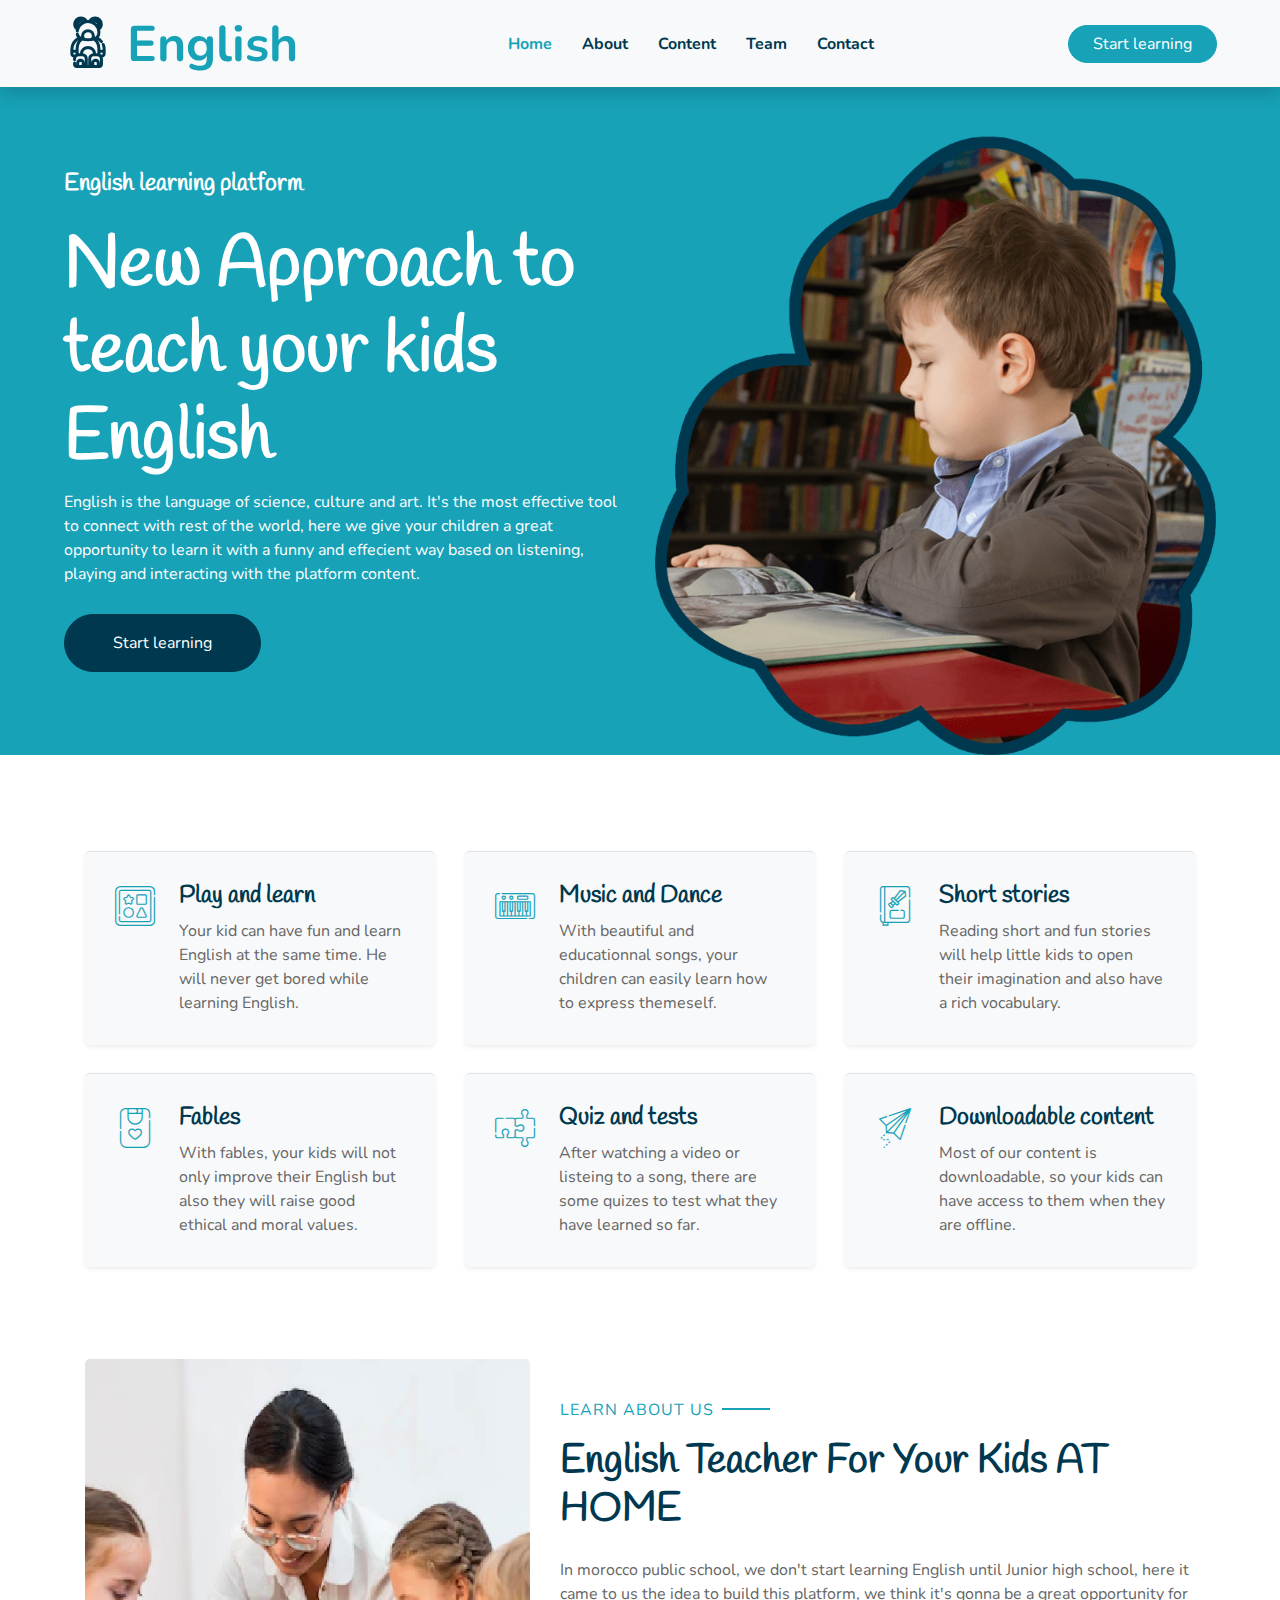
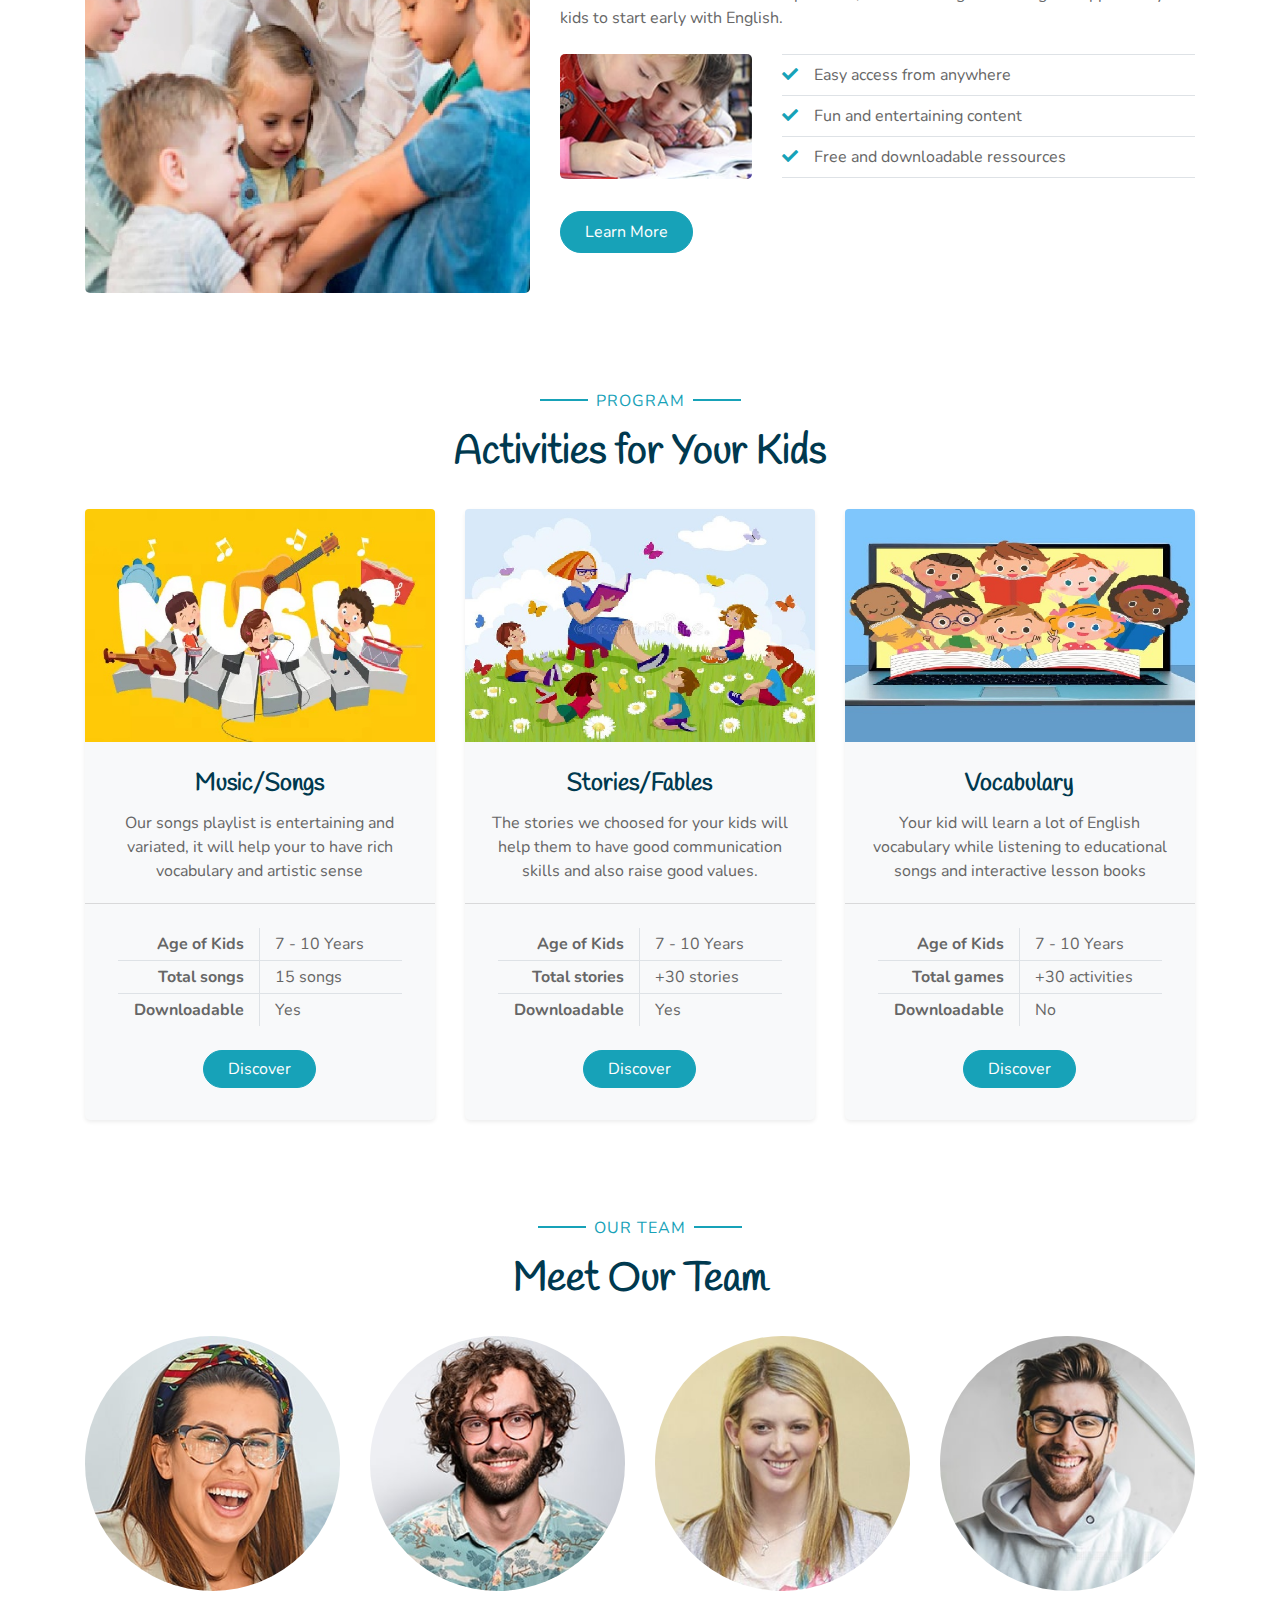
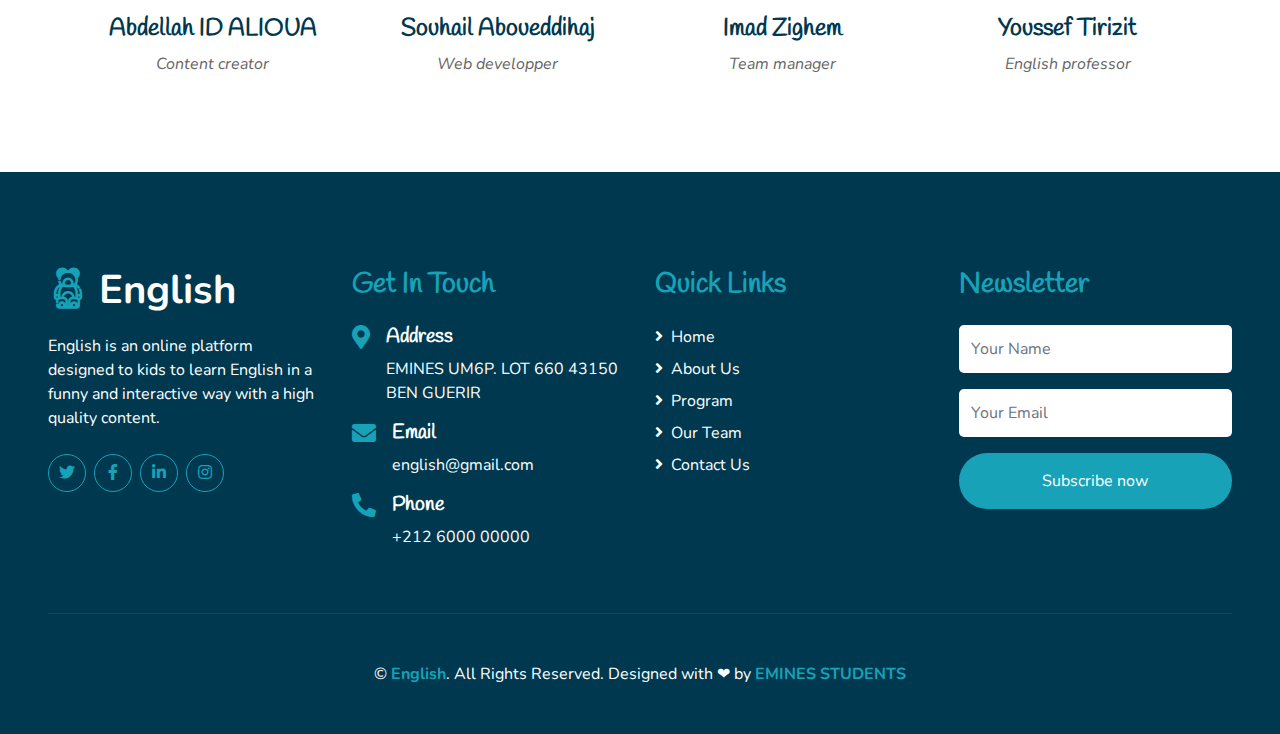
<file: index.html>
<!DOCTYPE html>
<html lang="en">
  <head>
    <meta charset="utf-8" />
    <title>English</title>
    <meta content="width=device-width, initial-scale=1.0" name="viewport" />
    <meta content="Free HTML Templates" name="keywords" />
    <meta content="Free HTML Templates" name="description" />

    <!-- Favicon -->
    <link href="img/favicon.ico" rel="icon" />

    <!-- Google Web Fonts -->
    <link rel="preconnect" href="https://fonts.gstatic.com" />
    <link
      href="https://fonts.googleapis.com/css2?family=Handlee&family=Nunito&display=swap"
      rel="stylesheet"
    />

    <!-- Font Awesome -->
    <link
      href="https://cdnjs.cloudflare.com/ajax/libs/font-awesome/5.10.0/css/all.min.css"
      rel="stylesheet"
    />

    <!-- Flaticon Font -->
    <link href="lib/flaticon/font/flaticon.css" rel="stylesheet" />

    <!-- Libraries Stylesheet -->
    <link href="lib/owlcarousel/assets/owl.carousel.min.css" rel="stylesheet" />
    <link href="lib/lightbox/css/lightbox.min.css" rel="stylesheet" />

    <!-- Customized Bootstrap Stylesheet -->
    <link href="css/style.css" rel="stylesheet" />
    <style>
      #myBtn {
  display: none; /* Hidden by default */
  position: fixed; /* Fixed/sticky position */
  bottom: 20px; /* Place the button at the bottom of the page */
  right: 30px; /* Place the button 30px from the right */
  z-index: 99; /* Make sure it does not overlap */
  border: none; /* Remove borders */
  outline: none; /* Remove outline */
  background-color: #066e97; /* Set a background color */
  color: white; /* Text color */
  cursor: pointer; /* Add a mouse pointer on hover */
  padding: 15px; /* Some padding */
  border-radius: 10px; /* Rounded corners */
  font-size: 18px; /* Increase font size */
}
      html {
        scroll-behavior: smooth;
      }
      .top {
        --offset: 50px;

        position: sticky;
        left: 0;
        bottom: 20px;
        margin-right: 10px;
        place-self: left;
        margin-top: calc(100vh + var(--offset));

        /* visual styling */
        text-decoration: none;
        padding: 10px;
        font-family: sans-serif;
        color: rgb(223, 221, 221);
        background: rgb(13, 142, 228);
        border-radius: 100px;
        white-space: nowrap;
      }


      .hidden {
        opacity: 0%;
      }


      .progress-bar {
        height: 1rem;
        background: #00394f;
        position: fixed;
        top: 0;
        left: 0;
      }
    </style>
  </head>

  <body>
    <!-- Navbar Start -->
    <div class="container-fluid bg-light position-relative shadow">
      <nav
        class="navbar navbar-expand-lg bg-light navbar-light py-3 py-lg-0 px-0 px-lg-5"
      >
        <a
          href=""
          class="navbar-brand font-weight-bold text-secondary"
          style="font-size: 50px"
        >
          <i class="flaticon-043-teddy-bear"></i>
          <span class="text-primary">English</span>
        </a>
        <button
          type="button"
          class="navbar-toggler"
          data-toggle="collapse"
          data-target="#navbarCollapse"
        >
          <span class="navbar-toggler-icon"></span>
        </button>
        <div
          class="collapse navbar-collapse justify-content-between"
          id="navbarCollapse"
        >
          <div class="navbar-nav font-weight-bold mx-auto py-0">
            <a href="index.html" class="nav-item nav-link active">Home</a>
            <a href="#about_part" class="nav-item nav-link">About</a>
            <a href="#program_part" class="nav-item nav-link">Content</a>
            <a href="#team_part" class="nav-item nav-link">Team</a>
            <a href="#contact_part" class="nav-item nav-link">Contact</a>
            <!--<div class="nav-item dropdown">
              <a
                href="#"
                class="nav-link dropdown-toggle"
                data-toggle="dropdown"
                >Pages</a
              >
              <div class="dropdown-menu rounded-0 m-0">
                <a href="blog.html" class="dropdown-item">Blog Grid</a>
                <a href="single.html" class="dropdown-item">Blog Detail</a>
              </div>
            </div>-->
            <!-- <a href="contact.html" class="nav-item nav-link">Contact</a> -->
          </div>
          <a href="stories.html" class="btn btn-primary px-4">Start learning</a>
        </div>
      </nav>
    </div>
    <!-- Navbar End -->

    <!-- Header Start -->
    <div class="container-fluid bg-primary px-0 px-md-5 mb-5">
      <div class="row align-items-center px-3">
        <div class="col-lg-6 text-center text-lg-left">
          <h4 class="text-white mb-4 mt-5 mt-lg-0">
            English learning platform
          </h4>
          <h1 class="display-3 font-weight-bold text-white">
            New Approach to teach your kids English
          </h1>
          <p class="text-white mb-4">
            English is the language of science, culture and art. It's the most
            effective tool to connect with rest of the world, here we give your
            children a great opportunity to learn it with a funny and effecient
            way based on listening, playing and interacting with the platform
            content.
          </p>
          <a href="stories.html" class="btn btn-secondary mt-1 py-3 px-5"
            >Start learning</a
          >
        </div>
        <div class="col-lg-6 text-center text-lg-right">
          <img class="img-fluid mt-5" src="img/header.png" alt="" />
        </div>
      </div>
    </div>
    <!-- Header End -->

    <!-- Facilities Start -->
    <div class="container-fluid pt-5">
      <div class="container pb-3">
        <div class="row">
          <div class="col-lg-4 col-md-6 pb-1">
            <div
              class="d-flex bg-light shadow-sm border-top rounded mb-4"
              style="padding: 30px"
            >
              <i
                class="flaticon-024-shape-toy h1 font-weight-normal text-primary mb-3"
              ></i>
              <div class="pl-4">
                <h4>Play and learn</h4>
                <p class="m-0">
                  Your kid can have fun and learn English at the same time. He
                  will never get bored while learning English.
                </p>
              </div>
            </div>
          </div>
          <div class="col-lg-4 col-md-6 pb-1">
            <div
              class="d-flex bg-light shadow-sm border-top rounded mb-4"
              style="padding: 30px"
            >
              <i
                class="flaticon-042-synthesizer h1 font-weight-normal text-primary mb-3"
              ></i>
              <div class="pl-4">
                <h4>Music and Dance</h4>
                <p class="m-0">
                  With beautiful and educationnal songs, your children can
                  easily learn how to express themeself.
                </p>
              </div>
            </div>
          </div>
          <div class="col-lg-4 col-md-6 pb-1">
            <div
              class="d-flex bg-light shadow-sm border-top rounded mb-4"
              style="padding: 30px"
            >
              <i
                class="flaticon-032-book h1 font-weight-normal text-primary mb-3"
              ></i>
              <div class="pl-4">
                <h4>Short stories</h4>
                <p class="m-0">
                  Reading short and fun stories will help little kids to open
                  their imagination and also have a rich vocabulary.
                </p>
              </div>
            </div>
          </div>
          <div class="col-lg-4 col-md-6 pb-1">
            <div
              class="d-flex bg-light shadow-sm border-top rounded mb-4"
              style="padding: 30px"
            >
              <i
                class="flaticon-009-bib h1 font-weight-normal text-primary mb-3"
              ></i>
              <div class="pl-4">
                <h4>Fables</h4>
                <p class="m-0">
                  With fables, your kids will not only improve their English but
                  also they will raise good ethical and moral values.
                </p>
              </div>
            </div>
          </div>
          <div class="col-lg-4 col-md-6 pb-1">
            <div
              class="d-flex bg-light shadow-sm border-top rounded mb-4"
              style="padding: 30px"
            >
              <i
                class="flaticon-040-puzzle h1 font-weight-normal text-primary mb-3"
              ></i>
              <div class="pl-4">
                <h4>Quiz and tests</h4>
                <p class="m-0">
                  After watching a video or listeing to a song, there are some
                  quizes to test what they have learned so far.
                </p>
              </div>
            </div>
          </div>
          <div class="col-lg-4 col-md-6 pb-1">
            <div
              class="d-flex bg-light shadow-sm border-top rounded mb-4"
              style="padding: 30px"
            >
              <i
                class="flaticon-048-paper-plane h1 font-weight-normal text-primary mb-3"
              ></i>
              <div class="pl-4">
                <h4>Downloadable content</h4>
                <p class="m-0">
                  Most of our content is downloadable, so your kids can have
                  access to them when they are offline.
                </p>
              </div>
            </div>
          </div>
        </div>
      </div>
    </div>
    <!-- Facilities Start -->

    <!-- About Start -->
    <div class="container-fluid py-5" id="about_part">
      <div class="container">
        <div class="row align-items-center">
          <div class="col-lg-5">
            <img
              class="img-fluid rounded mb-5 mb-lg-0"
              src="img/about-1.jpg"
              alt=""
            />
          </div>
          <div class="col-lg-7">
            <p class="section-title pr-5">
              <span class="pr-2">Learn About Us</span>
            </p>
            <h1 class="mb-4">English Teacher For Your Kids AT HOME</h1>
            <p>
              In morocco public school, we don't start learning English until
              Junior high school, here it came to us the idea to build this
              platform, we think it's gonna be a great opportunity for kids to
              start early with English.
            </p>
            <div class="row pt-2 pb-4">
              <div class="col-6 col-md-4">
                <img class="img-fluid rounded" src="img/about-2.jpg" alt="" />
              </div>
              <div class="col-6 col-md-8">
                <ul class="list-inline m-0">
                  <li class="py-2 border-top border-bottom">
                    <i class="fa fa-check text-primary mr-3"></i>Easy access
                    from anywhere
                  </li>
                  <li class="py-2 border-bottom">
                    <i class="fa fa-check text-primary mr-3"></i>Fun and
                    entertaining content
                  </li>

                  <li class="py-2 border-bottom">
                    <i class="fa fa-check text-primary mr-3"></i>Free and
                    downloadable ressources
                  </li>
                </ul>
              </div>
            </div>
            <a href="" class="btn btn-primary mt-2 py-2 px-4">Learn More</a>
          </div>
        </div>
      </div>
    </div>
    <!-- About End -->

    <!-- Class Start -->
    <div class="container-fluid pt-5" id="program_part">
      <div class="container">
        <div class="text-center pb-2">
          <p class="section-title px-5">
            <span class="px-2">Program</span>
          </p>
          <h1 class="mb-4">Activities for Your Kids</h1>
        </div>
        <div class="row">
          <div class="col-lg-4 mb-5">
            <div class="card border-0 bg-light shadow-sm pb-2">
              <img class="card-img-top mb-2" src="img/class-1.jpg" alt="" />
              <div class="card-body text-center">
                <h4 class="card-title">Music/Songs</h4>
                <p class="card-text">
                  Our songs playlist is entertaining and variated, it will help
                  your to have rich vocabulary and artistic sense
                </p>
              </div>
              <div class="card-footer bg-transparent py-4 px-5">
                <div class="row border-bottom">
                  <div class="col-6 py-1 text-right border-right">
                    <strong>Age of Kids</strong>
                  </div>
                  <div class="col-6 py-1">7 - 10 Years</div>
                </div>
                <div class="row border-bottom">
                  <div class="col-6 py-1 text-right border-right">
                    <strong>Total songs</strong>
                  </div>
                  <div class="col-6 py-1">15 songs</div>
                </div>
                <!-- <div class="row border-bottom">
                  <div class="col-6 py-1 text-right border-right">
                    <strong>Class Time</strong>
                  </div>
                  <div class="col-6 py-1">08:00 - 10:00</div>
                </div> -->
                <div class="row">
                  <div class="col-6 py-1 text-right border-right">
                    <strong>Downloadable</strong>
                  </div>
                  <div class="col-6 py-1">Yes</div>
                </div>
              </div>
              <a href="videos.html" class="btn btn-primary px-4 mx-auto mb-4"
                >Discover</a
              >
            </div>
          </div>
          <div class="col-lg-4 mb-5">
            <div class="card border-0 bg-light shadow-sm pb-2">
              <img class="card-img-top mb-2" src="img/class-2.jpg" alt="" />
              <div class="card-body text-center">
                <h4 class="card-title">Stories/Fables</h4>
                <p class="card-text">
                  The stories we choosed for your kids will help them to have
                  good communication skills and also raise good values.
                </p>
              </div>
              <div class="card-footer bg-transparent py-4 px-5">
                <div class="row border-bottom">
                  <div class="col-6 py-1 text-right border-right">
                    <strong>Age of Kids</strong>
                  </div>
                  <div class="col-6 py-1">7 - 10 Years</div>
                </div>
                <div class="row border-bottom">
                  <div class="col-6 py-1 text-right border-right">
                    <strong>Total stories</strong>
                  </div>
                  <div class="col-6 py-1">+30 stories</div>
                </div>
                <!-- <div class="row border-bottom">
                  <div class="col-6 py-1 text-right border-right">
                    <strong>Class Time</strong>
                  </div>
                  <div class="col-6 py-1">08:00 - 10:00</div>
                </div> -->
                <div class="row">
                  <div class="col-6 py-1 text-right border-right">
                    <strong>Downloadable</strong>
                  </div>
                  <div class="col-6 py-1">Yes</div>
                </div>
              </div>
              <a href="stories.html" class="btn btn-primary px-4 mx-auto mb-4"
                >Discover</a
              >
            </div>
          </div>
          <div class="col-lg-4 mb-5">
            <div class="card border-0 bg-light shadow-sm pb-2">
              <img class="card-img-top mb-2" src="img/class-3.jpg" alt="" />
              <div class="card-body text-center">
                <h4 class="card-title">Vocabulary</h4>
                <p class="card-text">
                  Your kid will learn a lot of English vocabulary while
                  listening to educational songs and interactive lesson books
                </p>
              </div>
              <div class="card-footer bg-transparent py-4 px-5">
                <div class="row border-bottom">
                  <div class="col-6 py-1 text-right border-right">
                    <strong>Age of Kids</strong>
                  </div>
                  <div class="col-6 py-1">7 - 10 Years</div>
                </div>
                <div class="row border-bottom">
                  <div class="col-6 py-1 text-right border-right">
                    <strong>Total games</strong>
                  </div>
                  <div class="col-6 py-1">+30 activities</div>
                </div>
                <!--  <div class="row border-bottom">
                  <div class="col-6 py-1 text-right border-right">
                    <strong>Class Time</strong>
                  </div>
                  <div class="col-6 py-1">08:00 - 10:00</div>
                </div> -->
                <div class="row">
                  <div class="col-6 py-1 text-right border-right">
                    <strong>Downloadable</strong>
                  </div>
                  <div class="col-6 py-1">No</div>
                </div>
              </div>
              <a
                href="vocabulary.html"
                class="btn btn-primary px-4 mx-auto mb-4"
                >Discover</a
              >
            </div>
          </div>
        </div>
      </div>
    </div>
    <!-- Class End -->

    <!-- Registration Start -->
    <!-- <div class="container-fluid py-5">
      <div class="container">
        <div class="row align-items-center">
          <div class="col-lg-7 mb-5 mb-lg-0">
            <p class="section-title pr-5">
              <span class="pr-2">Book A Seat</span>
            </p>
            <h1 class="mb-4">Book A Seat For Your Kid</h1>
            <p>
              Invidunt lorem justo sanctus clita. Erat lorem labore ea, justo
              dolor lorem ipsum ut sed eos, ipsum et dolor kasd sit ea justo.
              Erat justo sed sed diam. Ea et erat ut sed diam sea ipsum est
              dolor
            </p>
            <ul class="list-inline m-0">
              <li class="py-2">
                <i class="fa fa-check text-success mr-3"></i>Labore eos amet
                dolor amet diam
              </li>
              <li class="py-2">
                <i class="fa fa-check text-success mr-3"></i>Etsea et sit dolor
                amet ipsum
              </li>
              <li class="py-2">
                <i class="fa fa-check text-success mr-3"></i>Diam dolor diam
                elitripsum vero.
              </li>
            </ul>
            <a href="" class="btn btn-primary mt-4 py-2 px-4">Book Now</a>
          </div>
          <div class="col-lg-5">
            <div class="card border-0">
              <div class="card-header bg-secondary text-center p-4">
                <h1 class="text-white m-0">Book A Seat</h1>
              </div>
              <div class="card-body rounded-bottom bg-primary p-5">
                <form>
                  <div class="form-group">
                    <input
                      type="text"
                      class="form-control border-0 p-4"
                      placeholder="Your Name"
                      required="required"
                    />
                  </div>
                  <div class="form-group">
                    <input
                      type="email"
                      class="form-control border-0 p-4"
                      placeholder="Your Email"
                      required="required"
                    />
                  </div>
                  <div class="form-group">
                    <select
                      class="custom-select border-0 px-4"
                      style="height: 47px"
                    >
                      <option selected>Select A Class</option>
                      <option value="1">Class 1</option>
                      <option value="2">Class 1</option>
                      <option value="3">Class 1</option>
                    </select>
                  </div>
                  <div>
                    <button
                      class="btn btn-secondary btn-block border-0 py-3"
                      type="submit"
                    >
                      Book Now
                    </button>
                  </div>
                </form>
              </div>
            </div>
          </div>
        </div>
      </div>
    </div> -->
    <!-- Registration End -->

    <!-- Team Start -->
    <div class="container-fluid pt-5" id="team_part">
      <div class="container">
        <div class="text-center pb-2">
          <p class="section-title px-5">
            <span class="px-2">Our Team</span>
          </p>
          <h1 class="mb-4">Meet Our Team</h1>
        </div>
        <div class="row">
          <div class="col-md-6 col-lg-3 text-center team mb-5">
            <div
              class="position-relative overflow-hidden mb-4"
              style="border-radius: 100%"
            >
              <img class="img-fluid w-100" src="img/team-1.jpg" alt="" />
              <div
                class="team-social d-flex align-items-center justify-content-center w-100 h-100 position-absolute"
              >
                <a
                  class="btn btn-outline-light text-center mr-2 px-0"
                  style="width: 38px; height: 38px"
                  href="#"
                  ><i class="fab fa-twitter"></i
                ></a>
                <a
                  class="btn btn-outline-light text-center mr-2 px-0"
                  style="width: 38px; height: 38px"
                  href="#"
                  ><i class="fab fa-facebook-f"></i
                ></a>
                <a
                  class="btn btn-outline-light text-center px-0"
                  style="width: 38px; height: 38px"
                  href="#"
                  ><i class="fab fa-linkedin-in"></i
                ></a>
              </div>
            </div>
            <h4>Abdellah ID ALIOUA</h4>
            <i>Content creator</i>
          </div>
          <div class="col-md-6 col-lg-3 text-center team mb-5">
            <div
              class="position-relative overflow-hidden mb-4"
              style="border-radius: 100%"
            >
              <img class="img-fluid w-100" src="img/team-2.jpg" alt="" />
              <div
                class="team-social d-flex align-items-center justify-content-center w-100 h-100 position-absolute"
              >
                <a
                  class="btn btn-outline-light text-center mr-2 px-0"
                  style="width: 38px; height: 38px"
                  href="#"
                  ><i class="fab fa-twitter"></i
                ></a>
                <a
                  class="btn btn-outline-light text-center mr-2 px-0"
                  style="width: 38px; height: 38px"
                  href="#"
                  ><i class="fab fa-facebook-f"></i
                ></a>
                <a
                  class="btn btn-outline-light text-center px-0"
                  style="width: 38px; height: 38px"
                  href="#"
                  ><i class="fab fa-linkedin-in"></i
                ></a>
              </div>
            </div>
            <h4>Souhail Aboueddihaj</h4>
            <i>Web developper</i>
          </div>
          <div class="col-md-6 col-lg-3 text-center team mb-5">
            <div
              class="position-relative overflow-hidden mb-4"
              style="border-radius: 100%"
            >
              <img class="img-fluid w-100" src="img/team-3.jpg" alt="" />
              <div
                class="team-social d-flex align-items-center justify-content-center w-100 h-100 position-absolute"
              >
                <a
                  class="btn btn-outline-light text-center mr-2 px-0"
                  style="width: 38px; height: 38px"
                  href="#"
                  ><i class="fab fa-twitter"></i
                ></a>
                <a
                  class="btn btn-outline-light text-center mr-2 px-0"
                  style="width: 38px; height: 38px"
                  href="#"
                  ><i class="fab fa-facebook-f"></i
                ></a>
                <a
                  class="btn btn-outline-light text-center px-0"
                  style="width: 38px; height: 38px"
                  href="#"
                  ><i class="fab fa-linkedin-in"></i
                ></a>
              </div>
            </div>
            <h4>Imad Zighem</h4>
            <i>Team manager</i>
          </div>
          <div class="col-md-6 col-lg-3 text-center team mb-5">
            <div
              class="position-relative overflow-hidden mb-4"
              style="border-radius: 100%"
            >
              <img class="img-fluid w-100" src="img/team-4.jpg" alt="" />
              <div
                class="team-social d-flex align-items-center justify-content-center w-100 h-100 position-absolute"
              >
                <a
                  class="btn btn-outline-light text-center mr-2 px-0"
                  style="width: 38px; height: 38px"
                  href="#"
                  ><i class="fab fa-twitter"></i
                ></a>
                <a
                  class="btn btn-outline-light text-center mr-2 px-0"
                  style="width: 38px; height: 38px"
                  href="#"
                  ><i class="fab fa-facebook-f"></i
                ></a>
                <a
                  class="btn btn-outline-light text-center px-0"
                  style="width: 38px; height: 38px"
                  href="#"
                  ><i class="fab fa-linkedin-in"></i
                ></a>
              </div>
            </div>
            <h4>Youssef Tirizit</h4>
            <i>English professor</i>
          </div>
        </div>
      </div>
    </div>
    <!-- Team End -->
    <!-- Testimonial Start -->
    <!-- <div class="container-fluid py-5">
      <div class="container p-0">
        <div class="text-center pb-2">
          <p class="section-title px-5">
            <span class="px-2">Testimonial</span>
          </p>
          <h1 class="mb-4">Word of the team</h1>
        </div>

        <div class="owl-carousel testimonial-carousel">
          <div class="testimonial-item px-3">
            <div class="bg-light shadow-sm rounded mb-4 p-4">
              <h3 class="fas fa-quote-left text-primary mr-3"></h3>
              I always wanted to make a good impact in society, this is a great
              opporunity to achieve this goal specially for little kids
            </div>
            <div class="d-flex align-items-center">
              <img
                class="rounded-circle"
                src="img/testimonial-1.jpg"
                style="width: 70px; height: 70px"
                alt="Image"
              />
              <div class="pl-3">
                <h5>Abdellah ID ALIOUA</h5>
                <i>Content creator</i>
              </div>
            </div>
          </div>
          <div class="testimonial-item px-3">
            <div class="bg-light shadow-sm rounded mb-4 p-4">
              <h3 class="fas fa-quote-left text-primary mr-3"></h3>
              hhhhhhhhhhhhhh
            </div>
            <div class="d-flex align-items-center">
              <img
                class="rounded-circle"
                src="img/testimonial-2.jpg"
                style="width: 70px; height: 70px"
                alt="Image"
              />
              <div class="pl-3">
                <h5>Souhail Aboueddihaj</h5>
                <i>Web developper</i>
              </div>
            </div>
          </div>
          <div class="testimonial-item px-3">
            <div class="bg-light shadow-sm rounded mb-4 p-4">
              <h3 class="fas fa-quote-left text-primary mr-3"></h3>
              hhhhhhhhhhhh
            </div>
            <div class="d-flex align-items-center">
              <img
                class="rounded-circle"
                src="img/testimonial-3.jpg"
                style="width: 70px; height: 70px"
                alt="Image"
              />
              <div class="pl-3">
                <h5>Imad Zighem</h5>
                <i>Team manager</i>
              </div>
            </div>
          </div>
          <div class="testimonial-item px-3">
            <div class="bg-light shadow-sm rounded mb-4 p-4">
              <h3 class="fas fa-quote-left text-primary mr-3"></h3>
              hhhhhhhhhhhhhhhh
            </div>
            <div class="d-flex align-items-center">
              <img
                class="rounded-circle"
                src="img/testimonial-4.jpg"
                style="width: 70px; height: 70px"
                alt="Image"
              />
              <div class="pl-3">
                <h5>Youssef Tirizit</h5>
                <i>English professor</i>
              </div>
            </div>
          </div>
        </div>
      </div>
    </div> -->

    <!-- Testimonial End-->

    <!-- Blog Start -->
    <!-- <div class="container-fluid pt-5">
      <div class="container">
        <div class="text-center pb-2">
          <p class="section-title px-5">
            <span class="px-2">Latest Blog</span>
          </p>
          <h1 class="mb-4">Latest Articles From Blog</h1>
        </div>
        <div class="row pb-3">
          <div class="col-lg-4 mb-4">
            <div class="card border-0 shadow-sm mb-2">
              <img class="card-img-top mb-2" src="img/blog-1.jpg" alt="" />
              <div class="card-body bg-light text-center p-4">
                <h4 class="">Diam amet eos at no eos</h4>
                <div class="d-flex justify-content-center mb-3">
                  <small class="mr-3"
                    ><i class="fa fa-user text-primary"></i> Admin</small
                  >
                  <small class="mr-3"
                    ><i class="fa fa-folder text-primary"></i> Web Design</small
                  >
                  <small class="mr-3"
                    ><i class="fa fa-comments text-primary"></i> 15</small
                  >
                </div>
                <p>
                  Sed kasd sea sed at elitr sed ipsum justo, sit nonumy diam
                  eirmod, duo et sed sit eirmod kasd clita tempor dolor stet
                  lorem. Tempor ipsum justo amet stet...
                </p>
                <a href="" class="btn btn-primary px-4 mx-auto my-2"
                  >Read More</a
                >
              </div>
            </div>
          </div>
          <div class="col-lg-4 mb-4">
            <div class="card border-0 shadow-sm mb-2">
              <img class="card-img-top mb-2" src="img/blog-2.jpg" alt="" />
              <div class="card-body bg-light text-center p-4">
                <h4 class="">Diam amet eos at no eos</h4>
                <div class="d-flex justify-content-center mb-3">
                  <small class="mr-3"
                    ><i class="fa fa-user text-primary"></i> Admin</small
                  >
                  <small class="mr-3"
                    ><i class="fa fa-folder text-primary"></i> Web Design</small
                  >
                  <small class="mr-3"
                    ><i class="fa fa-comments text-primary"></i> 15</small
                  >
                </div>
                <p>
                  Sed kasd sea sed at elitr sed ipsum justo, sit nonumy diam
                  eirmod, duo et sed sit eirmod kasd clita tempor dolor stet
                  lorem. Tempor ipsum justo amet stet...
                </p>
                <a href="" class="btn btn-primary px-4 mx-auto my-2"
                  >Read More</a
                >
              </div>
            </div>
          </div>
          <div class="col-lg-4 mb-4">
            <div class="card border-0 shadow-sm mb-2">
              <img class="card-img-top mb-2" src="img/blog-3.jpg" alt="" />
              <div class="card-body bg-light text-center p-4">
                <h4 class="">Diam amet eos at no eos</h4>
                <div class="d-flex justify-content-center mb-3">
                  <small class="mr-3"
                    ><i class="fa fa-user text-primary"></i> Admin</small
                  >
                  <small class="mr-3"
                    ><i class="fa fa-folder text-primary"></i> Web Design</small
                  >
                  <small class="mr-3"
                    ><i class="fa fa-comments text-primary"></i> 15</small
                  >
                </div>
                <p>
                  Sed kasd sea sed at elitr sed ipsum justo, sit nonumy diam
                  eirmod, duo et sed sit eirmod kasd clita tempor dolor stet
                  lorem. Tempor ipsum justo amet stet...
                </p>
                <a href="" class="btn btn-primary px-4 mx-auto my-2"
                  >Read More</a
                >
              </div>
            </div>
          </div>
        </div>
      </div>
    </div> -->
    <!-- Blog End -->

    <!-- Footer Start -->
    <div
      class="container-fluid bg-secondary text-white mt-5 py-5 px-sm-3 px-md-5"
      id="contact_part"
    >
      <div class="row pt-5">
        <div class="col-lg-3 col-md-6 mb-5">
          <a
            href=""
            class="navbar-brand font-weight-bold text-primary m-0 mb-4 p-0"
            style="font-size: 40px; line-height: 40px"
          >
            <i class="flaticon-043-teddy-bear"></i>
            <span class="text-white">English</span>
          </a>
          <p>
            English is an online platform designed to kids to learn English in a
            funny and interactive way with a high quality content.
          </p>
          <div class="d-flex justify-content-start mt-4">
            <a
              class="btn btn-outline-primary rounded-circle text-center mr-2 px-0"
              style="width: 38px; height: 38px"
              href="#"
              ><i class="fab fa-twitter"></i
            ></a>
            <a
              class="btn btn-outline-primary rounded-circle text-center mr-2 px-0"
              style="width: 38px; height: 38px"
              href="#"
              ><i class="fab fa-facebook-f"></i
            ></a>
            <a
              class="btn btn-outline-primary rounded-circle text-center mr-2 px-0"
              style="width: 38px; height: 38px"
              href="#"
              ><i class="fab fa-linkedin-in"></i
            ></a>
            <a
              class="btn btn-outline-primary rounded-circle text-center mr-2 px-0"
              style="width: 38px; height: 38px"
              href="#"
              ><i class="fab fa-instagram"></i
            ></a>
          </div>
        </div>
        <div class="col-lg-3 col-md-6 mb-5">
          <h3 class="text-primary mb-4">Get In Touch</h3>
          <div class="d-flex">
            <h4 class="fa fa-map-marker-alt text-primary"></h4>
            <div class="pl-3">
              <h5 class="text-white">Address</h5>
              <p>EMINES UM6P. LOT 660 43150 BEN GUERIR</p>
            </div>
          </div>
          <div class="d-flex">
            <h4 class="fa fa-envelope text-primary"></h4>
            <div class="pl-3">
              <h5 class="text-white">Email</h5>
              <p>english@gmail.com</p>
            </div>
          </div>
          <div class="d-flex">
            <h4 class="fa fa-phone-alt text-primary"></h4>
            <div class="pl-3">
              <h5 class="text-white">Phone</h5>
              <p>+212 6000 00000</p>
            </div>
          </div>
        </div>
        <div class="col-lg-3 col-md-6 mb-5">
          <h3 class="text-primary mb-4">Quick Links</h3>
          <div class="d-flex flex-column justify-content-start">
            <a class="text-white mb-2" href="#"
              ><i class="fa fa-angle-right mr-2"></i>Home</a
            >
            <a class="text-white mb-2" href="#"
              ><i class="fa fa-angle-right mr-2"></i>About Us</a
            >
            <a class="text-white mb-2" href="#"
              ><i class="fa fa-angle-right mr-2"></i>Program</a
            >
            <a class="text-white mb-2" href="#"
              ><i class="fa fa-angle-right mr-2"></i>Our Team</a
            >
            <a class="text-white" href="#"
              ><i class="fa fa-angle-right mr-2"></i>Contact Us</a
            >
          </div>
        </div>
        <div class="col-lg-3 col-md-6 mb-5">
          <h3 class="text-primary mb-4">Newsletter</h3>
          <form action="">
            <div class="form-group">
              <input
                type="text"
                class="form-control border-0 py-4"
                placeholder="Your Name"
                required="required"
              />
            </div>
            <div class="form-group">
              <input
                type="email"
                class="form-control border-0 py-4"
                placeholder="Your Email"
                required="required"
              />
            </div>
            <div>
              <button
                class="btn btn-primary btn-block border-0 py-3"
                type="submit"
              >
                Subscribe now
              </button>
            </div>
          </form>
        </div>
      </div>
      <div
        class="container-fluid pt-5"
        style="border-top: 1px solid rgba(23, 162, 184, 0.2)"
      >
        <p class="m-0 text-center text-white">
          &copy;
          <a class="text-primary font-weight-bold" href="#">English</a>. All
          Rights Reserved.

          <!--/*** This template is free as long as you keep the footer author’s credit link/attribution link/backlink. If you'd like to use the template without the footer author’s credit link/attribution link/backlink, you can purchase the Credit Removal License from "https://htmlcodex.com/credit-removal". Thank you for your support. ***/-->
          Designed with ❤ by
          <a
            class="text-primary font-weight-bold"
            href="https://www.emines-ingenieur.org/"
            >EMINES STUDENTS</a
          >
        </p>
      </div>
    </div>
    <!-- Footer End -->

    <!-- Back to Top -->
<!--   <a href="#" class="btn btn-primary p-3 back-to-top"
      ><i class="fa fa-angle-double-up"></i
    ></a>-->
    

    <!-- JavaScript Libraries -->
    <script src="https://code.jquery.com/jquery-3.4.1.min.js"></script>
    <script src="https://stackpath.bootstrapcdn.com/bootstrap/4.4.1/js/bootstrap.bundle.min.js"></script>
    <script src="lib/easing/easing.min.js"></script>
    <script src="lib/owlcarousel/owl.carousel.min.js"></script>
    <script src="lib/isotope/isotope.pkgd.min.js"></script>
    <script src="lib/lightbox/js/lightbox.min.js"></script>

    <!-- Contact Javascript File -->
    <script src="mail/jqBootstrapValidation.min.js"></script>
    <script src="mail/contact.js"></script>

    <!-- Template Javascript -->
    
    <div class="progress-bar" >
    <button class="back-to-top hidden">
back-to-top
    </button>
    <div class="progress-bar" >
      <button onclick="topFunction()" id="myBtn" title="Go to top">Back to top</button>
      <script>
        const showOnPx = 100;
const backToTopButton = document.querySelector(".back-to-top");
const pageProgressBar = document.querySelector(".progress-bar");

const scrollContainer = () => {
  return document.documentElement || document.body;
};

const goToTop = () => {
  document.body.scrollIntoView({
    behavior: "smooth"
  });
};

document.addEventListener("scroll", () => {
  console.log("Scroll Height: ", scrollContainer().scrollHeight);
  console.log("Client Height: ", scrollContainer().clientHeight);

  const scrolledPercentage =
    (scrollContainer().scrollTop /
      (scrollContainer().scrollHeight - scrollContainer().clientHeight)) *
    100;

  pageProgressBar.style.width = `${scrolledPercentage}%`;

  if (scrollContainer().scrollTop > showOnPx) {
    backToTopButton.classList.remove("hidden");
  } else {
    backToTopButton.classList.add("hidden");
  }
});

backToTopButton.addEventListener("click", goToTop);
mybutton = document.getElementById("myBtn");

// When the user scrolls down 20px from the top of the document, show the button
window.onscroll = function() {scrollFunction()};

function scrollFunction() {
  if (document.body.scrollTop > 20 || document.documentElement.scrollTop > 20) {
    mybutton.style.display = "block";
  } else {
    mybutton.style.display = "none";
  }
}

// When the user clicks on the button, scroll to the top of the document
function topFunction() {
  document.body.scrollTop = 0; // For Safari
  document.documentElement.scrollTop = 0; // For Chrome, Firefox, IE and Opera
}
      </script>
  </body>
</html>
</file>
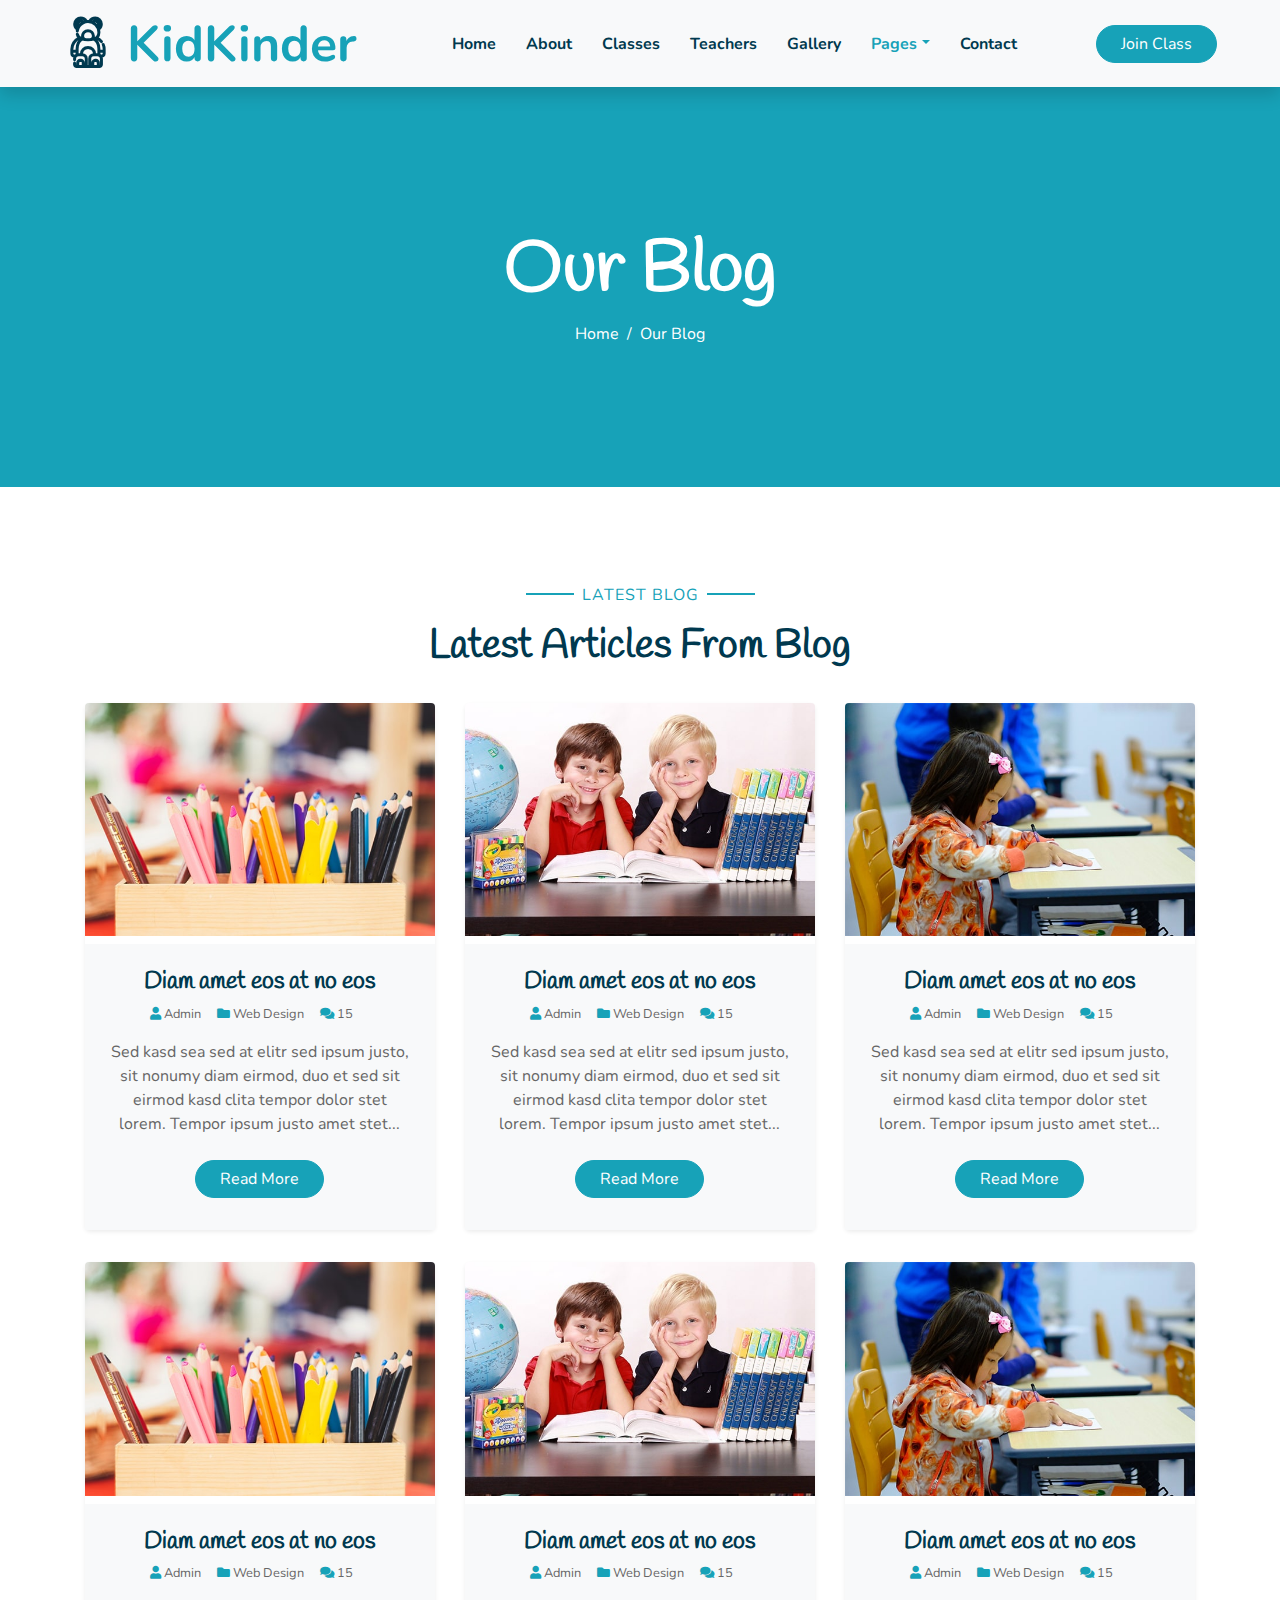
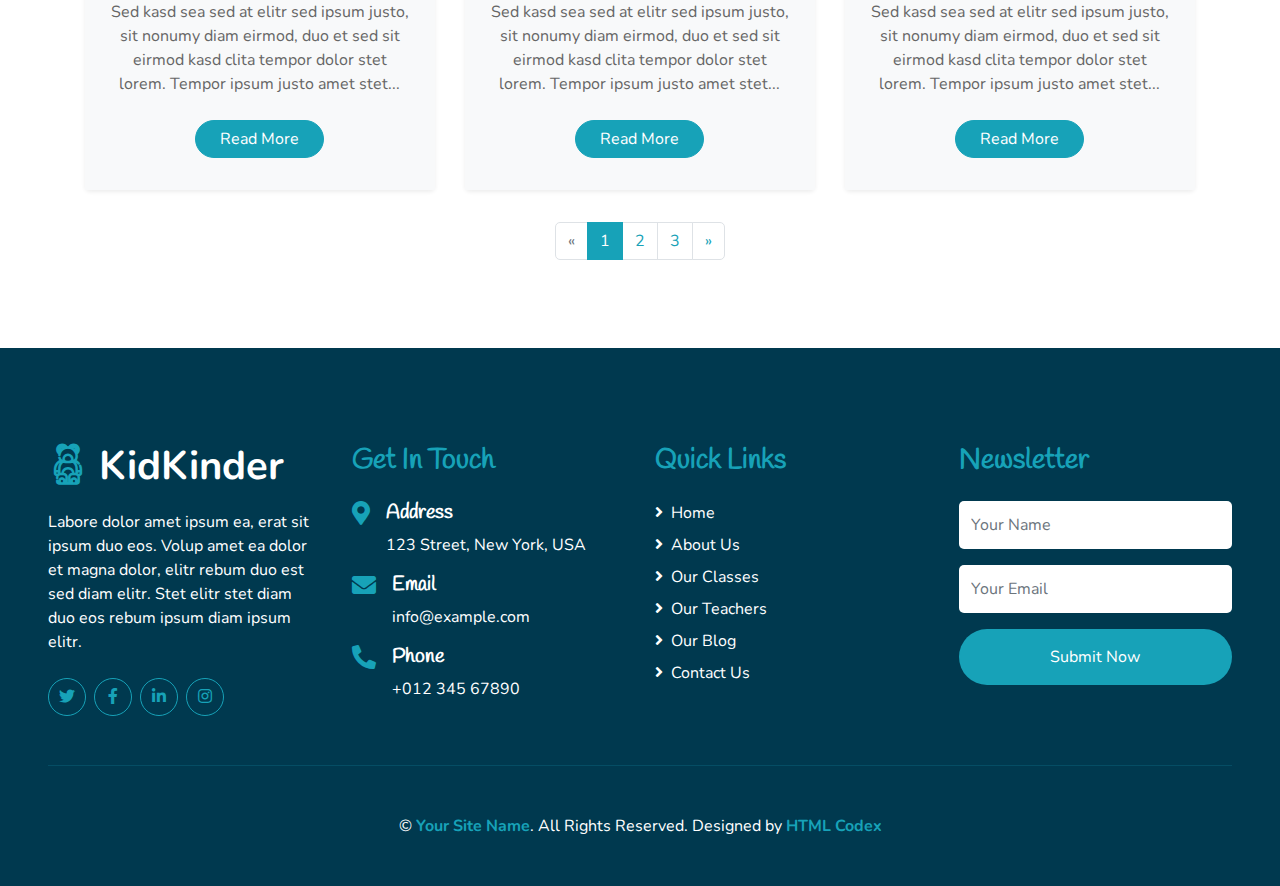
<file: blog.html>
<!DOCTYPE html>
<html lang="en">

<head>
    <meta charset="utf-8">
    <title>KidKinder - Kindergarten Website Template</title>
    <meta content="width=device-width, initial-scale=1.0" name="viewport">
    <meta content="Free HTML Templates" name="keywords">
    <meta content="Free HTML Templates" name="description">

    <!-- Favicon -->
    <link href="img/favicon.ico" rel="icon">

    <!-- Google Web Fonts -->
    <link rel="preconnect" href="https://fonts.gstatic.com">
    <link href="https://fonts.googleapis.com/css2?family=Handlee&family=Nunito&display=swap" rel="stylesheet">

    <!-- Font Awesome -->
    <link href="https://cdnjs.cloudflare.com/ajax/libs/font-awesome/5.10.0/css/all.min.css" rel="stylesheet">

    <!-- Flaticon Font -->
    <link href="lib/flaticon/font/flaticon.css" rel="stylesheet">

    <!-- Libraries Stylesheet -->
    <link href="lib/owlcarousel/assets/owl.carousel.min.css" rel="stylesheet">
    <link href="lib/lightbox/css/lightbox.min.css" rel="stylesheet">

    <!-- Customized Bootstrap Stylesheet -->
    <link href="css/style.css" rel="stylesheet">
</head>

<body>
    <!-- Navbar Start -->
    <div class="container-fluid bg-light position-relative shadow">
        <nav class="navbar navbar-expand-lg bg-light navbar-light py-3 py-lg-0 px-0 px-lg-5">
            <a href="" class="navbar-brand font-weight-bold text-secondary" style="font-size: 50px;">
                <i class="flaticon-043-teddy-bear"></i>
                <span class="text-primary">KidKinder</span>
            </a>
            <button type="button" class="navbar-toggler" data-toggle="collapse" data-target="#navbarCollapse">
                <span class="navbar-toggler-icon"></span>
            </button>
            <div class="collapse navbar-collapse justify-content-between" id="navbarCollapse">
                <div class="navbar-nav font-weight-bold mx-auto py-0">
                    <a href="index.html" class="nav-item nav-link">Home</a>
                    <a href="about.html" class="nav-item nav-link">About</a>
                    <a href="class.html" class="nav-item nav-link">Classes</a>
                    <a href="team.html" class="nav-item nav-link">Teachers</a>
                    <a href="gallery.html" class="nav-item nav-link">Gallery</a>
                    <div class="nav-item dropdown">
                        <a href="#" class="nav-link dropdown-toggle active" data-toggle="dropdown">Pages</a>
                        <div class="dropdown-menu rounded-0 m-0">
                            <a href="blog.html" class="dropdown-item">Blog Grid</a>
                            <a href="single.html" class="dropdown-item">Blog Detail</a>
                        </div>
                    </div>
                    <a href="contact.html" class="nav-item nav-link">Contact</a>
                </div>
                <a href="" class="btn btn-primary px-4">Join Class</a>
            </div>
        </nav>
    </div>
    <!-- Navbar End -->


    <!-- Header Start -->
    <div class="container-fluid bg-primary mb-5">
        <div class="d-flex flex-column align-items-center justify-content-center" style="min-height: 400px">
            <h3 class="display-3 font-weight-bold text-white">Our Blog</h3>
            <div class="d-inline-flex text-white">
                <p class="m-0"><a class="text-white" href="">Home</a></p>
                <p class="m-0 px-2">/</p>
                <p class="m-0">Our Blog</p>
            </div>
        </div>
    </div>
    <!-- Header End -->


    <!-- Blog Start -->
    <div class="container-fluid pt-5">
        <div class="container">
            <div class="text-center pb-2">
                <p class="section-title px-5"><span class="px-2">Latest Blog</span></p>
                <h1 class="mb-4">Latest Articles From Blog</h1>
            </div>
            <div class="row pb-3">
                <div class="col-lg-4 mb-4">
                    <div class="card border-0 shadow-sm mb-2">
                        <img class="card-img-top mb-2" src="img/blog-1.jpg" alt="">
                        <div class="card-body bg-light text-center p-4">
                            <h4 class="">Diam amet eos at no eos</h4>
                            <div class="d-flex justify-content-center mb-3">
                                <small class="mr-3"><i class="fa fa-user text-primary"></i> Admin</small>
                                <small class="mr-3"><i class="fa fa-folder text-primary"></i> Web Design</small>
                                <small class="mr-3"><i class="fa fa-comments text-primary"></i> 15</small>
                            </div>
                            <p>Sed kasd sea sed at elitr sed ipsum justo, sit nonumy diam eirmod, duo et sed sit eirmod kasd clita tempor dolor stet lorem. Tempor ipsum justo amet stet...</p>
                            <a href="" class="btn btn-primary px-4 mx-auto my-2">Read More</a>
                        </div>
                    </div>
                </div>
                <div class="col-lg-4 mb-4">
                    <div class="card border-0 shadow-sm mb-2">
                        <img class="card-img-top mb-2" src="img/blog-2.jpg" alt="">
                        <div class="card-body bg-light text-center p-4">
                            <h4 class="">Diam amet eos at no eos</h4>
                            <div class="d-flex justify-content-center mb-3">
                                <small class="mr-3"><i class="fa fa-user text-primary"></i> Admin</small>
                                <small class="mr-3"><i class="fa fa-folder text-primary"></i> Web Design</small>
                                <small class="mr-3"><i class="fa fa-comments text-primary"></i> 15</small>
                            </div>
                            <p>Sed kasd sea sed at elitr sed ipsum justo, sit nonumy diam eirmod, duo et sed sit eirmod kasd clita tempor dolor stet lorem. Tempor ipsum justo amet stet...</p>
                            <a href="" class="btn btn-primary px-4 mx-auto my-2">Read More</a>
                        </div>
                    </div>
                </div>
                <div class="col-lg-4 mb-4">
                    <div class="card border-0 shadow-sm mb-2">
                        <img class="card-img-top mb-2" src="img/blog-3.jpg" alt="">
                        <div class="card-body bg-light text-center p-4">
                            <h4 class="">Diam amet eos at no eos</h4>
                            <div class="d-flex justify-content-center mb-3">
                                <small class="mr-3"><i class="fa fa-user text-primary"></i> Admin</small>
                                <small class="mr-3"><i class="fa fa-folder text-primary"></i> Web Design</small>
                                <small class="mr-3"><i class="fa fa-comments text-primary"></i> 15</small>
                            </div>
                            <p>Sed kasd sea sed at elitr sed ipsum justo, sit nonumy diam eirmod, duo et sed sit eirmod kasd clita tempor dolor stet lorem. Tempor ipsum justo amet stet...</p>
                            <a href="" class="btn btn-primary px-4 mx-auto my-2">Read More</a>
                        </div>
                    </div>
                </div>
                <div class="col-lg-4 mb-4">
                    <div class="card border-0 shadow-sm mb-2">
                        <img class="card-img-top mb-2" src="img/blog-1.jpg" alt="">
                        <div class="card-body bg-light text-center p-4">
                            <h4 class="">Diam amet eos at no eos</h4>
                            <div class="d-flex justify-content-center mb-3">
                                <small class="mr-3"><i class="fa fa-user text-primary"></i> Admin</small>
                                <small class="mr-3"><i class="fa fa-folder text-primary"></i> Web Design</small>
                                <small class="mr-3"><i class="fa fa-comments text-primary"></i> 15</small>
                            </div>
                            <p>Sed kasd sea sed at elitr sed ipsum justo, sit nonumy diam eirmod, duo et sed sit eirmod kasd clita tempor dolor stet lorem. Tempor ipsum justo amet stet...</p>
                            <a href="" class="btn btn-primary px-4 mx-auto my-2">Read More</a>
                        </div>
                    </div>
                </div>
                <div class="col-lg-4 mb-4">
                    <div class="card border-0 shadow-sm mb-2">
                        <img class="card-img-top mb-2" src="img/blog-2.jpg" alt="">
                        <div class="card-body bg-light text-center p-4">
                            <h4 class="">Diam amet eos at no eos</h4>
                            <div class="d-flex justify-content-center mb-3">
                                <small class="mr-3"><i class="fa fa-user text-primary"></i> Admin</small>
                                <small class="mr-3"><i class="fa fa-folder text-primary"></i> Web Design</small>
                                <small class="mr-3"><i class="fa fa-comments text-primary"></i> 15</small>
                            </div>
                            <p>Sed kasd sea sed at elitr sed ipsum justo, sit nonumy diam eirmod, duo et sed sit eirmod kasd clita tempor dolor stet lorem. Tempor ipsum justo amet stet...</p>
                            <a href="" class="btn btn-primary px-4 mx-auto my-2">Read More</a>
                        </div>
                    </div>
                </div>
                <div class="col-lg-4 mb-4">
                    <div class="card border-0 shadow-sm mb-2">
                        <img class="card-img-top mb-2" src="img/blog-3.jpg" alt="">
                        <div class="card-body bg-light text-center p-4">
                            <h4 class="">Diam amet eos at no eos</h4>
                            <div class="d-flex justify-content-center mb-3">
                                <small class="mr-3"><i class="fa fa-user text-primary"></i> Admin</small>
                                <small class="mr-3"><i class="fa fa-folder text-primary"></i> Web Design</small>
                                <small class="mr-3"><i class="fa fa-comments text-primary"></i> 15</small>
                            </div>
                            <p>Sed kasd sea sed at elitr sed ipsum justo, sit nonumy diam eirmod, duo et sed sit eirmod kasd clita tempor dolor stet lorem. Tempor ipsum justo amet stet...</p>
                            <a href="" class="btn btn-primary px-4 mx-auto my-2">Read More</a>
                        </div>
                    </div>
                </div>
                <div class="col-md-12 mb-4">
                    <nav aria-label="Page navigation">
                      <ul class="pagination justify-content-center mb-0">
                        <li class="page-item disabled">
                          <a class="page-link" href="#" aria-label="Previous">
                            <span aria-hidden="true">&laquo;</span>
                            <span class="sr-only">Previous</span>
                          </a>
                        </li>
                        <li class="page-item active"><a class="page-link" href="#">1</a></li>
                        <li class="page-item"><a class="page-link" href="#">2</a></li>
                        <li class="page-item"><a class="page-link" href="#">3</a></li>
                        <li class="page-item">
                          <a class="page-link" href="#" aria-label="Next">
                            <span aria-hidden="true">&raquo;</span>
                            <span class="sr-only">Next</span>
                          </a>
                        </li>
                      </ul>
                    </nav>
                </div>
            </div>
        </div>
    </div>
    <!-- Blog End -->


    <!-- Footer Start -->
    <div class="container-fluid bg-secondary text-white mt-5 py-5 px-sm-3 px-md-5">
        <div class="row pt-5">
            <div class="col-lg-3 col-md-6 mb-5">
                <a href="" class="navbar-brand font-weight-bold text-primary m-0 mb-4 p-0" style="font-size: 40px; line-height: 40px;">
                    <i class="flaticon-043-teddy-bear"></i>
                    <span class="text-white">KidKinder</span>
                </a>
                <p>Labore dolor amet ipsum ea, erat sit ipsum duo eos. Volup amet ea dolor et magna dolor, elitr rebum duo est sed diam elitr. Stet elitr stet diam duo eos rebum ipsum diam ipsum elitr.</p>
                <div class="d-flex justify-content-start mt-4">
                    <a class="btn btn-outline-primary rounded-circle text-center mr-2 px-0"
                        style="width: 38px; height: 38px;" href="#"><i class="fab fa-twitter"></i></a>
                    <a class="btn btn-outline-primary rounded-circle text-center mr-2 px-0"
                        style="width: 38px; height: 38px;" href="#"><i class="fab fa-facebook-f"></i></a>
                    <a class="btn btn-outline-primary rounded-circle text-center mr-2 px-0"
                        style="width: 38px; height: 38px;" href="#"><i class="fab fa-linkedin-in"></i></a>
                    <a class="btn btn-outline-primary rounded-circle text-center mr-2 px-0"
                        style="width: 38px; height: 38px;" href="#"><i class="fab fa-instagram"></i></a>
                </div>
            </div>
            <div class="col-lg-3 col-md-6 mb-5">
                <h3 class="text-primary mb-4">Get In Touch</h3>
                <div class="d-flex">
                    <h4 class="fa fa-map-marker-alt text-primary"></h4>
                    <div class="pl-3">
                        <h5 class="text-white">Address</h5>
                        <p>123 Street, New York, USA</p>
                    </div>
                </div>
                <div class="d-flex">
                    <h4 class="fa fa-envelope text-primary"></h4>
                    <div class="pl-3">
                        <h5 class="text-white">Email</h5>
                        <p>info@example.com</p>
                    </div>
                </div>
                <div class="d-flex">
                    <h4 class="fa fa-phone-alt text-primary"></h4>
                    <div class="pl-3">
                        <h5 class="text-white">Phone</h5>
                        <p>+012 345 67890</p>
                    </div>
                </div>
            </div>
            <div class="col-lg-3 col-md-6 mb-5">
                <h3 class="text-primary mb-4">Quick Links</h3>
                <div class="d-flex flex-column justify-content-start">
                    <a class="text-white mb-2" href="#"><i class="fa fa-angle-right mr-2"></i>Home</a>
                    <a class="text-white mb-2" href="#"><i class="fa fa-angle-right mr-2"></i>About Us</a>
                    <a class="text-white mb-2" href="#"><i class="fa fa-angle-right mr-2"></i>Our Classes</a>
                    <a class="text-white mb-2" href="#"><i class="fa fa-angle-right mr-2"></i>Our Teachers</a>
                    <a class="text-white mb-2" href="#"><i class="fa fa-angle-right mr-2"></i>Our Blog</a>
                    <a class="text-white" href="#"><i class="fa fa-angle-right mr-2"></i>Contact Us</a>
                </div>
            </div>
            <div class="col-lg-3 col-md-6 mb-5">
                <h3 class="text-primary mb-4">Newsletter</h3>
                <form action="">
                    <div class="form-group">
                        <input type="text" class="form-control border-0 py-4" placeholder="Your Name" required="required" />
                    </div>
                    <div class="form-group">
                        <input type="email" class="form-control border-0 py-4" placeholder="Your Email"
                            required="required" />
                    </div>
                    <div>
                        <button class="btn btn-primary btn-block border-0 py-3" type="submit">Submit Now</button>
                    </div>
                </form>
            </div>
        </div>
        <div class="container-fluid pt-5" style="border-top: 1px solid rgba(23, 162, 184, .2);;">
            <p class="m-0 text-center text-white">
                &copy; <a class="text-primary font-weight-bold" href="#">Your Site Name</a>. All Rights Reserved. 
				
				<!--/*** This template is free as long as you keep the footer author’s credit link/attribution link/backlink. If you'd like to use the template without the footer author’s credit link/attribution link/backlink, you can purchase the Credit Removal License from "https://htmlcodex.com/credit-removal". Thank you for your support. ***/-->
				Designed by <a class="text-primary font-weight-bold" href="https://htmlcodex.com">HTML Codex</a>
            </p>
        </div>
    </div>
    <!-- Footer End -->


    <!-- Back to Top -->
    <a href="#" class="btn btn-primary p-3 back-to-top"><i class="fa fa-angle-double-up"></i></a>


    <!-- JavaScript Libraries -->
    <script src="https://code.jquery.com/jquery-3.4.1.min.js"></script>
    <script src="https://stackpath.bootstrapcdn.com/bootstrap/4.4.1/js/bootstrap.bundle.min.js"></script>
    <script src="lib/easing/easing.min.js"></script>
    <script src="lib/owlcarousel/owl.carousel.min.js"></script>
    <script src="lib/isotope/isotope.pkgd.min.js"></script>
    <script src="lib/lightbox/js/lightbox.min.js"></script>

    <!-- Contact Javascript File -->
    <script src="mail/jqBootstrapValidation.min.js"></script>
    <script src="mail/contact.js"></script>

    <!-- Template Javascript -->
    <script src="js/main.js"></script>
</body>

</html>
</file>
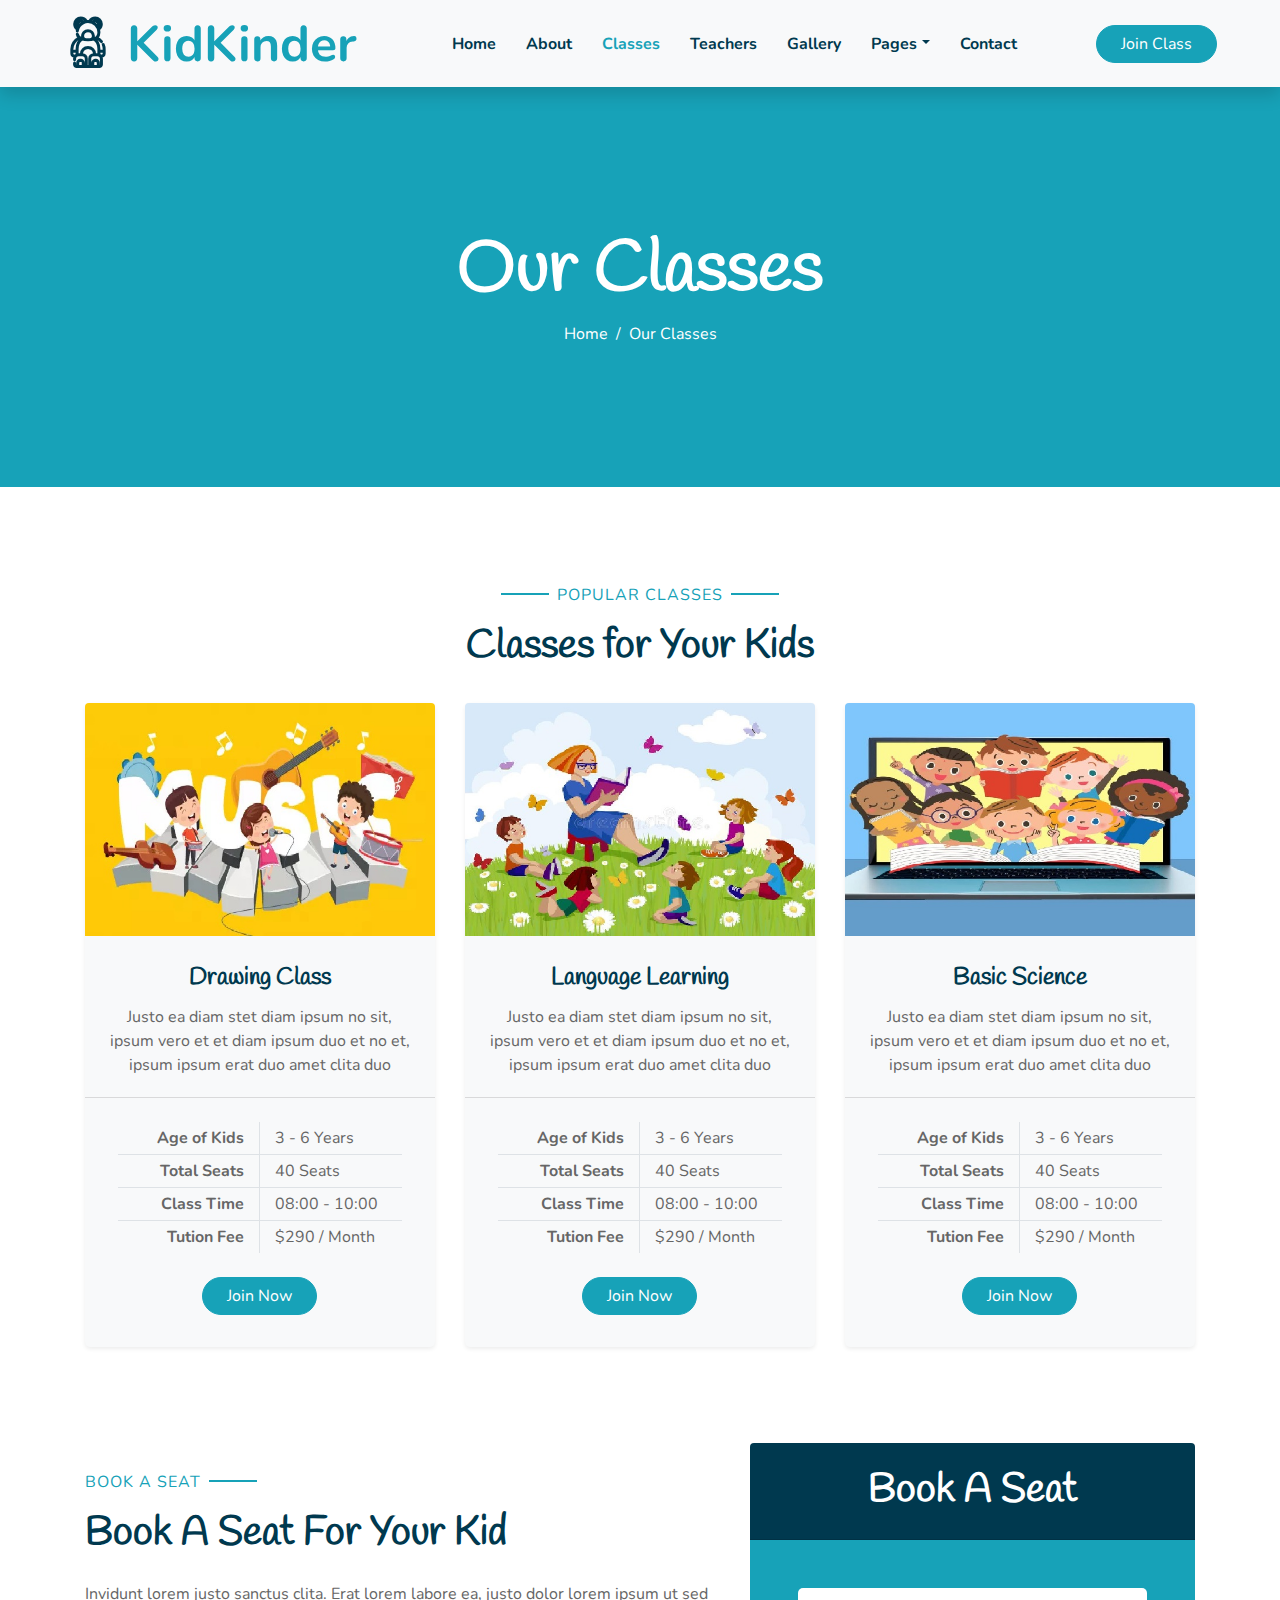
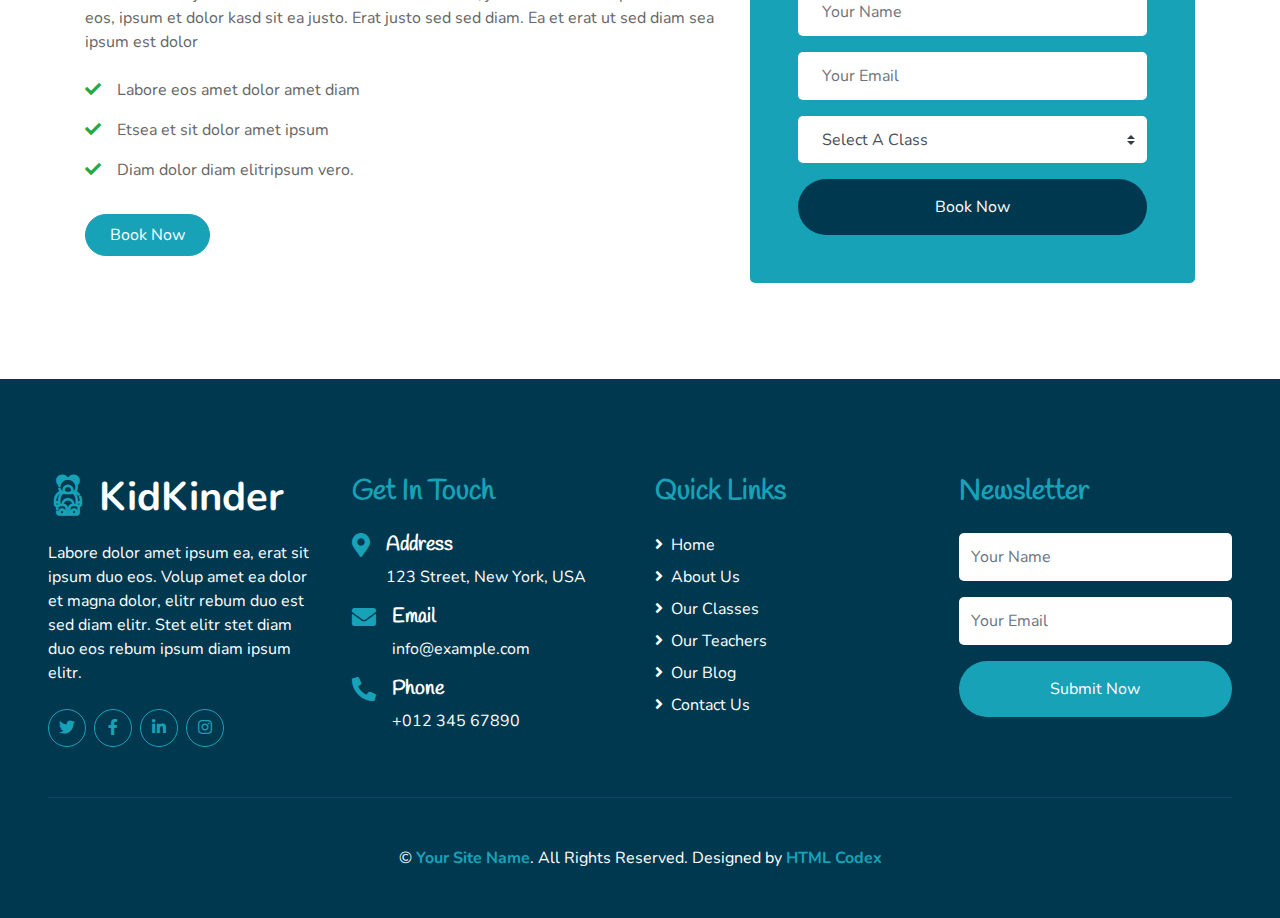
<file: class.html>
<!DOCTYPE html>
<html lang="en">

<head>
    <meta charset="utf-8">
    <title>KidKinder - Kindergarten Website Template</title>
    <meta content="width=device-width, initial-scale=1.0" name="viewport">
    <meta content="Free HTML Templates" name="keywords">
    <meta content="Free HTML Templates" name="description">

    <!-- Favicon -->
    <link href="img/favicon.ico" rel="icon">

    <!-- Google Web Fonts -->
    <link rel="preconnect" href="https://fonts.gstatic.com">
    <link href="https://fonts.googleapis.com/css2?family=Handlee&family=Nunito&display=swap" rel="stylesheet">

    <!-- Font Awesome -->
    <link href="https://cdnjs.cloudflare.com/ajax/libs/font-awesome/5.10.0/css/all.min.css" rel="stylesheet">

    <!-- Flaticon Font -->
    <link href="lib/flaticon/font/flaticon.css" rel="stylesheet">

    <!-- Libraries Stylesheet -->
    <link href="lib/owlcarousel/assets/owl.carousel.min.css" rel="stylesheet">
    <link href="lib/lightbox/css/lightbox.min.css" rel="stylesheet">

    <!-- Customized Bootstrap Stylesheet -->
    <link href="css/style.css" rel="stylesheet">
</head>

<body>
    <!-- Navbar Start -->
    <div class="container-fluid bg-light position-relative shadow">
        <nav class="navbar navbar-expand-lg bg-light navbar-light py-3 py-lg-0 px-0 px-lg-5">
            <a href="" class="navbar-brand font-weight-bold text-secondary" style="font-size: 50px;">
                <i class="flaticon-043-teddy-bear"></i>
                <span class="text-primary">KidKinder</span>
            </a>
            <button type="button" class="navbar-toggler" data-toggle="collapse" data-target="#navbarCollapse">
                <span class="navbar-toggler-icon"></span>
            </button>
            <div class="collapse navbar-collapse justify-content-between" id="navbarCollapse">
                <div class="navbar-nav font-weight-bold mx-auto py-0">
                    <a href="index.html" class="nav-item nav-link">Home</a>
                    <a href="about.html" class="nav-item nav-link">About</a>
                    <a href="class.html" class="nav-item nav-link active">Classes</a>
                    <a href="team.html" class="nav-item nav-link">Teachers</a>
                    <a href="gallery.html" class="nav-item nav-link">Gallery</a>
                    <div class="nav-item dropdown">
                        <a href="#" class="nav-link dropdown-toggle" data-toggle="dropdown">Pages</a>
                        <div class="dropdown-menu rounded-0 m-0">
                            <a href="blog.html" class="dropdown-item">Blog Grid</a>
                            <a href="single.html" class="dropdown-item">Blog Detail</a>
                        </div>
                    </div>
                    <a href="contact.html" class="nav-item nav-link">Contact</a>
                </div>
                <a href="" class="btn btn-primary px-4">Join Class</a>
            </div>
        </nav>
    </div>
    <!-- Navbar End -->


    <!-- Header Start -->
    <div class="container-fluid bg-primary mb-5">
        <div class="d-flex flex-column align-items-center justify-content-center" style="min-height: 400px">
            <h3 class="display-3 font-weight-bold text-white">Our Classes</h3>
            <div class="d-inline-flex text-white">
                <p class="m-0"><a class="text-white" href="">Home</a></p>
                <p class="m-0 px-2">/</p>
                <p class="m-0">Our Classes</p>
            </div>
        </div>
    </div>
    <!-- Header End -->


    <!-- Class Start -->
    <div class="container-fluid pt-5">
        <div class="container">
            <div class="text-center pb-2">
                <p class="section-title px-5"><span class="px-2">Popular Classes</span></p>
                <h1 class="mb-4">Classes for Your Kids</h1>
            </div>
            <div class="row">
                <div class="col-lg-4 mb-5">
                    <div class="card border-0 bg-light shadow-sm pb-2">
                        <img class="card-img-top mb-2" src="img/class-1.jpg" alt="">
                        <div class="card-body text-center">
                            <h4 class="card-title">Drawing Class</h4>
                            <p class="card-text">Justo ea diam stet diam ipsum no sit, ipsum vero et et diam ipsum duo et no et, ipsum ipsum erat duo amet clita duo</p>
                        </div>
                        <div class="card-footer bg-transparent py-4 px-5">
                            <div class="row border-bottom">
                                <div class="col-6 py-1 text-right border-right"><strong>Age of Kids</strong></div>
                                <div class="col-6 py-1">3 - 6 Years</div>
                            </div>
                            <div class="row border-bottom">
                                <div class="col-6 py-1 text-right border-right"><strong>Total Seats</strong></div>
                                <div class="col-6 py-1">40 Seats</div>
                            </div>
                            <div class="row border-bottom">
                                <div class="col-6 py-1 text-right border-right"><strong>Class Time</strong></div>
                                <div class="col-6 py-1">08:00 - 10:00</div>
                            </div>
                            <div class="row">
                                <div class="col-6 py-1 text-right border-right"><strong>Tution Fee</strong></div>
                                <div class="col-6 py-1">$290 / Month</div>
                            </div>
                        </div>
                        <a href="" class="btn btn-primary px-4 mx-auto mb-4">Join Now</a>
                    </div>
                </div>
                <div class="col-lg-4 mb-5">
                    <div class="card border-0 bg-light shadow-sm pb-2">
                        <img class="card-img-top mb-2" src="img/class-2.jpg" alt="">
                        <div class="card-body text-center">
                            <h4 class="card-title">Language Learning</h4>
                            <p class="card-text">Justo ea diam stet diam ipsum no sit, ipsum vero et et diam ipsum duo et no et, ipsum ipsum erat duo amet clita duo</p>
                        </div>
                        <div class="card-footer bg-transparent py-4 px-5">
                            <div class="row border-bottom">
                                <div class="col-6 py-1 text-right border-right"><strong>Age of Kids</strong></div>
                                <div class="col-6 py-1">3 - 6 Years</div>
                            </div>
                            <div class="row border-bottom">
                                <div class="col-6 py-1 text-right border-right"><strong>Total Seats</strong></div>
                                <div class="col-6 py-1">40 Seats</div>
                            </div>
                            <div class="row border-bottom">
                                <div class="col-6 py-1 text-right border-right"><strong>Class Time</strong></div>
                                <div class="col-6 py-1">08:00 - 10:00</div>
                            </div>
                            <div class="row">
                                <div class="col-6 py-1 text-right border-right"><strong>Tution Fee</strong></div>
                                <div class="col-6 py-1">$290 / Month</div>
                            </div>
                        </div>
                        <a href="" class="btn btn-primary px-4 mx-auto mb-4">Join Now</a>
                    </div>
                </div>
                <div class="col-lg-4 mb-5">
                    <div class="card border-0 bg-light shadow-sm pb-2">
                        <img class="card-img-top mb-2" src="img/class-3.jpg" alt="">
                        <div class="card-body text-center">
                            <h4 class="card-title">Basic Science</h4>
                            <p class="card-text">Justo ea diam stet diam ipsum no sit, ipsum vero et et diam ipsum duo et no et, ipsum ipsum erat duo amet clita duo</p>
                        </div>
                        <div class="card-footer bg-transparent py-4 px-5">
                            <div class="row border-bottom">
                                <div class="col-6 py-1 text-right border-right"><strong>Age of Kids</strong></div>
                                <div class="col-6 py-1">3 - 6 Years</div>
                            </div>
                            <div class="row border-bottom">
                                <div class="col-6 py-1 text-right border-right"><strong>Total Seats</strong></div>
                                <div class="col-6 py-1">40 Seats</div>
                            </div>
                            <div class="row border-bottom">
                                <div class="col-6 py-1 text-right border-right"><strong>Class Time</strong></div>
                                <div class="col-6 py-1">08:00 - 10:00</div>
                            </div>
                            <div class="row">
                                <div class="col-6 py-1 text-right border-right"><strong>Tution Fee</strong></div>
                                <div class="col-6 py-1">$290 / Month</div>
                            </div>
                        </div>
                        <a href="" class="btn btn-primary px-4 mx-auto mb-4">Join Now</a>
                    </div>
                </div>
            </div>
        </div>
    </div>
    <!-- Class End -->


    <!-- Registration Start -->
    <div class="container-fluid py-5">
        <div class="container">
            <div class="row align-items-center">
                <div class="col-lg-7 mb-5 mb-lg-0">
                    <p class="section-title pr-5"><span class="pr-2">Book A Seat</span></p>
                    <h1 class="mb-4">Book A Seat For Your Kid</h1>
                    <p>Invidunt lorem justo sanctus clita. Erat lorem labore ea, justo dolor lorem ipsum ut sed eos,
                        ipsum et dolor kasd sit ea justo. Erat justo sed sed diam. Ea et erat ut sed diam sea ipsum est
                        dolor</p>
                    <ul class="list-inline m-0">
                        <li class="py-2"><i class="fa fa-check text-success mr-3"></i>Labore eos amet dolor amet diam</li>
                        <li class="py-2"><i class="fa fa-check text-success mr-3"></i>Etsea et sit dolor amet ipsum</li>
                        <li class="py-2"><i class="fa fa-check text-success mr-3"></i>Diam dolor diam elitripsum vero.</li>
                    </ul>
                    <a href="" class="btn btn-primary mt-4 py-2 px-4">Book Now</a>
                </div>
                <div class="col-lg-5">
                    <div class="card border-0">
                        <div class="card-header bg-secondary text-center p-4">
                            <h1 class="text-white m-0">Book A Seat</h1>
                        </div>
                        <div class="card-body rounded-bottom bg-primary p-5">
                            <form>
                                <div class="form-group">
                                    <input type="text" class="form-control border-0 p-4" placeholder="Your Name" required="required" />
                                </div>
                                <div class="form-group">
                                    <input type="email" class="form-control border-0 p-4" placeholder="Your Email" required="required" />
                                </div>
                                <div class="form-group">
                                    <select class="custom-select border-0 px-4" style="height: 47px;">
                                        <option selected>Select A Class</option>
                                        <option value="1">Class 1</option>
                                        <option value="2">Class 1</option>
                                        <option value="3">Class 1</option>
                                    </select>
                                </div>
                                <div>
                                    <button class="btn btn-secondary btn-block border-0 py-3" type="submit">Book Now</button>
                                </div>
                            </form>
                        </div>
                    </div>
                </div>
            </div>
        </div>
    </div>
    <!-- Registration End -->


    <!-- Footer Start -->
    <div class="container-fluid bg-secondary text-white mt-5 py-5 px-sm-3 px-md-5">
        <div class="row pt-5">
            <div class="col-lg-3 col-md-6 mb-5">
                <a href="" class="navbar-brand font-weight-bold text-primary m-0 mb-4 p-0" style="font-size: 40px; line-height: 40px;">
                    <i class="flaticon-043-teddy-bear"></i>
                    <span class="text-white">KidKinder</span>
                </a>
                <p>Labore dolor amet ipsum ea, erat sit ipsum duo eos. Volup amet ea dolor et magna dolor, elitr rebum duo est sed diam elitr. Stet elitr stet diam duo eos rebum ipsum diam ipsum elitr.</p>
                <div class="d-flex justify-content-start mt-4">
                    <a class="btn btn-outline-primary rounded-circle text-center mr-2 px-0"
                        style="width: 38px; height: 38px;" href="#"><i class="fab fa-twitter"></i></a>
                    <a class="btn btn-outline-primary rounded-circle text-center mr-2 px-0"
                        style="width: 38px; height: 38px;" href="#"><i class="fab fa-facebook-f"></i></a>
                    <a class="btn btn-outline-primary rounded-circle text-center mr-2 px-0"
                        style="width: 38px; height: 38px;" href="#"><i class="fab fa-linkedin-in"></i></a>
                    <a class="btn btn-outline-primary rounded-circle text-center mr-2 px-0"
                        style="width: 38px; height: 38px;" href="#"><i class="fab fa-instagram"></i></a>
                </div>
            </div>
            <div class="col-lg-3 col-md-6 mb-5">
                <h3 class="text-primary mb-4">Get In Touch</h3>
                <div class="d-flex">
                    <h4 class="fa fa-map-marker-alt text-primary"></h4>
                    <div class="pl-3">
                        <h5 class="text-white">Address</h5>
                        <p>123 Street, New York, USA</p>
                    </div>
                </div>
                <div class="d-flex">
                    <h4 class="fa fa-envelope text-primary"></h4>
                    <div class="pl-3">
                        <h5 class="text-white">Email</h5>
                        <p>info@example.com</p>
                    </div>
                </div>
                <div class="d-flex">
                    <h4 class="fa fa-phone-alt text-primary"></h4>
                    <div class="pl-3">
                        <h5 class="text-white">Phone</h5>
                        <p>+012 345 67890</p>
                    </div>
                </div>
            </div>
            <div class="col-lg-3 col-md-6 mb-5">
                <h3 class="text-primary mb-4">Quick Links</h3>
                <div class="d-flex flex-column justify-content-start">
                    <a class="text-white mb-2" href="#"><i class="fa fa-angle-right mr-2"></i>Home</a>
                    <a class="text-white mb-2" href="#"><i class="fa fa-angle-right mr-2"></i>About Us</a>
                    <a class="text-white mb-2" href="#"><i class="fa fa-angle-right mr-2"></i>Our Classes</a>
                    <a class="text-white mb-2" href="#"><i class="fa fa-angle-right mr-2"></i>Our Teachers</a>
                    <a class="text-white mb-2" href="#"><i class="fa fa-angle-right mr-2"></i>Our Blog</a>
                    <a class="text-white" href="#"><i class="fa fa-angle-right mr-2"></i>Contact Us</a>
                </div>
            </div>
            <div class="col-lg-3 col-md-6 mb-5">
                <h3 class="text-primary mb-4">Newsletter</h3>
                <form action="">
                    <div class="form-group">
                        <input type="text" class="form-control border-0 py-4" placeholder="Your Name" required="required" />
                    </div>
                    <div class="form-group">
                        <input type="email" class="form-control border-0 py-4" placeholder="Your Email"
                            required="required" />
                    </div>
                    <div>
                        <button class="btn btn-primary btn-block border-0 py-3" type="submit">Submit Now</button>
                    </div>
                </form>
            </div>
        </div>
        <div class="container-fluid pt-5" style="border-top: 1px solid rgba(23, 162, 184, .2);;">
            <p class="m-0 text-center text-white">
                &copy; <a class="text-primary font-weight-bold" href="#">Your Site Name</a>. All Rights Reserved. 
				
				<!--/*** This template is free as long as you keep the footer author’s credit link/attribution link/backlink. If you'd like to use the template without the footer author’s credit link/attribution link/backlink, you can purchase the Credit Removal License from "https://htmlcodex.com/credit-removal". Thank you for your support. ***/-->
				Designed by <a class="text-primary font-weight-bold" href="https://htmlcodex.com">HTML Codex</a>
            </p>
        </div>
    </div>
    <!-- Footer End -->


    <!-- Back to Top -->
    <a href="#" class="btn btn-primary p-3 back-to-top"><i class="fa fa-angle-double-up"></i></a>


    <!-- JavaScript Libraries -->
    <script src="https://code.jquery.com/jquery-3.4.1.min.js"></script>
    <script src="https://stackpath.bootstrapcdn.com/bootstrap/4.4.1/js/bootstrap.bundle.min.js"></script>
    <script src="lib/easing/easing.min.js"></script>
    <script src="lib/owlcarousel/owl.carousel.min.js"></script>
    <script src="lib/isotope/isotope.pkgd.min.js"></script>
    <script src="lib/lightbox/js/lightbox.min.js"></script>

    <!-- Contact Javascript File -->
    <script src="mail/jqBootstrapValidation.min.js"></script>
    <script src="mail/contact.js"></script>

    <!-- Template Javascript -->
    <script src="js/main.js"></script>
</body>

</html>
</file>
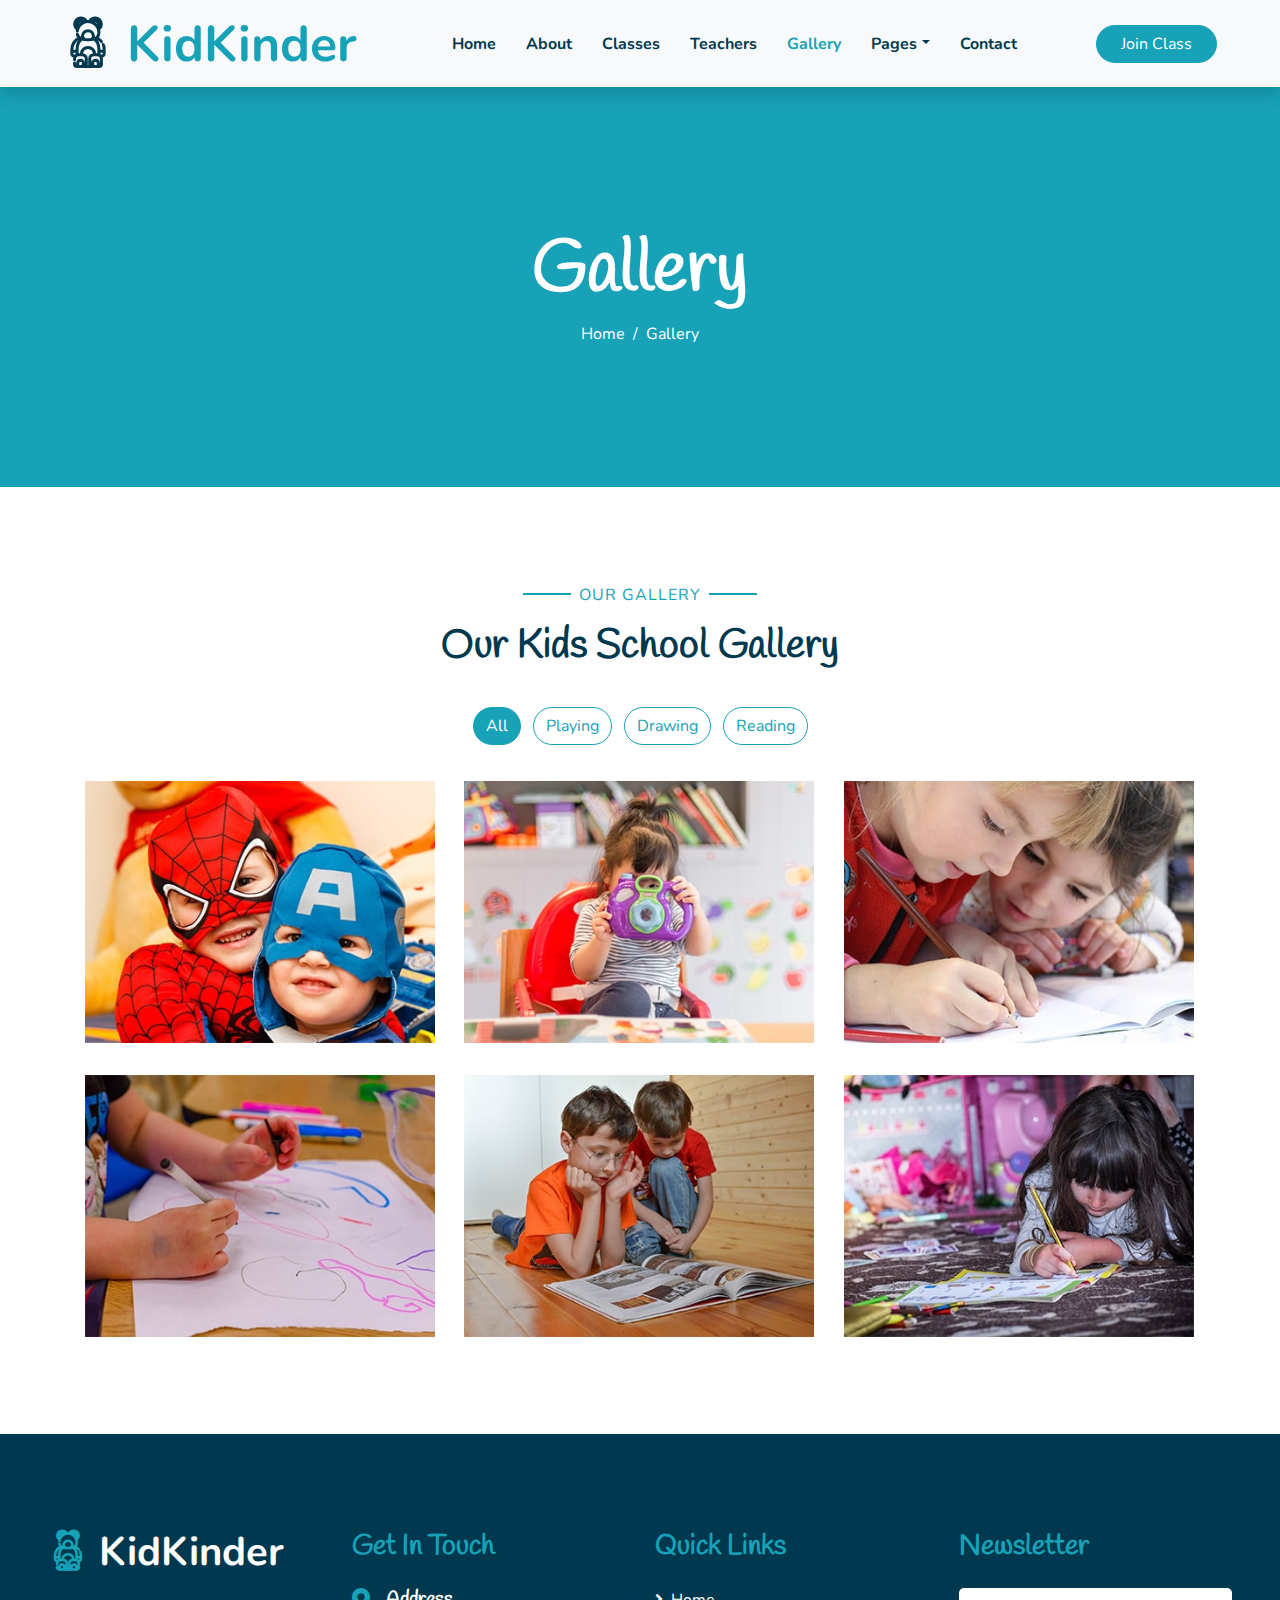
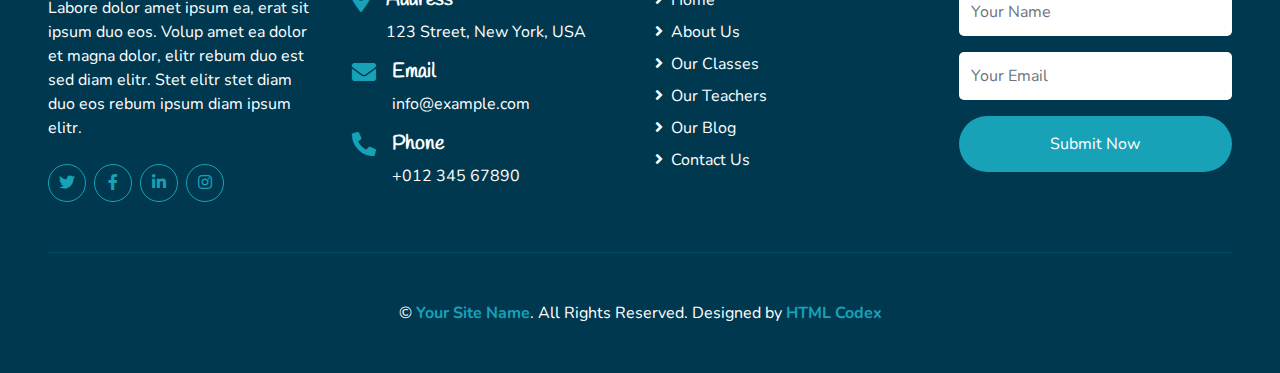
<file: gallery.html>
<!DOCTYPE html>
<html lang="en">

<head>
    <meta charset="utf-8">
    <title>KidKinder - Kindergarten Website Template</title>
    <meta content="width=device-width, initial-scale=1.0" name="viewport">
    <meta content="Free HTML Templates" name="keywords">
    <meta content="Free HTML Templates" name="description">

    <!-- Favicon -->
    <link href="img/favicon.ico" rel="icon">

    <!-- Google Web Fonts -->
    <link rel="preconnect" href="https://fonts.gstatic.com">
    <link href="https://fonts.googleapis.com/css2?family=Handlee&family=Nunito&display=swap" rel="stylesheet">

    <!-- Font Awesome -->
    <link href="https://cdnjs.cloudflare.com/ajax/libs/font-awesome/5.10.0/css/all.min.css" rel="stylesheet">

    <!-- Flaticon Font -->
    <link href="lib/flaticon/font/flaticon.css" rel="stylesheet">

    <!-- Libraries Stylesheet -->
    <link href="lib/owlcarousel/assets/owl.carousel.min.css" rel="stylesheet">
    <link href="lib/lightbox/css/lightbox.min.css" rel="stylesheet">

    <!-- Customized Bootstrap Stylesheet -->
    <link href="css/style.css" rel="stylesheet">
</head>

<body>
    <!-- Navbar Start -->
    <div class="container-fluid bg-light position-relative shadow">
        <nav class="navbar navbar-expand-lg bg-light navbar-light py-3 py-lg-0 px-0 px-lg-5">
            <a href="" class="navbar-brand font-weight-bold text-secondary" style="font-size: 50px;">
                <i class="flaticon-043-teddy-bear"></i>
                <span class="text-primary">KidKinder</span>
            </a>
            <button type="button" class="navbar-toggler" data-toggle="collapse" data-target="#navbarCollapse">
                <span class="navbar-toggler-icon"></span>
            </button>
            <div class="collapse navbar-collapse justify-content-between" id="navbarCollapse">
                <div class="navbar-nav font-weight-bold mx-auto py-0">
                    <a href="index.html" class="nav-item nav-link">Home</a>
                    <a href="about.html" class="nav-item nav-link">About</a>
                    <a href="class.html" class="nav-item nav-link">Classes</a>
                    <a href="team.html" class="nav-item nav-link">Teachers</a>
                    <a href="gallery.html" class="nav-item nav-link active">Gallery</a>
                    <div class="nav-item dropdown">
                        <a href="#" class="nav-link dropdown-toggle" data-toggle="dropdown">Pages</a>
                        <div class="dropdown-menu rounded-0 m-0">
                            <a href="blog.html" class="dropdown-item">Blog Grid</a>
                            <a href="single.html" class="dropdown-item">Blog Detail</a>
                        </div>
                    </div>
                    <a href="contact.html" class="nav-item nav-link">Contact</a>
                </div>
                <a href="" class="btn btn-primary px-4">Join Class</a>
            </div>
        </nav>
    </div>
    <!-- Navbar End -->


    <!-- Header Start -->
    <div class="container-fluid bg-primary mb-5">
        <div class="d-flex flex-column align-items-center justify-content-center" style="min-height: 400px">
            <h3 class="display-3 font-weight-bold text-white">Gallery</h3>
            <div class="d-inline-flex text-white">
                <p class="m-0"><a class="text-white" href="">Home</a></p>
                <p class="m-0 px-2">/</p>
                <p class="m-0">Gallery</p>
            </div>
        </div>
    </div>
    <!-- Header End -->


    <!-- Gallery Start -->
    <div class="container-fluid pt-5 pb-3">
        <div class="container">
            <div class="text-center pb-2">
                <p class="section-title px-5"><span class="px-2">Our Gallery</span></p>
                <h1 class="mb-4">Our Kids School Gallery</h1>
            </div>
            <div class="row">
                <div class="col-12 text-center mb-2">
                    <ul class="list-inline mb-4" id="portfolio-flters">
                        <li class="btn btn-outline-primary m-1 active"  data-filter="*">All</li>
                        <li class="btn btn-outline-primary m-1" data-filter=".first">Playing</li>
                        <li class="btn btn-outline-primary m-1" data-filter=".second">Drawing</li>
                        <li class="btn btn-outline-primary m-1" data-filter=".third">Reading</li>
                    </ul>
                </div>
            </div>
            <div class="row portfolio-container">
                <div class="col-lg-4 col-md-6 mb-4 portfolio-item first">
                    <div class="position-relative overflow-hidden mb-2">
                        <img class="img-fluid w-100" src="img/portfolio-1.jpg" alt="">
                        <div class="portfolio-btn bg-primary d-flex align-items-center justify-content-center">
                            <a href="img/portfolio-1.jpg" data-lightbox="portfolio">
                                <i class="fa fa-plus text-white" style="font-size: 60px;"></i>
                            </a>
                        </div>
                    </div>
                </div>
                <div class="col-lg-4 col-md-6 mb-4 portfolio-item second">
                    <div class="position-relative overflow-hidden mb-2">
                        <img class="img-fluid w-100" src="img/portfolio-2.jpg" alt="">
                        <div class="portfolio-btn bg-primary d-flex align-items-center justify-content-center">
                            <a href="img/portfolio-2.jpg" data-lightbox="portfolio">
                                <i class="fa fa-plus text-white" style="font-size: 60px;"></i>
                            </a>
                        </div>
                    </div>
                </div>
                <div class="col-lg-4 col-md-6 mb-4 portfolio-item third">
                    <div class="position-relative overflow-hidden mb-2">
                        <img class="img-fluid w-100" src="img/portfolio-3.jpg" alt="">
                        <div class="portfolio-btn bg-primary d-flex align-items-center justify-content-center">
                            <a href="img/portfolio-3.jpg" data-lightbox="portfolio">
                                <i class="fa fa-plus text-white" style="font-size: 60px;"></i>
                            </a>
                        </div>
                    </div>
                </div>
                <div class="col-lg-4 col-md-6 mb-4 portfolio-item first">
                    <div class="position-relative overflow-hidden mb-2">
                        <img class="img-fluid w-100" src="img/portfolio-4.jpg" alt="">
                        <div class="portfolio-btn bg-primary d-flex align-items-center justify-content-center">
                            <a href="img/portfolio-4.jpg" data-lightbox="portfolio">
                                <i class="fa fa-plus text-white" style="font-size: 60px;"></i>
                            </a>
                        </div>
                    </div>
                </div>
                <div class="col-lg-4 col-md-6 mb-4 portfolio-item second">
                    <div class="position-relative overflow-hidden mb-2">
                        <img class="img-fluid w-100" src="img/portfolio-5.jpg" alt="">
                        <div class="portfolio-btn bg-primary d-flex align-items-center justify-content-center">
                            <a href="img/portfolio-5.jpg" data-lightbox="portfolio">
                                <i class="fa fa-plus text-white" style="font-size: 60px;"></i>
                            </a>
                        </div>
                    </div>
                </div>
                <div class="col-lg-4 col-md-6 mb-4 portfolio-item third">
                    <div class="position-relative overflow-hidden mb-2">
                        <img class="img-fluid w-100" src="img/portfolio-6.jpg" alt="">
                        <div class="portfolio-btn bg-primary d-flex align-items-center justify-content-center">
                            <a href="img/portfolio-6.jpg" data-lightbox="portfolio">
                                <i class="fa fa-plus text-white" style="font-size: 60px;"></i>
                            </a>
                        </div>
                    </div>
                </div>
            </div>
        </div>
    </div>
    <!-- Gallery End -->


    <!-- Footer Start -->
    <div class="container-fluid bg-secondary text-white mt-5 py-5 px-sm-3 px-md-5">
        <div class="row pt-5">
            <div class="col-lg-3 col-md-6 mb-5">
                <a href="" class="navbar-brand font-weight-bold text-primary m-0 mb-4 p-0" style="font-size: 40px; line-height: 40px;">
                    <i class="flaticon-043-teddy-bear"></i>
                    <span class="text-white">KidKinder</span>
                </a>
                <p>Labore dolor amet ipsum ea, erat sit ipsum duo eos. Volup amet ea dolor et magna dolor, elitr rebum duo est sed diam elitr. Stet elitr stet diam duo eos rebum ipsum diam ipsum elitr.</p>
                <div class="d-flex justify-content-start mt-4">
                    <a class="btn btn-outline-primary rounded-circle text-center mr-2 px-0"
                        style="width: 38px; height: 38px;" href="#"><i class="fab fa-twitter"></i></a>
                    <a class="btn btn-outline-primary rounded-circle text-center mr-2 px-0"
                        style="width: 38px; height: 38px;" href="#"><i class="fab fa-facebook-f"></i></a>
                    <a class="btn btn-outline-primary rounded-circle text-center mr-2 px-0"
                        style="width: 38px; height: 38px;" href="#"><i class="fab fa-linkedin-in"></i></a>
                    <a class="btn btn-outline-primary rounded-circle text-center mr-2 px-0"
                        style="width: 38px; height: 38px;" href="#"><i class="fab fa-instagram"></i></a>
                </div>
            </div>
            <div class="col-lg-3 col-md-6 mb-5">
                <h3 class="text-primary mb-4">Get In Touch</h3>
                <div class="d-flex">
                    <h4 class="fa fa-map-marker-alt text-primary"></h4>
                    <div class="pl-3">
                        <h5 class="text-white">Address</h5>
                        <p>123 Street, New York, USA</p>
                    </div>
                </div>
                <div class="d-flex">
                    <h4 class="fa fa-envelope text-primary"></h4>
                    <div class="pl-3">
                        <h5 class="text-white">Email</h5>
                        <p>info@example.com</p>
                    </div>
                </div>
                <div class="d-flex">
                    <h4 class="fa fa-phone-alt text-primary"></h4>
                    <div class="pl-3">
                        <h5 class="text-white">Phone</h5>
                        <p>+012 345 67890</p>
                    </div>
                </div>
            </div>
            <div class="col-lg-3 col-md-6 mb-5">
                <h3 class="text-primary mb-4">Quick Links</h3>
                <div class="d-flex flex-column justify-content-start">
                    <a class="text-white mb-2" href="#"><i class="fa fa-angle-right mr-2"></i>Home</a>
                    <a class="text-white mb-2" href="#"><i class="fa fa-angle-right mr-2"></i>About Us</a>
                    <a class="text-white mb-2" href="#"><i class="fa fa-angle-right mr-2"></i>Our Classes</a>
                    <a class="text-white mb-2" href="#"><i class="fa fa-angle-right mr-2"></i>Our Teachers</a>
                    <a class="text-white mb-2" href="#"><i class="fa fa-angle-right mr-2"></i>Our Blog</a>
                    <a class="text-white" href="#"><i class="fa fa-angle-right mr-2"></i>Contact Us</a>
                </div>
            </div>
            <div class="col-lg-3 col-md-6 mb-5">
                <h3 class="text-primary mb-4">Newsletter</h3>
                <form action="">
                    <div class="form-group">
                        <input type="text" class="form-control border-0 py-4" placeholder="Your Name" required="required" />
                    </div>
                    <div class="form-group">
                        <input type="email" class="form-control border-0 py-4" placeholder="Your Email"
                            required="required" />
                    </div>
                    <div>
                        <button class="btn btn-primary btn-block border-0 py-3" type="submit">Submit Now</button>
                    </div>
                </form>
            </div>
        </div>
        <div class="container-fluid pt-5" style="border-top: 1px solid rgba(23, 162, 184, .2);;">
            <p class="m-0 text-center text-white">
                &copy; <a class="text-primary font-weight-bold" href="#">Your Site Name</a>. All Rights Reserved. 
				
				<!--/*** This template is free as long as you keep the footer author’s credit link/attribution link/backlink. If you'd like to use the template without the footer author’s credit link/attribution link/backlink, you can purchase the Credit Removal License from "https://htmlcodex.com/credit-removal". Thank you for your support. ***/-->
				Designed by <a class="text-primary font-weight-bold" href="https://htmlcodex.com">HTML Codex</a>
            </p>
        </div>
    </div>
    <!-- Footer End -->


    <!-- Back to Top -->
    <a href="#" class="btn btn-primary p-3 back-to-top"><i class="fa fa-angle-double-up"></i></a>


    <!-- JavaScript Libraries -->
    <script src="https://code.jquery.com/jquery-3.4.1.min.js"></script>
    <script src="https://stackpath.bootstrapcdn.com/bootstrap/4.4.1/js/bootstrap.bundle.min.js"></script>
    <script src="lib/easing/easing.min.js"></script>
    <script src="lib/owlcarousel/owl.carousel.min.js"></script>
    <script src="lib/isotope/isotope.pkgd.min.js"></script>
    <script src="lib/lightbox/js/lightbox.min.js"></script>

    <!-- Contact Javascript File -->
    <script src="mail/jqBootstrapValidation.min.js"></script>
    <script src="mail/contact.js"></script>

    <!-- Template Javascript -->
    <script src="js/main.js"></script>
</body>

</html>
</file>
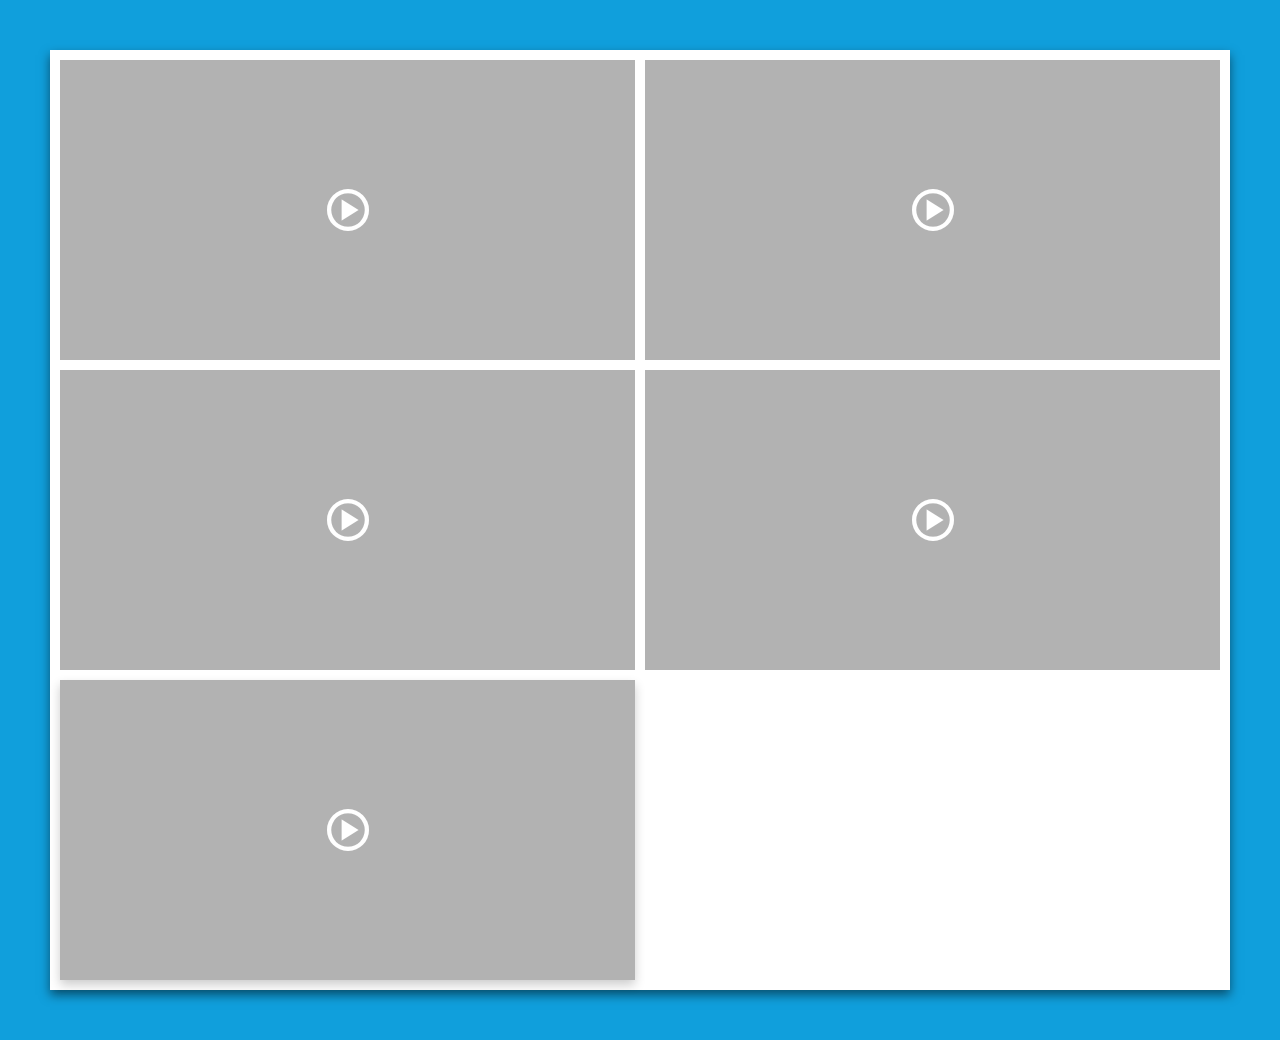
<file: indexa.html>
<!DOCTYPE html>
<!-- Coding by CodingLab |www.youtube.comCodingLabYT-->
<html lang="en" dir="ltr">
  <head>
    <meta charset="UTF-8">
    <title> Video Player in JavaScript | CodingLab </title>
    <meta name="viewport" content="width=device-width, initial-scale=1.0">
    <link rel="stylesheet" href="stylea.css">
    <!-- Boxicons Link -->
    <link href='https://unpkg.com/boxicons@2.0.9/css/boxicons.min.css' rel='stylesheet'>
   </head>
<body>
<section>
    <div class="container">
      <div class="main-video">
          <iframe width="1019" height="573" src="https://www.youtube.com/embed/3-2Pj5hxwrw" title="YouTube video player" frameborder="0" allow="accelerometer; autoplay; clipboard-write; encrypted-media; gyroscope; picture-in-picture" allowfullscreen></iframe>
          <i class='bx bx-x close'></i>
      </div>
	<div class="videos">
        <iframe width="1019" height="573" src="https://www.youtube.com/embed/tjyDOHzKN0w" title="YouTube video player" frameborder="0" allow="accelerometer; autoplay; clipboard-write; encrypted-media; gyroscope; picture-in-picture" allowfullscreen></iframe>
        
	<i class='bx bx-play-circle'></i>
      </div>
      <div class="videos">
        <iframe width="1019" height="573" src="https://www.youtube.com/embed/3-2Pj5hxwrw" title="YouTube video player" frameborder="0" allow="accelerometer; autoplay; clipboard-write; encrypted-media; gyroscope; picture-in-picture" allowfullscreen></iframe>
        <i class='bx bx-play-circle'></i>
      </div>
      <div class="videos">
        <iframe width="1019" height="573" src="https://www.youtube.com/embed/tjyDOHzKN0w" title="YouTube video player" frameborder="0" allow="accelerometer; autoplay; clipboard-write; encrypted-media; gyroscope; picture-in-picture" allowfullscreen></iframe>
        <i class='bx bx-play-circle'></i>
      </div>
      <div class="videos">
        <iframe width="1019" height="573" src="https://www.youtube.com/embed/tjyDOHzKN0w" title="YouTube video player" frameborder="0" allow="accelerometer; autoplay; clipboard-write; encrypted-media; gyroscope; picture-in-picture" allowfullscreen></iframe>
        <i class='bx bx-play-circle'></i>
      </div>
      <div class="videos">
        <embed src="https://online.fliphtml5.com/imxzk/ktzo/"  >
	<i class='bx bx-play-circle'></i>
      </div>

    </div>
  </section>

  <script>
    const section = document.querySelector("section"),
    mainVideo = document.querySelector(".main-video iframe"),
     videos = document.querySelectorAll(".videos"),
     close = document.querySelector(".close");

     for (var i = 0; i < videos.length; i++) {
       videos[i].addEventListener("click", (e)=>{
         const target = e.target;
         section.classList.add("active");
         target.classList.add("active");
         let src = document.querySelector(".videos.active iframe").src;
         mainVideo.src = src;

         close.addEventListener("click", ()=>{
           section.classList.remove("active");
           target.classList.remove("active");
           mainVideo.src = "";
         });
       });
     };
  </script>

</body>
</html>
</file>
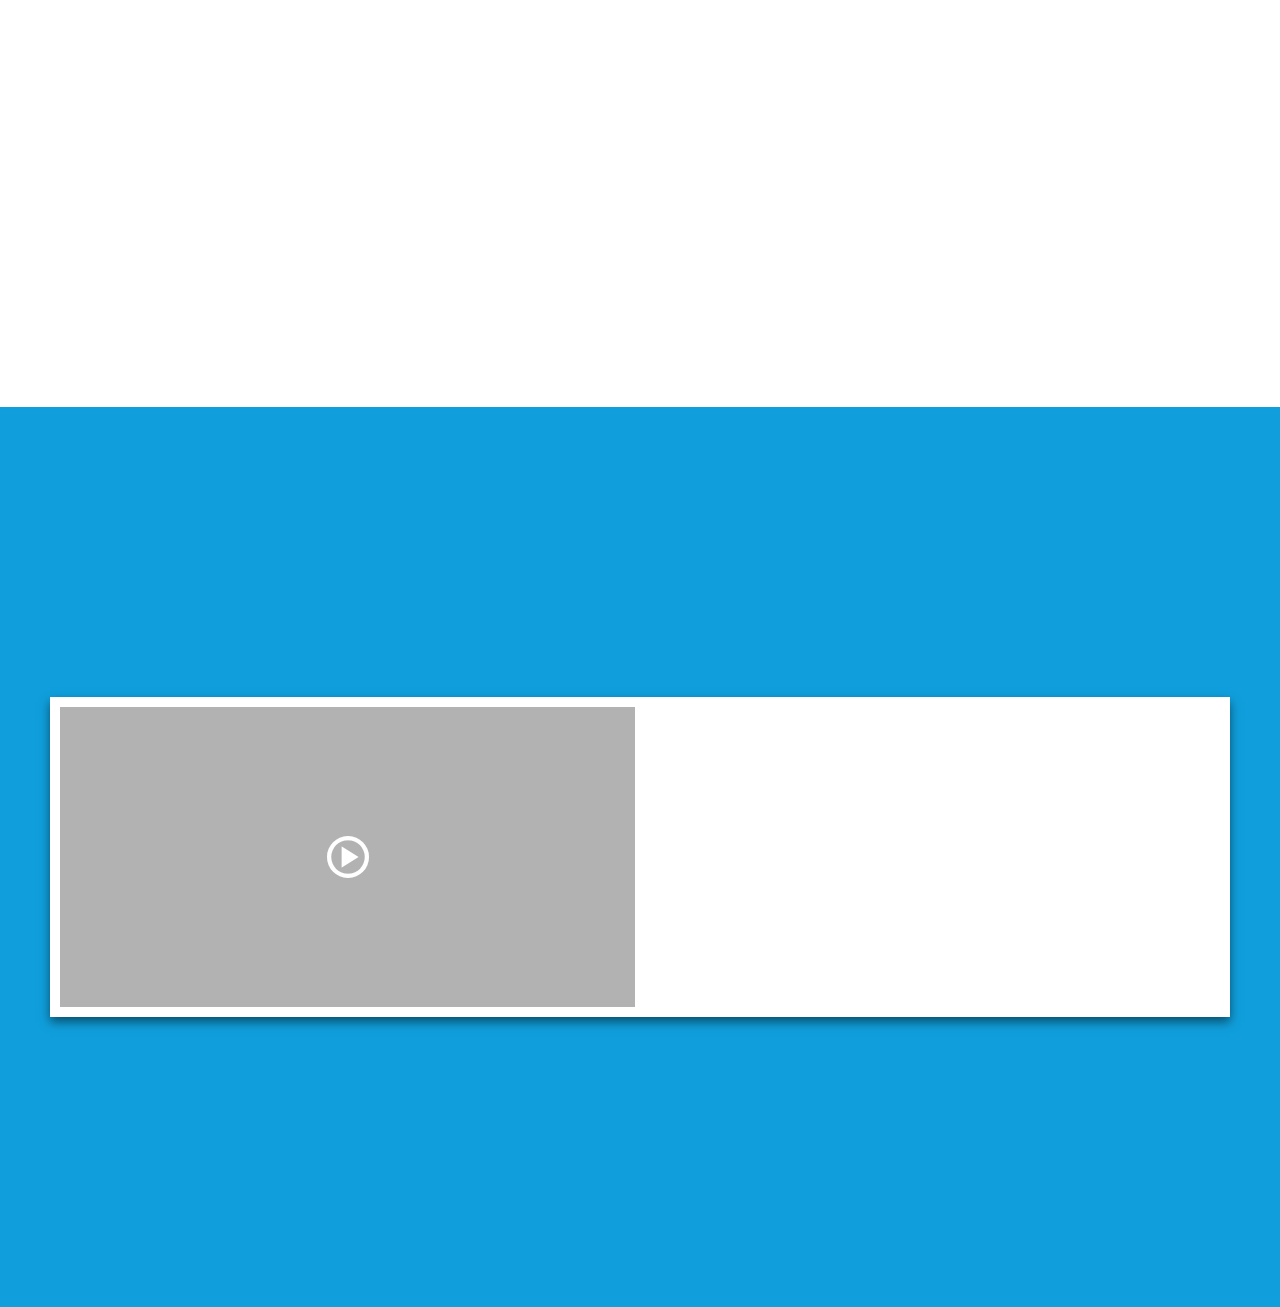
<file: indexb.html>
<!DOCTYPE html>
<!-- Coding by CodingLab |www.youtube.comCodingLabYT-->
<html lang="en" dir="ltr">
  <head>
    <meta charset="UTF-8">
    <title> Video Player in JavaScript | CodingLab </title>
    <meta name="viewport" content="width=device-width, initial-scale=1.0">
    <link rel="stylesheet" href="stylea.css">
    <!-- Boxicons Link -->
    <link href='https://unpkg.com/boxicons@2.0.9/css/boxicons.min.css' rel='stylesheet'>
   </head>
<body>
<iframe style="width:700px;height:400px" src="https://online.fliphtml5.com/imxzk/ktzo/"  seamless="seamless" scrolling="no" frameborder="0" allowtransparency="true" allowfullscreen="true" ></iframe>
<section>
    <div class="container">
      <div class="main-video">
          <iframe width="1019" height="573" src="https://www.youtube.com/embed/3-2Pj5hxwrw" title="YouTube video player" frameborder="0" allow="accelerometer; autoplay; clipboard-write; encrypted-media; gyroscope; picture-in-picture" allowfullscreen></iframe>
          <i class='bx bx-x close'></i>
      </div>

      <div class="videos">
          <iframe style="width:700px;height:400px" src="https://online.fliphtml5.com/imxzk/ktzo/"  seamless="seamless" scrolling="no" frameborder="0" allowtransparency="true" allowfullscreen="true" ></iframe>
	<i class='bx bx-play-circle'></i>
      </div>

    </div>
  </section>

  <script>
    const section = document.querySelector("section"),
    mainVideo = document.querySelector(".main-video iframe"),
     videos = document.querySelectorAll(".videos"),
     close = document.querySelector(".close");

     for (var i = 0; i < videos.length; i++) {
       videos[i].addEventListener("click", (e)=>{
         const target = e.target;
         section.classList.add("active");
         target.classList.add("active");
         let src = document.querySelector(".videos.active iframe").src;
         mainVideo.src = src;

         close.addEventListener("click", ()=>{
           section.classList.remove("active");
           target.classList.remove("active");
           mainVideo.src = "";
         });
       });
     };
  </script>

</body>
</html>
</file>
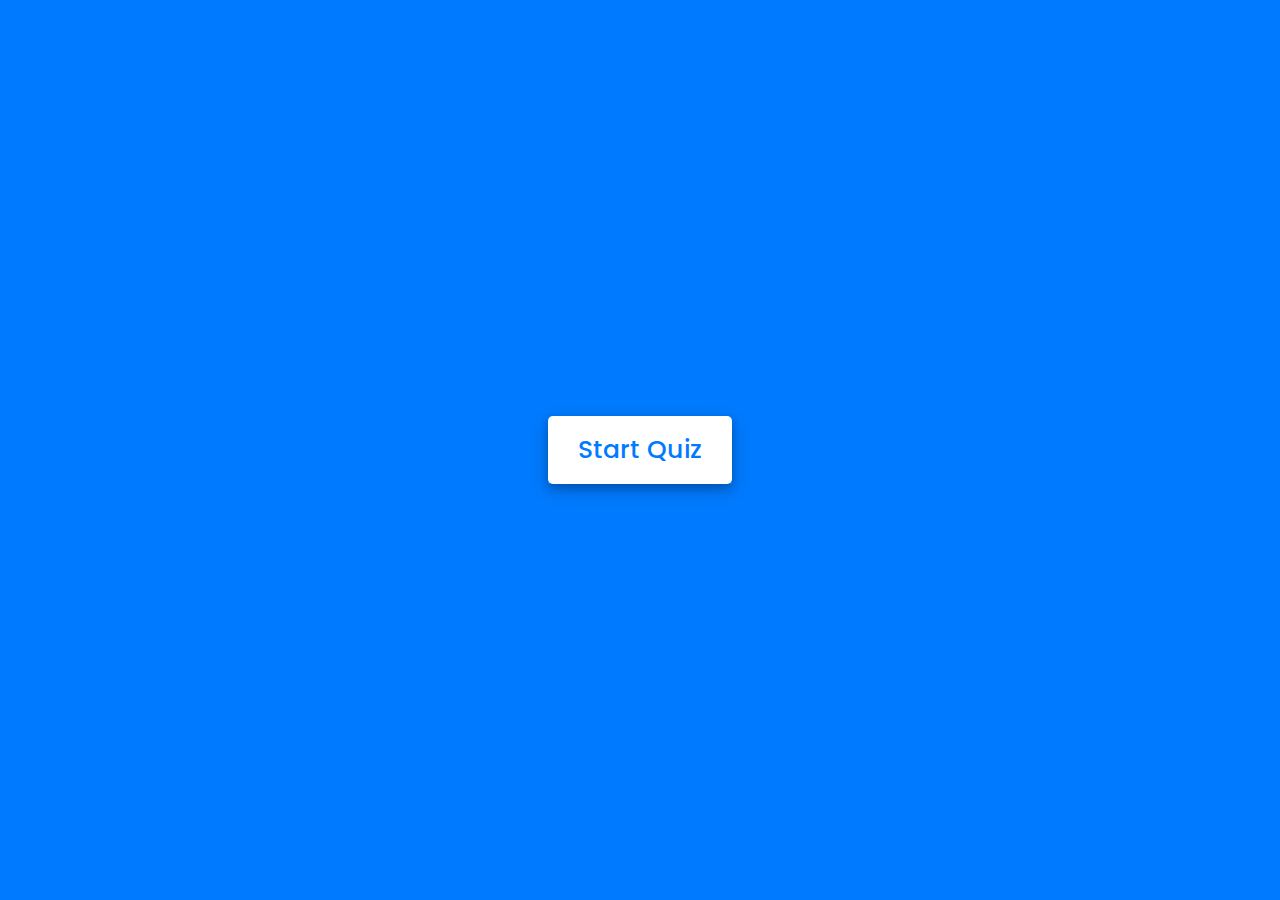
<file: indexquiz.html>
<!-- Created By CodingNepal - www.codingnepalweb.com  -->
<!DOCTYPE html>
<html lang="en">
<head>
    <meta charset="UTF-8">
    <meta name="viewport" content="width=device-width, initial-scale=1.0">
    <title>Awesome Quiz App | CodingNepal</title>
    <link rel="stylesheet" href="stylequiz.css">
    <!-- FontAweome CDN Link for Icons-->
    <link rel="stylesheet" href="https://cdnjs.cloudflare.com/ajax/libs/font-awesome/5.15.3/css/all.min.css"/>
</head>
<body>
    <!-- start Quiz button -->
    <div class="start_btn"><button>Start Quiz</button></div>

    <!-- Info Box -->
    <div class="info_box">
        <div class="info-title"><span>Some Rules of this Quiz</span></div>
        <div class="info-list">
            <div class="info">1. You will have only <span>15 seconds</span> per each question.</div>
            <div class="info">2. Once you select your answer, it can't be undone.</div>
            <div class="info">3. You can't select any option once time goes off.</div>
            <div class="info">4. You can't exit from the Quiz while you're playing.</div>
            <div class="info">5. You'll get points on the basis of your correct answers.</div>
        </div>
        <div class="buttons">
            <button class="quit">Exit Quiz</button>
            <button class="restart">Continue</button>
        </div>
    </div>

    <!-- Quiz Box -->
    <div class="quiz_box">
        <header>
            <div class="title">Awesome Quiz Application</div>
            <div class="timer">
                <div class="time_left_txt">Time Left</div>
                <div class="timer_sec">15</div>
            </div>
            <div class="time_line"></div>
        </header>
        <section>
            <div class="que_text">
                <!-- Here I've inserted question from JavaScript -->
            </div>
            <div class="option_list">
                <!-- Here I've inserted options from JavaScript -->
            </div>
        </section>

        <!-- footer of Quiz Box -->
        <footer>
            <div class="total_que">
                <!-- Here I've inserted Question Count Number from JavaScript -->
            </div>
            <button class="next_btn">Next Que</button>
        </footer>
    </div>

    <!-- Result Box -->
    <div class="result_box">
        <div class="icon">
            <i class="fas fa-crown"></i>
        </div>
        <div class="complete_text">You've completed the Quiz!</div>
        <div class="score_text">
            <!-- Here I've inserted Score Result from JavaScript -->
        </div>
        <div class="buttons">
            <button class="restart">Replay Quiz</button>
            <button class="quit">Quit Quiz</button>
        </div>
    </div>

    <!-- Inside this JavaScript file I've inserted Questions and Options only -->
    <script src="jsquiz/questions.js"></script>

    <!-- Inside this JavaScript file I've coded all Quiz Codes -->
    <script src="jsquiz/script.js"></script>

</body>
</html>
</file>
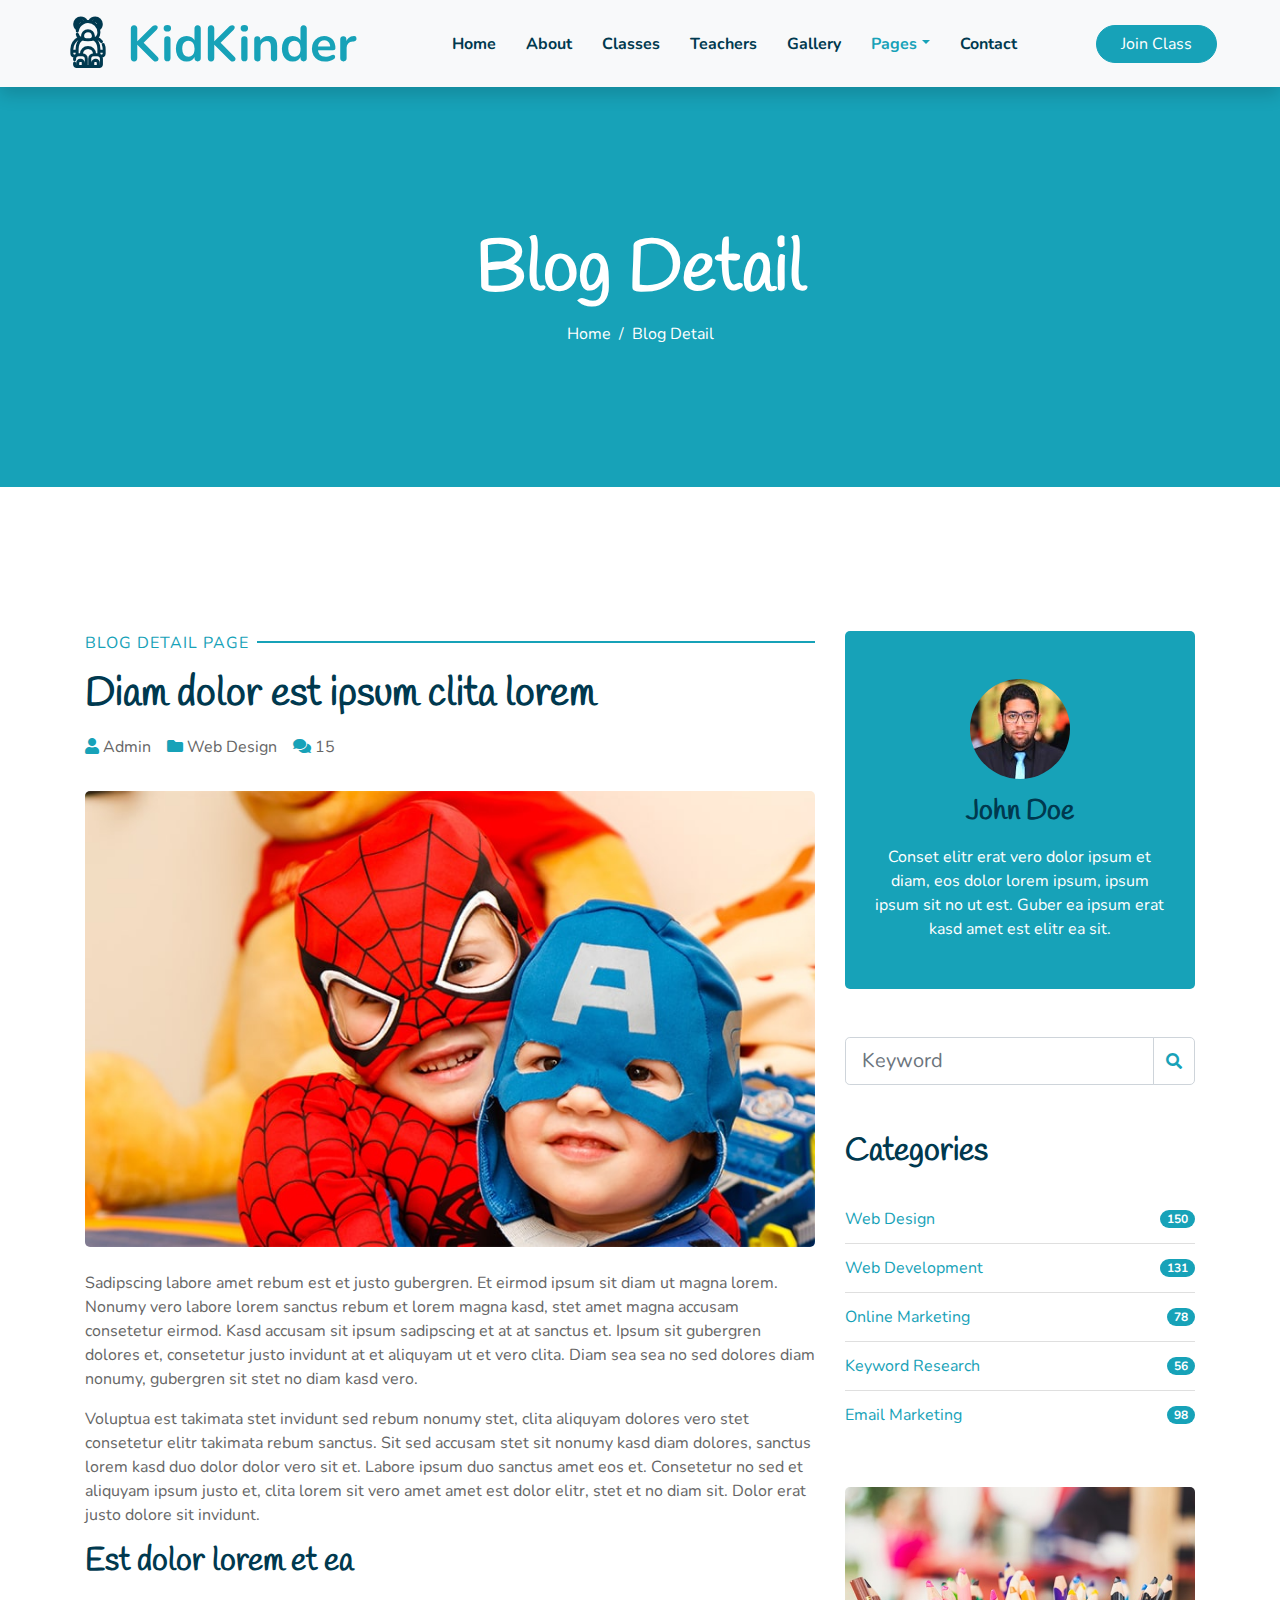
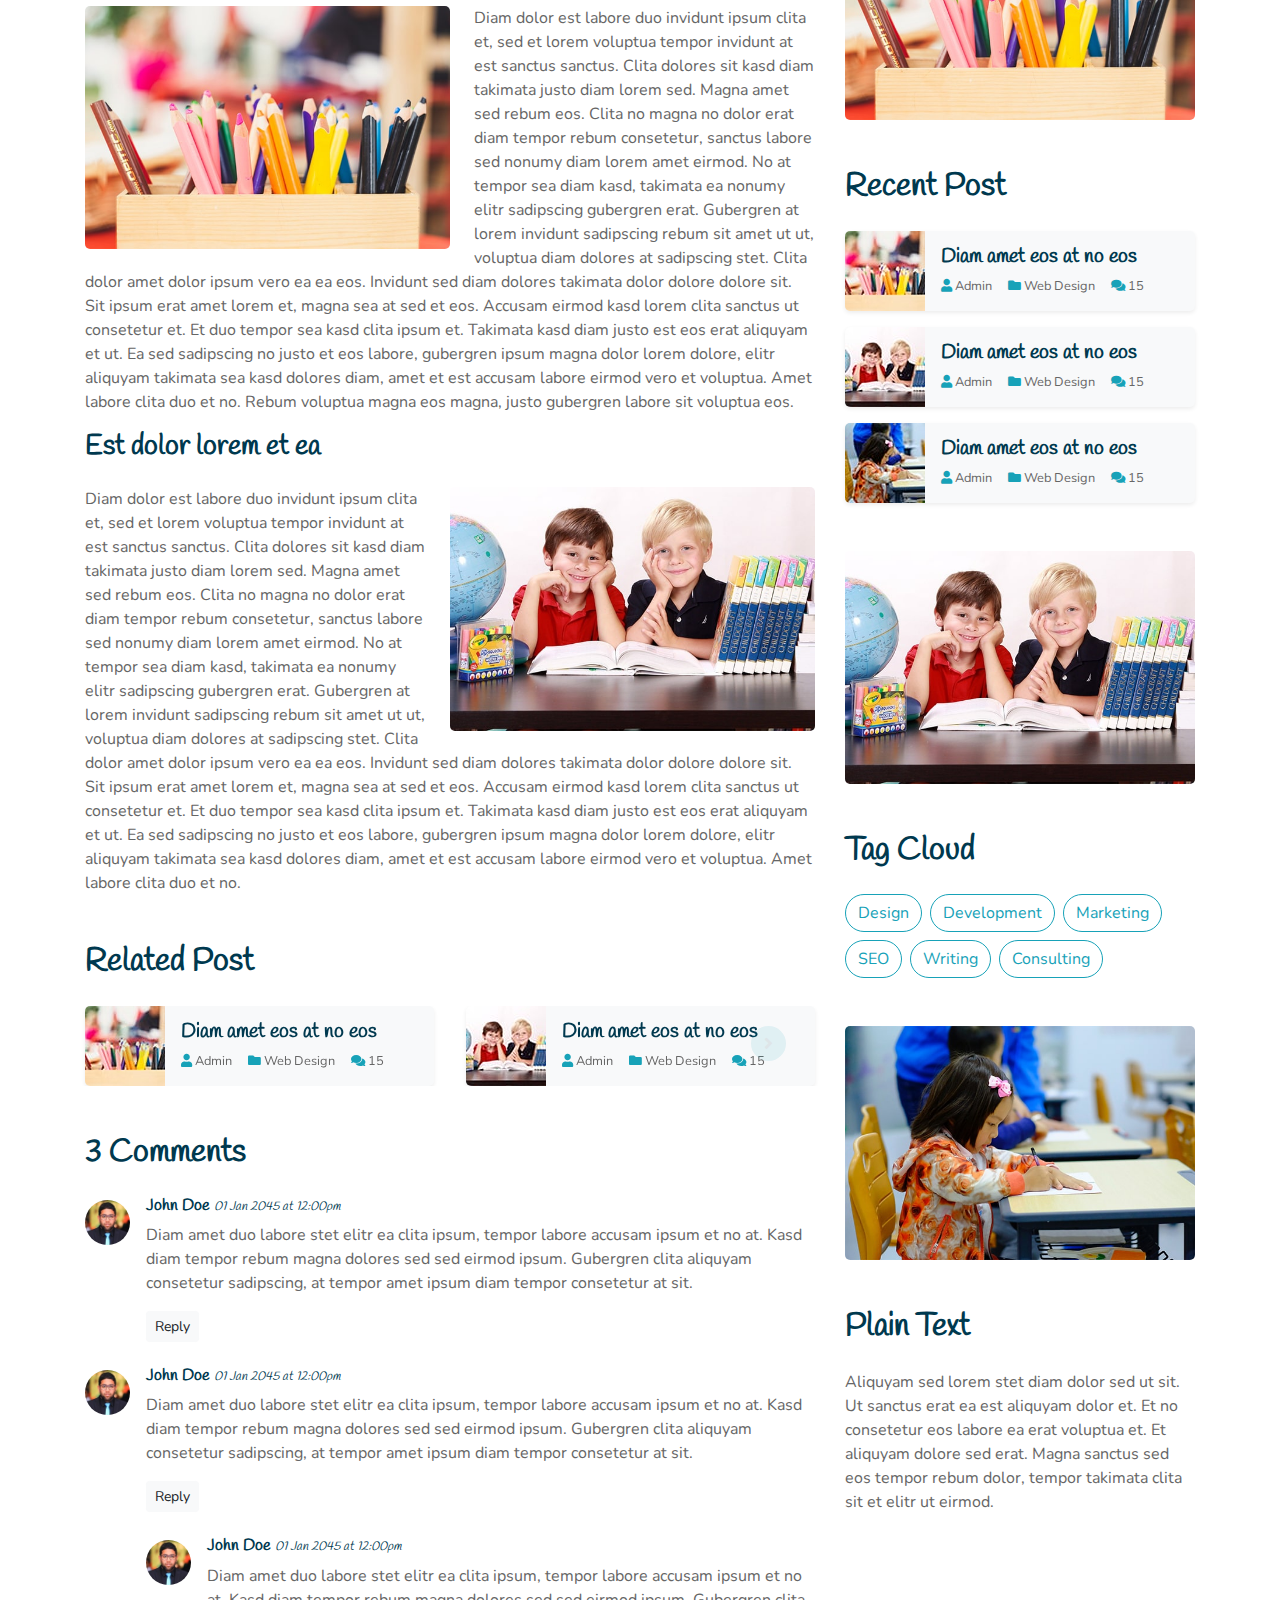
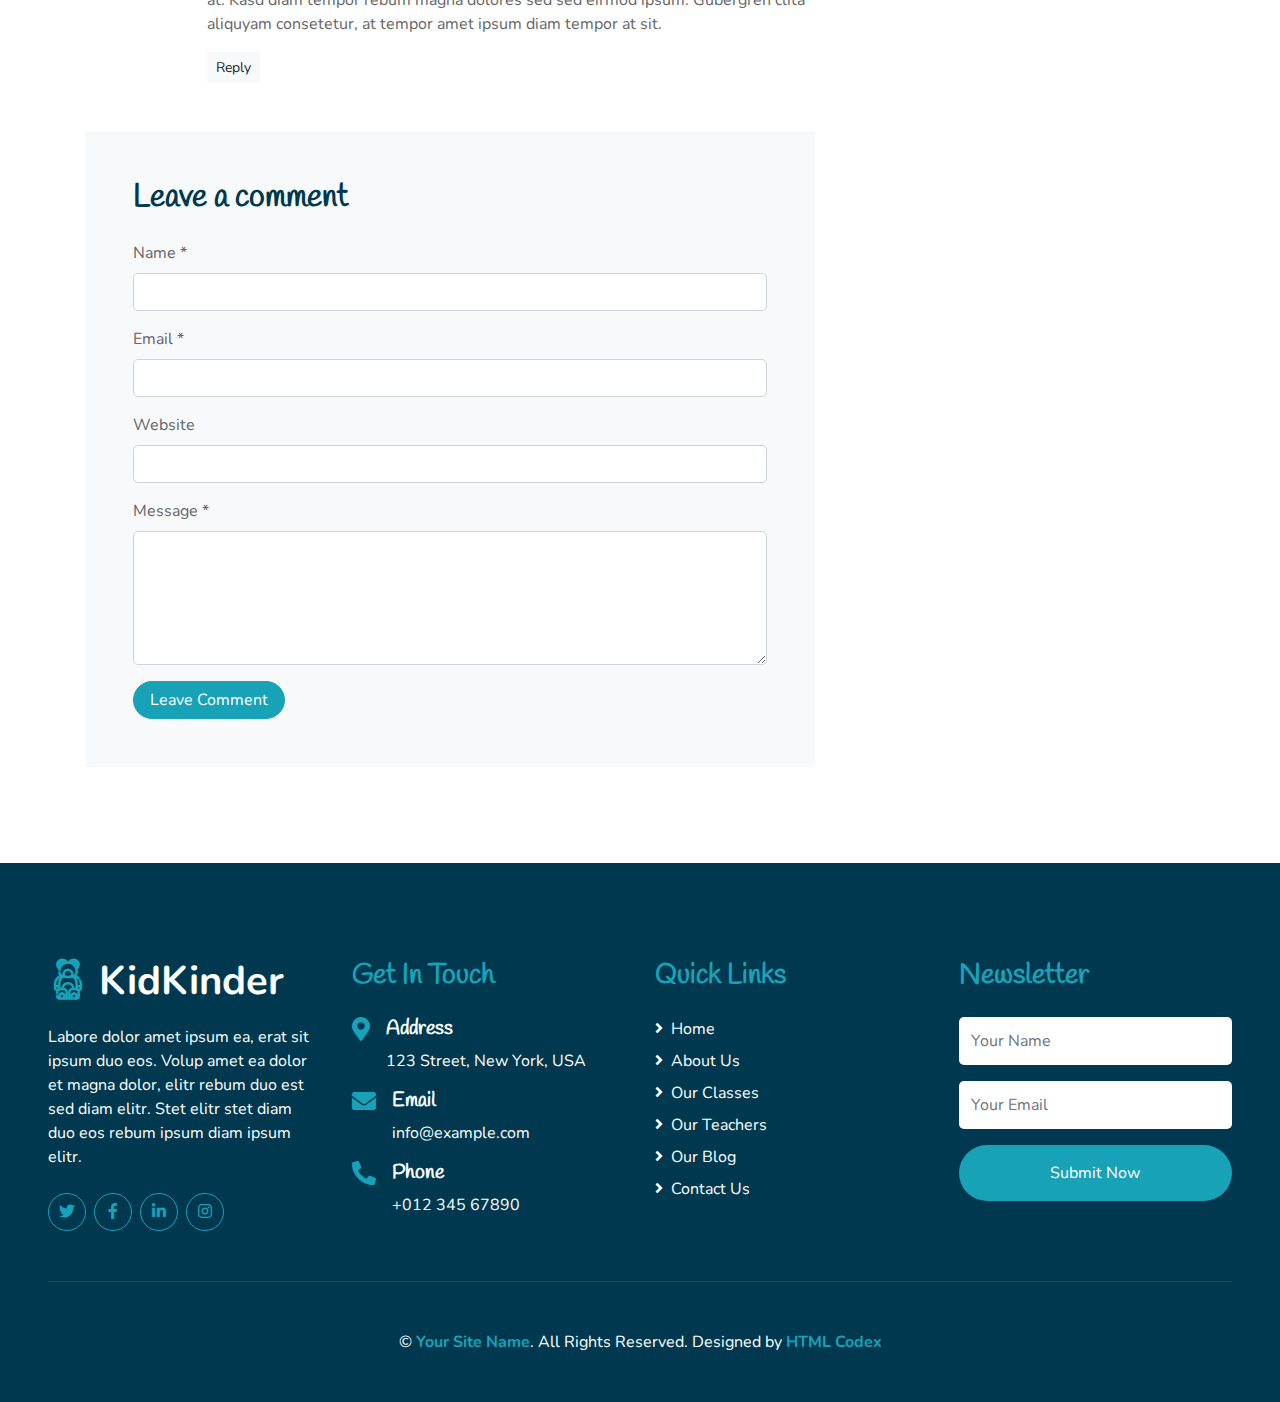
<file: single.html>
<!DOCTYPE html>
<html lang="en">

<head>
    <meta charset="utf-8">
    <title>KidKinder - Kindergarten Website Template</title>
    <meta content="width=device-width, initial-scale=1.0" name="viewport">
    <meta content="Free HTML Templates" name="keywords">
    <meta content="Free HTML Templates" name="description">

    <!-- Favicon -->
    <link href="img/favicon.ico" rel="icon">

    <!-- Google Web Fonts -->
    <link rel="preconnect" href="https://fonts.gstatic.com">
    <link href="https://fonts.googleapis.com/css2?family=Handlee&family=Nunito&display=swap" rel="stylesheet">

    <!-- Font Awesome -->
    <link href="https://cdnjs.cloudflare.com/ajax/libs/font-awesome/5.10.0/css/all.min.css" rel="stylesheet">

    <!-- Flaticon Font -->
    <link href="lib/flaticon/font/flaticon.css" rel="stylesheet">

    <!-- Libraries Stylesheet -->
    <link href="lib/owlcarousel/assets/owl.carousel.min.css" rel="stylesheet">
    <link href="lib/lightbox/css/lightbox.min.css" rel="stylesheet">

    <!-- Customized Bootstrap Stylesheet -->
    <link href="css/style.css" rel="stylesheet">
</head>

<body>
    <!-- Navbar Start -->
    <div class="container-fluid bg-light position-relative shadow">
        <nav class="navbar navbar-expand-lg bg-light navbar-light py-3 py-lg-0 px-0 px-lg-5">
            <a href="" class="navbar-brand font-weight-bold text-secondary" style="font-size: 50px;">
                <i class="flaticon-043-teddy-bear"></i>
                <span class="text-primary">KidKinder</span>
            </a>
            <button type="button" class="navbar-toggler" data-toggle="collapse" data-target="#navbarCollapse">
                <span class="navbar-toggler-icon"></span>
            </button>
            <div class="collapse navbar-collapse justify-content-between" id="navbarCollapse">
                <div class="navbar-nav font-weight-bold mx-auto py-0">
                    <a href="index.html" class="nav-item nav-link">Home</a>
                    <a href="about.html" class="nav-item nav-link">About</a>
                    <a href="class.html" class="nav-item nav-link">Classes</a>
                    <a href="team.html" class="nav-item nav-link">Teachers</a>
                    <a href="gallery.html" class="nav-item nav-link">Gallery</a>
                    <div class="nav-item dropdown">
                        <a href="#" class="nav-link dropdown-toggle active" data-toggle="dropdown">Pages</a>
                        <div class="dropdown-menu rounded-0 m-0">
                            <a href="blog.html" class="dropdown-item">Blog Grid</a>
                            <a href="single.html" class="dropdown-item">Blog Detail</a>
                        </div>
                    </div>
                    <a href="contact.html" class="nav-item nav-link">Contact</a>
                </div>
                <a href="" class="btn btn-primary px-4">Join Class</a>
            </div>
        </nav>
    </div>
    <!-- Navbar End -->


    <!-- Header Start -->
    <div class="container-fluid bg-primary mb-5">
        <div class="d-flex flex-column align-items-center justify-content-center" style="min-height: 400px">
            <h3 class="display-3 font-weight-bold text-white">Blog Detail</h3>
            <div class="d-inline-flex text-white">
                <p class="m-0"><a class="text-white" href="">Home</a></p>
                <p class="m-0 px-2">/</p>
                <p class="m-0">Blog Detail</p>
            </div>
        </div>
    </div>
    <!-- Header End -->


    <!-- Detail Start -->
    <div class="container py-5">
        <div class="row pt-5">
            <div class="col-lg-8">
                <div class="d-flex flex-column text-left mb-3">
                    <p class="section-title pr-5"><span class="pr-2">Blog Detail Page</span></p>
                    <h1 class="mb-3">Diam dolor est ipsum clita lorem</h1>
                    <div class="d-flex">
                        <p class="mr-3"><i class="fa fa-user text-primary"></i> Admin</p>
                        <p class="mr-3"><i class="fa fa-folder text-primary"></i> Web Design</p>
                        <p class="mr-3"><i class="fa fa-comments text-primary"></i> 15</p>
                    </div>
                </div>
                <div class="mb-5">
                    <img class="img-fluid rounded w-100 mb-4" src="img/detail.jpg" alt="Image">
                    <p>Sadipscing labore amet rebum est et justo gubergren. Et eirmod ipsum sit diam ut magna lorem. Nonumy vero labore lorem sanctus rebum et lorem magna kasd, stet amet magna accusam consetetur eirmod. Kasd accusam sit ipsum sadipscing et at at sanctus et. Ipsum sit gubergren dolores et, consetetur justo invidunt at et aliquyam ut et vero clita. Diam sea sea no sed dolores diam nonumy, gubergren sit stet no diam kasd vero.</p>
                    <p>Voluptua est takimata stet invidunt sed rebum nonumy stet, clita aliquyam dolores vero stet consetetur elitr takimata rebum sanctus. Sit sed accusam stet sit nonumy kasd diam dolores, sanctus lorem kasd duo dolor dolor vero sit et. Labore ipsum duo sanctus amet eos et. Consetetur no sed et aliquyam ipsum justo et, clita lorem sit vero amet amet est dolor elitr, stet et no diam sit. Dolor erat justo dolore sit invidunt.</p>
                    <h2 class="mb-4">Est dolor lorem et ea</h2>
                    <img class="img-fluid rounded w-50 float-left mr-4 mb-3" src="img/blog-1.jpg" alt="Image">
                    <p>Diam dolor est labore duo invidunt ipsum clita et, sed et lorem voluptua tempor invidunt at est sanctus sanctus. Clita dolores sit kasd diam takimata justo diam lorem sed. Magna amet sed rebum eos. Clita no magna no dolor erat diam tempor rebum consetetur, sanctus labore sed nonumy diam lorem amet eirmod. No at tempor sea diam kasd, takimata ea nonumy elitr sadipscing gubergren erat. Gubergren at lorem invidunt sadipscing rebum sit amet ut ut, voluptua diam dolores at sadipscing stet. Clita dolor amet dolor ipsum vero ea ea eos. Invidunt sed diam dolores takimata dolor dolore dolore sit. Sit ipsum erat amet lorem et, magna sea at sed et eos. Accusam eirmod kasd lorem clita sanctus ut consetetur et. Et duo tempor sea kasd clita ipsum et. Takimata kasd diam justo est eos erat aliquyam et ut. Ea sed sadipscing no justo et eos labore, gubergren ipsum magna dolor lorem dolore, elitr aliquyam takimata sea kasd dolores diam, amet et est accusam labore eirmod vero et voluptua. Amet labore clita duo et no. Rebum voluptua magna eos magna, justo gubergren labore sit voluptua eos.</p>
                    <h3 class="mb-4">Est dolor lorem et ea</h3>
                    <img class="img-fluid rounded w-50 float-right ml-4 mb-3" src="img/blog-2.jpg" alt="Image">
                    <p>Diam dolor est labore duo invidunt ipsum clita et, sed et lorem voluptua tempor invidunt at est sanctus sanctus. Clita dolores sit kasd diam takimata justo diam lorem sed. Magna amet sed rebum eos. Clita no magna no dolor erat diam tempor rebum consetetur, sanctus labore sed nonumy diam lorem amet eirmod. No at tempor sea diam kasd, takimata ea nonumy elitr sadipscing gubergren erat. Gubergren at lorem invidunt sadipscing rebum sit amet ut ut, voluptua diam dolores at sadipscing stet. Clita dolor amet dolor ipsum vero ea ea eos. Invidunt sed diam dolores takimata dolor dolore dolore sit. Sit ipsum erat amet lorem et, magna sea at sed et eos. Accusam eirmod kasd lorem clita sanctus ut consetetur et. Et duo tempor sea kasd clita ipsum et. Takimata kasd diam justo est eos erat aliquyam et ut. Ea sed sadipscing no justo et eos labore, gubergren ipsum magna dolor lorem dolore, elitr aliquyam takimata sea kasd dolores diam, amet et est accusam labore eirmod vero et voluptua. Amet labore clita duo et no.</p>
                </div>

                <!-- Related Post -->
                <div class="mb-5 mx-n3">
                    <h2 class="mb-4 ml-3">Related Post</h2>
                    <div class="owl-carousel post-carousel position-relative">
                        <div class="d-flex align-items-center bg-light shadow-sm rounded overflow-hidden mx-3">
                            <img class="img-fluid" src="img/post-1.jpg" style="width: 80px; height: 80px;">
                            <div class="pl-3">
                                <h5 class="">Diam amet eos at no eos</h5>
                                <div class="d-flex">
                                    <small class="mr-3"><i class="fa fa-user text-primary"></i> Admin</small>
                                    <small class="mr-3"><i class="fa fa-folder text-primary"></i> Web Design</small>
                                    <small class="mr-3"><i class="fa fa-comments text-primary"></i> 15</small>
                                </div>
                            </div>
                        </div>
                        <div class="d-flex align-items-center bg-light shadow-sm rounded overflow-hidden mx-3">
                            <img class="img-fluid" src="img/post-2.jpg" style="width: 80px; height: 80px;">
                            <div class="pl-3">
                                <h5 class="">Diam amet eos at no eos</h5>
                                <div class="d-flex">
                                    <small class="mr-3"><i class="fa fa-user text-primary"></i> Admin</small>
                                    <small class="mr-3"><i class="fa fa-folder text-primary"></i> Web Design</small>
                                    <small class="mr-3"><i class="fa fa-comments text-primary"></i> 15</small>
                                </div>
                            </div>
                        </div>
                        <div class="d-flex align-items-center bg-light shadow-sm rounded overflow-hidden mx-3">
                            <img class="img-fluid" src="img/post-3.jpg" style="width: 80px; height: 80px;">
                            <div class="pl-3">
                                <h5 class="">Diam amet eos at no eos</h5>
                                <div class="d-flex">
                                    <small class="mr-3"><i class="fa fa-user text-primary"></i> Admin</small>
                                    <small class="mr-3"><i class="fa fa-folder text-primary"></i> Web Design</small>
                                    <small class="mr-3"><i class="fa fa-comments text-primary"></i> 15</small>
                                </div>
                            </div>
                        </div>
                    </div>
                </div>

                <!-- Comment List -->
                <div class="mb-5">
                    <h2 class="mb-4">3 Comments</h2>
                    <div class="media mb-4">
                        <img src="img/user.jpg" alt="Image" class="img-fluid rounded-circle mr-3 mt-1" style="width: 45px;">
                        <div class="media-body">
                            <h6>John Doe <small><i>01 Jan 2045 at 12:00pm</i></small></h6>
                            <p>Diam amet duo labore stet elitr ea clita ipsum, tempor labore accusam ipsum et no at. Kasd diam tempor rebum magna dolores sed sed eirmod ipsum. Gubergren clita aliquyam consetetur sadipscing, at tempor amet ipsum diam tempor consetetur at sit.</p>
                            <button class="btn btn-sm btn-light">Reply</button>
                        </div>
                    </div>
                    <div class="media mb-4">
                        <img src="img/user.jpg" alt="Image" class="img-fluid rounded-circle mr-3 mt-1" style="width: 45px;">
                        <div class="media-body">
                            <h6>John Doe <small><i>01 Jan 2045 at 12:00pm</i></small></h6>
                            <p>Diam amet duo labore stet elitr ea clita ipsum, tempor labore accusam ipsum et no at. Kasd diam tempor rebum magna dolores sed sed eirmod ipsum. Gubergren clita aliquyam consetetur sadipscing, at tempor amet ipsum diam tempor consetetur at sit.</p>
                            <button class="btn btn-sm btn-light">Reply</button>
                            <div class="media mt-4">
                                <img src="img/user.jpg" alt="Image" class="img-fluid rounded-circle mr-3 mt-1" style="width: 45px;">
                                <div class="media-body">
                                    <h6>John Doe <small><i>01 Jan 2045 at 12:00pm</i></small></h6>
                                    <p>Diam amet duo labore stet elitr ea clita ipsum, tempor labore accusam ipsum et no at. Kasd diam tempor rebum magna dolores sed sed eirmod ipsum. Gubergren clita aliquyam consetetur, at tempor amet ipsum diam tempor at sit.</p>
                                    <button class="btn btn-sm btn-light">Reply</button>
                                </div>
                            </div>
                        </div>
                    </div>
                </div>

                <!-- Comment Form -->
                <div class="bg-light p-5">
                    <h2 class="mb-4">Leave a comment</h2>
                    <form>
                        <div class="form-group">
                            <label for="name">Name *</label>
                            <input type="text" class="form-control" id="name">
                        </div>
                        <div class="form-group">
                            <label for="email">Email *</label>
                            <input type="email" class="form-control" id="email">
                        </div>
                        <div class="form-group">
                            <label for="website">Website</label>
                            <input type="url" class="form-control" id="website">
                        </div>

                        <div class="form-group">
                            <label for="message">Message *</label>
                            <textarea id="message" cols="30" rows="5" class="form-control"></textarea>
                        </div>
                        <div class="form-group mb-0">
                            <input type="submit" value="Leave Comment" class="btn btn-primary px-3">
                        </div>
                    </form>
                </div>
            </div>

            <div class="col-lg-4 mt-5 mt-lg-0">
                <!-- Author Bio -->
                <div class="d-flex flex-column text-center bg-primary rounded mb-5 py-5 px-4">
                    <img src="img/user.jpg" class="img-fluid rounded-circle mx-auto mb-3" style="width: 100px;">
                    <h3 class="text-secondary mb-3">John Doe</h3>
                    <p class="text-white m-0">Conset elitr erat vero dolor ipsum et diam, eos dolor lorem ipsum, ipsum ipsum sit no ut est. Guber ea ipsum erat kasd amet est elitr ea sit.</p>
                </div>

                <!-- Search Form -->
                <div class="mb-5">
                    <form action="">
                        <div class="input-group">
                            <input type="text" class="form-control form-control-lg" placeholder="Keyword">
                            <div class="input-group-append">
                                <span class="input-group-text bg-transparent text-primary"><i
                                        class="fa fa-search"></i></span>
                            </div>
                        </div>
                    </form>
                </div>

                <!-- Category List -->
                <div class="mb-5">
                    <h2 class="mb-4">Categories</h2>
                    <ul class="list-group list-group-flush">
                        <li class="list-group-item d-flex justify-content-between align-items-center px-0">
                            <a href="">Web Design</a>
                            <span class="badge badge-primary badge-pill">150</span>
                        </li>
                        <li class="list-group-item d-flex justify-content-between align-items-center px-0">
                            <a href="">Web Development</a>
                            <span class="badge badge-primary badge-pill">131</span>
                        </li>
                        <li class="list-group-item d-flex justify-content-between align-items-center px-0">
                            <a href="">Online Marketing</a>
                            <span class="badge badge-primary badge-pill">78</span>
                        </li>
                        <li class="list-group-item d-flex justify-content-between align-items-center px-0">
                            <a href="">Keyword Research</a>
                            <span class="badge badge-primary badge-pill">56</span>
                        </li>
                        <li class="list-group-item d-flex justify-content-between align-items-center px-0">
                            <a href="">Email Marketing</a>
                            <span class="badge badge-primary badge-pill">98</span>
                        </li>
                    </ul>
                </div>

                <!-- Single Image -->
                <div class="mb-5">
                    <img src="img/blog-1.jpg" alt="" class="img-fluid rounded">
                </div>

                <!-- Recent Post -->
                <div class="mb-5">
                    <h2 class="mb-4">Recent Post</h2>
                    <div class="d-flex align-items-center bg-light shadow-sm rounded overflow-hidden mb-3">
                        <img class="img-fluid" src="img/post-1.jpg" style="width: 80px; height: 80px;">
                        <div class="pl-3">
                            <h5 class="">Diam amet eos at no eos</h5>
                            <div class="d-flex">
                                <small class="mr-3"><i class="fa fa-user text-primary"></i> Admin</small>
                                <small class="mr-3"><i class="fa fa-folder text-primary"></i> Web Design</small>
                                <small class="mr-3"><i class="fa fa-comments text-primary"></i> 15</small>
                            </div>
                        </div>
                    </div>
                    <div class="d-flex align-items-center bg-light shadow-sm rounded overflow-hidden mb-3">
                        <img class="img-fluid" src="img/post-2.jpg" style="width: 80px; height: 80px;">
                        <div class="pl-3">
                            <h5 class="">Diam amet eos at no eos</h5>
                            <div class="d-flex">
                                <small class="mr-3"><i class="fa fa-user text-primary"></i> Admin</small>
                                <small class="mr-3"><i class="fa fa-folder text-primary"></i> Web Design</small>
                                <small class="mr-3"><i class="fa fa-comments text-primary"></i> 15</small>
                            </div>
                        </div>
                    </div>
                    <div class="d-flex align-items-center bg-light shadow-sm rounded overflow-hidden mb-3">
                        <img class="img-fluid" src="img/post-3.jpg" style="width: 80px; height: 80px;">
                        <div class="pl-3">
                            <h5 class="">Diam amet eos at no eos</h5>
                            <div class="d-flex">
                                <small class="mr-3"><i class="fa fa-user text-primary"></i> Admin</small>
                                <small class="mr-3"><i class="fa fa-folder text-primary"></i> Web Design</small>
                                <small class="mr-3"><i class="fa fa-comments text-primary"></i> 15</small>
                            </div>
                        </div>
                    </div>
                </div>

                <!-- Single Image -->
                <div class="mb-5">
                    <img src="img/blog-2.jpg" alt="" class="img-fluid rounded">
                </div>

                <!-- Tag Cloud -->
                <div class="mb-5">
                    <h2 class="mb-4">Tag Cloud</h2>
                    <div class="d-flex flex-wrap m-n1">
                        <a href="" class="btn btn-outline-primary m-1">Design</a>
                        <a href="" class="btn btn-outline-primary m-1">Development</a>
                        <a href="" class="btn btn-outline-primary m-1">Marketing</a>
                        <a href="" class="btn btn-outline-primary m-1">SEO</a>
                        <a href="" class="btn btn-outline-primary m-1">Writing</a>
                        <a href="" class="btn btn-outline-primary m-1">Consulting</a>
                    </div>
                </div>

                <!-- Single Image -->
                <div class="mb-5">
                    <img src="img/blog-3.jpg" alt="" class="img-fluid rounded">
                </div>

                <!-- Plain Text -->
                <div>
                    <h2 class="mb-4">Plain Text</h2>
                    Aliquyam sed lorem stet diam dolor sed ut sit. Ut sanctus erat ea est aliquyam dolor et. Et no consetetur eos labore ea erat voluptua et. Et aliquyam dolore sed erat. Magna sanctus sed eos tempor rebum dolor, tempor takimata clita sit et elitr ut eirmod.
                </div>
            </div>
        </div>
    </div>
    <!-- Detail End -->


    <!-- Footer Start -->
    <div class="container-fluid bg-secondary text-white mt-5 py-5 px-sm-3 px-md-5">
        <div class="row pt-5">
            <div class="col-lg-3 col-md-6 mb-5">
                <a href="" class="navbar-brand font-weight-bold text-primary m-0 mb-4 p-0" style="font-size: 40px; line-height: 40px;">
                    <i class="flaticon-043-teddy-bear"></i>
                    <span class="text-white">KidKinder</span>
                </a>
                <p>Labore dolor amet ipsum ea, erat sit ipsum duo eos. Volup amet ea dolor et magna dolor, elitr rebum duo est sed diam elitr. Stet elitr stet diam duo eos rebum ipsum diam ipsum elitr.</p>
                <div class="d-flex justify-content-start mt-4">
                    <a class="btn btn-outline-primary rounded-circle text-center mr-2 px-0"
                        style="width: 38px; height: 38px;" href="#"><i class="fab fa-twitter"></i></a>
                    <a class="btn btn-outline-primary rounded-circle text-center mr-2 px-0"
                        style="width: 38px; height: 38px;" href="#"><i class="fab fa-facebook-f"></i></a>
                    <a class="btn btn-outline-primary rounded-circle text-center mr-2 px-0"
                        style="width: 38px; height: 38px;" href="#"><i class="fab fa-linkedin-in"></i></a>
                    <a class="btn btn-outline-primary rounded-circle text-center mr-2 px-0"
                        style="width: 38px; height: 38px;" href="#"><i class="fab fa-instagram"></i></a>
                </div>
            </div>
            <div class="col-lg-3 col-md-6 mb-5">
                <h3 class="text-primary mb-4">Get In Touch</h3>
                <div class="d-flex">
                    <h4 class="fa fa-map-marker-alt text-primary"></h4>
                    <div class="pl-3">
                        <h5 class="text-white">Address</h5>
                        <p>123 Street, New York, USA</p>
                    </div>
                </div>
                <div class="d-flex">
                    <h4 class="fa fa-envelope text-primary"></h4>
                    <div class="pl-3">
                        <h5 class="text-white">Email</h5>
                        <p>info@example.com</p>
                    </div>
                </div>
                <div class="d-flex">
                    <h4 class="fa fa-phone-alt text-primary"></h4>
                    <div class="pl-3">
                        <h5 class="text-white">Phone</h5>
                        <p>+012 345 67890</p>
                    </div>
                </div>
            </div>
            <div class="col-lg-3 col-md-6 mb-5">
                <h3 class="text-primary mb-4">Quick Links</h3>
                <div class="d-flex flex-column justify-content-start">
                    <a class="text-white mb-2" href="#"><i class="fa fa-angle-right mr-2"></i>Home</a>
                    <a class="text-white mb-2" href="#"><i class="fa fa-angle-right mr-2"></i>About Us</a>
                    <a class="text-white mb-2" href="#"><i class="fa fa-angle-right mr-2"></i>Our Classes</a>
                    <a class="text-white mb-2" href="#"><i class="fa fa-angle-right mr-2"></i>Our Teachers</a>
                    <a class="text-white mb-2" href="#"><i class="fa fa-angle-right mr-2"></i>Our Blog</a>
                    <a class="text-white" href="#"><i class="fa fa-angle-right mr-2"></i>Contact Us</a>
                </div>
            </div>
            <div class="col-lg-3 col-md-6 mb-5">
                <h3 class="text-primary mb-4">Newsletter</h3>
                <form action="">
                    <div class="form-group">
                        <input type="text" class="form-control border-0 py-4" placeholder="Your Name" required="required" />
                    </div>
                    <div class="form-group">
                        <input type="email" class="form-control border-0 py-4" placeholder="Your Email"
                            required="required" />
                    </div>
                    <div>
                        <button class="btn btn-primary btn-block border-0 py-3" type="submit">Submit Now</button>
                    </div>
                </form>
            </div>
        </div>
        <div class="container-fluid pt-5" style="border-top: 1px solid rgba(23, 162, 184, .2);;">
            <p class="m-0 text-center text-white">
                &copy; <a class="text-primary font-weight-bold" href="#">Your Site Name</a>. All Rights Reserved. 
				
				<!--/*** This template is free as long as you keep the footer author’s credit link/attribution link/backlink. If you'd like to use the template without the footer author’s credit link/attribution link/backlink, you can purchase the Credit Removal License from "https://htmlcodex.com/credit-removal". Thank you for your support. ***/-->
				Designed by <a class="text-primary font-weight-bold" href="https://htmlcodex.com">HTML Codex</a>
            </p>
        </div>
    </div>
    <!-- Footer End -->


    <!-- Back to Top -->
    <a href="#" class="btn btn-primary p-3 back-to-top"><i class="fa fa-angle-double-up"></i></a>


    <!-- JavaScript Libraries -->
    <script src="https://code.jquery.com/jquery-3.4.1.min.js"></script>
    <script src="https://stackpath.bootstrapcdn.com/bootstrap/4.4.1/js/bootstrap.bundle.min.js"></script>
    <script src="lib/easing/easing.min.js"></script>
    <script src="lib/owlcarousel/owl.carousel.min.js"></script>
    <script src="lib/isotope/isotope.pkgd.min.js"></script>
    <script src="lib/lightbox/js/lightbox.min.js"></script>

    <!-- Contact Javascript File -->
    <script src="mail/jqBootstrapValidation.min.js"></script>
    <script src="mail/contact.js"></script>

    <!-- Template Javascript -->
    <script src="js/main.js"></script>
</body>

</html>
</file>
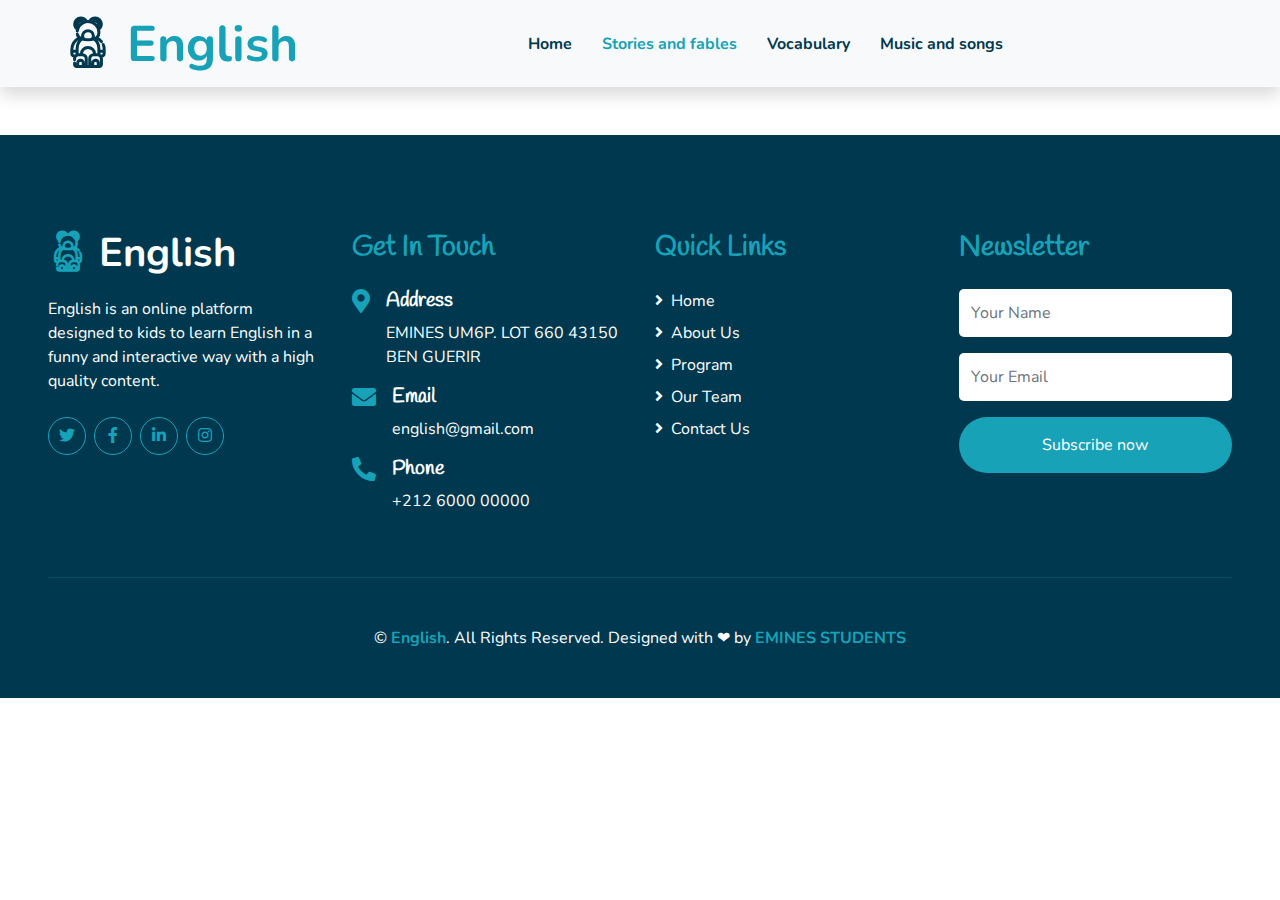
<file: stories.html>
<!DOCTYPE html>
<html lang="en">
  <head>
    <meta charset="utf-8" />
    <title>Stories and fables</title>
    <meta content="width=device-width, initial-scale=1.0" name="viewport" />
    <meta content="Free HTML Templates" name="keywords" />
    <meta content="Free HTML Templates" name="description" />

    <!-- Favicon -->
    <link href="img/favicon.ico" rel="icon" />

    <!-- Google Web Fonts -->
    <link rel="preconnect" href="https://fonts.gstatic.com" />
    <link
      href="https://fonts.googleapis.com/css2?family=Handlee&family=Nunito&display=swap"
      rel="stylesheet"
    />

    <!-- Font Awesome -->
    <link
      href="https://cdnjs.cloudflare.com/ajax/libs/font-awesome/5.10.0/css/all.min.css"
      rel="stylesheet"
    />

    <!-- Flaticon Font -->
    <link href="lib/flaticon/font/flaticon.css" rel="stylesheet" />

    <!-- Libraries Stylesheet -->
    <link href="lib/owlcarousel/assets/owl.carousel.min.css" rel="stylesheet" />
    <link href="lib/lightbox/css/lightbox.min.css" rel="stylesheet" />

    <!-- Customized Bootstrap Stylesheet -->
    <link href="css/style.css" rel="stylesheet" />
  </head>

  <body>
    <!-- Navbar Start -->
    <div class="container-fluid bg-light position-relative shadow">
      <nav
        class="navbar navbar-expand-lg bg-light navbar-light py-3 py-lg-0 px-0 px-lg-5"
      >
        <a
          href=""
          class="navbar-brand font-weight-bold text-secondary"
          style="font-size: 50px"
        >
          <i class="flaticon-043-teddy-bear"></i>
          <span class="text-primary">English</span>
        </a>
        <button
          type="button"
          class="navbar-toggler"
          data-toggle="collapse"
          data-target="#navbarCollapse"
        >
          <span class="navbar-toggler-icon"></span>
        </button>
        <div
          class="collapse navbar-collapse justify-content-between"
          id="navbarCollapse"
        >
          <div class="navbar-nav font-weight-bold mx-auto py-0">
            <a href="index.html" class="nav-item nav-link">Home</a>
            <a href="#" class="nav-item nav-link active">Stories and fables</a>
            <a href="vocabulary.html" class="nav-item nav-link">Vocabulary</a>
            <a href="videos.html" class="nav-item nav-link">Music and songs</a>
            <!--<div class="nav-item dropdown">
              <a
                href="#"
                class="nav-link dropdown-toggle"
                data-toggle="dropdown"
                >Pages</a
              >
              <div class="dropdown-menu rounded-0 m-0">
                <a href="blog.html" class="dropdown-item">Blog Grid</a>
                <a href="single.html" class="dropdown-item">Blog Detail</a>
              </div>
            </div>-->
            <!-- <a href="contact.html" class="nav-item nav-link">Contact</a> -->
          </div>
        </div>
      </nav>
    </div>
    <!-- Navbar End -->

    <!-- Footer Start -->
    <div
      class="container-fluid bg-secondary text-white mt-5 py-5 px-sm-3 px-md-5"
    >
      <div class="row pt-5">
        <div class="col-lg-3 col-md-6 mb-5">
          <a
            href=""
            class="navbar-brand font-weight-bold text-primary m-0 mb-4 p-0"
            style="font-size: 40px; line-height: 40px"
          >
            <i class="flaticon-043-teddy-bear"></i>
            <span class="text-white">English</span>
          </a>
          <p>
            English is an online platform designed to kids to learn English in a
            funny and interactive way with a high quality content.
          </p>
          <div class="d-flex justify-content-start mt-4">
            <a
              class="btn btn-outline-primary rounded-circle text-center mr-2 px-0"
              style="width: 38px; height: 38px"
              href="#"
              ><i class="fab fa-twitter"></i
            ></a>
            <a
              class="btn btn-outline-primary rounded-circle text-center mr-2 px-0"
              style="width: 38px; height: 38px"
              href="#"
              ><i class="fab fa-facebook-f"></i
            ></a>
            <a
              class="btn btn-outline-primary rounded-circle text-center mr-2 px-0"
              style="width: 38px; height: 38px"
              href="#"
              ><i class="fab fa-linkedin-in"></i
            ></a>
            <a
              class="btn btn-outline-primary rounded-circle text-center mr-2 px-0"
              style="width: 38px; height: 38px"
              href="#"
              ><i class="fab fa-instagram"></i
            ></a>
          </div>
        </div>
        <div class="col-lg-3 col-md-6 mb-5">
          <h3 class="text-primary mb-4">Get In Touch</h3>
          <div class="d-flex">
            <h4 class="fa fa-map-marker-alt text-primary"></h4>
            <div class="pl-3">
              <h5 class="text-white">Address</h5>
              <p>EMINES UM6P. LOT 660 43150 BEN GUERIR</p>
            </div>
          </div>
          <div class="d-flex">
            <h4 class="fa fa-envelope text-primary"></h4>
            <div class="pl-3">
              <h5 class="text-white">Email</h5>
              <p>english@gmail.com</p>
            </div>
          </div>
          <div class="d-flex">
            <h4 class="fa fa-phone-alt text-primary"></h4>
            <div class="pl-3">
              <h5 class="text-white">Phone</h5>
              <p>+212 6000 00000</p>
            </div>
          </div>
        </div>
        <div class="col-lg-3 col-md-6 mb-5">
          <h3 class="text-primary mb-4">Quick Links</h3>
          <div class="d-flex flex-column justify-content-start">
            <a class="text-white mb-2" href="#"
              ><i class="fa fa-angle-right mr-2"></i>Home</a
            >
            <a class="text-white mb-2" href="#"
              ><i class="fa fa-angle-right mr-2"></i>About Us</a
            >
            <a class="text-white mb-2" href="#"
              ><i class="fa fa-angle-right mr-2"></i>Program</a
            >
            <a class="text-white mb-2" href="#"
              ><i class="fa fa-angle-right mr-2"></i>Our Team</a
            >
            <a class="text-white" href="#"
              ><i class="fa fa-angle-right mr-2"></i>Contact Us</a
            >
          </div>
        </div>
        <div class="col-lg-3 col-md-6 mb-5">
          <h3 class="text-primary mb-4">Newsletter</h3>
          <form action="">
            <div class="form-group">
              <input
                type="text"
                class="form-control border-0 py-4"
                placeholder="Your Name"
                required="required"
              />
            </div>
            <div class="form-group">
              <input
                type="email"
                class="form-control border-0 py-4"
                placeholder="Your Email"
                required="required"
              />
            </div>
            <div>
              <button
                class="btn btn-primary btn-block border-0 py-3"
                type="submit"
              >
                Subscribe now
              </button>
            </div>
          </form>
        </div>
      </div>
      <div
        class="container-fluid pt-5"
        style="border-top: 1px solid rgba(23, 162, 184, 0.2)"
      >
        <p class="m-0 text-center text-white">
          &copy;
          <a class="text-primary font-weight-bold" href="#">English</a>. All
          Rights Reserved.

          <!--/*** This template is free as long as you keep the footer author’s credit link/attribution link/backlink. If you'd like to use the template without the footer author’s credit link/attribution link/backlink, you can purchase the Credit Removal License from "https://htmlcodex.com/credit-removal". Thank you for your support. ***/-->
          Designed with ❤ by
          <a
            class="text-primary font-weight-bold"
            href="https://www.emines-ingenieur.org/"
            >EMINES STUDENTS</a
          >
        </p>
      </div>
    </div>
    <!-- Footer End -->
    <!-- -------------------------------------------------------------------------------------------------------------------------------------->

    <!-- -------------------------------------------------------------------------------------------------------------------------------------->
    <!-- Back to Top -->
    <a href="#" class="btn btn-primary p-3 back-to-top"
      ><i class="fa fa-angle-double-up"></i
    ></a>

    <!-- JavaScript Libraries -->
    <script src="https://code.jquery.com/jquery-3.4.1.min.js"></script>
    <script src="https://stackpath.bootstrapcdn.com/bootstrap/4.4.1/js/bootstrap.bundle.min.js"></script>
    <script src="lib/easing/easing.min.js"></script>
    <script src="lib/owlcarousel/owl.carousel.min.js"></script>
    <script src="lib/isotope/isotope.pkgd.min.js"></script>
    <script src="lib/lightbox/js/lightbox.min.js"></script>

    <!-- Contact Javascript File -->
    <script src="mail/jqBootstrapValidation.min.js"></script>
    <script src="mail/contact.js"></script>

    <!-- Template Javascript -->
  </body>
</html>
</file>
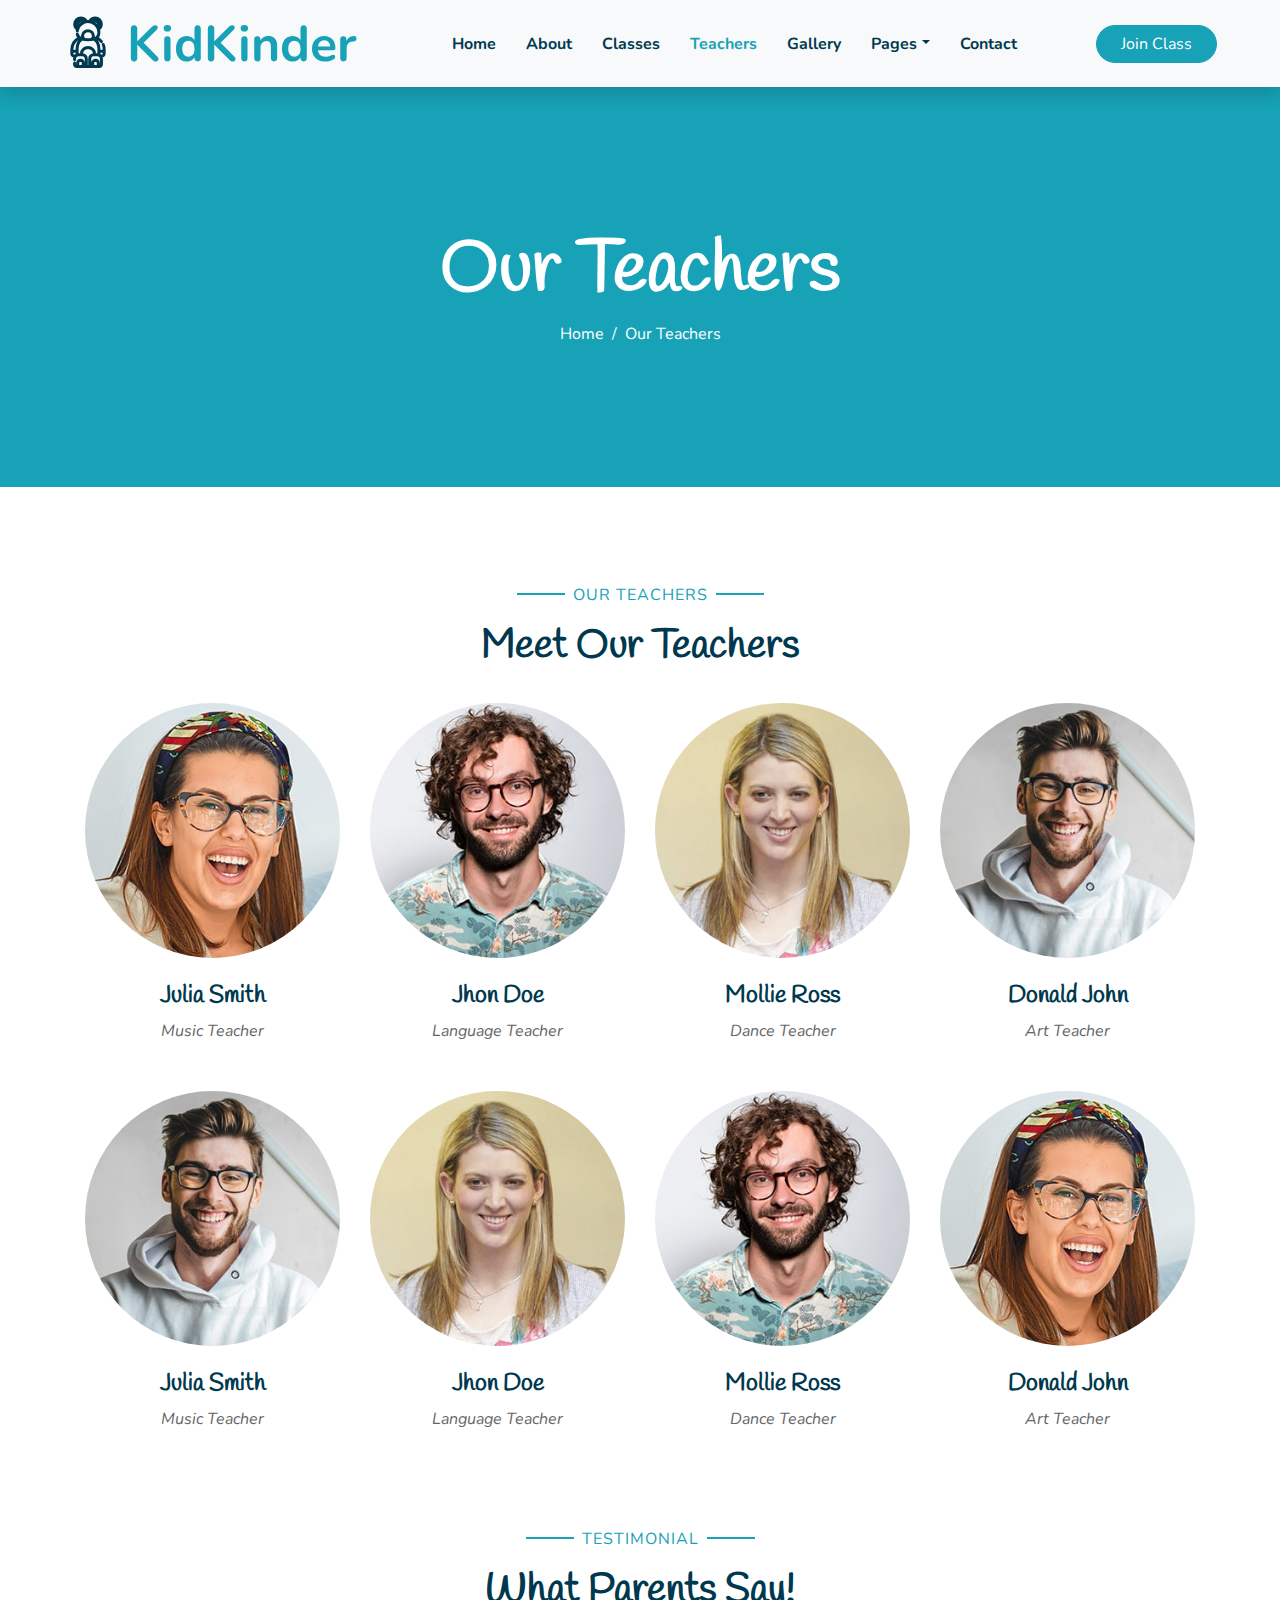
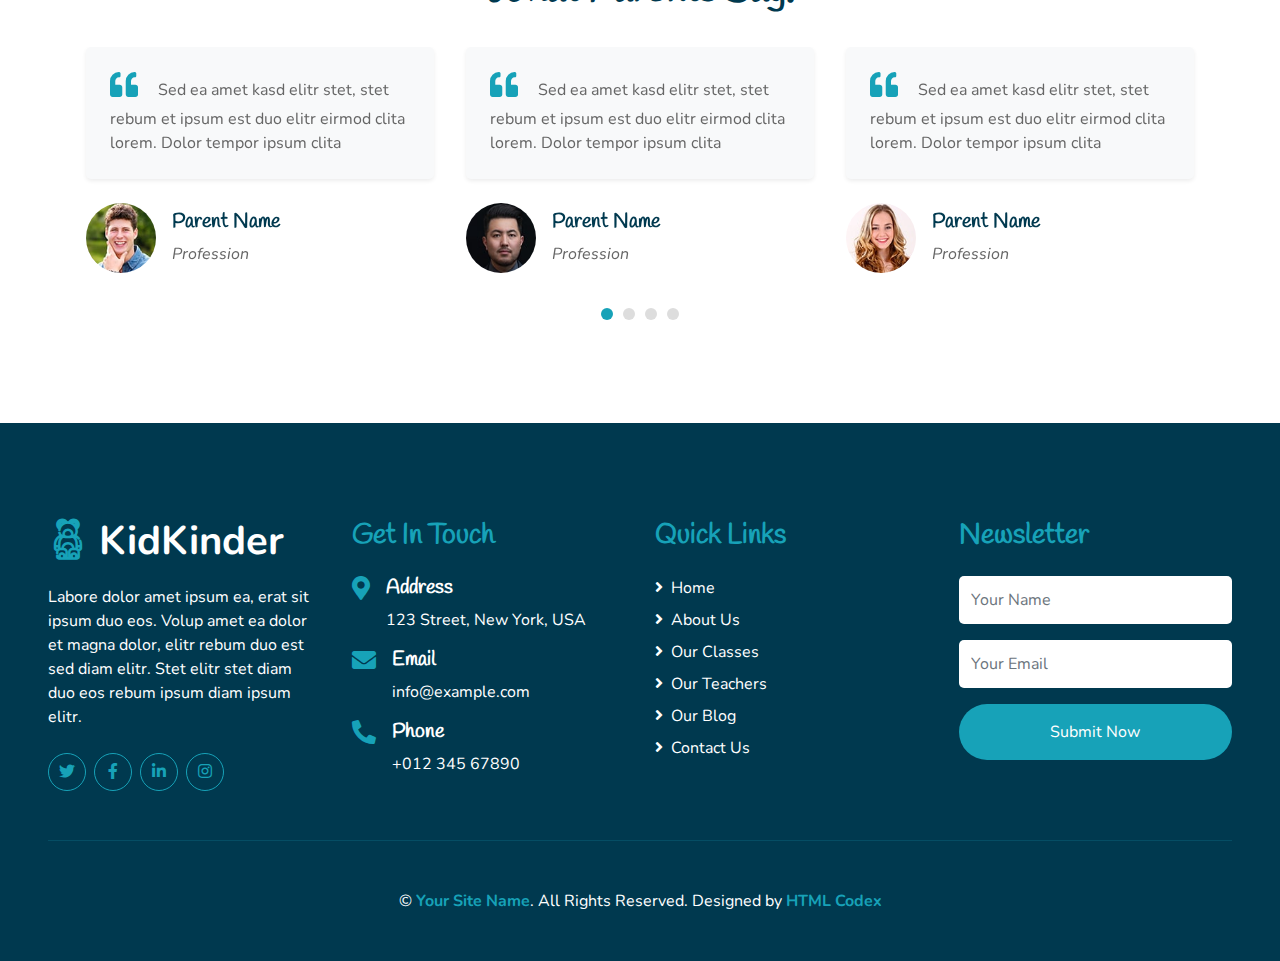
<file: team.html>
<!DOCTYPE html>
<html lang="en">

<head>
    <meta charset="utf-8">
    <title>KidKinder - Kindergarten Website Template</title>
    <meta content="width=device-width, initial-scale=1.0" name="viewport">
    <meta content="Free HTML Templates" name="keywords">
    <meta content="Free HTML Templates" name="description">

    <!-- Favicon -->
    <link href="img/favicon.ico" rel="icon">

    <!-- Google Web Fonts -->
    <link rel="preconnect" href="https://fonts.gstatic.com">
    <link href="https://fonts.googleapis.com/css2?family=Handlee&family=Nunito&display=swap" rel="stylesheet">

    <!-- Font Awesome -->
    <link href="https://cdnjs.cloudflare.com/ajax/libs/font-awesome/5.10.0/css/all.min.css" rel="stylesheet">

    <!-- Flaticon Font -->
    <link href="lib/flaticon/font/flaticon.css" rel="stylesheet">

    <!-- Libraries Stylesheet -->
    <link href="lib/owlcarousel/assets/owl.carousel.min.css" rel="stylesheet">
    <link href="lib/lightbox/css/lightbox.min.css" rel="stylesheet">

    <!-- Customized Bootstrap Stylesheet -->
    <link href="css/style.css" rel="stylesheet">
</head>

<body>
    <!-- Navbar Start -->
    <div class="container-fluid bg-light position-relative shadow">
        <nav class="navbar navbar-expand-lg bg-light navbar-light py-3 py-lg-0 px-0 px-lg-5">
            <a href="" class="navbar-brand font-weight-bold text-secondary" style="font-size: 50px;">
                <i class="flaticon-043-teddy-bear"></i>
                <span class="text-primary">KidKinder</span>
            </a>
            <button type="button" class="navbar-toggler" data-toggle="collapse" data-target="#navbarCollapse">
                <span class="navbar-toggler-icon"></span>
            </button>
            <div class="collapse navbar-collapse justify-content-between" id="navbarCollapse">
                <div class="navbar-nav font-weight-bold mx-auto py-0">
                    <a href="index.html" class="nav-item nav-link">Home</a>
                    <a href="about.html" class="nav-item nav-link">About</a>
                    <a href="class.html" class="nav-item nav-link">Classes</a>
                    <a href="team.html" class="nav-item nav-link active">Teachers</a>
                    <a href="gallery.html" class="nav-item nav-link">Gallery</a>
                    <div class="nav-item dropdown">
                        <a href="#" class="nav-link dropdown-toggle" data-toggle="dropdown">Pages</a>
                        <div class="dropdown-menu rounded-0 m-0">
                            <a href="blog.html" class="dropdown-item">Blog Grid</a>
                            <a href="single.html" class="dropdown-item">Blog Detail</a>
                        </div>
                    </div>
                    <a href="contact.html" class="nav-item nav-link">Contact</a>
                </div>
                <a href="" class="btn btn-primary px-4">Join Class</a>
            </div>
        </nav>
    </div>
    <!-- Navbar End -->


    <!-- Header Start -->
    <div class="container-fluid bg-primary mb-5">
        <div class="d-flex flex-column align-items-center justify-content-center" style="min-height: 400px">
            <h3 class="display-3 font-weight-bold text-white">Our Teachers</h3>
            <div class="d-inline-flex text-white">
                <p class="m-0"><a class="text-white" href="">Home</a></p>
                <p class="m-0 px-2">/</p>
                <p class="m-0">Our Teachers</p>
            </div>
        </div>
    </div>
    <!-- Header End -->


    <!-- Team Start -->
    <div class="container-fluid pt-5">
        <div class="container">
            <div class="text-center pb-2">
                <p class="section-title px-5"><span class="px-2">Our Teachers</span></p>
                <h1 class="mb-4">Meet Our Teachers</h1>
            </div>
            <div class="row">
                <div class="col-md-6 col-lg-3 text-center team mb-5">
                    <div class="position-relative overflow-hidden mb-4" style="border-radius: 100%;">
                        <img class="img-fluid w-100" src="img/team-1.jpg" alt="" >
                        <div
                            class="team-social d-flex align-items-center justify-content-center w-100 h-100 position-absolute">
                            <a class="btn btn-outline-light text-center mr-2 px-0" style="width: 38px; height: 38px;"
                                href="#"><i class="fab fa-twitter"></i></a>
                            <a class="btn btn-outline-light text-center mr-2 px-0" style="width: 38px; height: 38px;"
                                href="#"><i class="fab fa-facebook-f"></i></a>
                            <a class="btn btn-outline-light text-center px-0" style="width: 38px; height: 38px;"
                                href="#"><i class="fab fa-linkedin-in"></i></a>
                        </div>
                    </div>
                    <h4>Julia Smith</h4>
                    <i>Music Teacher</i>
                </div>
                <div class="col-md-6 col-lg-3 text-center team mb-5">
                    <div class="position-relative overflow-hidden mb-4" style="border-radius: 100%;">
                        <img class="img-fluid w-100" src="img/team-2.jpg" alt="" >
                        <div
                            class="team-social d-flex align-items-center justify-content-center w-100 h-100 position-absolute">
                            <a class="btn btn-outline-light text-center mr-2 px-0" style="width: 38px; height: 38px;"
                                href="#"><i class="fab fa-twitter"></i></a>
                            <a class="btn btn-outline-light text-center mr-2 px-0" style="width: 38px; height: 38px;"
                                href="#"><i class="fab fa-facebook-f"></i></a>
                            <a class="btn btn-outline-light text-center px-0" style="width: 38px; height: 38px;"
                                href="#"><i class="fab fa-linkedin-in"></i></a>
                        </div>
                    </div>
                    <h4>Jhon Doe</h4>
                    <i>Language Teacher</i>
                </div>
                <div class="col-md-6 col-lg-3 text-center team mb-5">
                    <div class="position-relative overflow-hidden mb-4" style="border-radius: 100%;">
                        <img class="img-fluid w-100" src="img/team-3.jpg" alt="" >
                        <div
                            class="team-social d-flex align-items-center justify-content-center w-100 h-100 position-absolute">
                            <a class="btn btn-outline-light text-center mr-2 px-0" style="width: 38px; height: 38px;"
                                href="#"><i class="fab fa-twitter"></i></a>
                            <a class="btn btn-outline-light text-center mr-2 px-0" style="width: 38px; height: 38px;"
                                href="#"><i class="fab fa-facebook-f"></i></a>
                            <a class="btn btn-outline-light text-center px-0" style="width: 38px; height: 38px;"
                                href="#"><i class="fab fa-linkedin-in"></i></a>
                        </div>
                    </div>
                    <h4>Mollie Ross</h4>
                    <i>Dance Teacher</i>
                </div>
                <div class="col-md-6 col-lg-3 text-center team mb-5">
                    <div class="position-relative overflow-hidden mb-4" style="border-radius: 100%;">
                        <img class="img-fluid w-100" src="img/team-4.jpg" alt="" >
                        <div
                            class="team-social d-flex align-items-center justify-content-center w-100 h-100 position-absolute">
                            <a class="btn btn-outline-light text-center mr-2 px-0" style="width: 38px; height: 38px;"
                                href="#"><i class="fab fa-twitter"></i></a>
                            <a class="btn btn-outline-light text-center mr-2 px-0" style="width: 38px; height: 38px;"
                                href="#"><i class="fab fa-facebook-f"></i></a>
                            <a class="btn btn-outline-light text-center px-0" style="width: 38px; height: 38px;"
                                href="#"><i class="fab fa-linkedin-in"></i></a>
                        </div>
                    </div>
                    <h4>Donald John</h4>
                    <i>Art Teacher</i>
                </div>
                <div class="col-md-6 col-lg-3 text-center team mb-5">
                    <div class="position-relative overflow-hidden mb-4" style="border-radius: 100%;">
                        <img class="img-fluid w-100" src="img/team-4.jpg" alt="" >
                        <div
                            class="team-social d-flex align-items-center justify-content-center w-100 h-100 position-absolute">
                            <a class="btn btn-outline-light text-center mr-2 px-0" style="width: 38px; height: 38px;"
                                href="#"><i class="fab fa-twitter"></i></a>
                            <a class="btn btn-outline-light text-center mr-2 px-0" style="width: 38px; height: 38px;"
                                href="#"><i class="fab fa-facebook-f"></i></a>
                            <a class="btn btn-outline-light text-center px-0" style="width: 38px; height: 38px;"
                                href="#"><i class="fab fa-linkedin-in"></i></a>
                        </div>
                    </div>
                    <h4>Julia Smith</h4>
                    <i>Music Teacher</i>
                </div>
                <div class="col-md-6 col-lg-3 text-center team mb-5">
                    <div class="position-relative overflow-hidden mb-4" style="border-radius: 100%;">
                        <img class="img-fluid w-100" src="img/team-3.jpg" alt="" >
                        <div
                            class="team-social d-flex align-items-center justify-content-center w-100 h-100 position-absolute">
                            <a class="btn btn-outline-light text-center mr-2 px-0" style="width: 38px; height: 38px;"
                                href="#"><i class="fab fa-twitter"></i></a>
                            <a class="btn btn-outline-light text-center mr-2 px-0" style="width: 38px; height: 38px;"
                                href="#"><i class="fab fa-facebook-f"></i></a>
                            <a class="btn btn-outline-light text-center px-0" style="width: 38px; height: 38px;"
                                href="#"><i class="fab fa-linkedin-in"></i></a>
                        </div>
                    </div>
                    <h4>Jhon Doe</h4>
                    <i>Language Teacher</i>
                </div>
                <div class="col-md-6 col-lg-3 text-center team mb-5">
                    <div class="position-relative overflow-hidden mb-4" style="border-radius: 100%;">
                        <img class="img-fluid w-100" src="img/team-2.jpg" alt="" >
                        <div
                            class="team-social d-flex align-items-center justify-content-center w-100 h-100 position-absolute">
                            <a class="btn btn-outline-light text-center mr-2 px-0" style="width: 38px; height: 38px;"
                                href="#"><i class="fab fa-twitter"></i></a>
                            <a class="btn btn-outline-light text-center mr-2 px-0" style="width: 38px; height: 38px;"
                                href="#"><i class="fab fa-facebook-f"></i></a>
                            <a class="btn btn-outline-light text-center px-0" style="width: 38px; height: 38px;"
                                href="#"><i class="fab fa-linkedin-in"></i></a>
                        </div>
                    </div>
                    <h4>Mollie Ross</h4>
                    <i>Dance Teacher</i>
                </div>
                <div class="col-md-6 col-lg-3 text-center team mb-5">
                    <div class="position-relative overflow-hidden mb-4" style="border-radius: 100%;">
                        <img class="img-fluid w-100" src="img/team-1.jpg" alt="" >
                        <div
                            class="team-social d-flex align-items-center justify-content-center w-100 h-100 position-absolute">
                            <a class="btn btn-outline-light text-center mr-2 px-0" style="width: 38px; height: 38px;"
                                href="#"><i class="fab fa-twitter"></i></a>
                            <a class="btn btn-outline-light text-center mr-2 px-0" style="width: 38px; height: 38px;"
                                href="#"><i class="fab fa-facebook-f"></i></a>
                            <a class="btn btn-outline-light text-center px-0" style="width: 38px; height: 38px;"
                                href="#"><i class="fab fa-linkedin-in"></i></a>
                        </div>
                    </div>
                    <h4>Donald John</h4>
                    <i>Art Teacher</i>
                </div>
            </div>
        </div>
    </div>
    <!-- Team End -->


    <!-- Testimonial Start -->
    <div class="container-fluid py-5">
        <div class="container p-0">
            <div class="text-center pb-2">
                <p class="section-title px-5"><span class="px-2">Testimonial</span></p>
                <h1 class="mb-4">What Parents Say!</h1>
            </div>
            <div class="owl-carousel testimonial-carousel">
                <div class="testimonial-item px-3">
                    <div class="bg-light shadow-sm rounded mb-4 p-4">
                        <h3 class="fas fa-quote-left text-primary mr-3"></h3>
                        Sed ea amet kasd elitr stet, stet rebum et ipsum est duo elitr eirmod clita lorem. Dolor tempor ipsum clita
                    </div>
                    <div class="d-flex align-items-center">
                        <img class="rounded-circle" src="img/testimonial-1.jpg" style="width: 70px; height: 70px;" alt="Image">
                        <div class="pl-3">
                            <h5>Parent Name</h5>
                            <i>Profession</i>
                        </div>
                    </div>
                </div>
                <div class="testimonial-item px-3">
                    <div class="bg-light shadow-sm rounded mb-4 p-4">
                        <h3 class="fas fa-quote-left text-primary mr-3"></h3>
                        Sed ea amet kasd elitr stet, stet rebum et ipsum est duo elitr eirmod clita lorem. Dolor tempor ipsum clita
                    </div>
                    <div class="d-flex align-items-center">
                        <img class="rounded-circle" src="img/testimonial-2.jpg" style="width: 70px; height: 70px;" alt="Image">
                        <div class="pl-3">
                            <h5>Parent Name</h5>
                            <i>Profession</i>
                        </div>
                    </div>
                </div>
                <div class="testimonial-item px-3">
                    <div class="bg-light shadow-sm rounded mb-4 p-4">
                        <h3 class="fas fa-quote-left text-primary mr-3"></h3>
                        Sed ea amet kasd elitr stet, stet rebum et ipsum est duo elitr eirmod clita lorem. Dolor tempor ipsum clita
                    </div>
                    <div class="d-flex align-items-center">
                        <img class="rounded-circle" src="img/testimonial-3.jpg" style="width: 70px; height: 70px;" alt="Image">
                        <div class="pl-3">
                            <h5>Parent Name</h5>
                            <i>Profession</i>
                        </div>
                    </div>
                </div>
                <div class="testimonial-item px-3">
                    <div class="bg-light shadow-sm rounded mb-4 p-4">
                        <h3 class="fas fa-quote-left text-primary mr-3"></h3>
                        Sed ea amet kasd elitr stet, stet rebum et ipsum est duo elitr eirmod clita lorem. Dolor tempor ipsum clita
                    </div>
                    <div class="d-flex align-items-center">
                        <img class="rounded-circle" src="img/testimonial-4.jpg" style="width: 70px; height: 70px;" alt="Image">
                        <div class="pl-3">
                            <h5>Parent Name</h5>
                            <i>Profession</i>
                        </div>
                    </div>
                </div>
            </div>
        </div>
    </div>
    <!-- Testimonial End -->


    <!-- Footer Start -->
    <div class="container-fluid bg-secondary text-white mt-5 py-5 px-sm-3 px-md-5">
        <div class="row pt-5">
            <div class="col-lg-3 col-md-6 mb-5">
                <a href="" class="navbar-brand font-weight-bold text-primary m-0 mb-4 p-0" style="font-size: 40px; line-height: 40px;">
                    <i class="flaticon-043-teddy-bear"></i>
                    <span class="text-white">KidKinder</span>
                </a>
                <p>Labore dolor amet ipsum ea, erat sit ipsum duo eos. Volup amet ea dolor et magna dolor, elitr rebum duo est sed diam elitr. Stet elitr stet diam duo eos rebum ipsum diam ipsum elitr.</p>
                <div class="d-flex justify-content-start mt-4">
                    <a class="btn btn-outline-primary rounded-circle text-center mr-2 px-0"
                        style="width: 38px; height: 38px;" href="#"><i class="fab fa-twitter"></i></a>
                    <a class="btn btn-outline-primary rounded-circle text-center mr-2 px-0"
                        style="width: 38px; height: 38px;" href="#"><i class="fab fa-facebook-f"></i></a>
                    <a class="btn btn-outline-primary rounded-circle text-center mr-2 px-0"
                        style="width: 38px; height: 38px;" href="#"><i class="fab fa-linkedin-in"></i></a>
                    <a class="btn btn-outline-primary rounded-circle text-center mr-2 px-0"
                        style="width: 38px; height: 38px;" href="#"><i class="fab fa-instagram"></i></a>
                </div>
            </div>
            <div class="col-lg-3 col-md-6 mb-5">
                <h3 class="text-primary mb-4">Get In Touch</h3>
                <div class="d-flex">
                    <h4 class="fa fa-map-marker-alt text-primary"></h4>
                    <div class="pl-3">
                        <h5 class="text-white">Address</h5>
                        <p>123 Street, New York, USA</p>
                    </div>
                </div>
                <div class="d-flex">
                    <h4 class="fa fa-envelope text-primary"></h4>
                    <div class="pl-3">
                        <h5 class="text-white">Email</h5>
                        <p>info@example.com</p>
                    </div>
                </div>
                <div class="d-flex">
                    <h4 class="fa fa-phone-alt text-primary"></h4>
                    <div class="pl-3">
                        <h5 class="text-white">Phone</h5>
                        <p>+012 345 67890</p>
                    </div>
                </div>
            </div>
            <div class="col-lg-3 col-md-6 mb-5">
                <h3 class="text-primary mb-4">Quick Links</h3>
                <div class="d-flex flex-column justify-content-start">
                    <a class="text-white mb-2" href="#"><i class="fa fa-angle-right mr-2"></i>Home</a>
                    <a class="text-white mb-2" href="#"><i class="fa fa-angle-right mr-2"></i>About Us</a>
                    <a class="text-white mb-2" href="#"><i class="fa fa-angle-right mr-2"></i>Our Classes</a>
                    <a class="text-white mb-2" href="#"><i class="fa fa-angle-right mr-2"></i>Our Teachers</a>
                    <a class="text-white mb-2" href="#"><i class="fa fa-angle-right mr-2"></i>Our Blog</a>
                    <a class="text-white" href="#"><i class="fa fa-angle-right mr-2"></i>Contact Us</a>
                </div>
            </div>
            <div class="col-lg-3 col-md-6 mb-5">
                <h3 class="text-primary mb-4">Newsletter</h3>
                <form action="">
                    <div class="form-group">
                        <input type="text" class="form-control border-0 py-4" placeholder="Your Name" required="required" />
                    </div>
                    <div class="form-group">
                        <input type="email" class="form-control border-0 py-4" placeholder="Your Email"
                            required="required" />
                    </div>
                    <div>
                        <button class="btn btn-primary btn-block border-0 py-3" type="submit">Submit Now</button>
                    </div>
                </form>
            </div>
        </div>
        <div class="container-fluid pt-5" style="border-top: 1px solid rgba(23, 162, 184, .2);;">
            <p class="m-0 text-center text-white">
                &copy; <a class="text-primary font-weight-bold" href="#">Your Site Name</a>. All Rights Reserved. 
				
				<!--/*** This template is free as long as you keep the footer author’s credit link/attribution link/backlink. If you'd like to use the template without the footer author’s credit link/attribution link/backlink, you can purchase the Credit Removal License from "https://htmlcodex.com/credit-removal". Thank you for your support. ***/-->
				Designed by <a class="text-primary font-weight-bold" href="https://htmlcodex.com">HTML Codex</a>
            </p>
        </div>
    </div>
    <!-- Footer End -->


    <!-- Back to Top -->
    <a href="#" class="btn btn-primary p-3 back-to-top"><i class="fa fa-angle-double-up"></i></a>


    <!-- JavaScript Libraries -->
    <script src="https://code.jquery.com/jquery-3.4.1.min.js"></script>
    <script src="https://stackpath.bootstrapcdn.com/bootstrap/4.4.1/js/bootstrap.bundle.min.js"></script>
    <script src="lib/easing/easing.min.js"></script>
    <script src="lib/owlcarousel/owl.carousel.min.js"></script>
    <script src="lib/isotope/isotope.pkgd.min.js"></script>
    <script src="lib/lightbox/js/lightbox.min.js"></script>

    <!-- Contact Javascript File -->
    <script src="mail/jqBootstrapValidation.min.js"></script>
    <script src="mail/contact.js"></script>

    <!-- Template Javascript -->
    <script src="js/main.js"></script>
</body>

</html>
</file>
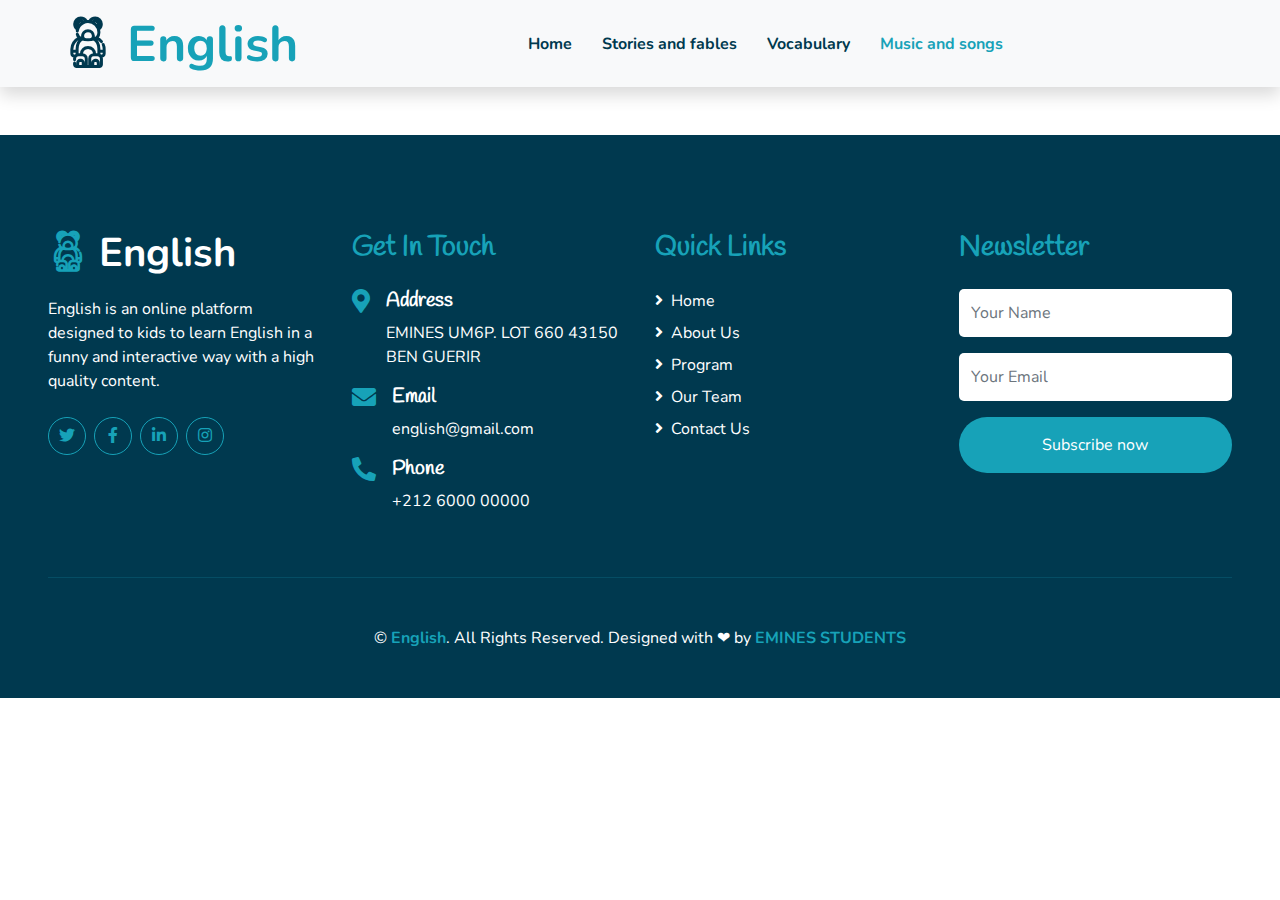
<file: videos.html>
<!DOCTYPE html>
<html lang="en">
  <head>
    <meta charset="utf-8" />
    <title>Music and songs</title>
    <meta content="width=device-width, initial-scale=1.0" name="viewport" />
    <meta content="Free HTML Templates" name="keywords" />
    <meta content="Free HTML Templates" name="description" />

    <!-- Favicon -->
    <link href="img/favicon.ico" rel="icon" />

    <!-- Google Web Fonts -->
    <link rel="preconnect" href="https://fonts.gstatic.com" />
    <link
      href="https://fonts.googleapis.com/css2?family=Handlee&family=Nunito&display=swap"
      rel="stylesheet"
    />

    <!-- Font Awesome -->
    <link
      href="https://cdnjs.cloudflare.com/ajax/libs/font-awesome/5.10.0/css/all.min.css"
      rel="stylesheet"
    />

    <!-- Flaticon Font -->
    <link href="lib/flaticon/font/flaticon.css" rel="stylesheet" />

    <!-- Libraries Stylesheet -->
    <link href="lib/owlcarousel/assets/owl.carousel.min.css" rel="stylesheet" />
    <link href="lib/lightbox/css/lightbox.min.css" rel="stylesheet" />

    <!-- Customized Bootstrap Stylesheet -->
    <link href="css/style.css" rel="stylesheet" />
  </head>

  <body>
    <!-- Navbar Start -->
    <div class="container-fluid bg-light position-relative shadow">
      <nav
        class="navbar navbar-expand-lg bg-light navbar-light py-3 py-lg-0 px-0 px-lg-5"
      >
        <a
          href=""
          class="navbar-brand font-weight-bold text-secondary"
          style="font-size: 50px"
        >
          <i class="flaticon-043-teddy-bear"></i>
          <span class="text-primary">English</span>
        </a>
        <button
          type="button"
          class="navbar-toggler"
          data-toggle="collapse"
          data-target="#navbarCollapse"
        >
          <span class="navbar-toggler-icon"></span>
        </button>
        <div
          class="collapse navbar-collapse justify-content-between"
          id="navbarCollapse"
        >
          <div class="navbar-nav font-weight-bold mx-auto py-0">
            <a href="index.html" class="nav-item nav-link">Home</a>
            <a href="stories.html" class="nav-item nav-link"
              >Stories and fables</a
            >
            <a href="vocabulary.html" class="nav-item nav-link">Vocabulary</a>
            <a href="" class="nav-item nav-link active">Music and songs</a>
            <!--<div class="nav-item dropdown">
              <a
                href="#"
                class="nav-link dropdown-toggle"
                data-toggle="dropdown"
                >Pages</a
              >
              <div class="dropdown-menu rounded-0 m-0">
                <a href="blog.html" class="dropdown-item">Blog Grid</a>
                <a href="single.html" class="dropdown-item">Blog Detail</a>
              </div>
            </div>-->
            <!-- <a href="contact.html" class="nav-item nav-link">Contact</a> -->
          </div>
        </div>
      </nav>
    </div>
    <!-- Navbar End -->
    <!-- -------------------------------------------------------------------------------------------------------------------------------------->

    <!-- -------------------------------------------------------------------------------------------------------------------------------------->
    <!-- Footer Start -->
    <div
      class="container-fluid bg-secondary text-white mt-5 py-5 px-sm-3 px-md-5"
    >
      <div class="row pt-5">
        <div class="col-lg-3 col-md-6 mb-5">
          <a
            href=""
            class="navbar-brand font-weight-bold text-primary m-0 mb-4 p-0"
            style="font-size: 40px; line-height: 40px"
          >
            <i class="flaticon-043-teddy-bear"></i>
            <span class="text-white">English</span>
          </a>
          <p>
            English is an online platform designed to kids to learn English in a
            funny and interactive way with a high quality content.
          </p>
          <div class="d-flex justify-content-start mt-4">
            <a
              class="btn btn-outline-primary rounded-circle text-center mr-2 px-0"
              style="width: 38px; height: 38px"
              href="#"
              ><i class="fab fa-twitter"></i
            ></a>
            <a
              class="btn btn-outline-primary rounded-circle text-center mr-2 px-0"
              style="width: 38px; height: 38px"
              href="#"
              ><i class="fab fa-facebook-f"></i
            ></a>
            <a
              class="btn btn-outline-primary rounded-circle text-center mr-2 px-0"
              style="width: 38px; height: 38px"
              href="#"
              ><i class="fab fa-linkedin-in"></i
            ></a>
            <a
              class="btn btn-outline-primary rounded-circle text-center mr-2 px-0"
              style="width: 38px; height: 38px"
              href="#"
              ><i class="fab fa-instagram"></i
            ></a>
          </div>
        </div>
        <div class="col-lg-3 col-md-6 mb-5">
          <h3 class="text-primary mb-4">Get In Touch</h3>
          <div class="d-flex">
            <h4 class="fa fa-map-marker-alt text-primary"></h4>
            <div class="pl-3">
              <h5 class="text-white">Address</h5>
              <p>EMINES UM6P. LOT 660 43150 BEN GUERIR</p>
            </div>
          </div>
          <div class="d-flex">
            <h4 class="fa fa-envelope text-primary"></h4>
            <div class="pl-3">
              <h5 class="text-white">Email</h5>
              <p>english@gmail.com</p>
            </div>
          </div>
          <div class="d-flex">
            <h4 class="fa fa-phone-alt text-primary"></h4>
            <div class="pl-3">
              <h5 class="text-white">Phone</h5>
              <p>+212 6000 00000</p>
            </div>
          </div>
        </div>
        <div class="col-lg-3 col-md-6 mb-5">
          <h3 class="text-primary mb-4">Quick Links</h3>
          <div class="d-flex flex-column justify-content-start">
            <a class="text-white mb-2" href="#"
              ><i class="fa fa-angle-right mr-2"></i>Home</a
            >
            <a class="text-white mb-2" href="#"
              ><i class="fa fa-angle-right mr-2"></i>About Us</a
            >
            <a class="text-white mb-2" href="#"
              ><i class="fa fa-angle-right mr-2"></i>Program</a
            >
            <a class="text-white mb-2" href="#"
              ><i class="fa fa-angle-right mr-2"></i>Our Team</a
            >
            <a class="text-white" href="#"
              ><i class="fa fa-angle-right mr-2"></i>Contact Us</a
            >
          </div>
        </div>
        <div class="col-lg-3 col-md-6 mb-5">
          <h3 class="text-primary mb-4">Newsletter</h3>
          <form action="">
            <div class="form-group">
              <input
                type="text"
                class="form-control border-0 py-4"
                placeholder="Your Name"
                required="required"
              />
            </div>
            <div class="form-group">
              <input
                type="email"
                class="form-control border-0 py-4"
                placeholder="Your Email"
                required="required"
              />
            </div>
            <div>
              <button
                class="btn btn-primary btn-block border-0 py-3"
                type="submit"
              >
                Subscribe now
              </button>
            </div>
          </form>
        </div>
      </div>
      <div
        class="container-fluid pt-5"
        style="border-top: 1px solid rgba(23, 162, 184, 0.2)"
      >
        <p class="m-0 text-center text-white">
          &copy;
          <a class="text-primary font-weight-bold" href="#">English</a>. All
          Rights Reserved.

          <!--/*** This template is free as long as you keep the footer author’s credit link/attribution link/backlink. If you'd like to use the template without the footer author’s credit link/attribution link/backlink, you can purchase the Credit Removal License from "https://htmlcodex.com/credit-removal". Thank you for your support. ***/-->
          Designed with ❤ by
          <a
            class="text-primary font-weight-bold"
            href="https://www.emines-ingenieur.org/"
            >EMINES STUDENTS</a
          >
        </p>
      </div>
    </div>
    <!-- Footer End -->

    <!-- Back to Top -->
    <a href="#" class="btn btn-primary p-3 back-to-top"
      ><i class="fa fa-angle-double-up"></i
    ></a>

    <!-- JavaScript Libraries -->
    <script src="https://code.jquery.com/jquery-3.4.1.min.js"></script>
    <script src="https://stackpath.bootstrapcdn.com/bootstrap/4.4.1/js/bootstrap.bundle.min.js"></script>
    <script src="lib/easing/easing.min.js"></script>
    <script src="lib/owlcarousel/owl.carousel.min.js"></script>
    <script src="lib/isotope/isotope.pkgd.min.js"></script>
    <script src="lib/lightbox/js/lightbox.min.js"></script>

    <!-- Contact Javascript File -->
    <script src="mail/jqBootstrapValidation.min.js"></script>
    <script src="mail/contact.js"></script>

    <!-- Template Javascript -->
  </body>
</html>
</file>
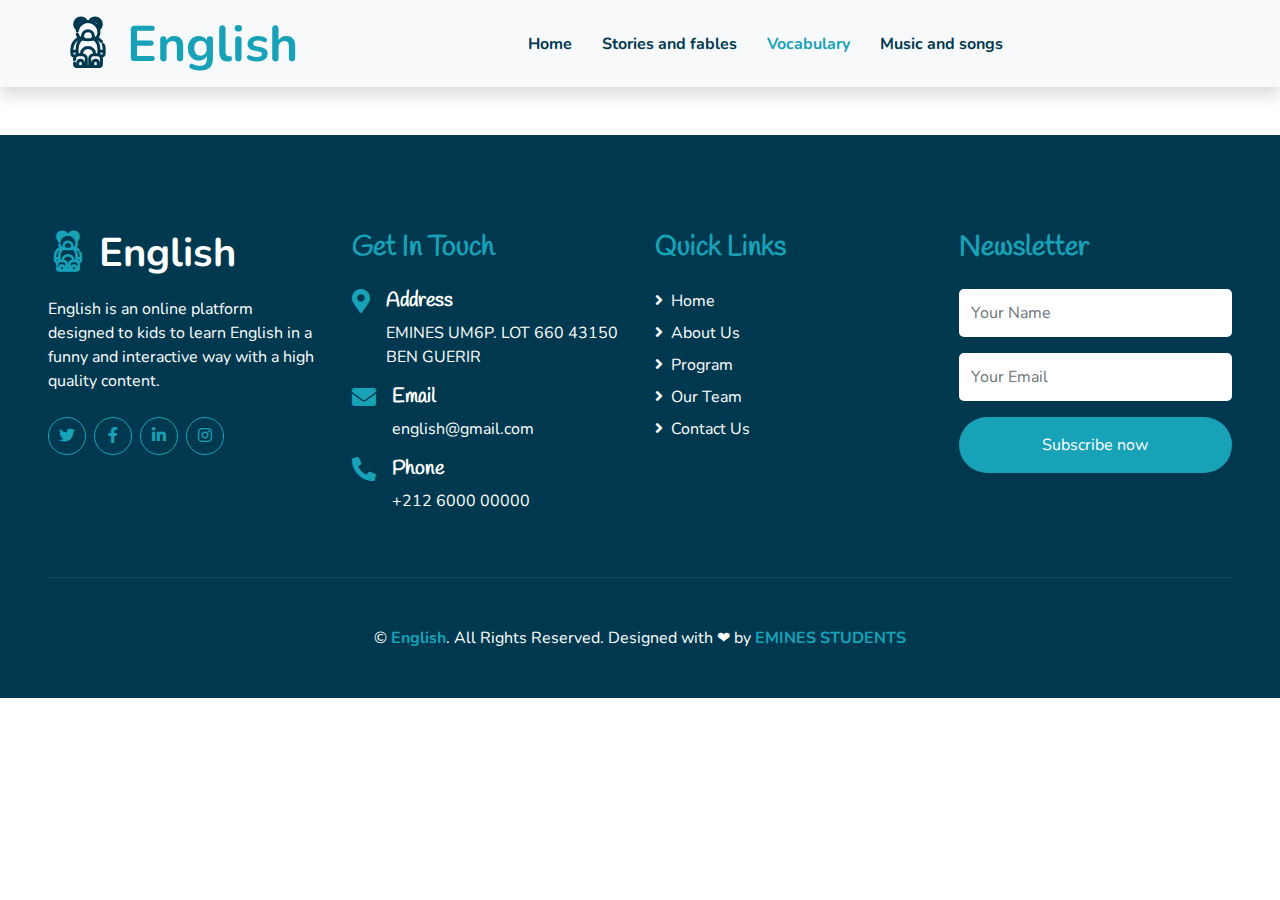
<file: vocabulary.html>
<!DOCTYPE html>
<html lang="en">
  <head>
    <meta charset="utf-8" />
    <title>Vocabulary</title>
    <meta content="width=device-width, initial-scale=1.0" name="viewport" />
    <meta content="Free HTML Templates" name="keywords" />
    <meta content="Free HTML Templates" name="description" />

    <!-- Favicon -->
    <link href="img/favicon.ico" rel="icon" />

    <!-- Google Web Fonts -->
    <link rel="preconnect" href="https://fonts.gstatic.com" />
    <link
      href="https://fonts.googleapis.com/css2?family=Handlee&family=Nunito&display=swap"
      rel="stylesheet"
    />

    <!-- Font Awesome -->
    <link
      href="https://cdnjs.cloudflare.com/ajax/libs/font-awesome/5.10.0/css/all.min.css"
      rel="stylesheet"
    />

    <!-- Flaticon Font -->
    <link href="lib/flaticon/font/flaticon.css" rel="stylesheet" />

    <!-- Libraries Stylesheet -->
    <link href="lib/owlcarousel/assets/owl.carousel.min.css" rel="stylesheet" />
    <link href="lib/lightbox/css/lightbox.min.css" rel="stylesheet" />

    <!-- Customized Bootstrap Stylesheet -->
    <link href="css/style.css" rel="stylesheet" />
  </head>

  <body>
    <!-- Navbar Start -->
    <div class="container-fluid bg-light position-relative shadow">
      <nav
        class="navbar navbar-expand-lg bg-light navbar-light py-3 py-lg-0 px-0 px-lg-5"
      >
        <a
          href=""
          class="navbar-brand font-weight-bold text-secondary"
          style="font-size: 50px"
        >
          <i class="flaticon-043-teddy-bear"></i>
          <span class="text-primary">English</span>
        </a>
        <button
          type="button"
          class="navbar-toggler"
          data-toggle="collapse"
          data-target="#navbarCollapse"
        >
          <span class="navbar-toggler-icon"></span>
        </button>
        <div
          class="collapse navbar-collapse justify-content-between"
          id="navbarCollapse"
        >
          <div class="navbar-nav font-weight-bold mx-auto py-0">
            <a href="index.html" class="nav-item nav-link">Home</a>
            <a href="stories.html" class="nav-item nav-link"
              >Stories and fables</a
            >
            <a href="" class="nav-item nav-link active">Vocabulary</a>
            <a href="videos.html" class="nav-item nav-link">Music and songs</a>
            <!--<div class="nav-item dropdown">
              <a
                href="#"
                class="nav-link dropdown-toggle"
                data-toggle="dropdown"
                >Pages</a
              >
              <div class="dropdown-menu rounded-0 m-0">
                <a href="blog.html" class="dropdown-item">Blog Grid</a>
                <a href="single.html" class="dropdown-item">Blog Detail</a>
              </div>
            </div>-->
            <!-- <a href="contact.html" class="nav-item nav-link">Contact</a> -->
          </div>
        </div>
      </nav>
    </div>
    <!-- Navbar End -->
    <!-- -------------------------------------------------------------------------------------------------------------------------------------->

    <!-- -------------------------------------------------------------------------------------------------------------------------------------->
    <!-- Footer Start -->
    <div
      class="container-fluid bg-secondary text-white mt-5 py-5 px-sm-3 px-md-5"
    >
      <div class="row pt-5">
        <div class="col-lg-3 col-md-6 mb-5">
          <a
            href=""
            class="navbar-brand font-weight-bold text-primary m-0 mb-4 p-0"
            style="font-size: 40px; line-height: 40px"
          >
            <i class="flaticon-043-teddy-bear"></i>
            <span class="text-white">English</span>
          </a>
          <p>
            English is an online platform designed to kids to learn English in a
            funny and interactive way with a high quality content.
          </p>
          <div class="d-flex justify-content-start mt-4">
            <a
              class="btn btn-outline-primary rounded-circle text-center mr-2 px-0"
              style="width: 38px; height: 38px"
              href="#"
              ><i class="fab fa-twitter"></i
            ></a>
            <a
              class="btn btn-outline-primary rounded-circle text-center mr-2 px-0"
              style="width: 38px; height: 38px"
              href="#"
              ><i class="fab fa-facebook-f"></i
            ></a>
            <a
              class="btn btn-outline-primary rounded-circle text-center mr-2 px-0"
              style="width: 38px; height: 38px"
              href="#"
              ><i class="fab fa-linkedin-in"></i
            ></a>
            <a
              class="btn btn-outline-primary rounded-circle text-center mr-2 px-0"
              style="width: 38px; height: 38px"
              href="#"
              ><i class="fab fa-instagram"></i
            ></a>
          </div>
        </div>
        <div class="col-lg-3 col-md-6 mb-5">
          <h3 class="text-primary mb-4">Get In Touch</h3>
          <div class="d-flex">
            <h4 class="fa fa-map-marker-alt text-primary"></h4>
            <div class="pl-3">
              <h5 class="text-white">Address</h5>
              <p>EMINES UM6P. LOT 660 43150 BEN GUERIR</p>
            </div>
          </div>
          <div class="d-flex">
            <h4 class="fa fa-envelope text-primary"></h4>
            <div class="pl-3">
              <h5 class="text-white">Email</h5>
              <p>english@gmail.com</p>
            </div>
          </div>
          <div class="d-flex">
            <h4 class="fa fa-phone-alt text-primary"></h4>
            <div class="pl-3">
              <h5 class="text-white">Phone</h5>
              <p>+212 6000 00000</p>
            </div>
          </div>
        </div>
        <div class="col-lg-3 col-md-6 mb-5">
          <h3 class="text-primary mb-4">Quick Links</h3>
          <div class="d-flex flex-column justify-content-start">
            <a class="text-white mb-2" href="#"
              ><i class="fa fa-angle-right mr-2"></i>Home</a
            >
            <a class="text-white mb-2" href="#"
              ><i class="fa fa-angle-right mr-2"></i>About Us</a
            >
            <a class="text-white mb-2" href="#"
              ><i class="fa fa-angle-right mr-2"></i>Program</a
            >
            <a class="text-white mb-2" href="#"
              ><i class="fa fa-angle-right mr-2"></i>Our Team</a
            >
            <a class="text-white" href="#"
              ><i class="fa fa-angle-right mr-2"></i>Contact Us</a
            >
          </div>
        </div>
        <div class="col-lg-3 col-md-6 mb-5">
          <h3 class="text-primary mb-4">Newsletter</h3>
          <form action="">
            <div class="form-group">
              <input
                type="text"
                class="form-control border-0 py-4"
                placeholder="Your Name"
                required="required"
              />
            </div>
            <div class="form-group">
              <input
                type="email"
                class="form-control border-0 py-4"
                placeholder="Your Email"
                required="required"
              />
            </div>
            <div>
              <button
                class="btn btn-primary btn-block border-0 py-3"
                type="submit"
              >
                Subscribe now
              </button>
            </div>
          </form>
        </div>
      </div>
      <div
        class="container-fluid pt-5"
        style="border-top: 1px solid rgba(23, 162, 184, 0.2)"
      >
        <p class="m-0 text-center text-white">
          &copy;
          <a class="text-primary font-weight-bold" href="#">English</a>. All
          Rights Reserved.

          <!--/*** This template is free as long as you keep the footer author’s credit link/attribution link/backlink. If you'd like to use the template without the footer author’s credit link/attribution link/backlink, you can purchase the Credit Removal License from "https://htmlcodex.com/credit-removal". Thank you for your support. ***/-->
          Designed with ❤ by
          <a
            class="text-primary font-weight-bold"
            href="https://www.emines-ingenieur.org/"
            >EMINES STUDENTS</a
          >
        </p>
      </div>
    </div>
    <!-- Footer End -->

    <!-- Back to Top -->
    <a href="#" class="btn btn-primary p-3 back-to-top"
      ><i class="fa fa-angle-double-up"></i
    ></a>

    <!-- JavaScript Libraries -->
    <script src="https://code.jquery.com/jquery-3.4.1.min.js"></script>
    <script src="https://stackpath.bootstrapcdn.com/bootstrap/4.4.1/js/bootstrap.bundle.min.js"></script>
    <script src="lib/easing/easing.min.js"></script>
    <script src="lib/owlcarousel/owl.carousel.min.js"></script>
    <script src="lib/isotope/isotope.pkgd.min.js"></script>
    <script src="lib/lightbox/js/lightbox.min.js"></script>

    <!-- Contact Javascript File -->
    <script src="mail/jqBootstrapValidation.min.js"></script>
    <script src="mail/contact.js"></script>

    <!-- Template Javascript -->
  </body>
</html>
</file>
<file: lib/flaticon/font/flaticon.css>
@font-face {
  font-family: "Flaticon";
  src: url("./Flaticon.eot");
  src: url("./Flaticon.eot?#iefix") format("embedded-opentype"),
       url("./Flaticon.woff2") format("woff2"),
       url("./Flaticon.woff") format("woff"),
       url("./Flaticon.ttf") format("truetype"),
       url("./Flaticon.svg#Flaticon") format("svg");
  font-weight: normal;
  font-style: normal;
}

@media screen and (-webkit-min-device-pixel-ratio:0) {
  @font-face {
    font-family: "Flaticon";
    src: url("./Flaticon.svg#Flaticon") format("svg");
  }
}

[class^="flaticon-"]:before, [class*=" flaticon-"]:before,
[class^="flaticon-"]:after, [class*=" flaticon-"]:after {   
  font-family: Flaticon;
        font-size: 20px;
font-style: normal;
margin-left: 20px;
}

.flaticon-001-swing:before { content: "\f100"; }
.flaticon-002-bricks:before { content: "\f101"; }
.flaticon-003-feeding-bottle:before { content: "\f102"; }
.flaticon-004-balloons:before { content: "\f103"; }
.flaticon-005-marker:before { content: "\f104"; }
.flaticon-006-spinning-top:before { content: "\f105"; }
.flaticon-007-sandbox:before { content: "\f106"; }
.flaticon-008-tambourine:before { content: "\f107"; }
.flaticon-009-bib:before { content: "\f108"; }
.flaticon-010-slide:before { content: "\f109"; }
.flaticon-011-mat:before { content: "\f10a"; }
.flaticon-012-kite:before { content: "\f10b"; }
.flaticon-013-brush:before { content: "\f10c"; }
.flaticon-014-blackboard:before { content: "\f10d"; }
.flaticon-015-potty:before { content: "\f10e"; }
.flaticon-016-apple:before { content: "\f10f"; }
.flaticon-017-toy-car:before { content: "\f110"; }
.flaticon-018-ball:before { content: "\f111"; }
.flaticon-019-pencil:before { content: "\f112"; }
.flaticon-020-rattle:before { content: "\f113"; }
.flaticon-021-juice-box:before { content: "\f114"; }
.flaticon-022-drum:before { content: "\f115"; }
.flaticon-023-girl:before { content: "\f116"; }
.flaticon-024-shape-toy:before { content: "\f117"; }
.flaticon-025-sandwich:before { content: "\f118"; }
.flaticon-026-paper-boat:before { content: "\f119"; }
.flaticon-027-xylophone:before { content: "\f11a"; }
.flaticon-028-kindergarten:before { content: "\f11b"; }
.flaticon-029-clock:before { content: "\f11c"; }
.flaticon-030-crayons:before { content: "\f11d"; }
.flaticon-031-bell:before { content: "\f11e"; }
.flaticon-032-book:before { content: "\f11f"; }
.flaticon-033-blocks:before { content: "\f120"; }
.flaticon-034-popsicle:before { content: "\f121"; }
.flaticon-035-table:before { content: "\f122"; }
.flaticon-036-boy:before { content: "\f123"; }
.flaticon-037-toys:before { content: "\f124"; }
.flaticon-038-locker:before { content: "\f125"; }
.flaticon-039-seesaw:before { content: "\f126"; }
.flaticon-040-puzzle:before { content: "\f127"; }
.flaticon-041-abacus:before { content: "\f128"; }
.flaticon-042-synthesizer:before { content: "\f129"; }
.flaticon-043-teddy-bear:before { content: "\f12a"; }
.flaticon-044-scissors:before { content: "\f12b"; }
.flaticon-045-cookies:before { content: "\f12c"; }
.flaticon-046-bucket:before { content: "\f12d"; }
.flaticon-047-backpack:before { content: "\f12e"; }
.flaticon-048-paper-plane:before { content: "\f12f"; }
.flaticon-049-cutlery:before { content: "\f130"; }
.flaticon-050-fence:before { content: "\f131"; }
</file>
<file: stylea.css>
@import url('https://fonts.googleapis.com/css2?family=Poppins:wght@200;300;400;500;600;700&display=swap');
*{
  margin: 0;
  padding: 0;
  box-sizing: border-box;
  font-family: 'Poppins',sans-serif;
}
section{
  min-height: 100vh;
  width: 100%;
  display: flex;
  align-items: center;
  justify-content: center;
  background: #009999;
  padding: 50px;
  position: relative;
  overflow: hidden;
  background-repeat: no-repeat;
  background-size: cover;
  background-color:#109FDC;
}
section::before{
  content: '';
  position: absolute;
  top: 0;
  left: 0;
  height: 100%;
  width: 100%;
  background: rgba(0, 0, 0, 0.6);
  opacity: 0;
  transition: all 0.4s ease;
}
section.active::before{
  opacity: 1;
}
.container{
  max-width: 1200px;
  width: 100%;
  display: flex;
  align-items: center;
  justify-content: space-between;
  flex-wrap: wrap;
  background: #fff;
  padding: 5px 10px;
  position: relative;
  box-shadow: 0 5px 10px rgba(0, 0, 0, 0.5);
}
 section.active .container{
   visibility: hidden;
 }
.container .main-video{
  position: absolute;
  top: 40%;
  left: 50%;
  transform: translate(-50%, -50%) scale(1);
  width: 100%;
  height: calc(100% / 1.5 - 5px);
  z-index: 999;
  opacity: 0;
  pointer-events: none;
  visibility: visible;
  transition: all 0.4s ease;
}
section.active .container .main-video{
  transform:translate(-50%, -50%) scale(1);
  opacity: 1;
  pointer-events: auto;
}
.container .main-video iframe,embed{
  height: 100%;
  width: 100%;
  object-fit: cover;
  outline: none;
  box-shadow: 0 5px 10px rgba(0, 0, 0, 0.2);
}
.container .main-video .close{
  position: absolute;
  top: -10px;
  right: -36px;
  font-size: 35px;
  color: #fff;
  cursor: pointer;
  transition: all 0.3s ease;
  z-index: 1000;
  pointer-events: auto;
  opacity: 0.6;
}
.container .main-video .close:hover{
  opacity: 1;
}
.container .videos,.p{
  position: relative;
  height: 300px;
  width: calc(100% / 2 - 5px);
  margin: 5px 0;
  cursor: pointer;
}
.container .videos::before{
  content: '';
  position: absolute;
  left: 0;
  top: 0;
  height: 100%;
  width: 100%;
  background: rgba(0,0,0,0.3);
  pointer-events: none;
}
.container .videos iframe{
  width: 100%;
  height: 100%;
  object-fit: cover;
  outline: none;
  pointer-events: none;
}
.container .videos i{
  position: absolute;
  top: 50%;
  left: 50%;
  transform: translate(-50%, -50%);
  font-size: 50px;
  color: #fff;
  pointer-events: none;
}
@media (max-width: 750px) {
  .container .main-video{
    position: fixed;
    width: 83%;
  }
  .container .videos{
    width: 100%;
    height: 320px;
  }
}
@media (max-width: 600px) {
  .container .videos{
    width: 100%;
    height: 250px;
  }
}
</file>
<file: stylequiz.css>
/* importing google fonts */
@import url('https://fonts.googleapis.com/css2?family=Poppins:wght@200;300;400;500;600;700&display=swap');
*{
    margin: 0;
    padding: 0;
    box-sizing: border-box;
    font-family: 'Poppins', sans-serif;
}

body{
    background: #007bff;
}

::selection{
    color: #fff;
    background: #007bff;
}

.start_btn,
.info_box,
.quiz_box,
.result_box{
    position: absolute;
    top: 50%;
    left: 50%;
    transform: translate(-50%, -50%);
    box-shadow: 0 4px 8px 0 rgba(0, 0, 0, 0.2), 
                0 6px 20px 0 rgba(0, 0, 0, 0.19);
}

.info_box.activeInfo,
.quiz_box.activeQuiz,
.result_box.activeResult{
    opacity: 1;
    z-index: 5;
    pointer-events: auto;
    transform: translate(-50%, -50%) scale(1);
}

.start_btn button{
    font-size: 25px;
    font-weight: 500;
    color: #007bff;
    padding: 15px 30px;
    outline: none;
    border: none;
    border-radius: 5px;
    background: #fff;
    cursor: pointer;
}

.info_box{
    width: 540px;
    background: #fff;
    border-radius: 5px;
    transform: translate(-50%, -50%) scale(0.9);
    opacity: 0;
    pointer-events: none;
    transition: all 0.3s ease;
}

.info_box .info-title{
    height: 60px;
    width: 100%;
    border-bottom: 1px solid lightgrey;
    display: flex;
    align-items: center;
    padding: 0 30px;
    border-radius: 5px 5px 0 0;
    font-size: 20px;
    font-weight: 600;
}

.info_box .info-list{
    padding: 15px 30px;
}

.info_box .info-list .info{
    margin: 5px 0;
    font-size: 17px;
}

.info_box .info-list .info span{
    font-weight: 600;
    color: #007bff;
}
.info_box .buttons{
    height: 60px;
    display: flex;
    align-items: center;
    justify-content: flex-end;
    padding: 0 30px;
    border-top: 1px solid lightgrey;
}

.info_box .buttons button{
    margin: 0 5px;
    height: 40px;
    width: 100px;
    font-size: 16px;
    font-weight: 500;
    cursor: pointer;
    border: none;
    outline: none;
    border-radius: 5px;
    border: 1px solid #007bff;
    transition: all 0.3s ease;
}

.quiz_box{
    width: 550px;
    background: #fff;
    border-radius: 5px;
    transform: translate(-50%, -50%) scale(0.9);
    opacity: 0;
    pointer-events: none;
    transition: all 0.3s ease;
}

.quiz_box header{
    position: relative;
    z-index: 2;
    height: 70px;
    padding: 0 30px;
    background: #fff;
    border-radius: 5px 5px 0 0;
    display: flex;
    align-items: center;
    justify-content: space-between;
    box-shadow: 0px 3px 5px 1px rgba(0,0,0,0.1);
}

.quiz_box header .title{
    font-size: 20px;
    font-weight: 600;
}

.quiz_box header .timer{
    color: #004085;
    background: #cce5ff;
    border: 1px solid #b8daff;
    height: 45px;
    padding: 0 8px;
    border-radius: 5px;
    display: flex;
    align-items: center;
    justify-content: space-between;
    width: 145px;
}

.quiz_box header .timer .time_left_txt{
    font-weight: 400;
    font-size: 17px;
    user-select: none;
}

.quiz_box header .timer .timer_sec{
    font-size: 18px;
    font-weight: 500;
    height: 30px;
    width: 45px;
    color: #fff;
    border-radius: 5px;
    line-height: 30px;
    text-align: center;
    background: #343a40;
    border: 1px solid #343a40;
    user-select: none;
}

.quiz_box header .time_line{
    position: absolute;
    bottom: 0px;
    left: 0px;
    height: 3px;
    background: #007bff;
}

section{
    padding: 25px 30px 20px 30px;
    background: #fff;
}

section .que_text{
    font-size: 25px;
    font-weight: 600;
}

section .option_list{
    padding: 20px 0px;
    display: block;   
}

section .option_list .option{
    background: aliceblue;
    border: 1px solid #84c5fe;
    border-radius: 5px;
    padding: 8px 15px;
    font-size: 17px;
    margin-bottom: 15px;
    cursor: pointer;
    transition: all 0.3s ease;
    display: flex;
    align-items: center;
    justify-content: space-between;
}

section .option_list .option:last-child{
    margin-bottom: 0px;
}

section .option_list .option:hover{
    color: #004085;
    background: #cce5ff;
    border: 1px solid #b8daff;
}

section .option_list .option.correct{
    color: #155724;
    background: #d4edda;
    border: 1px solid #c3e6cb;
}

section .option_list .option.incorrect{
    color: #721c24;
    background: #f8d7da;
    border: 1px solid #f5c6cb;
}

section .option_list .option.disabled{
    pointer-events: none;
}

section .option_list .option .icon{
    height: 26px;
    width: 26px;
    border: 2px solid transparent;
    border-radius: 50%;
    text-align: center;
    font-size: 13px;
    pointer-events: none;
    transition: all 0.3s ease;
    line-height: 24px;
}
.option_list .option .icon.tick{
    color: #23903c;
    border-color: #23903c;
    background: #d4edda;
}

.option_list .option .icon.cross{
    color: #a42834;
    background: #f8d7da;
    border-color: #a42834;
}

footer{
    height: 60px;
    padding: 0 30px;
    display: flex;
    align-items: center;
    justify-content: space-between;
    border-top: 1px solid lightgrey;
}

footer .total_que span{
    display: flex;
    user-select: none;
}

footer .total_que span p{
    font-weight: 500;
    padding: 0 5px;
}

footer .total_que span p:first-child{
    padding-left: 0px;
}

footer button{
    height: 40px;
    padding: 0 13px;
    font-size: 18px;
    font-weight: 400;
    cursor: pointer;
    border: none;
    outline: none;
    color: #fff;
    border-radius: 5px;
    background: #007bff;
    border: 1px solid #007bff;
    line-height: 10px;
    opacity: 0;
    pointer-events: none;
    transform: scale(0.95);
    transition: all 0.3s ease;
}

footer button:hover{
    background: #0263ca;
}

footer button.show{
    opacity: 1;
    pointer-events: auto;
    transform: scale(1);
}

.result_box{
    background: #fff;
    border-radius: 5px;
    display: flex;
    padding: 25px 30px;
    width: 450px;
    align-items: center;
    flex-direction: column;
    justify-content: center;
    transform: translate(-50%, -50%) scale(0.9);
    opacity: 0;
    pointer-events: none;
    transition: all 0.3s ease;
}

.result_box .icon{
    font-size: 100px;
    color: #007bff;
    margin-bottom: 10px;
}

.result_box .complete_text{
    font-size: 20px;
    font-weight: 500;
}

.result_box .score_text span{
    display: flex;
    margin: 10px 0;
    font-size: 18px;
    font-weight: 500;
}

.result_box .score_text span p{
    padding: 0 4px;
    font-weight: 600;
}

.result_box .buttons{
    display: flex;
    margin: 20px 0;
}

.result_box .buttons button{
    margin: 0 10px;
    height: 45px;
    padding: 0 20px;
    font-size: 18px;
    font-weight: 500;
    cursor: pointer;
    border: none;
    outline: none;
    border-radius: 5px;
    border: 1px solid #007bff;
    transition: all 0.3s ease;
}

.buttons button.restart{
    color: #fff;
    background: #007bff;
}

.buttons button.restart:hover{
    background: #0263ca;
}

.buttons button.quit{
    color: #007bff;
    background: #fff;
}

.buttons button.quit:hover{
    color: #fff;
    background: #007bff;
}
</file>
<file: css/style.css>
/******* Bootstrap Theming ********/
/*!
 * Bootstrap v4.5.3 (https://getbootstrap.com/)
 * Copyright 2011-2020 The Bootstrap Authors
 * Copyright 2011-2020 Twitter, Inc.
 * Licensed under MIT (https://github.com/twbs/bootstrap/blob/main/LICENSE)
 */
:root {
  --blue: #007bff;
  --indigo: #6610f2;
  --purple: #6f42c1;
  --pink: #e83e8c;
  --red: #dc3545;
  --orange: #fd7e14;
  --yellow: #ffc107;
  --green: #28a745;
  --teal: #20c997;
  --cyan: #17a2b8;
  --white: #fff;
  --gray: #6c757d;
  --gray-dark: #343a40;
  --primary: #17a2b8;
  --secondary: #00394f;
  --success: #28a745;
  --info: #17a2b8;
  --warning: #ffc107;
  --danger: #dc3545;
  --light: #f8f9fa;
  --dark: #343a40;
  --breakpoint-xs: 0;
  --breakpoint-sm: 576px;
  --breakpoint-md: 768px;
  --breakpoint-lg: 992px;
  --breakpoint-xl: 1200px;
  --font-family-sans-serif: "Nunito", sans-serif;
  --font-family-monospace: SFMono-Regular, Menlo, Monaco, Consolas, "Liberation Mono", "Courier New", monospace;
}

*,
*::before,
*::after {
  box-sizing: border-box;
}

html {
  font-family: sans-serif;
  line-height: 1.15;
  -webkit-text-size-adjust: 100%;
  -webkit-tap-highlight-color: rgba(0, 0, 0, 0);
}

article, aside, figcaption, figure, footer, header, hgroup, main, nav, section {
  display: block;
}

body {
  margin: 0;
  font-family: "Nunito", sans-serif;
  font-size: 1rem;
  font-weight: 400;
  line-height: 1.5;
  color: #666666;
  text-align: left;
  background-color: #fff;
}

[tabindex="-1"]:focus:not(:focus-visible) {
  outline: 0 !important;
}

hr {
  box-sizing: content-box;
  height: 0;
  overflow: visible;
}

h1, h2, h3, h4, h5, h6 {
  margin-top: 0;
  margin-bottom: 0.5rem;
}

p {
  margin-top: 0;
  margin-bottom: 1rem;
}

abbr[title],
abbr[data-original-title] {
  text-decoration: underline;
  text-decoration: underline dotted;
  cursor: help;
  border-bottom: 0;
  text-decoration-skip-ink: none;
}

address {
  margin-bottom: 1rem;
  font-style: normal;
  line-height: inherit;
}

ol,
ul,
dl {
  margin-top: 0;
  margin-bottom: 1rem;
}

ol ol,
ul ul,
ol ul,
ul ol {
  margin-bottom: 0;
}

dt {
  font-weight: 700;
}

dd {
  margin-bottom: .5rem;
  margin-left: 0;
}

blockquote {
  margin: 0 0 1rem;
}

b,
strong {
  font-weight: bolder;
}

small {
  font-size: 80%;
}

sub,
sup {
  position: relative;
  font-size: 75%;
  line-height: 0;
  vertical-align: baseline;
}

sub {
  bottom: -.25em;
}

sup {
  top: -.5em;
}

a {
  color: #17a2b8;
  text-decoration: none;
  background-color: transparent;
}

a:hover {
  color: #0f6674;
  text-decoration: underline;
}

a:not([href]):not([class]) {
  color: inherit;
  text-decoration: none;
}

a:not([href]):not([class]):hover {
  color: inherit;
  text-decoration: none;
}

pre,
code,
kbd,
samp {
  font-family: SFMono-Regular, Menlo, Monaco, Consolas, "Liberation Mono", "Courier New", monospace;
  font-size: 1em;
}

pre {
  margin-top: 0;
  margin-bottom: 1rem;
  overflow: auto;
  -ms-overflow-style: scrollbar;
}

figure {
  margin: 0 0 1rem;
}

img {
  vertical-align: middle;
  border-style: none;
}

svg {
  overflow: hidden;
  vertical-align: middle;
}

table {
  border-collapse: collapse;
}

caption {
  padding-top: 0.75rem;
  padding-bottom: 0.75rem;
  color: #6c757d;
  text-align: left;
  caption-side: bottom;
}

th {
  text-align: inherit;
  text-align: -webkit-match-parent;
}

label {
  display: inline-block;
  margin-bottom: 0.5rem;
}

button {
  border-radius: 0;
}

button:focus {
  outline: 1px dotted;
  outline: 5px auto -webkit-focus-ring-color;
}

input,
button,
select,
optgroup,
textarea {
  margin: 0;
  font-family: inherit;
  font-size: inherit;
  line-height: inherit;
}

button,
input {
  overflow: visible;
}

button,
select {
  text-transform: none;
}

[role="button"] {
  cursor: pointer;
}

select {
  word-wrap: normal;
}

button,
[type="button"],
[type="reset"],
[type="submit"] {
  -webkit-appearance: button;
}

button:not(:disabled),
[type="button"]:not(:disabled),
[type="reset"]:not(:disabled),
[type="submit"]:not(:disabled) {
  cursor: pointer;
}

button::-moz-focus-inner,
[type="button"]::-moz-focus-inner,
[type="reset"]::-moz-focus-inner,
[type="submit"]::-moz-focus-inner {
  padding: 0;
  border-style: none;
}

input[type="radio"],
input[type="checkbox"] {
  box-sizing: border-box;
  padding: 0;
}

textarea {
  overflow: auto;
  resize: vertical;
}

fieldset {
  min-width: 0;
  padding: 0;
  margin: 0;
  border: 0;
}

legend {
  display: block;
  width: 100%;
  max-width: 100%;
  padding: 0;
  margin-bottom: .5rem;
  font-size: 1.5rem;
  line-height: inherit;
  color: inherit;
  white-space: normal;
}

@media (max-width: 1200px) {
  legend {
    font-size: calc(1.275rem + 0.3vw) ;
  }
}

progress {
  vertical-align: baseline;
}

[type="number"]::-webkit-inner-spin-button,
[type="number"]::-webkit-outer-spin-button {
  height: auto;
}

[type="search"] {
  outline-offset: -2px;
  -webkit-appearance: none;
}

[type="search"]::-webkit-search-decoration {
  -webkit-appearance: none;
}

::-webkit-file-upload-button {
  font: inherit;
  -webkit-appearance: button;
}

output {
  display: inline-block;
}

summary {
  display: list-item;
  cursor: pointer;
}

template {
  display: none;
}

[hidden] {
  display: none !important;
}

h1, h2, h3, h4, h5, h6,
.h1, .h2, .h3, .h4, .h5, .h6 {
  margin-bottom: 0.5rem;
  font-family: "Handlee", cursive;
  font-weight: bold;
  line-height: 1.2;
  color: #00394f;
}

h1, .h1 {
  font-size: 2.5rem;
}

@media (max-width: 1200px) {
  h1, .h1 {
    font-size: calc(1.375rem + 1.5vw) ;
  }
}

h2, .h2 {
  font-size: 2rem;
}

@media (max-width: 1200px) {
  h2, .h2 {
    font-size: calc(1.325rem + 0.9vw) ;
  }
}

h3, .h3 {
  font-size: 1.75rem;
}

@media (max-width: 1200px) {
  h3, .h3 {
    font-size: calc(1.3rem + 0.6vw) ;
  }
}

h4, .h4 {
  font-size: 1.5rem;
}

@media (max-width: 1200px) {
  h4, .h4 {
    font-size: calc(1.275rem + 0.3vw) ;
  }
}

h5, .h5 {
  font-size: 1.25rem;
}

h6, .h6 {
  font-size: 1rem;
}

.lead {
  font-size: 1.25rem;
  font-weight: 300;
}

.display-1 {
  font-size: 6rem;
  font-weight: 300;
  line-height: 1.2;
}

@media (max-width: 1200px) {
  .display-1 {
    font-size: calc(1.725rem + 5.7vw) ;
  }
}

.display-2 {
  font-size: 5.5rem;
  font-weight: 300;
  line-height: 1.2;
}

@media (max-width: 1200px) {
  .display-2 {
    font-size: calc(1.675rem + 5.1vw) ;
  }
}

.display-3 {
  font-size: 4.5rem;
  font-weight: 300;
  line-height: 1.2;
}

@media (max-width: 1200px) {
  .display-3 {
    font-size: calc(1.575rem + 3.9vw) ;
  }
}

.display-4 {
  font-size: 3.5rem;
  font-weight: 300;
  line-height: 1.2;
}

@media (max-width: 1200px) {
  .display-4 {
    font-size: calc(1.475rem + 2.7vw) ;
  }
}

hr {
  margin-top: 1rem;
  margin-bottom: 1rem;
  border: 0;
  border-top: 1px solid rgba(0, 0, 0, 0.1);
}

small,
.small {
  font-size: 80%;
  font-weight: 400;
}

mark,
.mark {
  padding: 0.2em;
  background-color: #fcf8e3;
}

.list-unstyled {
  padding-left: 0;
  list-style: none;
}

.list-inline {
  padding-left: 0;
  list-style: none;
}

.list-inline-item {
  display: inline-block;
}

.list-inline-item:not(:last-child) {
  margin-right: 0.5rem;
}

.initialism {
  font-size: 90%;
  text-transform: uppercase;
}

.blockquote {
  margin-bottom: 1rem;
  font-size: 1.25rem;
}

.blockquote-footer {
  display: block;
  font-size: 80%;
  color: #6c757d;
}

.blockquote-footer::before {
  content: "\2014\00A0";
}

.img-fluid {
  max-width: 100%;
  height: auto;
}

.img-thumbnail {
  padding: 0.25rem;
  background-color: #fff;
  border: 1px solid #dee2e6;
  border-radius: 5px;
  max-width: 100%;
  height: auto;
}

.figure {
  display: inline-block;
}

.figure-img {
  margin-bottom: 0.5rem;
  line-height: 1;
}

.figure-caption {
  font-size: 90%;
  color: #6c757d;
}

code {
  font-size: 87.5%;
  color: #e83e8c;
  word-wrap: break-word;
}

a > code {
  color: inherit;
}

kbd {
  padding: 0.2rem 0.4rem;
  font-size: 87.5%;
  color: #fff;
  background-color: #212529;
  border-radius: 0.2rem;
}

kbd kbd {
  padding: 0;
  font-size: 100%;
  font-weight: 700;
}

pre {
  display: block;
  font-size: 87.5%;
  color: #212529;
}

pre code {
  font-size: inherit;
  color: inherit;
  word-break: normal;
}

.pre-scrollable {
  max-height: 340px;
  overflow-y: scroll;
}

.container,
.container-fluid,
.container-sm,
.container-md,
.container-lg,
.container-xl {
  width: 100%;
  padding-right: 15px;
  padding-left: 15px;
  margin-right: auto;
  margin-left: auto;
}

@media (min-width: 576px) {
  .container, .container-sm {
    max-width: 540px;
  }
}

@media (min-width: 768px) {
  .container, .container-sm, .container-md {
    max-width: 720px;
  }
}

@media (min-width: 992px) {
  .container, .container-sm, .container-md, .container-lg {
    max-width: 960px;
  }
}

@media (min-width: 1200px) {
  .container, .container-sm, .container-md, .container-lg, .container-xl {
    max-width: 1140px;
  }
}

.row {
  display: flex;
  flex-wrap: wrap;
  margin-right: -15px;
  margin-left: -15px;
}

.no-gutters {
  margin-right: 0;
  margin-left: 0;
}

.no-gutters > .col,
.no-gutters > [class*="col-"] {
  padding-right: 0;
  padding-left: 0;
}

.col-1, .col-2, .col-3, .col-4, .col-5, .col-6, .col-7, .col-8, .col-9, .col-10, .col-11, .col-12, .col,
.col-auto, .col-sm-1, .col-sm-2, .col-sm-3, .col-sm-4, .col-sm-5, .col-sm-6, .col-sm-7, .col-sm-8, .col-sm-9, .col-sm-10, .col-sm-11, .col-sm-12, .col-sm,
.col-sm-auto, .col-md-1, .col-md-2, .col-md-3, .col-md-4, .col-md-5, .col-md-6, .col-md-7, .col-md-8, .col-md-9, .col-md-10, .col-md-11, .col-md-12, .col-md,
.col-md-auto, .col-lg-1, .col-lg-2, .col-lg-3, .col-lg-4, .col-lg-5, .col-lg-6, .col-lg-7, .col-lg-8, .col-lg-9, .col-lg-10, .col-lg-11, .col-lg-12, .col-lg,
.col-lg-auto, .col-xl-1, .col-xl-2, .col-xl-3, .col-xl-4, .col-xl-5, .col-xl-6, .col-xl-7, .col-xl-8, .col-xl-9, .col-xl-10, .col-xl-11, .col-xl-12, .col-xl,
.col-xl-auto {
  position: relative;
  width: 100%;
  padding-right: 15px;
  padding-left: 15px;
}

.col {
  flex-basis: 0;
  flex-grow: 1;
  max-width: 100%;
}

.row-cols-1 > * {
  flex: 0 0 100%;
  max-width: 100%;
}

.row-cols-2 > * {
  flex: 0 0 50%;
  max-width: 50%;
}

.row-cols-3 > * {
  flex: 0 0 33.33333%;
  max-width: 33.33333%;
}

.row-cols-4 > * {
  flex: 0 0 25%;
  max-width: 25%;
}

.row-cols-5 > * {
  flex: 0 0 20%;
  max-width: 20%;
}

.row-cols-6 > * {
  flex: 0 0 16.66667%;
  max-width: 16.66667%;
}

.col-auto {
  flex: 0 0 auto;
  width: auto;
  max-width: 100%;
}

.col-1 {
  flex: 0 0 8.33333%;
  max-width: 8.33333%;
}

.col-2 {
  flex: 0 0 16.66667%;
  max-width: 16.66667%;
}

.col-3 {
  flex: 0 0 25%;
  max-width: 25%;
}

.col-4 {
  flex: 0 0 33.33333%;
  max-width: 33.33333%;
}

.col-5 {
  flex: 0 0 41.66667%;
  max-width: 41.66667%;
}

.col-6 {
  flex: 0 0 50%;
  max-width: 50%;
}

.col-7 {
  flex: 0 0 58.33333%;
  max-width: 58.33333%;
}

.col-8 {
  flex: 0 0 66.66667%;
  max-width: 66.66667%;
}

.col-9 {
  flex: 0 0 75%;
  max-width: 75%;
}

.col-10 {
  flex: 0 0 83.33333%;
  max-width: 83.33333%;
}

.col-11 {
  flex: 0 0 91.66667%;
  max-width: 91.66667%;
}

.col-12 {
  flex: 0 0 100%;
  max-width: 100%;
}

.order-first {
  order: -1;
}

.order-last {
  order: 13;
}

.order-0 {
  order: 0;
}

.order-1 {
  order: 1;
}

.order-2 {
  order: 2;
}

.order-3 {
  order: 3;
}

.order-4 {
  order: 4;
}

.order-5 {
  order: 5;
}

.order-6 {
  order: 6;
}

.order-7 {
  order: 7;
}

.order-8 {
  order: 8;
}

.order-9 {
  order: 9;
}

.order-10 {
  order: 10;
}

.order-11 {
  order: 11;
}

.order-12 {
  order: 12;
}

.offset-1 {
  margin-left: 8.33333%;
}

.offset-2 {
  margin-left: 16.66667%;
}

.offset-3 {
  margin-left: 25%;
}

.offset-4 {
  margin-left: 33.33333%;
}

.offset-5 {
  margin-left: 41.66667%;
}

.offset-6 {
  margin-left: 50%;
}

.offset-7 {
  margin-left: 58.33333%;
}

.offset-8 {
  margin-left: 66.66667%;
}

.offset-9 {
  margin-left: 75%;
}

.offset-10 {
  margin-left: 83.33333%;
}

.offset-11 {
  margin-left: 91.66667%;
}

@media (min-width: 576px) {
  .col-sm {
    flex-basis: 0;
    flex-grow: 1;
    max-width: 100%;
  }
  .row-cols-sm-1 > * {
    flex: 0 0 100%;
    max-width: 100%;
  }
  .row-cols-sm-2 > * {
    flex: 0 0 50%;
    max-width: 50%;
  }
  .row-cols-sm-3 > * {
    flex: 0 0 33.33333%;
    max-width: 33.33333%;
  }
  .row-cols-sm-4 > * {
    flex: 0 0 25%;
    max-width: 25%;
  }
  .row-cols-sm-5 > * {
    flex: 0 0 20%;
    max-width: 20%;
  }
  .row-cols-sm-6 > * {
    flex: 0 0 16.66667%;
    max-width: 16.66667%;
  }
  .col-sm-auto {
    flex: 0 0 auto;
    width: auto;
    max-width: 100%;
  }
  .col-sm-1 {
    flex: 0 0 8.33333%;
    max-width: 8.33333%;
  }
  .col-sm-2 {
    flex: 0 0 16.66667%;
    max-width: 16.66667%;
  }
  .col-sm-3 {
    flex: 0 0 25%;
    max-width: 25%;
  }
  .col-sm-4 {
    flex: 0 0 33.33333%;
    max-width: 33.33333%;
  }
  .col-sm-5 {
    flex: 0 0 41.66667%;
    max-width: 41.66667%;
  }
  .col-sm-6 {
    flex: 0 0 50%;
    max-width: 50%;
  }
  .col-sm-7 {
    flex: 0 0 58.33333%;
    max-width: 58.33333%;
  }
  .col-sm-8 {
    flex: 0 0 66.66667%;
    max-width: 66.66667%;
  }
  .col-sm-9 {
    flex: 0 0 75%;
    max-width: 75%;
  }
  .col-sm-10 {
    flex: 0 0 83.33333%;
    max-width: 83.33333%;
  }
  .col-sm-11 {
    flex: 0 0 91.66667%;
    max-width: 91.66667%;
  }
  .col-sm-12 {
    flex: 0 0 100%;
    max-width: 100%;
  }
  .order-sm-first {
    order: -1;
  }
  .order-sm-last {
    order: 13;
  }
  .order-sm-0 {
    order: 0;
  }
  .order-sm-1 {
    order: 1;
  }
  .order-sm-2 {
    order: 2;
  }
  .order-sm-3 {
    order: 3;
  }
  .order-sm-4 {
    order: 4;
  }
  .order-sm-5 {
    order: 5;
  }
  .order-sm-6 {
    order: 6;
  }
  .order-sm-7 {
    order: 7;
  }
  .order-sm-8 {
    order: 8;
  }
  .order-sm-9 {
    order: 9;
  }
  .order-sm-10 {
    order: 10;
  }
  .order-sm-11 {
    order: 11;
  }
  .order-sm-12 {
    order: 12;
  }
  .offset-sm-0 {
    margin-left: 0;
  }
  .offset-sm-1 {
    margin-left: 8.33333%;
  }
  .offset-sm-2 {
    margin-left: 16.66667%;
  }
  .offset-sm-3 {
    margin-left: 25%;
  }
  .offset-sm-4 {
    margin-left: 33.33333%;
  }
  .offset-sm-5 {
    margin-left: 41.66667%;
  }
  .offset-sm-6 {
    margin-left: 50%;
  }
  .offset-sm-7 {
    margin-left: 58.33333%;
  }
  .offset-sm-8 {
    margin-left: 66.66667%;
  }
  .offset-sm-9 {
    margin-left: 75%;
  }
  .offset-sm-10 {
    margin-left: 83.33333%;
  }
  .offset-sm-11 {
    margin-left: 91.66667%;
  }
}

@media (min-width: 768px) {
  .col-md {
    flex-basis: 0;
    flex-grow: 1;
    max-width: 100%;
  }
  .row-cols-md-1 > * {
    flex: 0 0 100%;
    max-width: 100%;
  }
  .row-cols-md-2 > * {
    flex: 0 0 50%;
    max-width: 50%;
  }
  .row-cols-md-3 > * {
    flex: 0 0 33.33333%;
    max-width: 33.33333%;
  }
  .row-cols-md-4 > * {
    flex: 0 0 25%;
    max-width: 25%;
  }
  .row-cols-md-5 > * {
    flex: 0 0 20%;
    max-width: 20%;
  }
  .row-cols-md-6 > * {
    flex: 0 0 16.66667%;
    max-width: 16.66667%;
  }
  .col-md-auto {
    flex: 0 0 auto;
    width: auto;
    max-width: 100%;
  }
  .col-md-1 {
    flex: 0 0 8.33333%;
    max-width: 8.33333%;
  }
  .col-md-2 {
    flex: 0 0 16.66667%;
    max-width: 16.66667%;
  }
  .col-md-3 {
    flex: 0 0 25%;
    max-width: 25%;
  }
  .col-md-4 {
    flex: 0 0 33.33333%;
    max-width: 33.33333%;
  }
  .col-md-5 {
    flex: 0 0 41.66667%;
    max-width: 41.66667%;
  }
  .col-md-6 {
    flex: 0 0 50%;
    max-width: 50%;
  }
  .col-md-7 {
    flex: 0 0 58.33333%;
    max-width: 58.33333%;
  }
  .col-md-8 {
    flex: 0 0 66.66667%;
    max-width: 66.66667%;
  }
  .col-md-9 {
    flex: 0 0 75%;
    max-width: 75%;
  }
  .col-md-10 {
    flex: 0 0 83.33333%;
    max-width: 83.33333%;
  }
  .col-md-11 {
    flex: 0 0 91.66667%;
    max-width: 91.66667%;
  }
  .col-md-12 {
    flex: 0 0 100%;
    max-width: 100%;
  }
  .order-md-first {
    order: -1;
  }
  .order-md-last {
    order: 13;
  }
  .order-md-0 {
    order: 0;
  }
  .order-md-1 {
    order: 1;
  }
  .order-md-2 {
    order: 2;
  }
  .order-md-3 {
    order: 3;
  }
  .order-md-4 {
    order: 4;
  }
  .order-md-5 {
    order: 5;
  }
  .order-md-6 {
    order: 6;
  }
  .order-md-7 {
    order: 7;
  }
  .order-md-8 {
    order: 8;
  }
  .order-md-9 {
    order: 9;
  }
  .order-md-10 {
    order: 10;
  }
  .order-md-11 {
    order: 11;
  }
  .order-md-12 {
    order: 12;
  }
  .offset-md-0 {
    margin-left: 0;
  }
  .offset-md-1 {
    margin-left: 8.33333%;
  }
  .offset-md-2 {
    margin-left: 16.66667%;
  }
  .offset-md-3 {
    margin-left: 25%;
  }
  .offset-md-4 {
    margin-left: 33.33333%;
  }
  .offset-md-5 {
    margin-left: 41.66667%;
  }
  .offset-md-6 {
    margin-left: 50%;
  }
  .offset-md-7 {
    margin-left: 58.33333%;
  }
  .offset-md-8 {
    margin-left: 66.66667%;
  }
  .offset-md-9 {
    margin-left: 75%;
  }
  .offset-md-10 {
    margin-left: 83.33333%;
  }
  .offset-md-11 {
    margin-left: 91.66667%;
  }
}

@media (min-width: 992px) {
  .col-lg {
    flex-basis: 0;
    flex-grow: 1;
    max-width: 100%;
  }
  .row-cols-lg-1 > * {
    flex: 0 0 100%;
    max-width: 100%;
  }
  .row-cols-lg-2 > * {
    flex: 0 0 50%;
    max-width: 50%;
  }
  .row-cols-lg-3 > * {
    flex: 0 0 33.33333%;
    max-width: 33.33333%;
  }
  .row-cols-lg-4 > * {
    flex: 0 0 25%;
    max-width: 25%;
  }
  .row-cols-lg-5 > * {
    flex: 0 0 20%;
    max-width: 20%;
  }
  .row-cols-lg-6 > * {
    flex: 0 0 16.66667%;
    max-width: 16.66667%;
  }
  .col-lg-auto {
    flex: 0 0 auto;
    width: auto;
    max-width: 100%;
  }
  .col-lg-1 {
    flex: 0 0 8.33333%;
    max-width: 8.33333%;
  }
  .col-lg-2 {
    flex: 0 0 16.66667%;
    max-width: 16.66667%;
  }
  .col-lg-3 {
    flex: 0 0 25%;
    max-width: 25%;
  }
  .col-lg-4 {
    flex: 0 0 33.33333%;
    max-width: 33.33333%;
  }
  .col-lg-5 {
    flex: 0 0 41.66667%;
    max-width: 41.66667%;
  }
  .col-lg-6 {
    flex: 0 0 50%;
    max-width: 50%;
  }
  .col-lg-7 {
    flex: 0 0 58.33333%;
    max-width: 58.33333%;
  }
  .col-lg-8 {
    flex: 0 0 66.66667%;
    max-width: 66.66667%;
  }
  .col-lg-9 {
    flex: 0 0 75%;
    max-width: 75%;
  }
  .col-lg-10 {
    flex: 0 0 83.33333%;
    max-width: 83.33333%;
  }
  .col-lg-11 {
    flex: 0 0 91.66667%;
    max-width: 91.66667%;
  }
  .col-lg-12 {
    flex: 0 0 100%;
    max-width: 100%;
  }
  .order-lg-first {
    order: -1;
  }
  .order-lg-last {
    order: 13;
  }
  .order-lg-0 {
    order: 0;
  }
  .order-lg-1 {
    order: 1;
  }
  .order-lg-2 {
    order: 2;
  }
  .order-lg-3 {
    order: 3;
  }
  .order-lg-4 {
    order: 4;
  }
  .order-lg-5 {
    order: 5;
  }
  .order-lg-6 {
    order: 6;
  }
  .order-lg-7 {
    order: 7;
  }
  .order-lg-8 {
    order: 8;
  }
  .order-lg-9 {
    order: 9;
  }
  .order-lg-10 {
    order: 10;
  }
  .order-lg-11 {
    order: 11;
  }
  .order-lg-12 {
    order: 12;
  }
  .offset-lg-0 {
    margin-left: 0;
  }
  .offset-lg-1 {
    margin-left: 8.33333%;
  }
  .offset-lg-2 {
    margin-left: 16.66667%;
  }
  .offset-lg-3 {
    margin-left: 25%;
  }
  .offset-lg-4 {
    margin-left: 33.33333%;
  }
  .offset-lg-5 {
    margin-left: 41.66667%;
  }
  .offset-lg-6 {
    margin-left: 50%;
  }
  .offset-lg-7 {
    margin-left: 58.33333%;
  }
  .offset-lg-8 {
    margin-left: 66.66667%;
  }
  .offset-lg-9 {
    margin-left: 75%;
  }
  .offset-lg-10 {
    margin-left: 83.33333%;
  }
  .offset-lg-11 {
    margin-left: 91.66667%;
  }
}

@media (min-width: 1200px) {
  .col-xl {
    flex-basis: 0;
    flex-grow: 1;
    max-width: 100%;
  }
  .row-cols-xl-1 > * {
    flex: 0 0 100%;
    max-width: 100%;
  }
  .row-cols-xl-2 > * {
    flex: 0 0 50%;
    max-width: 50%;
  }
  .row-cols-xl-3 > * {
    flex: 0 0 33.33333%;
    max-width: 33.33333%;
  }
  .row-cols-xl-4 > * {
    flex: 0 0 25%;
    max-width: 25%;
  }
  .row-cols-xl-5 > * {
    flex: 0 0 20%;
    max-width: 20%;
  }
  .row-cols-xl-6 > * {
    flex: 0 0 16.66667%;
    max-width: 16.66667%;
  }
  .col-xl-auto {
    flex: 0 0 auto;
    width: auto;
    max-width: 100%;
  }
  .col-xl-1 {
    flex: 0 0 8.33333%;
    max-width: 8.33333%;
  }
  .col-xl-2 {
    flex: 0 0 16.66667%;
    max-width: 16.66667%;
  }
  .col-xl-3 {
    flex: 0 0 25%;
    max-width: 25%;
  }
  .col-xl-4 {
    flex: 0 0 33.33333%;
    max-width: 33.33333%;
  }
  .col-xl-5 {
    flex: 0 0 41.66667%;
    max-width: 41.66667%;
  }
  .col-xl-6 {
    flex: 0 0 50%;
    max-width: 50%;
  }
  .col-xl-7 {
    flex: 0 0 58.33333%;
    max-width: 58.33333%;
  }
  .col-xl-8 {
    flex: 0 0 66.66667%;
    max-width: 66.66667%;
  }
  .col-xl-9 {
    flex: 0 0 75%;
    max-width: 75%;
  }
  .col-xl-10 {
    flex: 0 0 83.33333%;
    max-width: 83.33333%;
  }
  .col-xl-11 {
    flex: 0 0 91.66667%;
    max-width: 91.66667%;
  }
  .col-xl-12 {
    flex: 0 0 100%;
    max-width: 100%;
  }
  .order-xl-first {
    order: -1;
  }
  .order-xl-last {
    order: 13;
  }
  .order-xl-0 {
    order: 0;
  }
  .order-xl-1 {
    order: 1;
  }
  .order-xl-2 {
    order: 2;
  }
  .order-xl-3 {
    order: 3;
  }
  .order-xl-4 {
    order: 4;
  }
  .order-xl-5 {
    order: 5;
  }
  .order-xl-6 {
    order: 6;
  }
  .order-xl-7 {
    order: 7;
  }
  .order-xl-8 {
    order: 8;
  }
  .order-xl-9 {
    order: 9;
  }
  .order-xl-10 {
    order: 10;
  }
  .order-xl-11 {
    order: 11;
  }
  .order-xl-12 {
    order: 12;
  }
  .offset-xl-0 {
    margin-left: 0;
  }
  .offset-xl-1 {
    margin-left: 8.33333%;
  }
  .offset-xl-2 {
    margin-left: 16.66667%;
  }
  .offset-xl-3 {
    margin-left: 25%;
  }
  .offset-xl-4 {
    margin-left: 33.33333%;
  }
  .offset-xl-5 {
    margin-left: 41.66667%;
  }
  .offset-xl-6 {
    margin-left: 50%;
  }
  .offset-xl-7 {
    margin-left: 58.33333%;
  }
  .offset-xl-8 {
    margin-left: 66.66667%;
  }
  .offset-xl-9 {
    margin-left: 75%;
  }
  .offset-xl-10 {
    margin-left: 83.33333%;
  }
  .offset-xl-11 {
    margin-left: 91.66667%;
  }
}

.table {
  width: 100%;
  margin-bottom: 1rem;
  color: #666666;
}

.table th,
.table td {
  padding: 0.75rem;
  vertical-align: top;
  border-top: 1px solid #dee2e6;
}

.table thead th {
  vertical-align: bottom;
  border-bottom: 2px solid #dee2e6;
}

.table tbody + tbody {
  border-top: 2px solid #dee2e6;
}

.table-sm th,
.table-sm td {
  padding: 0.3rem;
}

.table-bordered {
  border: 1px solid #dee2e6;
}

.table-bordered th,
.table-bordered td {
  border: 1px solid #dee2e6;
}

.table-bordered thead th,
.table-bordered thead td {
  border-bottom-width: 2px;
}

.table-borderless th,
.table-borderless td,
.table-borderless thead th,
.table-borderless tbody + tbody {
  border: 0;
}

.table-striped tbody tr:nth-of-type(odd) {
  background-color: rgba(0, 0, 0, 0.05);
}

.table-hover tbody tr:hover {
  color: #666666;
  background-color: rgba(0, 0, 0, 0.075);
}

.table-primary,
.table-primary > th,
.table-primary > td {
  background-color: #bee5eb;
}

.table-primary th,
.table-primary td,
.table-primary thead th,
.table-primary tbody + tbody {
  border-color: #86cfda;
}

.table-hover .table-primary:hover {
  background-color: #abdde5;
}

.table-hover .table-primary:hover > td,
.table-hover .table-primary:hover > th {
  background-color: #abdde5;
}

.table-secondary,
.table-secondary > th,
.table-secondary > td {
  background-color: #b8c8ce;
}

.table-secondary th,
.table-secondary td,
.table-secondary thead th,
.table-secondary tbody + tbody {
  border-color: #7a98a3;
}

.table-hover .table-secondary:hover {
  background-color: #a9bcc4;
}

.table-hover .table-secondary:hover > td,
.table-hover .table-secondary:hover > th {
  background-color: #a9bcc4;
}

.table-success,
.table-success > th,
.table-success > td {
  background-color: #c3e6cb;
}

.table-success th,
.table-success td,
.table-success thead th,
.table-success tbody + tbody {
  border-color: #8fd19e;
}

.table-hover .table-success:hover {
  background-color: #b1dfbb;
}

.table-hover .table-success:hover > td,
.table-hover .table-success:hover > th {
  background-color: #b1dfbb;
}

.table-info,
.table-info > th,
.table-info > td {
  background-color: #bee5eb;
}

.table-info th,
.table-info td,
.table-info thead th,
.table-info tbody + tbody {
  border-color: #86cfda;
}

.table-hover .table-info:hover {
  background-color: #abdde5;
}

.table-hover .table-info:hover > td,
.table-hover .table-info:hover > th {
  background-color: #abdde5;
}

.table-warning,
.table-warning > th,
.table-warning > td {
  background-color: #ffeeba;
}

.table-warning th,
.table-warning td,
.table-warning thead th,
.table-warning tbody + tbody {
  border-color: #ffdf7e;
}

.table-hover .table-warning:hover {
  background-color: #ffe8a1;
}

.table-hover .table-warning:hover > td,
.table-hover .table-warning:hover > th {
  background-color: #ffe8a1;
}

.table-danger,
.table-danger > th,
.table-danger > td {
  background-color: #f5c6cb;
}

.table-danger th,
.table-danger td,
.table-danger thead th,
.table-danger tbody + tbody {
  border-color: #ed969e;
}

.table-hover .table-danger:hover {
  background-color: #f1b0b7;
}

.table-hover .table-danger:hover > td,
.table-hover .table-danger:hover > th {
  background-color: #f1b0b7;
}

.table-light,
.table-light > th,
.table-light > td {
  background-color: #fdfdfe;
}

.table-light th,
.table-light td,
.table-light thead th,
.table-light tbody + tbody {
  border-color: #fbfcfc;
}

.table-hover .table-light:hover {
  background-color: #ececf6;
}

.table-hover .table-light:hover > td,
.table-hover .table-light:hover > th {
  background-color: #ececf6;
}

.table-dark,
.table-dark > th,
.table-dark > td {
  background-color: #c6c8ca;
}

.table-dark th,
.table-dark td,
.table-dark thead th,
.table-dark tbody + tbody {
  border-color: #95999c;
}

.table-hover .table-dark:hover {
  background-color: #b9bbbe;
}

.table-hover .table-dark:hover > td,
.table-hover .table-dark:hover > th {
  background-color: #b9bbbe;
}

.table-active,
.table-active > th,
.table-active > td {
  background-color: rgba(0, 0, 0, 0.075);
}

.table-hover .table-active:hover {
  background-color: rgba(0, 0, 0, 0.075);
}

.table-hover .table-active:hover > td,
.table-hover .table-active:hover > th {
  background-color: rgba(0, 0, 0, 0.075);
}

.table .thead-dark th {
  color: #fff;
  background-color: #343a40;
  border-color: #454d55;
}

.table .thead-light th {
  color: #495057;
  background-color: #e9ecef;
  border-color: #dee2e6;
}

.table-dark {
  color: #fff;
  background-color: #343a40;
}

.table-dark th,
.table-dark td,
.table-dark thead th {
  border-color: #454d55;
}

.table-dark.table-bordered {
  border: 0;
}

.table-dark.table-striped tbody tr:nth-of-type(odd) {
  background-color: rgba(255, 255, 255, 0.05);
}

.table-dark.table-hover tbody tr:hover {
  color: #fff;
  background-color: rgba(255, 255, 255, 0.075);
}

@media (max-width: 575.98px) {
  .table-responsive-sm {
    display: block;
    width: 100%;
    overflow-x: auto;
    -webkit-overflow-scrolling: touch;
  }
  .table-responsive-sm > .table-bordered {
    border: 0;
  }
}

@media (max-width: 767.98px) {
  .table-responsive-md {
    display: block;
    width: 100%;
    overflow-x: auto;
    -webkit-overflow-scrolling: touch;
  }
  .table-responsive-md > .table-bordered {
    border: 0;
  }
}

@media (max-width: 991.98px) {
  .table-responsive-lg {
    display: block;
    width: 100%;
    overflow-x: auto;
    -webkit-overflow-scrolling: touch;
  }
  .table-responsive-lg > .table-bordered {
    border: 0;
  }
}

@media (max-width: 1199.98px) {
  .table-responsive-xl {
    display: block;
    width: 100%;
    overflow-x: auto;
    -webkit-overflow-scrolling: touch;
  }
  .table-responsive-xl > .table-bordered {
    border: 0;
  }
}

.table-responsive {
  display: block;
  width: 100%;
  overflow-x: auto;
  -webkit-overflow-scrolling: touch;
}

.table-responsive > .table-bordered {
  border: 0;
}

.form-control {
  display: block;
  width: 100%;
  height: calc(1.5em + 0.75rem + 2px);
  padding: 0.375rem 0.75rem;
  font-size: 1rem;
  font-weight: 400;
  line-height: 1.5;
  color: #495057;
  background-color: #fff;
  background-clip: padding-box;
  border: 1px solid #ced4da;
  border-radius: 5px;
  transition: border-color 0.15s ease-in-out, box-shadow 0.15s ease-in-out;
}

@media (prefers-reduced-motion: reduce) {
  .form-control {
    transition: none;
  }
}

.form-control::-ms-expand {
  background-color: transparent;
  border: 0;
}

.form-control:-moz-focusring {
  color: transparent;
  text-shadow: 0 0 0 #495057;
}

.form-control:focus {
  color: #495057;
  background-color: #fff;
  border-color: #63d9ec;
  outline: 0;
  box-shadow: 0 0 0 0.2rem rgba(23, 162, 184, 0.25);
}

.form-control::placeholder {
  color: #6c757d;
  opacity: 1;
}

.form-control:disabled, .form-control[readonly] {
  background-color: #e9ecef;
  opacity: 1;
}

input[type="date"].form-control,
input[type="time"].form-control,
input[type="datetime-local"].form-control,
input[type="month"].form-control {
  appearance: none;
}

select.form-control:focus::-ms-value {
  color: #495057;
  background-color: #fff;
}

.form-control-file,
.form-control-range {
  display: block;
  width: 100%;
}

.col-form-label {
  padding-top: calc(0.375rem + 1px);
  padding-bottom: calc(0.375rem + 1px);
  margin-bottom: 0;
  font-size: inherit;
  line-height: 1.5;
}

.col-form-label-lg {
  padding-top: calc(0.5rem + 1px);
  padding-bottom: calc(0.5rem + 1px);
  font-size: 1.25rem;
  line-height: 1.5;
}

.col-form-label-sm {
  padding-top: calc(0.25rem + 1px);
  padding-bottom: calc(0.25rem + 1px);
  font-size: 0.875rem;
  line-height: 1.5;
}

.form-control-plaintext {
  display: block;
  width: 100%;
  padding: 0.375rem 0;
  margin-bottom: 0;
  font-size: 1rem;
  line-height: 1.5;
  color: #666666;
  background-color: transparent;
  border: solid transparent;
  border-width: 1px 0;
}

.form-control-plaintext.form-control-sm, .form-control-plaintext.form-control-lg {
  padding-right: 0;
  padding-left: 0;
}

.form-control-sm {
  height: calc(1.5em + 0.5rem + 2px);
  padding: 0.25rem 0.5rem;
  font-size: 0.875rem;
  line-height: 1.5;
  border-radius: 0.2rem;
}

.form-control-lg {
  height: calc(1.5em + 1rem + 2px);
  padding: 0.5rem 1rem;
  font-size: 1.25rem;
  line-height: 1.5;
  border-radius: 0.3rem;
}

select.form-control[size], select.form-control[multiple] {
  height: auto;
}

textarea.form-control {
  height: auto;
}

.form-group {
  margin-bottom: 1rem;
}

.form-text {
  display: block;
  margin-top: 0.25rem;
}

.form-row {
  display: flex;
  flex-wrap: wrap;
  margin-right: -5px;
  margin-left: -5px;
}

.form-row > .col,
.form-row > [class*="col-"] {
  padding-right: 5px;
  padding-left: 5px;
}

.form-check {
  position: relative;
  display: block;
  padding-left: 1.25rem;
}

.form-check-input {
  position: absolute;
  margin-top: 0.3rem;
  margin-left: -1.25rem;
}

.form-check-input[disabled] ~ .form-check-label,
.form-check-input:disabled ~ .form-check-label {
  color: #6c757d;
}

.form-check-label {
  margin-bottom: 0;
}

.form-check-inline {
  display: inline-flex;
  align-items: center;
  padding-left: 0;
  margin-right: 0.75rem;
}

.form-check-inline .form-check-input {
  position: static;
  margin-top: 0;
  margin-right: 0.3125rem;
  margin-left: 0;
}

.valid-feedback {
  display: none;
  width: 100%;
  margin-top: 0.25rem;
  font-size: 80%;
  color: #28a745;
}

.valid-tooltip {
  position: absolute;
  top: 100%;
  left: 0;
  z-index: 5;
  display: none;
  max-width: 100%;
  padding: 0.25rem 0.5rem;
  margin-top: .1rem;
  font-size: 0.875rem;
  line-height: 1.5;
  color: #fff;
  background-color: rgba(40, 167, 69, 0.9);
  border-radius: 5px;
}

.was-validated :valid ~ .valid-feedback,
.was-validated :valid ~ .valid-tooltip,
.is-valid ~ .valid-feedback,
.is-valid ~ .valid-tooltip {
  display: block;
}

.was-validated .form-control:valid, .form-control.is-valid {
  border-color: #28a745;
  padding-right: calc(1.5em + 0.75rem);
  background-image: url("data:image/svg+xml,%3csvg xmlns='http://www.w3.org/2000/svg' width='8' height='8' viewBox='0 0 8 8'%3e%3cpath fill='%2328a745' d='M2.3 6.73L.6 4.53c-.4-1.04.46-1.4 1.1-.8l1.1 1.4 3.4-3.8c.6-.63 1.6-.27 1.2.7l-4 4.6c-.43.5-.8.4-1.1.1z'/%3e%3c/svg%3e");
  background-repeat: no-repeat;
  background-position: right calc(0.375em + 0.1875rem) center;
  background-size: calc(0.75em + 0.375rem) calc(0.75em + 0.375rem);
}

.was-validated .form-control:valid:focus, .form-control.is-valid:focus {
  border-color: #28a745;
  box-shadow: 0 0 0 0.2rem rgba(40, 167, 69, 0.25);
}

.was-validated textarea.form-control:valid, textarea.form-control.is-valid {
  padding-right: calc(1.5em + 0.75rem);
  background-position: top calc(0.375em + 0.1875rem) right calc(0.375em + 0.1875rem);
}

.was-validated .custom-select:valid, .custom-select.is-valid {
  border-color: #28a745;
  padding-right: calc(0.75em + 2.3125rem);
  background: url("data:image/svg+xml,%3csvg xmlns='http://www.w3.org/2000/svg' width='4' height='5' viewBox='0 0 4 5'%3e%3cpath fill='%23343a40' d='M2 0L0 2h4zm0 5L0 3h4z'/%3e%3c/svg%3e") no-repeat right 0.75rem center/8px 10px, url("data:image/svg+xml,%3csvg xmlns='http://www.w3.org/2000/svg' width='8' height='8' viewBox='0 0 8 8'%3e%3cpath fill='%2328a745' d='M2.3 6.73L.6 4.53c-.4-1.04.46-1.4 1.1-.8l1.1 1.4 3.4-3.8c.6-.63 1.6-.27 1.2.7l-4 4.6c-.43.5-.8.4-1.1.1z'/%3e%3c/svg%3e") #fff no-repeat center right 1.75rem/calc(0.75em + 0.375rem) calc(0.75em + 0.375rem);
}

.was-validated .custom-select:valid:focus, .custom-select.is-valid:focus {
  border-color: #28a745;
  box-shadow: 0 0 0 0.2rem rgba(40, 167, 69, 0.25);
}

.was-validated .form-check-input:valid ~ .form-check-label, .form-check-input.is-valid ~ .form-check-label {
  color: #28a745;
}

.was-validated .form-check-input:valid ~ .valid-feedback,
.was-validated .form-check-input:valid ~ .valid-tooltip, .form-check-input.is-valid ~ .valid-feedback,
.form-check-input.is-valid ~ .valid-tooltip {
  display: block;
}

.was-validated .custom-control-input:valid ~ .custom-control-label, .custom-control-input.is-valid ~ .custom-control-label {
  color: #28a745;
}

.was-validated .custom-control-input:valid ~ .custom-control-label::before, .custom-control-input.is-valid ~ .custom-control-label::before {
  border-color: #28a745;
}

.was-validated .custom-control-input:valid:checked ~ .custom-control-label::before, .custom-control-input.is-valid:checked ~ .custom-control-label::before {
  border-color: #34ce57;
  background-color: #34ce57;
}

.was-validated .custom-control-input:valid:focus ~ .custom-control-label::before, .custom-control-input.is-valid:focus ~ .custom-control-label::before {
  box-shadow: 0 0 0 0.2rem rgba(40, 167, 69, 0.25);
}

.was-validated .custom-control-input:valid:focus:not(:checked) ~ .custom-control-label::before, .custom-control-input.is-valid:focus:not(:checked) ~ .custom-control-label::before {
  border-color: #28a745;
}

.was-validated .custom-file-input:valid ~ .custom-file-label, .custom-file-input.is-valid ~ .custom-file-label {
  border-color: #28a745;
}

.was-validated .custom-file-input:valid:focus ~ .custom-file-label, .custom-file-input.is-valid:focus ~ .custom-file-label {
  border-color: #28a745;
  box-shadow: 0 0 0 0.2rem rgba(40, 167, 69, 0.25);
}

.invalid-feedback {
  display: none;
  width: 100%;
  margin-top: 0.25rem;
  font-size: 80%;
  color: #dc3545;
}

.invalid-tooltip {
  position: absolute;
  top: 100%;
  left: 0;
  z-index: 5;
  display: none;
  max-width: 100%;
  padding: 0.25rem 0.5rem;
  margin-top: .1rem;
  font-size: 0.875rem;
  line-height: 1.5;
  color: #fff;
  background-color: rgba(220, 53, 69, 0.9);
  border-radius: 5px;
}

.was-validated :invalid ~ .invalid-feedback,
.was-validated :invalid ~ .invalid-tooltip,
.is-invalid ~ .invalid-feedback,
.is-invalid ~ .invalid-tooltip {
  display: block;
}

.was-validated .form-control:invalid, .form-control.is-invalid {
  border-color: #dc3545;
  padding-right: calc(1.5em + 0.75rem);
  background-image: url("data:image/svg+xml,%3csvg xmlns='http://www.w3.org/2000/svg' width='12' height='12' fill='none' stroke='%23dc3545' viewBox='0 0 12 12'%3e%3ccircle cx='6' cy='6' r='4.5'/%3e%3cpath stroke-linejoin='round' d='M5.8 3.6h.4L6 6.5z'/%3e%3ccircle cx='6' cy='8.2' r='.6' fill='%23dc3545' stroke='none'/%3e%3c/svg%3e");
  background-repeat: no-repeat;
  background-position: right calc(0.375em + 0.1875rem) center;
  background-size: calc(0.75em + 0.375rem) calc(0.75em + 0.375rem);
}

.was-validated .form-control:invalid:focus, .form-control.is-invalid:focus {
  border-color: #dc3545;
  box-shadow: 0 0 0 0.2rem rgba(220, 53, 69, 0.25);
}

.was-validated textarea.form-control:invalid, textarea.form-control.is-invalid {
  padding-right: calc(1.5em + 0.75rem);
  background-position: top calc(0.375em + 0.1875rem) right calc(0.375em + 0.1875rem);
}

.was-validated .custom-select:invalid, .custom-select.is-invalid {
  border-color: #dc3545;
  padding-right: calc(0.75em + 2.3125rem);
  background: url("data:image/svg+xml,%3csvg xmlns='http://www.w3.org/2000/svg' width='4' height='5' viewBox='0 0 4 5'%3e%3cpath fill='%23343a40' d='M2 0L0 2h4zm0 5L0 3h4z'/%3e%3c/svg%3e") no-repeat right 0.75rem center/8px 10px, url("data:image/svg+xml,%3csvg xmlns='http://www.w3.org/2000/svg' width='12' height='12' fill='none' stroke='%23dc3545' viewBox='0 0 12 12'%3e%3ccircle cx='6' cy='6' r='4.5'/%3e%3cpath stroke-linejoin='round' d='M5.8 3.6h.4L6 6.5z'/%3e%3ccircle cx='6' cy='8.2' r='.6' fill='%23dc3545' stroke='none'/%3e%3c/svg%3e") #fff no-repeat center right 1.75rem/calc(0.75em + 0.375rem) calc(0.75em + 0.375rem);
}

.was-validated .custom-select:invalid:focus, .custom-select.is-invalid:focus {
  border-color: #dc3545;
  box-shadow: 0 0 0 0.2rem rgba(220, 53, 69, 0.25);
}

.was-validated .form-check-input:invalid ~ .form-check-label, .form-check-input.is-invalid ~ .form-check-label {
  color: #dc3545;
}

.was-validated .form-check-input:invalid ~ .invalid-feedback,
.was-validated .form-check-input:invalid ~ .invalid-tooltip, .form-check-input.is-invalid ~ .invalid-feedback,
.form-check-input.is-invalid ~ .invalid-tooltip {
  display: block;
}

.was-validated .custom-control-input:invalid ~ .custom-control-label, .custom-control-input.is-invalid ~ .custom-control-label {
  color: #dc3545;
}

.was-validated .custom-control-input:invalid ~ .custom-control-label::before, .custom-control-input.is-invalid ~ .custom-control-label::before {
  border-color: #dc3545;
}

.was-validated .custom-control-input:invalid:checked ~ .custom-control-label::before, .custom-control-input.is-invalid:checked ~ .custom-control-label::before {
  border-color: #e4606d;
  background-color: #e4606d;
}

.was-validated .custom-control-input:invalid:focus ~ .custom-control-label::before, .custom-control-input.is-invalid:focus ~ .custom-control-label::before {
  box-shadow: 0 0 0 0.2rem rgba(220, 53, 69, 0.25);
}

.was-validated .custom-control-input:invalid:focus:not(:checked) ~ .custom-control-label::before, .custom-control-input.is-invalid:focus:not(:checked) ~ .custom-control-label::before {
  border-color: #dc3545;
}

.was-validated .custom-file-input:invalid ~ .custom-file-label, .custom-file-input.is-invalid ~ .custom-file-label {
  border-color: #dc3545;
}

.was-validated .custom-file-input:invalid:focus ~ .custom-file-label, .custom-file-input.is-invalid:focus ~ .custom-file-label {
  border-color: #dc3545;
  box-shadow: 0 0 0 0.2rem rgba(220, 53, 69, 0.25);
}

.form-inline {
  display: flex;
  flex-flow: row wrap;
  align-items: center;
}

.form-inline .form-check {
  width: 100%;
}

@media (min-width: 576px) {
  .form-inline label {
    display: flex;
    align-items: center;
    justify-content: center;
    margin-bottom: 0;
  }
  .form-inline .form-group {
    display: flex;
    flex: 0 0 auto;
    flex-flow: row wrap;
    align-items: center;
    margin-bottom: 0;
  }
  .form-inline .form-control {
    display: inline-block;
    width: auto;
    vertical-align: middle;
  }
  .form-inline .form-control-plaintext {
    display: inline-block;
  }
  .form-inline .input-group,
  .form-inline .custom-select {
    width: auto;
  }
  .form-inline .form-check {
    display: flex;
    align-items: center;
    justify-content: center;
    width: auto;
    padding-left: 0;
  }
  .form-inline .form-check-input {
    position: relative;
    flex-shrink: 0;
    margin-top: 0;
    margin-right: 0.25rem;
    margin-left: 0;
  }
  .form-inline .custom-control {
    align-items: center;
    justify-content: center;
  }
  .form-inline .custom-control-label {
    margin-bottom: 0;
  }
}

.btn {
  display: inline-block;
  font-weight: 400;
  color: #666666;
  text-align: center;
  vertical-align: middle;
  user-select: none;
  background-color: transparent;
  border: 1px solid transparent;
  padding: 0.375rem 0.75rem;
  font-size: 1rem;
  line-height: 1.5;
  border-radius: 30px;
  transition: color 0.15s ease-in-out, background-color 0.15s ease-in-out, border-color 0.15s ease-in-out, box-shadow 0.15s ease-in-out;
}

@media (prefers-reduced-motion: reduce) {
  .btn {
    transition: none;
  }
}

.btn:hover {
  color: #666666;
  text-decoration: none;
}

.btn:focus, .btn.focus {
  outline: 0;
  box-shadow: 0 0 0 0.2rem rgba(23, 162, 184, 0.25);
}

.btn.disabled, .btn:disabled {
  opacity: 0.65;
}

.btn:not(:disabled):not(.disabled) {
  cursor: pointer;
}

a.btn.disabled,
fieldset:disabled a.btn {
  pointer-events: none;
}

.btn-primary {
  color: #fff;
  background-color: #17a2b8;
  border-color: #17a2b8;
}

.btn-primary:hover {
  color: #fff;
  background-color: #138496;
  border-color: #117a8b;
}

.btn-primary:focus, .btn-primary.focus {
  color: #fff;
  background-color: #138496;
  border-color: #117a8b;
  box-shadow: 0 0 0 0.2rem rgba(58, 176, 195, 0.5);
}

.btn-primary.disabled, .btn-primary:disabled {
  color: #fff;
  background-color: #17a2b8;
  border-color: #17a2b8;
}

.btn-primary:not(:disabled):not(.disabled):active, .btn-primary:not(:disabled):not(.disabled).active,
.show > .btn-primary.dropdown-toggle {
  color: #fff;
  background-color: #117a8b;
  border-color: #10707f;
}

.btn-primary:not(:disabled):not(.disabled):active:focus, .btn-primary:not(:disabled):not(.disabled).active:focus,
.show > .btn-primary.dropdown-toggle:focus {
  box-shadow: 0 0 0 0.2rem rgba(58, 176, 195, 0.5);
}

.btn-secondary {
  color: #fff;
  background-color: #00394f;
  border-color: #00394f;
}

.btn-secondary:hover {
  color: #fff;
  background-color: #001d29;
  border-color: #00141c;
}

.btn-secondary:focus, .btn-secondary.focus {
  color: #fff;
  background-color: #001d29;
  border-color: #00141c;
  box-shadow: 0 0 0 0.2rem rgba(38, 87, 105, 0.5);
}

.btn-secondary.disabled, .btn-secondary:disabled {
  color: #fff;
  background-color: #00394f;
  border-color: #00394f;
}

.btn-secondary:not(:disabled):not(.disabled):active, .btn-secondary:not(:disabled):not(.disabled).active,
.show > .btn-secondary.dropdown-toggle {
  color: #fff;
  background-color: #00141c;
  border-color: #000b0f;
}

.btn-secondary:not(:disabled):not(.disabled):active:focus, .btn-secondary:not(:disabled):not(.disabled).active:focus,
.show > .btn-secondary.dropdown-toggle:focus {
  box-shadow: 0 0 0 0.2rem rgba(38, 87, 105, 0.5);
}

.btn-success {
  color: #fff;
  background-color: #28a745;
  border-color: #28a745;
}

.btn-success:hover {
  color: #fff;
  background-color: #218838;
  border-color: #1e7e34;
}

.btn-success:focus, .btn-success.focus {
  color: #fff;
  background-color: #218838;
  border-color: #1e7e34;
  box-shadow: 0 0 0 0.2rem rgba(72, 180, 97, 0.5);
}

.btn-success.disabled, .btn-success:disabled {
  color: #fff;
  background-color: #28a745;
  border-color: #28a745;
}

.btn-success:not(:disabled):not(.disabled):active, .btn-success:not(:disabled):not(.disabled).active,
.show > .btn-success.dropdown-toggle {
  color: #fff;
  background-color: #1e7e34;
  border-color: #1c7430;
}

.btn-success:not(:disabled):not(.disabled):active:focus, .btn-success:not(:disabled):not(.disabled).active:focus,
.show > .btn-success.dropdown-toggle:focus {
  box-shadow: 0 0 0 0.2rem rgba(72, 180, 97, 0.5);
}

.btn-info {
  color: #fff;
  background-color: #17a2b8;
  border-color: #17a2b8;
}

.btn-info:hover {
  color: #fff;
  background-color: #138496;
  border-color: #117a8b;
}

.btn-info:focus, .btn-info.focus {
  color: #fff;
  background-color: #138496;
  border-color: #117a8b;
  box-shadow: 0 0 0 0.2rem rgba(58, 176, 195, 0.5);
}

.btn-info.disabled, .btn-info:disabled {
  color: #fff;
  background-color: #17a2b8;
  border-color: #17a2b8;
}

.btn-info:not(:disabled):not(.disabled):active, .btn-info:not(:disabled):not(.disabled).active,
.show > .btn-info.dropdown-toggle {
  color: #fff;
  background-color: #117a8b;
  border-color: #10707f;
}

.btn-info:not(:disabled):not(.disabled):active:focus, .btn-info:not(:disabled):not(.disabled).active:focus,
.show > .btn-info.dropdown-toggle:focus {
  box-shadow: 0 0 0 0.2rem rgba(58, 176, 195, 0.5);
}

.btn-warning {
  color: #212529;
  background-color: #ffc107;
  border-color: #ffc107;
}

.btn-warning:hover {
  color: #212529;
  background-color: #e0a800;
  border-color: #d39e00;
}

.btn-warning:focus, .btn-warning.focus {
  color: #212529;
  background-color: #e0a800;
  border-color: #d39e00;
  box-shadow: 0 0 0 0.2rem rgba(222, 170, 12, 0.5);
}

.btn-warning.disabled, .btn-warning:disabled {
  color: #212529;
  background-color: #ffc107;
  border-color: #ffc107;
}

.btn-warning:not(:disabled):not(.disabled):active, .btn-warning:not(:disabled):not(.disabled).active,
.show > .btn-warning.dropdown-toggle {
  color: #212529;
  background-color: #d39e00;
  border-color: #c69500;
}

.btn-warning:not(:disabled):not(.disabled):active:focus, .btn-warning:not(:disabled):not(.disabled).active:focus,
.show > .btn-warning.dropdown-toggle:focus {
  box-shadow: 0 0 0 0.2rem rgba(222, 170, 12, 0.5);
}

.btn-danger {
  color: #fff;
  background-color: #dc3545;
  border-color: #dc3545;
}

.btn-danger:hover {
  color: #fff;
  background-color: #c82333;
  border-color: #bd2130;
}

.btn-danger:focus, .btn-danger.focus {
  color: #fff;
  background-color: #c82333;
  border-color: #bd2130;
  box-shadow: 0 0 0 0.2rem rgba(225, 83, 97, 0.5);
}

.btn-danger.disabled, .btn-danger:disabled {
  color: #fff;
  background-color: #dc3545;
  border-color: #dc3545;
}

.btn-danger:not(:disabled):not(.disabled):active, .btn-danger:not(:disabled):not(.disabled).active,
.show > .btn-danger.dropdown-toggle {
  color: #fff;
  background-color: #bd2130;
  border-color: #b21f2d;
}

.btn-danger:not(:disabled):not(.disabled):active:focus, .btn-danger:not(:disabled):not(.disabled).active:focus,
.show > .btn-danger.dropdown-toggle:focus {
  box-shadow: 0 0 0 0.2rem rgba(225, 83, 97, 0.5);
}

.btn-light {
  color: #212529;
  background-color: #f8f9fa;
  border-color: #f8f9fa;
}

.btn-light:hover {
  color: #212529;
  background-color: #e2e6ea;
  border-color: #dae0e5;
}

.btn-light:focus, .btn-light.focus {
  color: #212529;
  background-color: #e2e6ea;
  border-color: #dae0e5;
  box-shadow: 0 0 0 0.2rem rgba(216, 217, 219, 0.5);
}

.btn-light.disabled, .btn-light:disabled {
  color: #212529;
  background-color: #f8f9fa;
  border-color: #f8f9fa;
}

.btn-light:not(:disabled):not(.disabled):active, .btn-light:not(:disabled):not(.disabled).active,
.show > .btn-light.dropdown-toggle {
  color: #212529;
  background-color: #dae0e5;
  border-color: #d3d9df;
}

.btn-light:not(:disabled):not(.disabled):active:focus, .btn-light:not(:disabled):not(.disabled).active:focus,
.show > .btn-light.dropdown-toggle:focus {
  box-shadow: 0 0 0 0.2rem rgba(216, 217, 219, 0.5);
}

.btn-dark {
  color: #fff;
  background-color: #343a40;
  border-color: #343a40;
}

.btn-dark:hover {
  color: #fff;
  background-color: #23272b;
  border-color: #1d2124;
}

.btn-dark:focus, .btn-dark.focus {
  color: #fff;
  background-color: #23272b;
  border-color: #1d2124;
  box-shadow: 0 0 0 0.2rem rgba(82, 88, 93, 0.5);
}

.btn-dark.disabled, .btn-dark:disabled {
  color: #fff;
  background-color: #343a40;
  border-color: #343a40;
}

.btn-dark:not(:disabled):not(.disabled):active, .btn-dark:not(:disabled):not(.disabled).active,
.show > .btn-dark.dropdown-toggle {
  color: #fff;
  background-color: #1d2124;
  border-color: #171a1d;
}

.btn-dark:not(:disabled):not(.disabled):active:focus, .btn-dark:not(:disabled):not(.disabled).active:focus,
.show > .btn-dark.dropdown-toggle:focus {
  box-shadow: 0 0 0 0.2rem rgba(82, 88, 93, 0.5);
}

.btn-outline-primary {
  color: #17a2b8;
  border-color: #17a2b8;
}

.btn-outline-primary:hover {
  color: #fff;
  background-color: #17a2b8;
  border-color: #17a2b8;
}

.btn-outline-primary:focus, .btn-outline-primary.focus {
  box-shadow: 0 0 0 0.2rem rgba(23, 162, 184, 0.5);
}

.btn-outline-primary.disabled, .btn-outline-primary:disabled {
  color: #17a2b8;
  background-color: transparent;
}

.btn-outline-primary:not(:disabled):not(.disabled):active, .btn-outline-primary:not(:disabled):not(.disabled).active,
.show > .btn-outline-primary.dropdown-toggle {
  color: #fff;
  background-color: #17a2b8;
  border-color: #17a2b8;
}

.btn-outline-primary:not(:disabled):not(.disabled):active:focus, .btn-outline-primary:not(:disabled):not(.disabled).active:focus,
.show > .btn-outline-primary.dropdown-toggle:focus {
  box-shadow: 0 0 0 0.2rem rgba(23, 162, 184, 0.5);
}

.btn-outline-secondary {
  color: #00394f;
  border-color: #00394f;
}

.btn-outline-secondary:hover {
  color: #fff;
  background-color: #00394f;
  border-color: #00394f;
}

.btn-outline-secondary:focus, .btn-outline-secondary.focus {
  box-shadow: 0 0 0 0.2rem rgba(0, 57, 79, 0.5);
}

.btn-outline-secondary.disabled, .btn-outline-secondary:disabled {
  color: #00394f;
  background-color: transparent;
}

.btn-outline-secondary:not(:disabled):not(.disabled):active, .btn-outline-secondary:not(:disabled):not(.disabled).active,
.show > .btn-outline-secondary.dropdown-toggle {
  color: #fff;
  background-color: #00394f;
  border-color: #00394f;
}

.btn-outline-secondary:not(:disabled):not(.disabled):active:focus, .btn-outline-secondary:not(:disabled):not(.disabled).active:focus,
.show > .btn-outline-secondary.dropdown-toggle:focus {
  box-shadow: 0 0 0 0.2rem rgba(0, 57, 79, 0.5);
}

.btn-outline-success {
  color: #28a745;
  border-color: #28a745;
}

.btn-outline-success:hover {
  color: #fff;
  background-color: #28a745;
  border-color: #28a745;
}

.btn-outline-success:focus, .btn-outline-success.focus {
  box-shadow: 0 0 0 0.2rem rgba(40, 167, 69, 0.5);
}

.btn-outline-success.disabled, .btn-outline-success:disabled {
  color: #28a745;
  background-color: transparent;
}

.btn-outline-success:not(:disabled):not(.disabled):active, .btn-outline-success:not(:disabled):not(.disabled).active,
.show > .btn-outline-success.dropdown-toggle {
  color: #fff;
  background-color: #28a745;
  border-color: #28a745;
}

.btn-outline-success:not(:disabled):not(.disabled):active:focus, .btn-outline-success:not(:disabled):not(.disabled).active:focus,
.show > .btn-outline-success.dropdown-toggle:focus {
  box-shadow: 0 0 0 0.2rem rgba(40, 167, 69, 0.5);
}

.btn-outline-info {
  color: #17a2b8;
  border-color: #17a2b8;
}

.btn-outline-info:hover {
  color: #fff;
  background-color: #17a2b8;
  border-color: #17a2b8;
}

.btn-outline-info:focus, .btn-outline-info.focus {
  box-shadow: 0 0 0 0.2rem rgba(23, 162, 184, 0.5);
}

.btn-outline-info.disabled, .btn-outline-info:disabled {
  color: #17a2b8;
  background-color: transparent;
}

.btn-outline-info:not(:disabled):not(.disabled):active, .btn-outline-info:not(:disabled):not(.disabled).active,
.show > .btn-outline-info.dropdown-toggle {
  color: #fff;
  background-color: #17a2b8;
  border-color: #17a2b8;
}

.btn-outline-info:not(:disabled):not(.disabled):active:focus, .btn-outline-info:not(:disabled):not(.disabled).active:focus,
.show > .btn-outline-info.dropdown-toggle:focus {
  box-shadow: 0 0 0 0.2rem rgba(23, 162, 184, 0.5);
}

.btn-outline-warning {
  color: #ffc107;
  border-color: #ffc107;
}

.btn-outline-warning:hover {
  color: #212529;
  background-color: #ffc107;
  border-color: #ffc107;
}

.btn-outline-warning:focus, .btn-outline-warning.focus {
  box-shadow: 0 0 0 0.2rem rgba(255, 193, 7, 0.5);
}

.btn-outline-warning.disabled, .btn-outline-warning:disabled {
  color: #ffc107;
  background-color: transparent;
}

.btn-outline-warning:not(:disabled):not(.disabled):active, .btn-outline-warning:not(:disabled):not(.disabled).active,
.show > .btn-outline-warning.dropdown-toggle {
  color: #212529;
  background-color: #ffc107;
  border-color: #ffc107;
}

.btn-outline-warning:not(:disabled):not(.disabled):active:focus, .btn-outline-warning:not(:disabled):not(.disabled).active:focus,
.show > .btn-outline-warning.dropdown-toggle:focus {
  box-shadow: 0 0 0 0.2rem rgba(255, 193, 7, 0.5);
}

.btn-outline-danger {
  color: #dc3545;
  border-color: #dc3545;
}

.btn-outline-danger:hover {
  color: #fff;
  background-color: #dc3545;
  border-color: #dc3545;
}

.btn-outline-danger:focus, .btn-outline-danger.focus {
  box-shadow: 0 0 0 0.2rem rgba(220, 53, 69, 0.5);
}

.btn-outline-danger.disabled, .btn-outline-danger:disabled {
  color: #dc3545;
  background-color: transparent;
}

.btn-outline-danger:not(:disabled):not(.disabled):active, .btn-outline-danger:not(:disabled):not(.disabled).active,
.show > .btn-outline-danger.dropdown-toggle {
  color: #fff;
  background-color: #dc3545;
  border-color: #dc3545;
}

.btn-outline-danger:not(:disabled):not(.disabled):active:focus, .btn-outline-danger:not(:disabled):not(.disabled).active:focus,
.show > .btn-outline-danger.dropdown-toggle:focus {
  box-shadow: 0 0 0 0.2rem rgba(220, 53, 69, 0.5);
}

.btn-outline-light {
  color: #f8f9fa;
  border-color: #f8f9fa;
}

.btn-outline-light:hover {
  color: #212529;
  background-color: #f8f9fa;
  border-color: #f8f9fa;
}

.btn-outline-light:focus, .btn-outline-light.focus {
  box-shadow: 0 0 0 0.2rem rgba(248, 249, 250, 0.5);
}

.btn-outline-light.disabled, .btn-outline-light:disabled {
  color: #f8f9fa;
  background-color: transparent;
}

.btn-outline-light:not(:disabled):not(.disabled):active, .btn-outline-light:not(:disabled):not(.disabled).active,
.show > .btn-outline-light.dropdown-toggle {
  color: #212529;
  background-color: #f8f9fa;
  border-color: #f8f9fa;
}

.btn-outline-light:not(:disabled):not(.disabled):active:focus, .btn-outline-light:not(:disabled):not(.disabled).active:focus,
.show > .btn-outline-light.dropdown-toggle:focus {
  box-shadow: 0 0 0 0.2rem rgba(248, 249, 250, 0.5);
}

.btn-outline-dark {
  color: #343a40;
  border-color: #343a40;
}

.btn-outline-dark:hover {
  color: #fff;
  background-color: #343a40;
  border-color: #343a40;
}

.btn-outline-dark:focus, .btn-outline-dark.focus {
  box-shadow: 0 0 0 0.2rem rgba(52, 58, 64, 0.5);
}

.btn-outline-dark.disabled, .btn-outline-dark:disabled {
  color: #343a40;
  background-color: transparent;
}

.btn-outline-dark:not(:disabled):not(.disabled):active, .btn-outline-dark:not(:disabled):not(.disabled).active,
.show > .btn-outline-dark.dropdown-toggle {
  color: #fff;
  background-color: #343a40;
  border-color: #343a40;
}

.btn-outline-dark:not(:disabled):not(.disabled):active:focus, .btn-outline-dark:not(:disabled):not(.disabled).active:focus,
.show > .btn-outline-dark.dropdown-toggle:focus {
  box-shadow: 0 0 0 0.2rem rgba(52, 58, 64, 0.5);
}

.btn-link {
  font-weight: 400;
  color: #17a2b8;
  text-decoration: none;
}

.btn-link:hover {
  color: #0f6674;
  text-decoration: underline;
}

.btn-link:focus, .btn-link.focus {
  text-decoration: underline;
}

.btn-link:disabled, .btn-link.disabled {
  color: #6c757d;
  pointer-events: none;
}

.btn-lg, .btn-group-lg > .btn {
  padding: 0.5rem 1rem;
  font-size: 1.25rem;
  line-height: 1.5;
  border-radius: 0.3rem;
}

.btn-sm, .btn-group-sm > .btn {
  padding: 0.25rem 0.5rem;
  font-size: 0.875rem;
  line-height: 1.5;
  border-radius: 0.2rem;
}

.btn-block {
  display: block;
  width: 100%;
}

.btn-block + .btn-block {
  margin-top: 0.5rem;
}

input[type="submit"].btn-block,
input[type="reset"].btn-block,
input[type="button"].btn-block {
  width: 100%;
}

.fade {
  transition: opacity 0.15s linear;
}

@media (prefers-reduced-motion: reduce) {
  .fade {
    transition: none;
  }
}

.fade:not(.show) {
  opacity: 0;
}

.collapse:not(.show) {
  display: none;
}

.collapsing {
  position: relative;
  height: 0;
  overflow: hidden;
  transition: height 0.35s ease;
}

@media (prefers-reduced-motion: reduce) {
  .collapsing {
    transition: none;
  }
}

.dropup,
.dropright,
.dropdown,
.dropleft {
  position: relative;
}

.dropdown-toggle {
  white-space: nowrap;
}

.dropdown-toggle::after {
  display: inline-block;
  margin-left: 0.255em;
  vertical-align: 0.255em;
  content: "";
  border-top: 0.3em solid;
  border-right: 0.3em solid transparent;
  border-bottom: 0;
  border-left: 0.3em solid transparent;
}

.dropdown-toggle:empty::after {
  margin-left: 0;
}

.dropdown-menu {
  position: absolute;
  top: 100%;
  left: 0;
  z-index: 1000;
  display: none;
  float: left;
  min-width: 10rem;
  padding: 0.5rem 0;
  margin: 0.125rem 0 0;
  font-size: 1rem;
  color: #666666;
  text-align: left;
  list-style: none;
  background-color: #fff;
  background-clip: padding-box;
  border: 1px solid rgba(0, 0, 0, 0.15);
  border-radius: 5px;
}

.dropdown-menu-left {
  right: auto;
  left: 0;
}

.dropdown-menu-right {
  right: 0;
  left: auto;
}

@media (min-width: 576px) {
  .dropdown-menu-sm-left {
    right: auto;
    left: 0;
  }
  .dropdown-menu-sm-right {
    right: 0;
    left: auto;
  }
}

@media (min-width: 768px) {
  .dropdown-menu-md-left {
    right: auto;
    left: 0;
  }
  .dropdown-menu-md-right {
    right: 0;
    left: auto;
  }
}

@media (min-width: 992px) {
  .dropdown-menu-lg-left {
    right: auto;
    left: 0;
  }
  .dropdown-menu-lg-right {
    right: 0;
    left: auto;
  }
}

@media (min-width: 1200px) {
  .dropdown-menu-xl-left {
    right: auto;
    left: 0;
  }
  .dropdown-menu-xl-right {
    right: 0;
    left: auto;
  }
}

.dropup .dropdown-menu {
  top: auto;
  bottom: 100%;
  margin-top: 0;
  margin-bottom: 0.125rem;
}

.dropup .dropdown-toggle::after {
  display: inline-block;
  margin-left: 0.255em;
  vertical-align: 0.255em;
  content: "";
  border-top: 0;
  border-right: 0.3em solid transparent;
  border-bottom: 0.3em solid;
  border-left: 0.3em solid transparent;
}

.dropup .dropdown-toggle:empty::after {
  margin-left: 0;
}

.dropright .dropdown-menu {
  top: 0;
  right: auto;
  left: 100%;
  margin-top: 0;
  margin-left: 0.125rem;
}

.dropright .dropdown-toggle::after {
  display: inline-block;
  margin-left: 0.255em;
  vertical-align: 0.255em;
  content: "";
  border-top: 0.3em solid transparent;
  border-right: 0;
  border-bottom: 0.3em solid transparent;
  border-left: 0.3em solid;
}

.dropright .dropdown-toggle:empty::after {
  margin-left: 0;
}

.dropright .dropdown-toggle::after {
  vertical-align: 0;
}

.dropleft .dropdown-menu {
  top: 0;
  right: 100%;
  left: auto;
  margin-top: 0;
  margin-right: 0.125rem;
}

.dropleft .dropdown-toggle::after {
  display: inline-block;
  margin-left: 0.255em;
  vertical-align: 0.255em;
  content: "";
}

.dropleft .dropdown-toggle::after {
  display: none;
}

.dropleft .dropdown-toggle::before {
  display: inline-block;
  margin-right: 0.255em;
  vertical-align: 0.255em;
  content: "";
  border-top: 0.3em solid transparent;
  border-right: 0.3em solid;
  border-bottom: 0.3em solid transparent;
}

.dropleft .dropdown-toggle:empty::after {
  margin-left: 0;
}

.dropleft .dropdown-toggle::before {
  vertical-align: 0;
}

.dropdown-menu[x-placement^="top"], .dropdown-menu[x-placement^="right"], .dropdown-menu[x-placement^="bottom"], .dropdown-menu[x-placement^="left"] {
  right: auto;
  bottom: auto;
}

.dropdown-divider {
  height: 0;
  margin: 0.5rem 0;
  overflow: hidden;
  border-top: 1px solid #e9ecef;
}

.dropdown-item {
  display: block;
  width: 100%;
  padding: 0.25rem 1.5rem;
  clear: both;
  font-weight: 400;
  color: #212529;
  text-align: inherit;
  white-space: nowrap;
  background-color: transparent;
  border: 0;
}

.dropdown-item:hover, .dropdown-item:focus {
  color: #16181b;
  text-decoration: none;
  background-color: #f8f9fa;
}

.dropdown-item.active, .dropdown-item:active {
  color: #fff;
  text-decoration: none;
  background-color: #17a2b8;
}

.dropdown-item.disabled, .dropdown-item:disabled {
  color: #6c757d;
  pointer-events: none;
  background-color: transparent;
}

.dropdown-menu.show {
  display: block;
}

.dropdown-header {
  display: block;
  padding: 0.5rem 1.5rem;
  margin-bottom: 0;
  font-size: 0.875rem;
  color: #6c757d;
  white-space: nowrap;
}

.dropdown-item-text {
  display: block;
  padding: 0.25rem 1.5rem;
  color: #212529;
}

.btn-group,
.btn-group-vertical {
  position: relative;
  display: inline-flex;
  vertical-align: middle;
}

.btn-group > .btn,
.btn-group-vertical > .btn {
  position: relative;
  flex: 1 1 auto;
}

.btn-group > .btn:hover,
.btn-group-vertical > .btn:hover {
  z-index: 1;
}

.btn-group > .btn:focus, .btn-group > .btn:active, .btn-group > .btn.active,
.btn-group-vertical > .btn:focus,
.btn-group-vertical > .btn:active,
.btn-group-vertical > .btn.active {
  z-index: 1;
}

.btn-toolbar {
  display: flex;
  flex-wrap: wrap;
  justify-content: flex-start;
}

.btn-toolbar .input-group {
  width: auto;
}

.btn-group > .btn:not(:first-child),
.btn-group > .btn-group:not(:first-child) {
  margin-left: -1px;
}

.btn-group > .btn:not(:last-child):not(.dropdown-toggle),
.btn-group > .btn-group:not(:last-child) > .btn {
  border-top-right-radius: 0;
  border-bottom-right-radius: 0;
}

.btn-group > .btn:not(:first-child),
.btn-group > .btn-group:not(:first-child) > .btn {
  border-top-left-radius: 0;
  border-bottom-left-radius: 0;
}

.dropdown-toggle-split {
  padding-right: 0.5625rem;
  padding-left: 0.5625rem;
}

.dropdown-toggle-split::after,
.dropup .dropdown-toggle-split::after,
.dropright .dropdown-toggle-split::after {
  margin-left: 0;
}

.dropleft .dropdown-toggle-split::before {
  margin-right: 0;
}

.btn-sm + .dropdown-toggle-split, .btn-group-sm > .btn + .dropdown-toggle-split {
  padding-right: 0.375rem;
  padding-left: 0.375rem;
}

.btn-lg + .dropdown-toggle-split, .btn-group-lg > .btn + .dropdown-toggle-split {
  padding-right: 0.75rem;
  padding-left: 0.75rem;
}

.btn-group-vertical {
  flex-direction: column;
  align-items: flex-start;
  justify-content: center;
}

.btn-group-vertical > .btn,
.btn-group-vertical > .btn-group {
  width: 100%;
}

.btn-group-vertical > .btn:not(:first-child),
.btn-group-vertical > .btn-group:not(:first-child) {
  margin-top: -1px;
}

.btn-group-vertical > .btn:not(:last-child):not(.dropdown-toggle),
.btn-group-vertical > .btn-group:not(:last-child) > .btn {
  border-bottom-right-radius: 0;
  border-bottom-left-radius: 0;
}

.btn-group-vertical > .btn:not(:first-child),
.btn-group-vertical > .btn-group:not(:first-child) > .btn {
  border-top-left-radius: 0;
  border-top-right-radius: 0;
}

.btn-group-toggle > .btn,
.btn-group-toggle > .btn-group > .btn {
  margin-bottom: 0;
}

.btn-group-toggle > .btn input[type="radio"],
.btn-group-toggle > .btn input[type="checkbox"],
.btn-group-toggle > .btn-group > .btn input[type="radio"],
.btn-group-toggle > .btn-group > .btn input[type="checkbox"] {
  position: absolute;
  clip: rect(0, 0, 0, 0);
  pointer-events: none;
}

.input-group {
  position: relative;
  display: flex;
  flex-wrap: wrap;
  align-items: stretch;
  width: 100%;
}

.input-group > .form-control,
.input-group > .form-control-plaintext,
.input-group > .custom-select,
.input-group > .custom-file {
  position: relative;
  flex: 1 1 auto;
  width: 1%;
  min-width: 0;
  margin-bottom: 0;
}

.input-group > .form-control + .form-control,
.input-group > .form-control + .custom-select,
.input-group > .form-control + .custom-file,
.input-group > .form-control-plaintext + .form-control,
.input-group > .form-control-plaintext + .custom-select,
.input-group > .form-control-plaintext + .custom-file,
.input-group > .custom-select + .form-control,
.input-group > .custom-select + .custom-select,
.input-group > .custom-select + .custom-file,
.input-group > .custom-file + .form-control,
.input-group > .custom-file + .custom-select,
.input-group > .custom-file + .custom-file {
  margin-left: -1px;
}

.input-group > .form-control:focus,
.input-group > .custom-select:focus,
.input-group > .custom-file .custom-file-input:focus ~ .custom-file-label {
  z-index: 3;
}

.input-group > .custom-file .custom-file-input:focus {
  z-index: 4;
}

.input-group > .form-control:not(:last-child),
.input-group > .custom-select:not(:last-child) {
  border-top-right-radius: 0;
  border-bottom-right-radius: 0;
}

.input-group > .form-control:not(:first-child),
.input-group > .custom-select:not(:first-child) {
  border-top-left-radius: 0;
  border-bottom-left-radius: 0;
}

.input-group > .custom-file {
  display: flex;
  align-items: center;
}

.input-group > .custom-file:not(:last-child) .custom-file-label,
.input-group > .custom-file:not(:last-child) .custom-file-label::after {
  border-top-right-radius: 0;
  border-bottom-right-radius: 0;
}

.input-group > .custom-file:not(:first-child) .custom-file-label {
  border-top-left-radius: 0;
  border-bottom-left-radius: 0;
}

.input-group-prepend,
.input-group-append {
  display: flex;
}

.input-group-prepend .btn,
.input-group-append .btn {
  position: relative;
  z-index: 2;
}

.input-group-prepend .btn:focus,
.input-group-append .btn:focus {
  z-index: 3;
}

.input-group-prepend .btn + .btn,
.input-group-prepend .btn + .input-group-text,
.input-group-prepend .input-group-text + .input-group-text,
.input-group-prepend .input-group-text + .btn,
.input-group-append .btn + .btn,
.input-group-append .btn + .input-group-text,
.input-group-append .input-group-text + .input-group-text,
.input-group-append .input-group-text + .btn {
  margin-left: -1px;
}

.input-group-prepend {
  margin-right: -1px;
}

.input-group-append {
  margin-left: -1px;
}

.input-group-text {
  display: flex;
  align-items: center;
  padding: 0.375rem 0.75rem;
  margin-bottom: 0;
  font-size: 1rem;
  font-weight: 400;
  line-height: 1.5;
  color: #495057;
  text-align: center;
  white-space: nowrap;
  background-color: #e9ecef;
  border: 1px solid #ced4da;
  border-radius: 5px;
}

.input-group-text input[type="radio"],
.input-group-text input[type="checkbox"] {
  margin-top: 0;
}

.input-group-lg > .form-control:not(textarea),
.input-group-lg > .custom-select {
  height: calc(1.5em + 1rem + 2px);
}

.input-group-lg > .form-control,
.input-group-lg > .custom-select,
.input-group-lg > .input-group-prepend > .input-group-text,
.input-group-lg > .input-group-append > .input-group-text,
.input-group-lg > .input-group-prepend > .btn,
.input-group-lg > .input-group-append > .btn {
  padding: 0.5rem 1rem;
  font-size: 1.25rem;
  line-height: 1.5;
  border-radius: 0.3rem;
}

.input-group-sm > .form-control:not(textarea),
.input-group-sm > .custom-select {
  height: calc(1.5em + 0.5rem + 2px);
}

.input-group-sm > .form-control,
.input-group-sm > .custom-select,
.input-group-sm > .input-group-prepend > .input-group-text,
.input-group-sm > .input-group-append > .input-group-text,
.input-group-sm > .input-group-prepend > .btn,
.input-group-sm > .input-group-append > .btn {
  padding: 0.25rem 0.5rem;
  font-size: 0.875rem;
  line-height: 1.5;
  border-radius: 0.2rem;
}

.input-group-lg > .custom-select,
.input-group-sm > .custom-select {
  padding-right: 1.75rem;
}

.input-group > .input-group-prepend > .btn,
.input-group > .input-group-prepend > .input-group-text,
.input-group > .input-group-append:not(:last-child) > .btn,
.input-group > .input-group-append:not(:last-child) > .input-group-text,
.input-group > .input-group-append:last-child > .btn:not(:last-child):not(.dropdown-toggle),
.input-group > .input-group-append:last-child > .input-group-text:not(:last-child) {
  border-top-right-radius: 0;
  border-bottom-right-radius: 0;
}

.input-group > .input-group-append > .btn,
.input-group > .input-group-append > .input-group-text,
.input-group > .input-group-prepend:not(:first-child) > .btn,
.input-group > .input-group-prepend:not(:first-child) > .input-group-text,
.input-group > .input-group-prepend:first-child > .btn:not(:first-child),
.input-group > .input-group-prepend:first-child > .input-group-text:not(:first-child) {
  border-top-left-radius: 0;
  border-bottom-left-radius: 0;
}

.custom-control {
  position: relative;
  z-index: 1;
  display: block;
  min-height: 1.5rem;
  padding-left: 1.5rem;
  color-adjust: exact;
}

.custom-control-inline {
  display: inline-flex;
  margin-right: 1rem;
}

.custom-control-input {
  position: absolute;
  left: 0;
  z-index: -1;
  width: 1rem;
  height: 1.25rem;
  opacity: 0;
}

.custom-control-input:checked ~ .custom-control-label::before {
  color: #fff;
  border-color: #17a2b8;
  background-color: #17a2b8;
}

.custom-control-input:focus ~ .custom-control-label::before {
  box-shadow: 0 0 0 0.2rem rgba(23, 162, 184, 0.25);
}

.custom-control-input:focus:not(:checked) ~ .custom-control-label::before {
  border-color: #63d9ec;
}

.custom-control-input:not(:disabled):active ~ .custom-control-label::before {
  color: #fff;
  background-color: #90e4f1;
  border-color: #90e4f1;
}

.custom-control-input[disabled] ~ .custom-control-label, .custom-control-input:disabled ~ .custom-control-label {
  color: #6c757d;
}

.custom-control-input[disabled] ~ .custom-control-label::before, .custom-control-input:disabled ~ .custom-control-label::before {
  background-color: #e9ecef;
}

.custom-control-label {
  position: relative;
  margin-bottom: 0;
  vertical-align: top;
}

.custom-control-label::before {
  position: absolute;
  top: 0.25rem;
  left: -1.5rem;
  display: block;
  width: 1rem;
  height: 1rem;
  pointer-events: none;
  content: "";
  background-color: #fff;
  border: #adb5bd solid 1px;
}

.custom-control-label::after {
  position: absolute;
  top: 0.25rem;
  left: -1.5rem;
  display: block;
  width: 1rem;
  height: 1rem;
  content: "";
  background: no-repeat 50% / 50% 50%;
}

.custom-checkbox .custom-control-label::before {
  border-radius: 5px;
}

.custom-checkbox .custom-control-input:checked ~ .custom-control-label::after {
  background-image: url("data:image/svg+xml,%3csvg xmlns='http://www.w3.org/2000/svg' width='8' height='8' viewBox='0 0 8 8'%3e%3cpath fill='%23fff' d='M6.564.75l-3.59 3.612-1.538-1.55L0 4.26l2.974 2.99L8 2.193z'/%3e%3c/svg%3e");
}

.custom-checkbox .custom-control-input:indeterminate ~ .custom-control-label::before {
  border-color: #17a2b8;
  background-color: #17a2b8;
}

.custom-checkbox .custom-control-input:indeterminate ~ .custom-control-label::after {
  background-image: url("data:image/svg+xml,%3csvg xmlns='http://www.w3.org/2000/svg' width='4' height='4' viewBox='0 0 4 4'%3e%3cpath stroke='%23fff' d='M0 2h4'/%3e%3c/svg%3e");
}

.custom-checkbox .custom-control-input:disabled:checked ~ .custom-control-label::before {
  background-color: rgba(23, 162, 184, 0.5);
}

.custom-checkbox .custom-control-input:disabled:indeterminate ~ .custom-control-label::before {
  background-color: rgba(23, 162, 184, 0.5);
}

.custom-radio .custom-control-label::before {
  border-radius: 50%;
}

.custom-radio .custom-control-input:checked ~ .custom-control-label::after {
  background-image: url("data:image/svg+xml,%3csvg xmlns='http://www.w3.org/2000/svg' width='12' height='12' viewBox='-4 -4 8 8'%3e%3ccircle r='3' fill='%23fff'/%3e%3c/svg%3e");
}

.custom-radio .custom-control-input:disabled:checked ~ .custom-control-label::before {
  background-color: rgba(23, 162, 184, 0.5);
}

.custom-switch {
  padding-left: 2.25rem;
}

.custom-switch .custom-control-label::before {
  left: -2.25rem;
  width: 1.75rem;
  pointer-events: all;
  border-radius: 0.5rem;
}

.custom-switch .custom-control-label::after {
  top: calc(0.25rem + 2px);
  left: calc(-2.25rem + 2px);
  width: calc(1rem - 4px);
  height: calc(1rem - 4px);
  background-color: #adb5bd;
  border-radius: 0.5rem;
  transition: transform 0.15s ease-in-out, background-color 0.15s ease-in-out, border-color 0.15s ease-in-out, box-shadow 0.15s ease-in-out;
}

@media (prefers-reduced-motion: reduce) {
  .custom-switch .custom-control-label::after {
    transition: none;
  }
}

.custom-switch .custom-control-input:checked ~ .custom-control-label::after {
  background-color: #fff;
  transform: translateX(0.75rem);
}

.custom-switch .custom-control-input:disabled:checked ~ .custom-control-label::before {
  background-color: rgba(23, 162, 184, 0.5);
}

.custom-select {
  display: inline-block;
  width: 100%;
  height: calc(1.5em + 0.75rem + 2px);
  padding: 0.375rem 1.75rem 0.375rem 0.75rem;
  font-size: 1rem;
  font-weight: 400;
  line-height: 1.5;
  color: #495057;
  vertical-align: middle;
  background: #fff url("data:image/svg+xml,%3csvg xmlns='http://www.w3.org/2000/svg' width='4' height='5' viewBox='0 0 4 5'%3e%3cpath fill='%23343a40' d='M2 0L0 2h4zm0 5L0 3h4z'/%3e%3c/svg%3e") no-repeat right 0.75rem center/8px 10px;
  border: 1px solid #ced4da;
  border-radius: 5px;
  appearance: none;
}

.custom-select:focus {
  border-color: #63d9ec;
  outline: 0;
  box-shadow: 0 0 0 0.2rem rgba(23, 162, 184, 0.25);
}

.custom-select:focus::-ms-value {
  color: #495057;
  background-color: #fff;
}

.custom-select[multiple], .custom-select[size]:not([size="1"]) {
  height: auto;
  padding-right: 0.75rem;
  background-image: none;
}

.custom-select:disabled {
  color: #6c757d;
  background-color: #e9ecef;
}

.custom-select::-ms-expand {
  display: none;
}

.custom-select:-moz-focusring {
  color: transparent;
  text-shadow: 0 0 0 #495057;
}

.custom-select-sm {
  height: calc(1.5em + 0.5rem + 2px);
  padding-top: 0.25rem;
  padding-bottom: 0.25rem;
  padding-left: 0.5rem;
  font-size: 0.875rem;
}

.custom-select-lg {
  height: calc(1.5em + 1rem + 2px);
  padding-top: 0.5rem;
  padding-bottom: 0.5rem;
  padding-left: 1rem;
  font-size: 1.25rem;
}

.custom-file {
  position: relative;
  display: inline-block;
  width: 100%;
  height: calc(1.5em + 0.75rem + 2px);
  margin-bottom: 0;
}

.custom-file-input {
  position: relative;
  z-index: 2;
  width: 100%;
  height: calc(1.5em + 0.75rem + 2px);
  margin: 0;
  opacity: 0;
}

.custom-file-input:focus ~ .custom-file-label {
  border-color: #63d9ec;
  box-shadow: 0 0 0 0.2rem rgba(23, 162, 184, 0.25);
}

.custom-file-input[disabled] ~ .custom-file-label,
.custom-file-input:disabled ~ .custom-file-label {
  background-color: #e9ecef;
}

.custom-file-input:lang(en) ~ .custom-file-label::after {
  content: "Browse";
}

.custom-file-input ~ .custom-file-label[data-browse]::after {
  content: attr(data-browse);
}

.custom-file-label {
  position: absolute;
  top: 0;
  right: 0;
  left: 0;
  z-index: 1;
  height: calc(1.5em + 0.75rem + 2px);
  padding: 0.375rem 0.75rem;
  font-weight: 400;
  line-height: 1.5;
  color: #495057;
  background-color: #fff;
  border: 1px solid #ced4da;
  border-radius: 5px;
}

.custom-file-label::after {
  position: absolute;
  top: 0;
  right: 0;
  bottom: 0;
  z-index: 3;
  display: block;
  height: calc(1.5em + 0.75rem);
  padding: 0.375rem 0.75rem;
  line-height: 1.5;
  color: #495057;
  content: "Browse";
  background-color: #e9ecef;
  border-left: inherit;
  border-radius: 0 5px 5px 0;
}

.custom-range {
  width: 100%;
  height: 1.4rem;
  padding: 0;
  background-color: transparent;
  appearance: none;
}

.custom-range:focus {
  outline: none;
}

.custom-range:focus::-webkit-slider-thumb {
  box-shadow: 0 0 0 1px #fff, 0 0 0 0.2rem rgba(23, 162, 184, 0.25);
}

.custom-range:focus::-moz-range-thumb {
  box-shadow: 0 0 0 1px #fff, 0 0 0 0.2rem rgba(23, 162, 184, 0.25);
}

.custom-range:focus::-ms-thumb {
  box-shadow: 0 0 0 1px #fff, 0 0 0 0.2rem rgba(23, 162, 184, 0.25);
}

.custom-range::-moz-focus-outer {
  border: 0;
}

.custom-range::-webkit-slider-thumb {
  width: 1rem;
  height: 1rem;
  margin-top: -0.25rem;
  background-color: #17a2b8;
  border: 0;
  border-radius: 1rem;
  transition: background-color 0.15s ease-in-out, border-color 0.15s ease-in-out, box-shadow 0.15s ease-in-out;
  appearance: none;
}

@media (prefers-reduced-motion: reduce) {
  .custom-range::-webkit-slider-thumb {
    transition: none;
  }
}

.custom-range::-webkit-slider-thumb:active {
  background-color: #90e4f1;
}

.custom-range::-webkit-slider-runnable-track {
  width: 100%;
  height: 0.5rem;
  color: transparent;
  cursor: pointer;
  background-color: #dee2e6;
  border-color: transparent;
  border-radius: 1rem;
}

.custom-range::-moz-range-thumb {
  width: 1rem;
  height: 1rem;
  background-color: #17a2b8;
  border: 0;
  border-radius: 1rem;
  transition: background-color 0.15s ease-in-out, border-color 0.15s ease-in-out, box-shadow 0.15s ease-in-out;
  appearance: none;
}

@media (prefers-reduced-motion: reduce) {
  .custom-range::-moz-range-thumb {
    transition: none;
  }
}

.custom-range::-moz-range-thumb:active {
  background-color: #90e4f1;
}

.custom-range::-moz-range-track {
  width: 100%;
  height: 0.5rem;
  color: transparent;
  cursor: pointer;
  background-color: #dee2e6;
  border-color: transparent;
  border-radius: 1rem;
}

.custom-range::-ms-thumb {
  width: 1rem;
  height: 1rem;
  margin-top: 0;
  margin-right: 0.2rem;
  margin-left: 0.2rem;
  background-color: #17a2b8;
  border: 0;
  border-radius: 1rem;
  transition: background-color 0.15s ease-in-out, border-color 0.15s ease-in-out, box-shadow 0.15s ease-in-out;
  appearance: none;
}

@media (prefers-reduced-motion: reduce) {
  .custom-range::-ms-thumb {
    transition: none;
  }
}

.custom-range::-ms-thumb:active {
  background-color: #90e4f1;
}

.custom-range::-ms-track {
  width: 100%;
  height: 0.5rem;
  color: transparent;
  cursor: pointer;
  background-color: transparent;
  border-color: transparent;
  border-width: 0.5rem;
}

.custom-range::-ms-fill-lower {
  background-color: #dee2e6;
  border-radius: 1rem;
}

.custom-range::-ms-fill-upper {
  margin-right: 15px;
  background-color: #dee2e6;
  border-radius: 1rem;
}

.custom-range:disabled::-webkit-slider-thumb {
  background-color: #adb5bd;
}

.custom-range:disabled::-webkit-slider-runnable-track {
  cursor: default;
}

.custom-range:disabled::-moz-range-thumb {
  background-color: #adb5bd;
}

.custom-range:disabled::-moz-range-track {
  cursor: default;
}

.custom-range:disabled::-ms-thumb {
  background-color: #adb5bd;
}

.custom-control-label::before,
.custom-file-label,
.custom-select {
  transition: background-color 0.15s ease-in-out, border-color 0.15s ease-in-out, box-shadow 0.15s ease-in-out;
}

@media (prefers-reduced-motion: reduce) {
  .custom-control-label::before,
  .custom-file-label,
  .custom-select {
    transition: none;
  }
}

.nav {
  display: flex;
  flex-wrap: wrap;
  padding-left: 0;
  margin-bottom: 0;
  list-style: none;
}

.nav-link {
  display: block;
  padding: 0.5rem 1rem;
}

.nav-link:hover, .nav-link:focus {
  text-decoration: none;
}

.nav-link.disabled {
  color: #6c757d;
  pointer-events: none;
  cursor: default;
}

.nav-tabs {
  border-bottom: 1px solid #dee2e6;
}

.nav-tabs .nav-item {
  margin-bottom: -1px;
}

.nav-tabs .nav-link {
  border: 1px solid transparent;
  border-top-left-radius: 5px;
  border-top-right-radius: 5px;
}

.nav-tabs .nav-link:hover, .nav-tabs .nav-link:focus {
  border-color: #e9ecef #e9ecef #dee2e6;
}

.nav-tabs .nav-link.disabled {
  color: #6c757d;
  background-color: transparent;
  border-color: transparent;
}

.nav-tabs .nav-link.active,
.nav-tabs .nav-item.show .nav-link {
  color: #495057;
  background-color: #fff;
  border-color: #dee2e6 #dee2e6 #fff;
}

.nav-tabs .dropdown-menu {
  margin-top: -1px;
  border-top-left-radius: 0;
  border-top-right-radius: 0;
}

.nav-pills .nav-link {
  border-radius: 5px;
}

.nav-pills .nav-link.active,
.nav-pills .show > .nav-link {
  color: #fff;
  background-color: #17a2b8;
}

.nav-fill > .nav-link,
.nav-fill .nav-item {
  flex: 1 1 auto;
  text-align: center;
}

.nav-justified > .nav-link,
.nav-justified .nav-item {
  flex-basis: 0;
  flex-grow: 1;
  text-align: center;
}

.tab-content > .tab-pane {
  display: none;
}

.tab-content > .active {
  display: block;
}

.navbar {
  position: relative;
  display: flex;
  flex-wrap: wrap;
  align-items: center;
  justify-content: space-between;
  padding: 0.5rem 1rem;
}

.navbar .container,
.navbar .container-fluid, .navbar .container-sm, .navbar .container-md, .navbar .container-lg, .navbar .container-xl {
  display: flex;
  flex-wrap: wrap;
  align-items: center;
  justify-content: space-between;
}

.navbar-brand {
  display: inline-block;
  padding-top: 0.3125rem;
  padding-bottom: 0.3125rem;
  margin-right: 1rem;
  font-size: 1.25rem;
  line-height: inherit;
  white-space: nowrap;
}

.navbar-brand:hover, .navbar-brand:focus {
  text-decoration: none;
}

.navbar-nav {
  display: flex;
  flex-direction: column;
  padding-left: 0;
  margin-bottom: 0;
  list-style: none;
}

.navbar-nav .nav-link {
  padding-right: 0;
  padding-left: 0;
}

.navbar-nav .dropdown-menu {
  position: static;
  float: none;
}

.navbar-text {
  display: inline-block;
  padding-top: 0.5rem;
  padding-bottom: 0.5rem;
}

.navbar-collapse {
  flex-basis: 100%;
  flex-grow: 1;
  align-items: center;
}

.navbar-toggler {
  padding: 0.25rem 0.75rem;
  font-size: 1.25rem;
  line-height: 1;
  background-color: transparent;
  border: 1px solid transparent;
  border-radius: 30px;
}

.navbar-toggler:hover, .navbar-toggler:focus {
  text-decoration: none;
}

.navbar-toggler-icon {
  display: inline-block;
  width: 1.5em;
  height: 1.5em;
  vertical-align: middle;
  content: "";
  background: no-repeat center center;
  background-size: 100% 100%;
}

@media (max-width: 575.98px) {
  .navbar-expand-sm > .container,
  .navbar-expand-sm > .container-fluid, .navbar-expand-sm > .container-sm, .navbar-expand-sm > .container-md, .navbar-expand-sm > .container-lg, .navbar-expand-sm > .container-xl {
    padding-right: 0;
    padding-left: 0;
  }
}

@media (min-width: 576px) {
  .navbar-expand-sm {
    flex-flow: row nowrap;
    justify-content: flex-start;
  }
  .navbar-expand-sm .navbar-nav {
    flex-direction: row;
  }
  .navbar-expand-sm .navbar-nav .dropdown-menu {
    position: absolute;
  }
  .navbar-expand-sm .navbar-nav .nav-link {
    padding-right: 0.5rem;
    padding-left: 0.5rem;
  }
  .navbar-expand-sm > .container,
  .navbar-expand-sm > .container-fluid, .navbar-expand-sm > .container-sm, .navbar-expand-sm > .container-md, .navbar-expand-sm > .container-lg, .navbar-expand-sm > .container-xl {
    flex-wrap: nowrap;
  }
  .navbar-expand-sm .navbar-collapse {
    display: flex !important;
    flex-basis: auto;
  }
  .navbar-expand-sm .navbar-toggler {
    display: none;
  }
}

@media (max-width: 767.98px) {
  .navbar-expand-md > .container,
  .navbar-expand-md > .container-fluid, .navbar-expand-md > .container-sm, .navbar-expand-md > .container-md, .navbar-expand-md > .container-lg, .navbar-expand-md > .container-xl {
    padding-right: 0;
    padding-left: 0;
  }
}

@media (min-width: 768px) {
  .navbar-expand-md {
    flex-flow: row nowrap;
    justify-content: flex-start;
  }
  .navbar-expand-md .navbar-nav {
    flex-direction: row;
  }
  .navbar-expand-md .navbar-nav .dropdown-menu {
    position: absolute;
  }
  .navbar-expand-md .navbar-nav .nav-link {
    padding-right: 0.5rem;
    padding-left: 0.5rem;
  }
  .navbar-expand-md > .container,
  .navbar-expand-md > .container-fluid, .navbar-expand-md > .container-sm, .navbar-expand-md > .container-md, .navbar-expand-md > .container-lg, .navbar-expand-md > .container-xl {
    flex-wrap: nowrap;
  }
  .navbar-expand-md .navbar-collapse {
    display: flex !important;
    flex-basis: auto;
  }
  .navbar-expand-md .navbar-toggler {
    display: none;
  }
}

@media (max-width: 991.98px) {
  .navbar-expand-lg > .container,
  .navbar-expand-lg > .container-fluid, .navbar-expand-lg > .container-sm, .navbar-expand-lg > .container-md, .navbar-expand-lg > .container-lg, .navbar-expand-lg > .container-xl {
    padding-right: 0;
    padding-left: 0;
  }
}

@media (min-width: 992px) {
  .navbar-expand-lg {
    flex-flow: row nowrap;
    justify-content: flex-start;
  }
  .navbar-expand-lg .navbar-nav {
    flex-direction: row;
  }
  .navbar-expand-lg .navbar-nav .dropdown-menu {
    position: absolute;
  }
  .navbar-expand-lg .navbar-nav .nav-link {
    padding-right: 0.5rem;
    padding-left: 0.5rem;
  }
  .navbar-expand-lg > .container,
  .navbar-expand-lg > .container-fluid, .navbar-expand-lg > .container-sm, .navbar-expand-lg > .container-md, .navbar-expand-lg > .container-lg, .navbar-expand-lg > .container-xl {
    flex-wrap: nowrap;
  }
  .navbar-expand-lg .navbar-collapse {
    display: flex !important;
    flex-basis: auto;
  }
  .navbar-expand-lg .navbar-toggler {
    display: none;
  }
}

@media (max-width: 1199.98px) {
  .navbar-expand-xl > .container,
  .navbar-expand-xl > .container-fluid, .navbar-expand-xl > .container-sm, .navbar-expand-xl > .container-md, .navbar-expand-xl > .container-lg, .navbar-expand-xl > .container-xl {
    padding-right: 0;
    padding-left: 0;
  }
}

@media (min-width: 1200px) {
  .navbar-expand-xl {
    flex-flow: row nowrap;
    justify-content: flex-start;
  }
  .navbar-expand-xl .navbar-nav {
    flex-direction: row;
  }
  .navbar-expand-xl .navbar-nav .dropdown-menu {
    position: absolute;
  }
  .navbar-expand-xl .navbar-nav .nav-link {
    padding-right: 0.5rem;
    padding-left: 0.5rem;
  }
  .navbar-expand-xl > .container,
  .navbar-expand-xl > .container-fluid, .navbar-expand-xl > .container-sm, .navbar-expand-xl > .container-md, .navbar-expand-xl > .container-lg, .navbar-expand-xl > .container-xl {
    flex-wrap: nowrap;
  }
  .navbar-expand-xl .navbar-collapse {
    display: flex !important;
    flex-basis: auto;
  }
  .navbar-expand-xl .navbar-toggler {
    display: none;
  }
}

.navbar-expand {
  flex-flow: row nowrap;
  justify-content: flex-start;
}

.navbar-expand > .container,
.navbar-expand > .container-fluid, .navbar-expand > .container-sm, .navbar-expand > .container-md, .navbar-expand > .container-lg, .navbar-expand > .container-xl {
  padding-right: 0;
  padding-left: 0;
}

.navbar-expand .navbar-nav {
  flex-direction: row;
}

.navbar-expand .navbar-nav .dropdown-menu {
  position: absolute;
}

.navbar-expand .navbar-nav .nav-link {
  padding-right: 0.5rem;
  padding-left: 0.5rem;
}

.navbar-expand > .container,
.navbar-expand > .container-fluid, .navbar-expand > .container-sm, .navbar-expand > .container-md, .navbar-expand > .container-lg, .navbar-expand > .container-xl {
  flex-wrap: nowrap;
}

.navbar-expand .navbar-collapse {
  display: flex !important;
  flex-basis: auto;
}

.navbar-expand .navbar-toggler {
  display: none;
}

.navbar-light .navbar-brand {
  color: rgba(0, 0, 0, 0.9);
}

.navbar-light .navbar-brand:hover, .navbar-light .navbar-brand:focus {
  color: rgba(0, 0, 0, 0.9);
}

.navbar-light .navbar-nav .nav-link {
  color: rgba(0, 0, 0, 0.5);
}

.navbar-light .navbar-nav .nav-link:hover, .navbar-light .navbar-nav .nav-link:focus {
  color: rgba(0, 0, 0, 0.7);
}

.navbar-light .navbar-nav .nav-link.disabled {
  color: rgba(0, 0, 0, 0.3);
}

.navbar-light .navbar-nav .show > .nav-link,
.navbar-light .navbar-nav .active > .nav-link,
.navbar-light .navbar-nav .nav-link.show,
.navbar-light .navbar-nav .nav-link.active {
  color: rgba(0, 0, 0, 0.9);
}

.navbar-light .navbar-toggler {
  color: rgba(0, 0, 0, 0.5);
  border-color: rgba(0, 0, 0, 0.1);
}

.navbar-light .navbar-toggler-icon {
  background-image: url("data:image/svg+xml,%3csvg xmlns='http://www.w3.org/2000/svg' width='30' height='30' viewBox='0 0 30 30'%3e%3cpath stroke='rgba%280, 0, 0, 0.5%29' stroke-linecap='round' stroke-miterlimit='10' stroke-width='2' d='M4 7h22M4 15h22M4 23h22'/%3e%3c/svg%3e");
}

.navbar-light .navbar-text {
  color: rgba(0, 0, 0, 0.5);
}

.navbar-light .navbar-text a {
  color: rgba(0, 0, 0, 0.9);
}

.navbar-light .navbar-text a:hover, .navbar-light .navbar-text a:focus {
  color: rgba(0, 0, 0, 0.9);
}

.navbar-dark .navbar-brand {
  color: #fff;
}

.navbar-dark .navbar-brand:hover, .navbar-dark .navbar-brand:focus {
  color: #fff;
}

.navbar-dark .navbar-nav .nav-link {
  color: rgba(255, 255, 255, 0.5);
}

.navbar-dark .navbar-nav .nav-link:hover, .navbar-dark .navbar-nav .nav-link:focus {
  color: rgba(255, 255, 255, 0.75);
}

.navbar-dark .navbar-nav .nav-link.disabled {
  color: rgba(255, 255, 255, 0.25);
}

.navbar-dark .navbar-nav .show > .nav-link,
.navbar-dark .navbar-nav .active > .nav-link,
.navbar-dark .navbar-nav .nav-link.show,
.navbar-dark .navbar-nav .nav-link.active {
  color: #fff;
}

.navbar-dark .navbar-toggler {
  color: rgba(255, 255, 255, 0.5);
  border-color: rgba(255, 255, 255, 0.1);
}

.navbar-dark .navbar-toggler-icon {
  background-image: url("data:image/svg+xml,%3csvg xmlns='http://www.w3.org/2000/svg' width='30' height='30' viewBox='0 0 30 30'%3e%3cpath stroke='rgba%28255, 255, 255, 0.5%29' stroke-linecap='round' stroke-miterlimit='10' stroke-width='2' d='M4 7h22M4 15h22M4 23h22'/%3e%3c/svg%3e");
}

.navbar-dark .navbar-text {
  color: rgba(255, 255, 255, 0.5);
}

.navbar-dark .navbar-text a {
  color: #fff;
}

.navbar-dark .navbar-text a:hover, .navbar-dark .navbar-text a:focus {
  color: #fff;
}

.card {
  position: relative;
  display: flex;
  flex-direction: column;
  min-width: 0;
  word-wrap: break-word;
  background-color: #fff;
  background-clip: border-box;
  border: 1px solid rgba(0, 0, 0, 0.125);
  border-radius: 5px;
}

.card > hr {
  margin-right: 0;
  margin-left: 0;
}

.card > .list-group {
  border-top: inherit;
  border-bottom: inherit;
}

.card > .list-group:first-child {
  border-top-width: 0;
  border-top-left-radius: 4px;
  border-top-right-radius: 4px;
}

.card > .list-group:last-child {
  border-bottom-width: 0;
  border-bottom-right-radius: 4px;
  border-bottom-left-radius: 4px;
}

.card > .card-header + .list-group,
.card > .list-group + .card-footer {
  border-top: 0;
}

.card-body {
  flex: 1 1 auto;
  min-height: 1px;
  padding: 1.25rem;
}

.card-title {
  margin-bottom: 0.75rem;
}

.card-subtitle {
  margin-top: -0.375rem;
  margin-bottom: 0;
}

.card-text:last-child {
  margin-bottom: 0;
}

.card-link:hover {
  text-decoration: none;
}

.card-link + .card-link {
  margin-left: 1.25rem;
}

.card-header {
  padding: 0.75rem 1.25rem;
  margin-bottom: 0;
  background-color: rgba(0, 0, 0, 0.03);
  border-bottom: 1px solid rgba(0, 0, 0, 0.125);
}

.card-header:first-child {
  border-radius: 4px 4px 0 0;
}

.card-footer {
  padding: 0.75rem 1.25rem;
  background-color: rgba(0, 0, 0, 0.03);
  border-top: 1px solid rgba(0, 0, 0, 0.125);
}

.card-footer:last-child {
  border-radius: 0 0 4px 4px;
}

.card-header-tabs {
  margin-right: -0.625rem;
  margin-bottom: -0.75rem;
  margin-left: -0.625rem;
  border-bottom: 0;
}

.card-header-pills {
  margin-right: -0.625rem;
  margin-left: -0.625rem;
}

.card-img-overlay {
  position: absolute;
  top: 0;
  right: 0;
  bottom: 0;
  left: 0;
  padding: 1.25rem;
  border-radius: 4px;
}

.card-img,
.card-img-top,
.card-img-bottom {
  flex-shrink: 0;
  width: 100%;
}

.card-img,
.card-img-top {
  border-top-left-radius: 4px;
  border-top-right-radius: 4px;
}

.card-img,
.card-img-bottom {
  border-bottom-right-radius: 4px;
  border-bottom-left-radius: 4px;
}

.card-deck .card {
  margin-bottom: 15px;
}

@media (min-width: 576px) {
  .card-deck {
    display: flex;
    flex-flow: row wrap;
    margin-right: -15px;
    margin-left: -15px;
  }
  .card-deck .card {
    flex: 1 0 0%;
    margin-right: 15px;
    margin-bottom: 0;
    margin-left: 15px;
  }
}

.card-group > .card {
  margin-bottom: 15px;
}

@media (min-width: 576px) {
  .card-group {
    display: flex;
    flex-flow: row wrap;
  }
  .card-group > .card {
    flex: 1 0 0%;
    margin-bottom: 0;
  }
  .card-group > .card + .card {
    margin-left: 0;
    border-left: 0;
  }
  .card-group > .card:not(:last-child) {
    border-top-right-radius: 0;
    border-bottom-right-radius: 0;
  }
  .card-group > .card:not(:last-child) .card-img-top,
  .card-group > .card:not(:last-child) .card-header {
    border-top-right-radius: 0;
  }
  .card-group > .card:not(:last-child) .card-img-bottom,
  .card-group > .card:not(:last-child) .card-footer {
    border-bottom-right-radius: 0;
  }
  .card-group > .card:not(:first-child) {
    border-top-left-radius: 0;
    border-bottom-left-radius: 0;
  }
  .card-group > .card:not(:first-child) .card-img-top,
  .card-group > .card:not(:first-child) .card-header {
    border-top-left-radius: 0;
  }
  .card-group > .card:not(:first-child) .card-img-bottom,
  .card-group > .card:not(:first-child) .card-footer {
    border-bottom-left-radius: 0;
  }
}

.card-columns .card {
  margin-bottom: 0.75rem;
}

@media (min-width: 576px) {
  .card-columns {
    column-count: 3;
    column-gap: 1.25rem;
    orphans: 1;
    widows: 1;
  }
  .card-columns .card {
    display: inline-block;
    width: 100%;
  }
}

.accordion {
  overflow-anchor: none;
}

.accordion > .card {
  overflow: hidden;
}

.accordion > .card:not(:last-of-type) {
  border-bottom: 0;
  border-bottom-right-radius: 0;
  border-bottom-left-radius: 0;
}

.accordion > .card:not(:first-of-type) {
  border-top-left-radius: 0;
  border-top-right-radius: 0;
}

.accordion > .card > .card-header {
  border-radius: 0;
  margin-bottom: -1px;
}

.breadcrumb {
  display: flex;
  flex-wrap: wrap;
  padding: 0.75rem 1rem;
  margin-bottom: 1rem;
  list-style: none;
  background-color: #e9ecef;
  border-radius: 5px;
}

.breadcrumb-item {
  display: flex;
}

.breadcrumb-item + .breadcrumb-item {
  padding-left: 0.5rem;
}

.breadcrumb-item + .breadcrumb-item::before {
  display: inline-block;
  padding-right: 0.5rem;
  color: #6c757d;
  content: "/";
}

.breadcrumb-item + .breadcrumb-item:hover::before {
  text-decoration: underline;
}

.breadcrumb-item + .breadcrumb-item:hover::before {
  text-decoration: none;
}

.breadcrumb-item.active {
  color: #6c757d;
}

.pagination {
  display: flex;
  padding-left: 0;
  list-style: none;
  border-radius: 5px;
}

.page-link {
  position: relative;
  display: block;
  padding: 0.5rem 0.75rem;
  margin-left: -1px;
  line-height: 1.25;
  color: #17a2b8;
  background-color: #fff;
  border: 1px solid #dee2e6;
}

.page-link:hover {
  z-index: 2;
  color: #0f6674;
  text-decoration: none;
  background-color: #e9ecef;
  border-color: #dee2e6;
}

.page-link:focus {
  z-index: 3;
  outline: 0;
  box-shadow: 0 0 0 0.2rem rgba(23, 162, 184, 0.25);
}

.page-item:first-child .page-link {
  margin-left: 0;
  border-top-left-radius: 5px;
  border-bottom-left-radius: 5px;
}

.page-item:last-child .page-link {
  border-top-right-radius: 5px;
  border-bottom-right-radius: 5px;
}

.page-item.active .page-link {
  z-index: 3;
  color: #fff;
  background-color: #17a2b8;
  border-color: #17a2b8;
}

.page-item.disabled .page-link {
  color: #6c757d;
  pointer-events: none;
  cursor: auto;
  background-color: #fff;
  border-color: #dee2e6;
}

.pagination-lg .page-link {
  padding: 0.75rem 1.5rem;
  font-size: 1.25rem;
  line-height: 1.5;
}

.pagination-lg .page-item:first-child .page-link {
  border-top-left-radius: 0.3rem;
  border-bottom-left-radius: 0.3rem;
}

.pagination-lg .page-item:last-child .page-link {
  border-top-right-radius: 0.3rem;
  border-bottom-right-radius: 0.3rem;
}

.pagination-sm .page-link {
  padding: 0.25rem 0.5rem;
  font-size: 0.875rem;
  line-height: 1.5;
}

.pagination-sm .page-item:first-child .page-link {
  border-top-left-radius: 0.2rem;
  border-bottom-left-radius: 0.2rem;
}

.pagination-sm .page-item:last-child .page-link {
  border-top-right-radius: 0.2rem;
  border-bottom-right-radius: 0.2rem;
}

.badge {
  display: inline-block;
  padding: 0.25em 0.4em;
  font-size: 75%;
  font-weight: 700;
  line-height: 1;
  text-align: center;
  white-space: nowrap;
  vertical-align: baseline;
  border-radius: 5px;
  transition: color 0.15s ease-in-out, background-color 0.15s ease-in-out, border-color 0.15s ease-in-out, box-shadow 0.15s ease-in-out;
}

@media (prefers-reduced-motion: reduce) {
  .badge {
    transition: none;
  }
}

a.badge:hover, a.badge:focus {
  text-decoration: none;
}

.badge:empty {
  display: none;
}

.btn .badge {
  position: relative;
  top: -1px;
}

.badge-pill {
  padding-right: 0.6em;
  padding-left: 0.6em;
  border-radius: 10rem;
}

.badge-primary {
  color: #fff;
  background-color: #17a2b8;
}

a.badge-primary:hover, a.badge-primary:focus {
  color: #fff;
  background-color: #117a8b;
}

a.badge-primary:focus, a.badge-primary.focus {
  outline: 0;
  box-shadow: 0 0 0 0.2rem rgba(23, 162, 184, 0.5);
}

.badge-secondary {
  color: #fff;
  background-color: #00394f;
}

a.badge-secondary:hover, a.badge-secondary:focus {
  color: #fff;
  background-color: #00141c;
}

a.badge-secondary:focus, a.badge-secondary.focus {
  outline: 0;
  box-shadow: 0 0 0 0.2rem rgba(0, 57, 79, 0.5);
}

.badge-success {
  color: #fff;
  background-color: #28a745;
}

a.badge-success:hover, a.badge-success:focus {
  color: #fff;
  background-color: #1e7e34;
}

a.badge-success:focus, a.badge-success.focus {
  outline: 0;
  box-shadow: 0 0 0 0.2rem rgba(40, 167, 69, 0.5);
}

.badge-info {
  color: #fff;
  background-color: #17a2b8;
}

a.badge-info:hover, a.badge-info:focus {
  color: #fff;
  background-color: #117a8b;
}

a.badge-info:focus, a.badge-info.focus {
  outline: 0;
  box-shadow: 0 0 0 0.2rem rgba(23, 162, 184, 0.5);
}

.badge-warning {
  color: #212529;
  background-color: #ffc107;
}

a.badge-warning:hover, a.badge-warning:focus {
  color: #212529;
  background-color: #d39e00;
}

a.badge-warning:focus, a.badge-warning.focus {
  outline: 0;
  box-shadow: 0 0 0 0.2rem rgba(255, 193, 7, 0.5);
}

.badge-danger {
  color: #fff;
  background-color: #dc3545;
}

a.badge-danger:hover, a.badge-danger:focus {
  color: #fff;
  background-color: #bd2130;
}

a.badge-danger:focus, a.badge-danger.focus {
  outline: 0;
  box-shadow: 0 0 0 0.2rem rgba(220, 53, 69, 0.5);
}

.badge-light {
  color: #212529;
  background-color: #f8f9fa;
}

a.badge-light:hover, a.badge-light:focus {
  color: #212529;
  background-color: #dae0e5;
}

a.badge-light:focus, a.badge-light.focus {
  outline: 0;
  box-shadow: 0 0 0 0.2rem rgba(248, 249, 250, 0.5);
}

.badge-dark {
  color: #fff;
  background-color: #343a40;
}

a.badge-dark:hover, a.badge-dark:focus {
  color: #fff;
  background-color: #1d2124;
}

a.badge-dark:focus, a.badge-dark.focus {
  outline: 0;
  box-shadow: 0 0 0 0.2rem rgba(52, 58, 64, 0.5);
}

.jumbotron {
  padding: 2rem 1rem;
  margin-bottom: 2rem;
  background-color: #e9ecef;
  border-radius: 0.3rem;
}

@media (min-width: 576px) {
  .jumbotron {
    padding: 4rem 2rem;
  }
}

.jumbotron-fluid {
  padding-right: 0;
  padding-left: 0;
  border-radius: 0;
}

.alert {
  position: relative;
  padding: 0.75rem 1.25rem;
  margin-bottom: 1rem;
  border: 1px solid transparent;
  border-radius: 5px;
}

.alert-heading {
  color: inherit;
}

.alert-link {
  font-weight: 700;
}

.alert-dismissible {
  padding-right: 4rem;
}

.alert-dismissible .close {
  position: absolute;
  top: 0;
  right: 0;
  z-index: 2;
  padding: 0.75rem 1.25rem;
  color: inherit;
}

.alert-primary {
  color: #0c5460;
  background-color: #d1ecf1;
  border-color: #bee5eb;
}

.alert-primary hr {
  border-top-color: #abdde5;
}

.alert-primary .alert-link {
  color: #062c33;
}

.alert-secondary {
  color: #001e29;
  background-color: #ccd7dc;
  border-color: #b8c8ce;
}

.alert-secondary hr {
  border-top-color: #a9bcc4;
}

.alert-secondary .alert-link {
  color: black;
}

.alert-success {
  color: #155724;
  background-color: #d4edda;
  border-color: #c3e6cb;
}

.alert-success hr {
  border-top-color: #b1dfbb;
}

.alert-success .alert-link {
  color: #0b2e13;
}

.alert-info {
  color: #0c5460;
  background-color: #d1ecf1;
  border-color: #bee5eb;
}

.alert-info hr {
  border-top-color: #abdde5;
}

.alert-info .alert-link {
  color: #062c33;
}

.alert-warning {
  color: #856404;
  background-color: #fff3cd;
  border-color: #ffeeba;
}

.alert-warning hr {
  border-top-color: #ffe8a1;
}

.alert-warning .alert-link {
  color: #533f03;
}

.alert-danger {
  color: #721c24;
  background-color: #f8d7da;
  border-color: #f5c6cb;
}

.alert-danger hr {
  border-top-color: #f1b0b7;
}

.alert-danger .alert-link {
  color: #491217;
}

.alert-light {
  color: #818182;
  background-color: #fefefe;
  border-color: #fdfdfe;
}

.alert-light hr {
  border-top-color: #ececf6;
}

.alert-light .alert-link {
  color: #686868;
}

.alert-dark {
  color: #1b1e21;
  background-color: #d6d8d9;
  border-color: #c6c8ca;
}

.alert-dark hr {
  border-top-color: #b9bbbe;
}

.alert-dark .alert-link {
  color: #040505;
}

@keyframes progress-bar-stripes {
  from {
    background-position: 1rem 0;
  }
  to {
    background-position: 0 0;
  }
}

.progress {
  display: flex;
  height: 1rem;
  overflow: hidden;
  line-height: 0;
  font-size: 0.75rem;
  background-color: #e9ecef;
  border-radius: 5px;
}

.progress-bar {
  display: flex;
  flex-direction: column;
  justify-content: center;
  overflow: hidden;
  color: #fff;
  text-align: center;
  white-space: nowrap;
  background-color: #17a2b8;
  transition: width 0.6s ease;
}

@media (prefers-reduced-motion: reduce) {
  .progress-bar {
    transition: none;
  }
}

.progress-bar-striped {
  background-image: linear-gradient(45deg, rgba(255, 255, 255, 0.15) 25%, transparent 25%, transparent 50%, rgba(255, 255, 255, 0.15) 50%, rgba(255, 255, 255, 0.15) 75%, transparent 75%, transparent);
  background-size: 1rem 1rem;
}

.progress-bar-animated {
  animation: progress-bar-stripes 1s linear infinite;
}

@media (prefers-reduced-motion: reduce) {
  .progress-bar-animated {
    animation: none;
  }
}

.media {
  display: flex;
  align-items: flex-start;
}

.media-body {
  flex: 1;
}

.list-group {
  display: flex;
  flex-direction: column;
  padding-left: 0;
  margin-bottom: 0;
  border-radius: 5px;
}

.list-group-item-action {
  width: 100%;
  color: #495057;
  text-align: inherit;
}

.list-group-item-action:hover, .list-group-item-action:focus {
  z-index: 1;
  color: #495057;
  text-decoration: none;
  background-color: #f8f9fa;
}

.list-group-item-action:active {
  color: #666666;
  background-color: #e9ecef;
}

.list-group-item {
  position: relative;
  display: block;
  padding: 0.75rem 1.25rem;
  background-color: #fff;
  border: 1px solid rgba(0, 0, 0, 0.125);
}

.list-group-item:first-child {
  border-top-left-radius: inherit;
  border-top-right-radius: inherit;
}

.list-group-item:last-child {
  border-bottom-right-radius: inherit;
  border-bottom-left-radius: inherit;
}

.list-group-item.disabled, .list-group-item:disabled {
  color: #6c757d;
  pointer-events: none;
  background-color: #fff;
}

.list-group-item.active {
  z-index: 2;
  color: #fff;
  background-color: #17a2b8;
  border-color: #17a2b8;
}

.list-group-item + .list-group-item {
  border-top-width: 0;
}

.list-group-item + .list-group-item.active {
  margin-top: -1px;
  border-top-width: 1px;
}

.list-group-horizontal {
  flex-direction: row;
}

.list-group-horizontal > .list-group-item:first-child {
  border-bottom-left-radius: 5px;
  border-top-right-radius: 0;
}

.list-group-horizontal > .list-group-item:last-child {
  border-top-right-radius: 5px;
  border-bottom-left-radius: 0;
}

.list-group-horizontal > .list-group-item.active {
  margin-top: 0;
}

.list-group-horizontal > .list-group-item + .list-group-item {
  border-top-width: 1px;
  border-left-width: 0;
}

.list-group-horizontal > .list-group-item + .list-group-item.active {
  margin-left: -1px;
  border-left-width: 1px;
}

@media (min-width: 576px) {
  .list-group-horizontal-sm {
    flex-direction: row;
  }
  .list-group-horizontal-sm > .list-group-item:first-child {
    border-bottom-left-radius: 5px;
    border-top-right-radius: 0;
  }
  .list-group-horizontal-sm > .list-group-item:last-child {
    border-top-right-radius: 5px;
    border-bottom-left-radius: 0;
  }
  .list-group-horizontal-sm > .list-group-item.active {
    margin-top: 0;
  }
  .list-group-horizontal-sm > .list-group-item + .list-group-item {
    border-top-width: 1px;
    border-left-width: 0;
  }
  .list-group-horizontal-sm > .list-group-item + .list-group-item.active {
    margin-left: -1px;
    border-left-width: 1px;
  }
}

@media (min-width: 768px) {
  .list-group-horizontal-md {
    flex-direction: row;
  }
  .list-group-horizontal-md > .list-group-item:first-child {
    border-bottom-left-radius: 5px;
    border-top-right-radius: 0;
  }
  .list-group-horizontal-md > .list-group-item:last-child {
    border-top-right-radius: 5px;
    border-bottom-left-radius: 0;
  }
  .list-group-horizontal-md > .list-group-item.active {
    margin-top: 0;
  }
  .list-group-horizontal-md > .list-group-item + .list-group-item {
    border-top-width: 1px;
    border-left-width: 0;
  }
  .list-group-horizontal-md > .list-group-item + .list-group-item.active {
    margin-left: -1px;
    border-left-width: 1px;
  }
}

@media (min-width: 992px) {
  .list-group-horizontal-lg {
    flex-direction: row;
  }
  .list-group-horizontal-lg > .list-group-item:first-child {
    border-bottom-left-radius: 5px;
    border-top-right-radius: 0;
  }
  .list-group-horizontal-lg > .list-group-item:last-child {
    border-top-right-radius: 5px;
    border-bottom-left-radius: 0;
  }
  .list-group-horizontal-lg > .list-group-item.active {
    margin-top: 0;
  }
  .list-group-horizontal-lg > .list-group-item + .list-group-item {
    border-top-width: 1px;
    border-left-width: 0;
  }
  .list-group-horizontal-lg > .list-group-item + .list-group-item.active {
    margin-left: -1px;
    border-left-width: 1px;
  }
}

@media (min-width: 1200px) {
  .list-group-horizontal-xl {
    flex-direction: row;
  }
  .list-group-horizontal-xl > .list-group-item:first-child {
    border-bottom-left-radius: 5px;
    border-top-right-radius: 0;
  }
  .list-group-horizontal-xl > .list-group-item:last-child {
    border-top-right-radius: 5px;
    border-bottom-left-radius: 0;
  }
  .list-group-horizontal-xl > .list-group-item.active {
    margin-top: 0;
  }
  .list-group-horizontal-xl > .list-group-item + .list-group-item {
    border-top-width: 1px;
    border-left-width: 0;
  }
  .list-group-horizontal-xl > .list-group-item + .list-group-item.active {
    margin-left: -1px;
    border-left-width: 1px;
  }
}

.list-group-flush {
  border-radius: 0;
}

.list-group-flush > .list-group-item {
  border-width: 0 0 1px;
}

.list-group-flush > .list-group-item:last-child {
  border-bottom-width: 0;
}

.list-group-item-primary {
  color: #0c5460;
  background-color: #bee5eb;
}

.list-group-item-primary.list-group-item-action:hover, .list-group-item-primary.list-group-item-action:focus {
  color: #0c5460;
  background-color: #abdde5;
}

.list-group-item-primary.list-group-item-action.active {
  color: #fff;
  background-color: #0c5460;
  border-color: #0c5460;
}

.list-group-item-secondary {
  color: #001e29;
  background-color: #b8c8ce;
}

.list-group-item-secondary.list-group-item-action:hover, .list-group-item-secondary.list-group-item-action:focus {
  color: #001e29;
  background-color: #a9bcc4;
}

.list-group-item-secondary.list-group-item-action.active {
  color: #fff;
  background-color: #001e29;
  border-color: #001e29;
}

.list-group-item-success {
  color: #155724;
  background-color: #c3e6cb;
}

.list-group-item-success.list-group-item-action:hover, .list-group-item-success.list-group-item-action:focus {
  color: #155724;
  background-color: #b1dfbb;
}

.list-group-item-success.list-group-item-action.active {
  color: #fff;
  background-color: #155724;
  border-color: #155724;
}

.list-group-item-info {
  color: #0c5460;
  background-color: #bee5eb;
}

.list-group-item-info.list-group-item-action:hover, .list-group-item-info.list-group-item-action:focus {
  color: #0c5460;
  background-color: #abdde5;
}

.list-group-item-info.list-group-item-action.active {
  color: #fff;
  background-color: #0c5460;
  border-color: #0c5460;
}

.list-group-item-warning {
  color: #856404;
  background-color: #ffeeba;
}

.list-group-item-warning.list-group-item-action:hover, .list-group-item-warning.list-group-item-action:focus {
  color: #856404;
  background-color: #ffe8a1;
}

.list-group-item-warning.list-group-item-action.active {
  color: #fff;
  background-color: #856404;
  border-color: #856404;
}

.list-group-item-danger {
  color: #721c24;
  background-color: #f5c6cb;
}

.list-group-item-danger.list-group-item-action:hover, .list-group-item-danger.list-group-item-action:focus {
  color: #721c24;
  background-color: #f1b0b7;
}

.list-group-item-danger.list-group-item-action.active {
  color: #fff;
  background-color: #721c24;
  border-color: #721c24;
}

.list-group-item-light {
  color: #818182;
  background-color: #fdfdfe;
}

.list-group-item-light.list-group-item-action:hover, .list-group-item-light.list-group-item-action:focus {
  color: #818182;
  background-color: #ececf6;
}

.list-group-item-light.list-group-item-action.active {
  color: #fff;
  background-color: #818182;
  border-color: #818182;
}

.list-group-item-dark {
  color: #1b1e21;
  background-color: #c6c8ca;
}

.list-group-item-dark.list-group-item-action:hover, .list-group-item-dark.list-group-item-action:focus {
  color: #1b1e21;
  background-color: #b9bbbe;
}

.list-group-item-dark.list-group-item-action.active {
  color: #fff;
  background-color: #1b1e21;
  border-color: #1b1e21;
}

.close {
  float: right;
  font-size: 1.5rem;
  font-weight: 700;
  line-height: 1;
  color: #000;
  text-shadow: 0 1px 0 #fff;
  opacity: .5;
}

@media (max-width: 1200px) {
  .close {
    font-size: calc(1.275rem + 0.3vw) ;
  }
}

.close:hover {
  color: #000;
  text-decoration: none;
}

.close:not(:disabled):not(.disabled):hover, .close:not(:disabled):not(.disabled):focus {
  opacity: .75;
}

button.close {
  padding: 0;
  background-color: transparent;
  border: 0;
}

a.close.disabled {
  pointer-events: none;
}

.toast {
  flex-basis: 350px;
  max-width: 350px;
  font-size: 0.875rem;
  background-color: rgba(255, 255, 255, 0.85);
  background-clip: padding-box;
  border: 1px solid rgba(0, 0, 0, 0.1);
  box-shadow: 0 0.25rem 0.75rem rgba(0, 0, 0, 0.1);
  opacity: 0;
  border-radius: 0.25rem;
}

.toast:not(:last-child) {
  margin-bottom: 0.75rem;
}

.toast.showing {
  opacity: 1;
}

.toast.show {
  display: block;
  opacity: 1;
}

.toast.hide {
  display: none;
}

.toast-header {
  display: flex;
  align-items: center;
  padding: 0.25rem 0.75rem;
  color: #6c757d;
  background-color: rgba(255, 255, 255, 0.85);
  background-clip: padding-box;
  border-bottom: 1px solid rgba(0, 0, 0, 0.05);
  border-top-left-radius: calc(0.25rem - 1px);
  border-top-right-radius: calc(0.25rem - 1px);
}

.toast-body {
  padding: 0.75rem;
}

.modal-open {
  overflow: hidden;
}

.modal-open .modal {
  overflow-x: hidden;
  overflow-y: auto;
}

.modal {
  position: fixed;
  top: 0;
  left: 0;
  z-index: 1050;
  display: none;
  width: 100%;
  height: 100%;
  overflow: hidden;
  outline: 0;
}

.modal-dialog {
  position: relative;
  width: auto;
  margin: 0.5rem;
  pointer-events: none;
}

.modal.fade .modal-dialog {
  transition: transform 0.3s ease-out;
  transform: translate(0, -50px);
}

@media (prefers-reduced-motion: reduce) {
  .modal.fade .modal-dialog {
    transition: none;
  }
}

.modal.show .modal-dialog {
  transform: none;
}

.modal.modal-static .modal-dialog {
  transform: scale(1.02);
}

.modal-dialog-scrollable {
  display: flex;
  max-height: calc(100% - 1rem);
}

.modal-dialog-scrollable .modal-content {
  max-height: calc(100vh - 1rem);
  overflow: hidden;
}

.modal-dialog-scrollable .modal-header,
.modal-dialog-scrollable .modal-footer {
  flex-shrink: 0;
}

.modal-dialog-scrollable .modal-body {
  overflow-y: auto;
}

.modal-dialog-centered {
  display: flex;
  align-items: center;
  min-height: calc(100% - 1rem);
}

.modal-dialog-centered::before {
  display: block;
  height: calc(100vh - 1rem);
  height: min-content;
  content: "";
}

.modal-dialog-centered.modal-dialog-scrollable {
  flex-direction: column;
  justify-content: center;
  height: 100%;
}

.modal-dialog-centered.modal-dialog-scrollable .modal-content {
  max-height: none;
}

.modal-dialog-centered.modal-dialog-scrollable::before {
  content: none;
}

.modal-content {
  position: relative;
  display: flex;
  flex-direction: column;
  width: 100%;
  pointer-events: auto;
  background-color: #fff;
  background-clip: padding-box;
  border: 1px solid rgba(0, 0, 0, 0.2);
  border-radius: 0.3rem;
  outline: 0;
}

.modal-backdrop {
  position: fixed;
  top: 0;
  left: 0;
  z-index: 1040;
  width: 100vw;
  height: 100vh;
  background-color: #000;
}

.modal-backdrop.fade {
  opacity: 0;
}

.modal-backdrop.show {
  opacity: 0.5;
}

.modal-header {
  display: flex;
  align-items: flex-start;
  justify-content: space-between;
  padding: 1rem 1rem;
  border-bottom: 1px solid #dee2e6;
  border-top-left-radius: calc(0.3rem - 1px);
  border-top-right-radius: calc(0.3rem - 1px);
}

.modal-header .close {
  padding: 1rem 1rem;
  margin: -1rem -1rem -1rem auto;
}

.modal-title {
  margin-bottom: 0;
  line-height: 1.5;
}

.modal-body {
  position: relative;
  flex: 1 1 auto;
  padding: 1rem;
}

.modal-footer {
  display: flex;
  flex-wrap: wrap;
  align-items: center;
  justify-content: flex-end;
  padding: 0.75rem;
  border-top: 1px solid #dee2e6;
  border-bottom-right-radius: calc(0.3rem - 1px);
  border-bottom-left-radius: calc(0.3rem - 1px);
}

.modal-footer > * {
  margin: 0.25rem;
}

.modal-scrollbar-measure {
  position: absolute;
  top: -9999px;
  width: 50px;
  height: 50px;
  overflow: scroll;
}

@media (min-width: 576px) {
  .modal-dialog {
    max-width: 500px;
    margin: 1.75rem auto;
  }
  .modal-dialog-scrollable {
    max-height: calc(100% - 3.5rem);
  }
  .modal-dialog-scrollable .modal-content {
    max-height: calc(100vh - 3.5rem);
  }
  .modal-dialog-centered {
    min-height: calc(100% - 3.5rem);
  }
  .modal-dialog-centered::before {
    height: calc(100vh - 3.5rem);
    height: min-content;
  }
  .modal-sm {
    max-width: 300px;
  }
}

@media (min-width: 992px) {
  .modal-lg,
  .modal-xl {
    max-width: 800px;
  }
}

@media (min-width: 1200px) {
  .modal-xl {
    max-width: 1140px;
  }
}

.tooltip {
  position: absolute;
  z-index: 1070;
  display: block;
  margin: 0;
  font-family: "Nunito", sans-serif;
  font-style: normal;
  font-weight: 400;
  line-height: 1.5;
  text-align: left;
  text-align: start;
  text-decoration: none;
  text-shadow: none;
  text-transform: none;
  letter-spacing: normal;
  word-break: normal;
  word-spacing: normal;
  white-space: normal;
  line-break: auto;
  font-size: 0.875rem;
  word-wrap: break-word;
  opacity: 0;
}

.tooltip.show {
  opacity: 0.9;
}

.tooltip .arrow {
  position: absolute;
  display: block;
  width: 0.8rem;
  height: 0.4rem;
}

.tooltip .arrow::before {
  position: absolute;
  content: "";
  border-color: transparent;
  border-style: solid;
}

.bs-tooltip-top, .bs-tooltip-auto[x-placement^="top"] {
  padding: 0.4rem 0;
}

.bs-tooltip-top .arrow, .bs-tooltip-auto[x-placement^="top"] .arrow {
  bottom: 0;
}

.bs-tooltip-top .arrow::before, .bs-tooltip-auto[x-placement^="top"] .arrow::before {
  top: 0;
  border-width: 0.4rem 0.4rem 0;
  border-top-color: #000;
}

.bs-tooltip-right, .bs-tooltip-auto[x-placement^="right"] {
  padding: 0 0.4rem;
}

.bs-tooltip-right .arrow, .bs-tooltip-auto[x-placement^="right"] .arrow {
  left: 0;
  width: 0.4rem;
  height: 0.8rem;
}

.bs-tooltip-right .arrow::before, .bs-tooltip-auto[x-placement^="right"] .arrow::before {
  right: 0;
  border-width: 0.4rem 0.4rem 0.4rem 0;
  border-right-color: #000;
}

.bs-tooltip-bottom, .bs-tooltip-auto[x-placement^="bottom"] {
  padding: 0.4rem 0;
}

.bs-tooltip-bottom .arrow, .bs-tooltip-auto[x-placement^="bottom"] .arrow {
  top: 0;
}

.bs-tooltip-bottom .arrow::before, .bs-tooltip-auto[x-placement^="bottom"] .arrow::before {
  bottom: 0;
  border-width: 0 0.4rem 0.4rem;
  border-bottom-color: #000;
}

.bs-tooltip-left, .bs-tooltip-auto[x-placement^="left"] {
  padding: 0 0.4rem;
}

.bs-tooltip-left .arrow, .bs-tooltip-auto[x-placement^="left"] .arrow {
  right: 0;
  width: 0.4rem;
  height: 0.8rem;
}

.bs-tooltip-left .arrow::before, .bs-tooltip-auto[x-placement^="left"] .arrow::before {
  left: 0;
  border-width: 0.4rem 0 0.4rem 0.4rem;
  border-left-color: #000;
}

.tooltip-inner {
  max-width: 200px;
  padding: 0.25rem 0.5rem;
  color: #fff;
  text-align: center;
  background-color: #000;
  border-radius: 5px;
}

.popover {
  position: absolute;
  top: 0;
  left: 0;
  z-index: 1060;
  display: block;
  max-width: 276px;
  font-family: "Nunito", sans-serif;
  font-style: normal;
  font-weight: 400;
  line-height: 1.5;
  text-align: left;
  text-align: start;
  text-decoration: none;
  text-shadow: none;
  text-transform: none;
  letter-spacing: normal;
  word-break: normal;
  word-spacing: normal;
  white-space: normal;
  line-break: auto;
  font-size: 0.875rem;
  word-wrap: break-word;
  background-color: #fff;
  background-clip: padding-box;
  border: 1px solid rgba(0, 0, 0, 0.2);
  border-radius: 0.3rem;
}

.popover .arrow {
  position: absolute;
  display: block;
  width: 1rem;
  height: 0.5rem;
  margin: 0 0.3rem;
}

.popover .arrow::before, .popover .arrow::after {
  position: absolute;
  display: block;
  content: "";
  border-color: transparent;
  border-style: solid;
}

.bs-popover-top, .bs-popover-auto[x-placement^="top"] {
  margin-bottom: 0.5rem;
}

.bs-popover-top > .arrow, .bs-popover-auto[x-placement^="top"] > .arrow {
  bottom: calc(-0.5rem - 1px);
}

.bs-popover-top > .arrow::before, .bs-popover-auto[x-placement^="top"] > .arrow::before {
  bottom: 0;
  border-width: 0.5rem 0.5rem 0;
  border-top-color: rgba(0, 0, 0, 0.25);
}

.bs-popover-top > .arrow::after, .bs-popover-auto[x-placement^="top"] > .arrow::after {
  bottom: 1px;
  border-width: 0.5rem 0.5rem 0;
  border-top-color: #fff;
}

.bs-popover-right, .bs-popover-auto[x-placement^="right"] {
  margin-left: 0.5rem;
}

.bs-popover-right > .arrow, .bs-popover-auto[x-placement^="right"] > .arrow {
  left: calc(-0.5rem - 1px);
  width: 0.5rem;
  height: 1rem;
  margin: 0.3rem 0;
}

.bs-popover-right > .arrow::before, .bs-popover-auto[x-placement^="right"] > .arrow::before {
  left: 0;
  border-width: 0.5rem 0.5rem 0.5rem 0;
  border-right-color: rgba(0, 0, 0, 0.25);
}

.bs-popover-right > .arrow::after, .bs-popover-auto[x-placement^="right"] > .arrow::after {
  left: 1px;
  border-width: 0.5rem 0.5rem 0.5rem 0;
  border-right-color: #fff;
}

.bs-popover-bottom, .bs-popover-auto[x-placement^="bottom"] {
  margin-top: 0.5rem;
}

.bs-popover-bottom > .arrow, .bs-popover-auto[x-placement^="bottom"] > .arrow {
  top: calc(-0.5rem - 1px);
}

.bs-popover-bottom > .arrow::before, .bs-popover-auto[x-placement^="bottom"] > .arrow::before {
  top: 0;
  border-width: 0 0.5rem 0.5rem 0.5rem;
  border-bottom-color: rgba(0, 0, 0, 0.25);
}

.bs-popover-bottom > .arrow::after, .bs-popover-auto[x-placement^="bottom"] > .arrow::after {
  top: 1px;
  border-width: 0 0.5rem 0.5rem 0.5rem;
  border-bottom-color: #fff;
}

.bs-popover-bottom .popover-header::before, .bs-popover-auto[x-placement^="bottom"] .popover-header::before {
  position: absolute;
  top: 0;
  left: 50%;
  display: block;
  width: 1rem;
  margin-left: -0.5rem;
  content: "";
  border-bottom: 1px solid #f7f7f7;
}

.bs-popover-left, .bs-popover-auto[x-placement^="left"] {
  margin-right: 0.5rem;
}

.bs-popover-left > .arrow, .bs-popover-auto[x-placement^="left"] > .arrow {
  right: calc(-0.5rem - 1px);
  width: 0.5rem;
  height: 1rem;
  margin: 0.3rem 0;
}

.bs-popover-left > .arrow::before, .bs-popover-auto[x-placement^="left"] > .arrow::before {
  right: 0;
  border-width: 0.5rem 0 0.5rem 0.5rem;
  border-left-color: rgba(0, 0, 0, 0.25);
}

.bs-popover-left > .arrow::after, .bs-popover-auto[x-placement^="left"] > .arrow::after {
  right: 1px;
  border-width: 0.5rem 0 0.5rem 0.5rem;
  border-left-color: #fff;
}

.popover-header {
  padding: 0.5rem 0.75rem;
  margin-bottom: 0;
  font-size: 1rem;
  color: #00394f;
  background-color: #f7f7f7;
  border-bottom: 1px solid #ebebeb;
  border-top-left-radius: calc(0.3rem - 1px);
  border-top-right-radius: calc(0.3rem - 1px);
}

.popover-header:empty {
  display: none;
}

.popover-body {
  padding: 0.5rem 0.75rem;
  color: #666666;
}

.carousel {
  position: relative;
}

.carousel.pointer-event {
  touch-action: pan-y;
}

.carousel-inner {
  position: relative;
  width: 100%;
  overflow: hidden;
}

.carousel-inner::after {
  display: block;
  clear: both;
  content: "";
}

.carousel-item {
  position: relative;
  display: none;
  float: left;
  width: 100%;
  margin-right: -100%;
  backface-visibility: hidden;
  transition: transform 0.6s ease-in-out;
}

@media (prefers-reduced-motion: reduce) {
  .carousel-item {
    transition: none;
  }
}

.carousel-item.active,
.carousel-item-next,
.carousel-item-prev {
  display: block;
}

.carousel-item-next:not(.carousel-item-left),
.active.carousel-item-right {
  transform: translateX(100%);
}

.carousel-item-prev:not(.carousel-item-right),
.active.carousel-item-left {
  transform: translateX(-100%);
}

.carousel-fade .carousel-item {
  opacity: 0;
  transition-property: opacity;
  transform: none;
}

.carousel-fade .carousel-item.active,
.carousel-fade .carousel-item-next.carousel-item-left,
.carousel-fade .carousel-item-prev.carousel-item-right {
  z-index: 1;
  opacity: 1;
}

.carousel-fade .active.carousel-item-left,
.carousel-fade .active.carousel-item-right {
  z-index: 0;
  opacity: 0;
  transition: opacity 0s 0.6s;
}

@media (prefers-reduced-motion: reduce) {
  .carousel-fade .active.carousel-item-left,
  .carousel-fade .active.carousel-item-right {
    transition: none;
  }
}

.carousel-control-prev,
.carousel-control-next {
  position: absolute;
  top: 0;
  bottom: 0;
  z-index: 1;
  display: flex;
  align-items: center;
  justify-content: center;
  width: 15%;
  color: #fff;
  text-align: center;
  opacity: 0.5;
  transition: opacity 0.15s ease;
}

@media (prefers-reduced-motion: reduce) {
  .carousel-control-prev,
  .carousel-control-next {
    transition: none;
  }
}

.carousel-control-prev:hover, .carousel-control-prev:focus,
.carousel-control-next:hover,
.carousel-control-next:focus {
  color: #fff;
  text-decoration: none;
  outline: 0;
  opacity: 0.9;
}

.carousel-control-prev {
  left: 0;
}

.carousel-control-next {
  right: 0;
}

.carousel-control-prev-icon,
.carousel-control-next-icon {
  display: inline-block;
  width: 20px;
  height: 20px;
  background: no-repeat 50% / 100% 100%;
}

.carousel-control-prev-icon {
  background-image: url("data:image/svg+xml,%3csvg xmlns='http://www.w3.org/2000/svg' fill='%23fff' width='8' height='8' viewBox='0 0 8 8'%3e%3cpath d='M5.25 0l-4 4 4 4 1.5-1.5L4.25 4l2.5-2.5L5.25 0z'/%3e%3c/svg%3e");
}

.carousel-control-next-icon {
  background-image: url("data:image/svg+xml,%3csvg xmlns='http://www.w3.org/2000/svg' fill='%23fff' width='8' height='8' viewBox='0 0 8 8'%3e%3cpath d='M2.75 0l-1.5 1.5L3.75 4l-2.5 2.5L2.75 8l4-4-4-4z'/%3e%3c/svg%3e");
}

.carousel-indicators {
  position: absolute;
  right: 0;
  bottom: 0;
  left: 0;
  z-index: 15;
  display: flex;
  justify-content: center;
  padding-left: 0;
  margin-right: 15%;
  margin-left: 15%;
  list-style: none;
}

.carousel-indicators li {
  box-sizing: content-box;
  flex: 0 1 auto;
  width: 30px;
  height: 3px;
  margin-right: 3px;
  margin-left: 3px;
  text-indent: -999px;
  cursor: pointer;
  background-color: #fff;
  background-clip: padding-box;
  border-top: 10px solid transparent;
  border-bottom: 10px solid transparent;
  opacity: .5;
  transition: opacity 0.6s ease;
}

@media (prefers-reduced-motion: reduce) {
  .carousel-indicators li {
    transition: none;
  }
}

.carousel-indicators .active {
  opacity: 1;
}

.carousel-caption {
  position: absolute;
  right: 15%;
  bottom: 20px;
  left: 15%;
  z-index: 10;
  padding-top: 20px;
  padding-bottom: 20px;
  color: #fff;
  text-align: center;
}

@keyframes spinner-border {
  to {
    transform: rotate(360deg);
  }
}

.spinner-border {
  display: inline-block;
  width: 2rem;
  height: 2rem;
  vertical-align: text-bottom;
  border: 0.25em solid currentColor;
  border-right-color: transparent;
  border-radius: 50%;
  animation: spinner-border .75s linear infinite;
}

.spinner-border-sm {
  width: 1rem;
  height: 1rem;
  border-width: 0.2em;
}

@keyframes spinner-grow {
  0% {
    transform: scale(0);
  }
  50% {
    opacity: 1;
    transform: none;
  }
}

.spinner-grow {
  display: inline-block;
  width: 2rem;
  height: 2rem;
  vertical-align: text-bottom;
  background-color: currentColor;
  border-radius: 50%;
  opacity: 0;
  animation: spinner-grow .75s linear infinite;
}

.spinner-grow-sm {
  width: 1rem;
  height: 1rem;
}

.align-baseline {
  vertical-align: baseline !important;
}

.align-top {
  vertical-align: top !important;
}

.align-middle {
  vertical-align: middle !important;
}

.align-bottom {
  vertical-align: bottom !important;
}

.align-text-bottom {
  vertical-align: text-bottom !important;
}

.align-text-top {
  vertical-align: text-top !important;
}

.bg-primary {
  background-color: #17a2b8 !important;
}

a.bg-primary:hover, a.bg-primary:focus,
button.bg-primary:hover,
button.bg-primary:focus {
  background-color: #117a8b !important;
}

.bg-secondary {
  background-color: #00394f !important;
}

a.bg-secondary:hover, a.bg-secondary:focus,
button.bg-secondary:hover,
button.bg-secondary:focus {
  background-color: #00141c !important;
}

.bg-success {
  background-color: #28a745 !important;
}

a.bg-success:hover, a.bg-success:focus,
button.bg-success:hover,
button.bg-success:focus {
  background-color: #1e7e34 !important;
}

.bg-info {
  background-color: #17a2b8 !important;
}

a.bg-info:hover, a.bg-info:focus,
button.bg-info:hover,
button.bg-info:focus {
  background-color: #117a8b !important;
}

.bg-warning {
  background-color: #ffc107 !important;
}

a.bg-warning:hover, a.bg-warning:focus,
button.bg-warning:hover,
button.bg-warning:focus {
  background-color: #d39e00 !important;
}

.bg-danger {
  background-color: #dc3545 !important;
}

a.bg-danger:hover, a.bg-danger:focus,
button.bg-danger:hover,
button.bg-danger:focus {
  background-color: #bd2130 !important;
}

.bg-light {
  background-color: #f8f9fa !important;
}

a.bg-light:hover, a.bg-light:focus,
button.bg-light:hover,
button.bg-light:focus {
  background-color: #dae0e5 !important;
}

.bg-dark {
  background-color: #343a40 !important;
}

a.bg-dark:hover, a.bg-dark:focus,
button.bg-dark:hover,
button.bg-dark:focus {
  background-color: #1d2124 !important;
}

.bg-white {
  background-color: #fff !important;
}

.bg-transparent {
  background-color: transparent !important;
}

.border {
  border: 1px solid #dee2e6 !important;
}

.border-top {
  border-top: 1px solid #dee2e6 !important;
}

.border-right {
  border-right: 1px solid #dee2e6 !important;
}

.border-bottom {
  border-bottom: 1px solid #dee2e6 !important;
}

.border-left {
  border-left: 1px solid #dee2e6 !important;
}

.border-0 {
  border: 0 !important;
}

.border-top-0 {
  border-top: 0 !important;
}

.border-right-0 {
  border-right: 0 !important;
}

.border-bottom-0 {
  border-bottom: 0 !important;
}

.border-left-0 {
  border-left: 0 !important;
}

.border-primary {
  border-color: #17a2b8 !important;
}

.border-secondary {
  border-color: #00394f !important;
}

.border-success {
  border-color: #28a745 !important;
}

.border-info {
  border-color: #17a2b8 !important;
}

.border-warning {
  border-color: #ffc107 !important;
}

.border-danger {
  border-color: #dc3545 !important;
}

.border-light {
  border-color: #f8f9fa !important;
}

.border-dark {
  border-color: #343a40 !important;
}

.border-white {
  border-color: #fff !important;
}

.rounded-sm {
  border-radius: 0.2rem !important;
}

.rounded {
  border-radius: 5px !important;
}

.rounded-top {
  border-top-left-radius: 5px !important;
  border-top-right-radius: 5px !important;
}

.rounded-right {
  border-top-right-radius: 5px !important;
  border-bottom-right-radius: 5px !important;
}

.rounded-bottom {
  border-bottom-right-radius: 5px !important;
  border-bottom-left-radius: 5px !important;
}

.rounded-left {
  border-top-left-radius: 5px !important;
  border-bottom-left-radius: 5px !important;
}

.rounded-lg {
  border-radius: 0.3rem !important;
}

.rounded-circle {
  border-radius: 50% !important;
}

.rounded-pill {
  border-radius: 50rem !important;
}

.rounded-0 {
  border-radius: 0 !important;
}

.clearfix::after {
  display: block;
  clear: both;
  content: "";
}

.d-none {
  display: none !important;
}

.d-inline {
  display: inline !important;
}

.d-inline-block {
  display: inline-block !important;
}

.d-block {
  display: block !important;
}

.d-table {
  display: table !important;
}

.d-table-row {
  display: table-row !important;
}

.d-table-cell {
  display: table-cell !important;
}

.d-flex {
  display: flex !important;
}

.d-inline-flex {
  display: inline-flex !important;
}

@media (min-width: 576px) {
  .d-sm-none {
    display: none !important;
  }
  .d-sm-inline {
    display: inline !important;
  }
  .d-sm-inline-block {
    display: inline-block !important;
  }
  .d-sm-block {
    display: block !important;
  }
  .d-sm-table {
    display: table !important;
  }
  .d-sm-table-row {
    display: table-row !important;
  }
  .d-sm-table-cell {
    display: table-cell !important;
  }
  .d-sm-flex {
    display: flex !important;
  }
  .d-sm-inline-flex {
    display: inline-flex !important;
  }
}

@media (min-width: 768px) {
  .d-md-none {
    display: none !important;
  }
  .d-md-inline {
    display: inline !important;
  }
  .d-md-inline-block {
    display: inline-block !important;
  }
  .d-md-block {
    display: block !important;
  }
  .d-md-table {
    display: table !important;
  }
  .d-md-table-row {
    display: table-row !important;
  }
  .d-md-table-cell {
    display: table-cell !important;
  }
  .d-md-flex {
    display: flex !important;
  }
  .d-md-inline-flex {
    display: inline-flex !important;
  }
}

@media (min-width: 992px) {
  .d-lg-none {
    display: none !important;
  }
  .d-lg-inline {
    display: inline !important;
  }
  .d-lg-inline-block {
    display: inline-block !important;
  }
  .d-lg-block {
    display: block !important;
  }
  .d-lg-table {
    display: table !important;
  }
  .d-lg-table-row {
    display: table-row !important;
  }
  .d-lg-table-cell {
    display: table-cell !important;
  }
  .d-lg-flex {
    display: flex !important;
  }
  .d-lg-inline-flex {
    display: inline-flex !important;
  }
}

@media (min-width: 1200px) {
  .d-xl-none {
    display: none !important;
  }
  .d-xl-inline {
    display: inline !important;
  }
  .d-xl-inline-block {
    display: inline-block !important;
  }
  .d-xl-block {
    display: block !important;
  }
  .d-xl-table {
    display: table !important;
  }
  .d-xl-table-row {
    display: table-row !important;
  }
  .d-xl-table-cell {
    display: table-cell !important;
  }
  .d-xl-flex {
    display: flex !important;
  }
  .d-xl-inline-flex {
    display: inline-flex !important;
  }
}

@media print {
  .d-print-none {
    display: none !important;
  }
  .d-print-inline {
    display: inline !important;
  }
  .d-print-inline-block {
    display: inline-block !important;
  }
  .d-print-block {
    display: block !important;
  }
  .d-print-table {
    display: table !important;
  }
  .d-print-table-row {
    display: table-row !important;
  }
  .d-print-table-cell {
    display: table-cell !important;
  }
  .d-print-flex {
    display: flex !important;
  }
  .d-print-inline-flex {
    display: inline-flex !important;
  }
}

.embed-responsive {
  position: relative;
  display: block;
  width: 100%;
  padding: 0;
  overflow: hidden;
}

.embed-responsive::before {
  display: block;
  content: "";
}

.embed-responsive .embed-responsive-item,
.embed-responsive iframe,
.embed-responsive embed,
.embed-responsive object,
.embed-responsive video {
  position: absolute;
  top: 0;
  bottom: 0;
  left: 0;
  width: 100%;
  height: 100%;
  border: 0;
}

.embed-responsive-21by9::before {
  padding-top: 42.85714%;
}

.embed-responsive-16by9::before {
  padding-top: 56.25%;
}

.embed-responsive-4by3::before {
  padding-top: 75%;
}

.embed-responsive-1by1::before {
  padding-top: 100%;
}

.flex-row {
  flex-direction: row !important;
}

.flex-column {
  flex-direction: column !important;
}

.flex-row-reverse {
  flex-direction: row-reverse !important;
}

.flex-column-reverse {
  flex-direction: column-reverse !important;
}

.flex-wrap {
  flex-wrap: wrap !important;
}

.flex-nowrap {
  flex-wrap: nowrap !important;
}

.flex-wrap-reverse {
  flex-wrap: wrap-reverse !important;
}

.flex-fill {
  flex: 1 1 auto !important;
}

.flex-grow-0 {
  flex-grow: 0 !important;
}

.flex-grow-1 {
  flex-grow: 1 !important;
}

.flex-shrink-0 {
  flex-shrink: 0 !important;
}

.flex-shrink-1 {
  flex-shrink: 1 !important;
}

.justify-content-start {
  justify-content: flex-start !important;
}

.justify-content-end {
  justify-content: flex-end !important;
}

.justify-content-center {
  justify-content: center !important;
}

.justify-content-between {
  justify-content: space-between !important;
}

.justify-content-around {
  justify-content: space-around !important;
}

.align-items-start {
  align-items: flex-start !important;
}

.align-items-end {
  align-items: flex-end !important;
}

.align-items-center {
  align-items: center !important;
}

.align-items-baseline {
  align-items: baseline !important;
}

.align-items-stretch {
  align-items: stretch !important;
}

.align-content-start {
  align-content: flex-start !important;
}

.align-content-end {
  align-content: flex-end !important;
}

.align-content-center {
  align-content: center !important;
}

.align-content-between {
  align-content: space-between !important;
}

.align-content-around {
  align-content: space-around !important;
}

.align-content-stretch {
  align-content: stretch !important;
}

.align-self-auto {
  align-self: auto !important;
}

.align-self-start {
  align-self: flex-start !important;
}

.align-self-end {
  align-self: flex-end !important;
}

.align-self-center {
  align-self: center !important;
}

.align-self-baseline {
  align-self: baseline !important;
}

.align-self-stretch {
  align-self: stretch !important;
}

@media (min-width: 576px) {
  .flex-sm-row {
    flex-direction: row !important;
  }
  .flex-sm-column {
    flex-direction: column !important;
  }
  .flex-sm-row-reverse {
    flex-direction: row-reverse !important;
  }
  .flex-sm-column-reverse {
    flex-direction: column-reverse !important;
  }
  .flex-sm-wrap {
    flex-wrap: wrap !important;
  }
  .flex-sm-nowrap {
    flex-wrap: nowrap !important;
  }
  .flex-sm-wrap-reverse {
    flex-wrap: wrap-reverse !important;
  }
  .flex-sm-fill {
    flex: 1 1 auto !important;
  }
  .flex-sm-grow-0 {
    flex-grow: 0 !important;
  }
  .flex-sm-grow-1 {
    flex-grow: 1 !important;
  }
  .flex-sm-shrink-0 {
    flex-shrink: 0 !important;
  }
  .flex-sm-shrink-1 {
    flex-shrink: 1 !important;
  }
  .justify-content-sm-start {
    justify-content: flex-start !important;
  }
  .justify-content-sm-end {
    justify-content: flex-end !important;
  }
  .justify-content-sm-center {
    justify-content: center !important;
  }
  .justify-content-sm-between {
    justify-content: space-between !important;
  }
  .justify-content-sm-around {
    justify-content: space-around !important;
  }
  .align-items-sm-start {
    align-items: flex-start !important;
  }
  .align-items-sm-end {
    align-items: flex-end !important;
  }
  .align-items-sm-center {
    align-items: center !important;
  }
  .align-items-sm-baseline {
    align-items: baseline !important;
  }
  .align-items-sm-stretch {
    align-items: stretch !important;
  }
  .align-content-sm-start {
    align-content: flex-start !important;
  }
  .align-content-sm-end {
    align-content: flex-end !important;
  }
  .align-content-sm-center {
    align-content: center !important;
  }
  .align-content-sm-between {
    align-content: space-between !important;
  }
  .align-content-sm-around {
    align-content: space-around !important;
  }
  .align-content-sm-stretch {
    align-content: stretch !important;
  }
  .align-self-sm-auto {
    align-self: auto !important;
  }
  .align-self-sm-start {
    align-self: flex-start !important;
  }
  .align-self-sm-end {
    align-self: flex-end !important;
  }
  .align-self-sm-center {
    align-self: center !important;
  }
  .align-self-sm-baseline {
    align-self: baseline !important;
  }
  .align-self-sm-stretch {
    align-self: stretch !important;
  }
}

@media (min-width: 768px) {
  .flex-md-row {
    flex-direction: row !important;
  }
  .flex-md-column {
    flex-direction: column !important;
  }
  .flex-md-row-reverse {
    flex-direction: row-reverse !important;
  }
  .flex-md-column-reverse {
    flex-direction: column-reverse !important;
  }
  .flex-md-wrap {
    flex-wrap: wrap !important;
  }
  .flex-md-nowrap {
    flex-wrap: nowrap !important;
  }
  .flex-md-wrap-reverse {
    flex-wrap: wrap-reverse !important;
  }
  .flex-md-fill {
    flex: 1 1 auto !important;
  }
  .flex-md-grow-0 {
    flex-grow: 0 !important;
  }
  .flex-md-grow-1 {
    flex-grow: 1 !important;
  }
  .flex-md-shrink-0 {
    flex-shrink: 0 !important;
  }
  .flex-md-shrink-1 {
    flex-shrink: 1 !important;
  }
  .justify-content-md-start {
    justify-content: flex-start !important;
  }
  .justify-content-md-end {
    justify-content: flex-end !important;
  }
  .justify-content-md-center {
    justify-content: center !important;
  }
  .justify-content-md-between {
    justify-content: space-between !important;
  }
  .justify-content-md-around {
    justify-content: space-around !important;
  }
  .align-items-md-start {
    align-items: flex-start !important;
  }
  .align-items-md-end {
    align-items: flex-end !important;
  }
  .align-items-md-center {
    align-items: center !important;
  }
  .align-items-md-baseline {
    align-items: baseline !important;
  }
  .align-items-md-stretch {
    align-items: stretch !important;
  }
  .align-content-md-start {
    align-content: flex-start !important;
  }
  .align-content-md-end {
    align-content: flex-end !important;
  }
  .align-content-md-center {
    align-content: center !important;
  }
  .align-content-md-between {
    align-content: space-between !important;
  }
  .align-content-md-around {
    align-content: space-around !important;
  }
  .align-content-md-stretch {
    align-content: stretch !important;
  }
  .align-self-md-auto {
    align-self: auto !important;
  }
  .align-self-md-start {
    align-self: flex-start !important;
  }
  .align-self-md-end {
    align-self: flex-end !important;
  }
  .align-self-md-center {
    align-self: center !important;
  }
  .align-self-md-baseline {
    align-self: baseline !important;
  }
  .align-self-md-stretch {
    align-self: stretch !important;
  }
}

@media (min-width: 992px) {
  .flex-lg-row {
    flex-direction: row !important;
  }
  .flex-lg-column {
    flex-direction: column !important;
  }
  .flex-lg-row-reverse {
    flex-direction: row-reverse !important;
  }
  .flex-lg-column-reverse {
    flex-direction: column-reverse !important;
  }
  .flex-lg-wrap {
    flex-wrap: wrap !important;
  }
  .flex-lg-nowrap {
    flex-wrap: nowrap !important;
  }
  .flex-lg-wrap-reverse {
    flex-wrap: wrap-reverse !important;
  }
  .flex-lg-fill {
    flex: 1 1 auto !important;
  }
  .flex-lg-grow-0 {
    flex-grow: 0 !important;
  }
  .flex-lg-grow-1 {
    flex-grow: 1 !important;
  }
  .flex-lg-shrink-0 {
    flex-shrink: 0 !important;
  }
  .flex-lg-shrink-1 {
    flex-shrink: 1 !important;
  }
  .justify-content-lg-start {
    justify-content: flex-start !important;
  }
  .justify-content-lg-end {
    justify-content: flex-end !important;
  }
  .justify-content-lg-center {
    justify-content: center !important;
  }
  .justify-content-lg-between {
    justify-content: space-between !important;
  }
  .justify-content-lg-around {
    justify-content: space-around !important;
  }
  .align-items-lg-start {
    align-items: flex-start !important;
  }
  .align-items-lg-end {
    align-items: flex-end !important;
  }
  .align-items-lg-center {
    align-items: center !important;
  }
  .align-items-lg-baseline {
    align-items: baseline !important;
  }
  .align-items-lg-stretch {
    align-items: stretch !important;
  }
  .align-content-lg-start {
    align-content: flex-start !important;
  }
  .align-content-lg-end {
    align-content: flex-end !important;
  }
  .align-content-lg-center {
    align-content: center !important;
  }
  .align-content-lg-between {
    align-content: space-between !important;
  }
  .align-content-lg-around {
    align-content: space-around !important;
  }
  .align-content-lg-stretch {
    align-content: stretch !important;
  }
  .align-self-lg-auto {
    align-self: auto !important;
  }
  .align-self-lg-start {
    align-self: flex-start !important;
  }
  .align-self-lg-end {
    align-self: flex-end !important;
  }
  .align-self-lg-center {
    align-self: center !important;
  }
  .align-self-lg-baseline {
    align-self: baseline !important;
  }
  .align-self-lg-stretch {
    align-self: stretch !important;
  }
}

@media (min-width: 1200px) {
  .flex-xl-row {
    flex-direction: row !important;
  }
  .flex-xl-column {
    flex-direction: column !important;
  }
  .flex-xl-row-reverse {
    flex-direction: row-reverse !important;
  }
  .flex-xl-column-reverse {
    flex-direction: column-reverse !important;
  }
  .flex-xl-wrap {
    flex-wrap: wrap !important;
  }
  .flex-xl-nowrap {
    flex-wrap: nowrap !important;
  }
  .flex-xl-wrap-reverse {
    flex-wrap: wrap-reverse !important;
  }
  .flex-xl-fill {
    flex: 1 1 auto !important;
  }
  .flex-xl-grow-0 {
    flex-grow: 0 !important;
  }
  .flex-xl-grow-1 {
    flex-grow: 1 !important;
  }
  .flex-xl-shrink-0 {
    flex-shrink: 0 !important;
  }
  .flex-xl-shrink-1 {
    flex-shrink: 1 !important;
  }
  .justify-content-xl-start {
    justify-content: flex-start !important;
  }
  .justify-content-xl-end {
    justify-content: flex-end !important;
  }
  .justify-content-xl-center {
    justify-content: center !important;
  }
  .justify-content-xl-between {
    justify-content: space-between !important;
  }
  .justify-content-xl-around {
    justify-content: space-around !important;
  }
  .align-items-xl-start {
    align-items: flex-start !important;
  }
  .align-items-xl-end {
    align-items: flex-end !important;
  }
  .align-items-xl-center {
    align-items: center !important;
  }
  .align-items-xl-baseline {
    align-items: baseline !important;
  }
  .align-items-xl-stretch {
    align-items: stretch !important;
  }
  .align-content-xl-start {
    align-content: flex-start !important;
  }
  .align-content-xl-end {
    align-content: flex-end !important;
  }
  .align-content-xl-center {
    align-content: center !important;
  }
  .align-content-xl-between {
    align-content: space-between !important;
  }
  .align-content-xl-around {
    align-content: space-around !important;
  }
  .align-content-xl-stretch {
    align-content: stretch !important;
  }
  .align-self-xl-auto {
    align-self: auto !important;
  }
  .align-self-xl-start {
    align-self: flex-start !important;
  }
  .align-self-xl-end {
    align-self: flex-end !important;
  }
  .align-self-xl-center {
    align-self: center !important;
  }
  .align-self-xl-baseline {
    align-self: baseline !important;
  }
  .align-self-xl-stretch {
    align-self: stretch !important;
  }
}

.float-left {
  float: left !important;
}

.float-right {
  float: right !important;
}

.float-none {
  float: none !important;
}

@media (min-width: 576px) {
  .float-sm-left {
    float: left !important;
  }
  .float-sm-right {
    float: right !important;
  }
  .float-sm-none {
    float: none !important;
  }
}

@media (min-width: 768px) {
  .float-md-left {
    float: left !important;
  }
  .float-md-right {
    float: right !important;
  }
  .float-md-none {
    float: none !important;
  }
}

@media (min-width: 992px) {
  .float-lg-left {
    float: left !important;
  }
  .float-lg-right {
    float: right !important;
  }
  .float-lg-none {
    float: none !important;
  }
}

@media (min-width: 1200px) {
  .float-xl-left {
    float: left !important;
  }
  .float-xl-right {
    float: right !important;
  }
  .float-xl-none {
    float: none !important;
  }
}

.user-select-all {
  user-select: all !important;
}

.user-select-auto {
  user-select: auto !important;
}

.user-select-none {
  user-select: none !important;
}

.overflow-auto {
  overflow: auto !important;
}

.overflow-hidden {
  overflow: hidden !important;
}

.position-static {
  position: static !important;
}

.position-relative {
  position: relative !important;
}

.position-absolute {
  position: absolute !important;
}

.position-fixed {
  position: fixed !important;
}

.position-sticky {
  position: sticky !important;
}

.fixed-top {
  position: fixed;
  top: 0;
  right: 0;
  left: 0;
  z-index: 1030;
}

.fixed-bottom {
  position: fixed;
  right: 0;
  bottom: 0;
  left: 0;
  z-index: 1030;
}

@supports (position: sticky) {
  .sticky-top {
    position: sticky;
    top: 0;
    z-index: 1020;
  }
}

.sr-only {
  position: absolute;
  width: 1px;
  height: 1px;
  padding: 0;
  margin: -1px;
  overflow: hidden;
  clip: rect(0, 0, 0, 0);
  white-space: nowrap;
  border: 0;
}

.sr-only-focusable:active, .sr-only-focusable:focus {
  position: static;
  width: auto;
  height: auto;
  overflow: visible;
  clip: auto;
  white-space: normal;
}

.shadow-sm {
  box-shadow: 0 0.125rem 0.25rem rgba(0, 0, 0, 0.075) !important;
}

.shadow {
  box-shadow: 0 0.5rem 1rem rgba(0, 0, 0, 0.15) !important;
}

.shadow-lg {
  box-shadow: 0 1rem 3rem rgba(0, 0, 0, 0.175) !important;
}

.shadow-none {
  box-shadow: none !important;
}

.w-25 {
  width: 25% !important;
}

.w-50 {
  width: 50% !important;
}

.w-75 {
  width: 75% !important;
}

.w-100 {
  width: 100% !important;
}

.w-auto {
  width: auto !important;
}

.h-25 {
  height: 25% !important;
}

.h-50 {
  height: 50% !important;
}

.h-75 {
  height: 75% !important;
}

.h-100 {
  height: 100% !important;
}

.h-auto {
  height: auto !important;
}

.mw-100 {
  max-width: 100% !important;
}

.mh-100 {
  max-height: 100% !important;
}

.min-vw-100 {
  min-width: 100vw !important;
}

.min-vh-100 {
  min-height: 100vh !important;
}

.vw-100 {
  width: 100vw !important;
}

.vh-100 {
  height: 100vh !important;
}

.m-0 {
  margin: 0 !important;
}

.mt-0,
.my-0 {
  margin-top: 0 !important;
}

.mr-0,
.mx-0 {
  margin-right: 0 !important;
}

.mb-0,
.my-0 {
  margin-bottom: 0 !important;
}

.ml-0,
.mx-0 {
  margin-left: 0 !important;
}

.m-1 {
  margin: 0.25rem !important;
}

.mt-1,
.my-1 {
  margin-top: 0.25rem !important;
}

.mr-1,
.mx-1 {
  margin-right: 0.25rem !important;
}

.mb-1,
.my-1 {
  margin-bottom: 0.25rem !important;
}

.ml-1,
.mx-1 {
  margin-left: 0.25rem !important;
}

.m-2 {
  margin: 0.5rem !important;
}

.mt-2,
.my-2 {
  margin-top: 0.5rem !important;
}

.mr-2,
.mx-2 {
  margin-right: 0.5rem !important;
}

.mb-2,
.my-2 {
  margin-bottom: 0.5rem !important;
}

.ml-2,
.mx-2 {
  margin-left: 0.5rem !important;
}

.m-3 {
  margin: 1rem !important;
}

.mt-3,
.my-3 {
  margin-top: 1rem !important;
}

.mr-3,
.mx-3 {
  margin-right: 1rem !important;
}

.mb-3,
.my-3 {
  margin-bottom: 1rem !important;
}

.ml-3,
.mx-3 {
  margin-left: 1rem !important;
}

.m-4 {
  margin: 1.5rem !important;
}

.mt-4,
.my-4 {
  margin-top: 1.5rem !important;
}

.mr-4,
.mx-4 {
  margin-right: 1.5rem !important;
}

.mb-4,
.my-4 {
  margin-bottom: 1.5rem !important;
}

.ml-4,
.mx-4 {
  margin-left: 1.5rem !important;
}

.m-5 {
  margin: 3rem !important;
}

.mt-5,
.my-5 {
  margin-top: 3rem !important;
}

.mr-5,
.mx-5 {
  margin-right: 3rem !important;
}

.mb-5,
.my-5 {
  margin-bottom: 3rem !important;
}

.ml-5,
.mx-5 {
  margin-left: 3rem !important;
}

.p-0 {
  padding: 0 !important;
}

.pt-0,
.py-0 {
  padding-top: 0 !important;
}

.pr-0,
.px-0 {
  padding-right: 0 !important;
}

.pb-0,
.py-0 {
  padding-bottom: 0 !important;
}

.pl-0,
.px-0 {
  padding-left: 0 !important;
}

.p-1 {
  padding: 0.25rem !important;
}

.pt-1,
.py-1 {
  padding-top: 0.25rem !important;
}

.pr-1,
.px-1 {
  padding-right: 0.25rem !important;
}

.pb-1,
.py-1 {
  padding-bottom: 0.25rem !important;
}

.pl-1,
.px-1 {
  padding-left: 0.25rem !important;
}

.p-2 {
  padding: 0.5rem !important;
}

.pt-2,
.py-2 {
  padding-top: 0.5rem !important;
}

.pr-2,
.px-2 {
  padding-right: 0.5rem !important;
}

.pb-2,
.py-2 {
  padding-bottom: 0.5rem !important;
}

.pl-2,
.px-2 {
  padding-left: 0.5rem !important;
}

.p-3 {
  padding: 1rem !important;
}

.pt-3,
.py-3 {
  padding-top: 1rem !important;
}

.pr-3,
.px-3 {
  padding-right: 1rem !important;
}

.pb-3,
.py-3 {
  padding-bottom: 1rem !important;
}

.pl-3,
.px-3 {
  padding-left: 1rem !important;
}

.p-4 {
  padding: 1.5rem !important;
}

.pt-4,
.py-4 {
  padding-top: 1.5rem !important;
}

.pr-4,
.px-4 {
  padding-right: 1.5rem !important;
}

.pb-4,
.py-4 {
  padding-bottom: 1.5rem !important;
}

.pl-4,
.px-4 {
  padding-left: 1.5rem !important;
}

.p-5 {
  padding: 3rem !important;
}

.pt-5,
.py-5 {
  padding-top: 3rem !important;
}

.pr-5,
.px-5 {
  padding-right: 3rem !important;
}

.pb-5,
.py-5 {
  padding-bottom: 3rem !important;
}

.pl-5,
.px-5 {
  padding-left: 3rem !important;
}

.m-n1 {
  margin: -0.25rem !important;
}

.mt-n1,
.my-n1 {
  margin-top: -0.25rem !important;
}

.mr-n1,
.mx-n1 {
  margin-right: -0.25rem !important;
}

.mb-n1,
.my-n1 {
  margin-bottom: -0.25rem !important;
}

.ml-n1,
.mx-n1 {
  margin-left: -0.25rem !important;
}

.m-n2 {
  margin: -0.5rem !important;
}

.mt-n2,
.my-n2 {
  margin-top: -0.5rem !important;
}

.mr-n2,
.mx-n2 {
  margin-right: -0.5rem !important;
}

.mb-n2,
.my-n2 {
  margin-bottom: -0.5rem !important;
}

.ml-n2,
.mx-n2 {
  margin-left: -0.5rem !important;
}

.m-n3 {
  margin: -1rem !important;
}

.mt-n3,
.my-n3 {
  margin-top: -1rem !important;
}

.mr-n3,
.mx-n3 {
  margin-right: -1rem !important;
}

.mb-n3,
.my-n3 {
  margin-bottom: -1rem !important;
}

.ml-n3,
.mx-n3 {
  margin-left: -1rem !important;
}

.m-n4 {
  margin: -1.5rem !important;
}

.mt-n4,
.my-n4 {
  margin-top: -1.5rem !important;
}

.mr-n4,
.mx-n4 {
  margin-right: -1.5rem !important;
}

.mb-n4,
.my-n4 {
  margin-bottom: -1.5rem !important;
}

.ml-n4,
.mx-n4 {
  margin-left: -1.5rem !important;
}

.m-n5 {
  margin: -3rem !important;
}

.mt-n5,
.my-n5 {
  margin-top: -3rem !important;
}

.mr-n5,
.mx-n5 {
  margin-right: -3rem !important;
}

.mb-n5,
.my-n5 {
  margin-bottom: -3rem !important;
}

.ml-n5,
.mx-n5 {
  margin-left: -3rem !important;
}

.m-auto {
  margin: auto !important;
}

.mt-auto,
.my-auto {
  margin-top: auto !important;
}

.mr-auto,
.mx-auto {
  margin-right: auto !important;
}

.mb-auto,
.my-auto {
  margin-bottom: auto !important;
}

.ml-auto,
.mx-auto {
  margin-left: auto !important;
}

@media (min-width: 576px) {
  .m-sm-0 {
    margin: 0 !important;
  }
  .mt-sm-0,
  .my-sm-0 {
    margin-top: 0 !important;
  }
  .mr-sm-0,
  .mx-sm-0 {
    margin-right: 0 !important;
  }
  .mb-sm-0,
  .my-sm-0 {
    margin-bottom: 0 !important;
  }
  .ml-sm-0,
  .mx-sm-0 {
    margin-left: 0 !important;
  }
  .m-sm-1 {
    margin: 0.25rem !important;
  }
  .mt-sm-1,
  .my-sm-1 {
    margin-top: 0.25rem !important;
  }
  .mr-sm-1,
  .mx-sm-1 {
    margin-right: 0.25rem !important;
  }
  .mb-sm-1,
  .my-sm-1 {
    margin-bottom: 0.25rem !important;
  }
  .ml-sm-1,
  .mx-sm-1 {
    margin-left: 0.25rem !important;
  }
  .m-sm-2 {
    margin: 0.5rem !important;
  }
  .mt-sm-2,
  .my-sm-2 {
    margin-top: 0.5rem !important;
  }
  .mr-sm-2,
  .mx-sm-2 {
    margin-right: 0.5rem !important;
  }
  .mb-sm-2,
  .my-sm-2 {
    margin-bottom: 0.5rem !important;
  }
  .ml-sm-2,
  .mx-sm-2 {
    margin-left: 0.5rem !important;
  }
  .m-sm-3 {
    margin: 1rem !important;
  }
  .mt-sm-3,
  .my-sm-3 {
    margin-top: 1rem !important;
  }
  .mr-sm-3,
  .mx-sm-3 {
    margin-right: 1rem !important;
  }
  .mb-sm-3,
  .my-sm-3 {
    margin-bottom: 1rem !important;
  }
  .ml-sm-3,
  .mx-sm-3 {
    margin-left: 1rem !important;
  }
  .m-sm-4 {
    margin: 1.5rem !important;
  }
  .mt-sm-4,
  .my-sm-4 {
    margin-top: 1.5rem !important;
  }
  .mr-sm-4,
  .mx-sm-4 {
    margin-right: 1.5rem !important;
  }
  .mb-sm-4,
  .my-sm-4 {
    margin-bottom: 1.5rem !important;
  }
  .ml-sm-4,
  .mx-sm-4 {
    margin-left: 1.5rem !important;
  }
  .m-sm-5 {
    margin: 3rem !important;
  }
  .mt-sm-5,
  .my-sm-5 {
    margin-top: 3rem !important;
  }
  .mr-sm-5,
  .mx-sm-5 {
    margin-right: 3rem !important;
  }
  .mb-sm-5,
  .my-sm-5 {
    margin-bottom: 3rem !important;
  }
  .ml-sm-5,
  .mx-sm-5 {
    margin-left: 3rem !important;
  }
  .p-sm-0 {
    padding: 0 !important;
  }
  .pt-sm-0,
  .py-sm-0 {
    padding-top: 0 !important;
  }
  .pr-sm-0,
  .px-sm-0 {
    padding-right: 0 !important;
  }
  .pb-sm-0,
  .py-sm-0 {
    padding-bottom: 0 !important;
  }
  .pl-sm-0,
  .px-sm-0 {
    padding-left: 0 !important;
  }
  .p-sm-1 {
    padding: 0.25rem !important;
  }
  .pt-sm-1,
  .py-sm-1 {
    padding-top: 0.25rem !important;
  }
  .pr-sm-1,
  .px-sm-1 {
    padding-right: 0.25rem !important;
  }
  .pb-sm-1,
  .py-sm-1 {
    padding-bottom: 0.25rem !important;
  }
  .pl-sm-1,
  .px-sm-1 {
    padding-left: 0.25rem !important;
  }
  .p-sm-2 {
    padding: 0.5rem !important;
  }
  .pt-sm-2,
  .py-sm-2 {
    padding-top: 0.5rem !important;
  }
  .pr-sm-2,
  .px-sm-2 {
    padding-right: 0.5rem !important;
  }
  .pb-sm-2,
  .py-sm-2 {
    padding-bottom: 0.5rem !important;
  }
  .pl-sm-2,
  .px-sm-2 {
    padding-left: 0.5rem !important;
  }
  .p-sm-3 {
    padding: 1rem !important;
  }
  .pt-sm-3,
  .py-sm-3 {
    padding-top: 1rem !important;
  }
  .pr-sm-3,
  .px-sm-3 {
    padding-right: 1rem !important;
  }
  .pb-sm-3,
  .py-sm-3 {
    padding-bottom: 1rem !important;
  }
  .pl-sm-3,
  .px-sm-3 {
    padding-left: 1rem !important;
  }
  .p-sm-4 {
    padding: 1.5rem !important;
  }
  .pt-sm-4,
  .py-sm-4 {
    padding-top: 1.5rem !important;
  }
  .pr-sm-4,
  .px-sm-4 {
    padding-right: 1.5rem !important;
  }
  .pb-sm-4,
  .py-sm-4 {
    padding-bottom: 1.5rem !important;
  }
  .pl-sm-4,
  .px-sm-4 {
    padding-left: 1.5rem !important;
  }
  .p-sm-5 {
    padding: 3rem !important;
  }
  .pt-sm-5,
  .py-sm-5 {
    padding-top: 3rem !important;
  }
  .pr-sm-5,
  .px-sm-5 {
    padding-right: 3rem !important;
  }
  .pb-sm-5,
  .py-sm-5 {
    padding-bottom: 3rem !important;
  }
  .pl-sm-5,
  .px-sm-5 {
    padding-left: 3rem !important;
  }
  .m-sm-n1 {
    margin: -0.25rem !important;
  }
  .mt-sm-n1,
  .my-sm-n1 {
    margin-top: -0.25rem !important;
  }
  .mr-sm-n1,
  .mx-sm-n1 {
    margin-right: -0.25rem !important;
  }
  .mb-sm-n1,
  .my-sm-n1 {
    margin-bottom: -0.25rem !important;
  }
  .ml-sm-n1,
  .mx-sm-n1 {
    margin-left: -0.25rem !important;
  }
  .m-sm-n2 {
    margin: -0.5rem !important;
  }
  .mt-sm-n2,
  .my-sm-n2 {
    margin-top: -0.5rem !important;
  }
  .mr-sm-n2,
  .mx-sm-n2 {
    margin-right: -0.5rem !important;
  }
  .mb-sm-n2,
  .my-sm-n2 {
    margin-bottom: -0.5rem !important;
  }
  .ml-sm-n2,
  .mx-sm-n2 {
    margin-left: -0.5rem !important;
  }
  .m-sm-n3 {
    margin: -1rem !important;
  }
  .mt-sm-n3,
  .my-sm-n3 {
    margin-top: -1rem !important;
  }
  .mr-sm-n3,
  .mx-sm-n3 {
    margin-right: -1rem !important;
  }
  .mb-sm-n3,
  .my-sm-n3 {
    margin-bottom: -1rem !important;
  }
  .ml-sm-n3,
  .mx-sm-n3 {
    margin-left: -1rem !important;
  }
  .m-sm-n4 {
    margin: -1.5rem !important;
  }
  .mt-sm-n4,
  .my-sm-n4 {
    margin-top: -1.5rem !important;
  }
  .mr-sm-n4,
  .mx-sm-n4 {
    margin-right: -1.5rem !important;
  }
  .mb-sm-n4,
  .my-sm-n4 {
    margin-bottom: -1.5rem !important;
  }
  .ml-sm-n4,
  .mx-sm-n4 {
    margin-left: -1.5rem !important;
  }
  .m-sm-n5 {
    margin: -3rem !important;
  }
  .mt-sm-n5,
  .my-sm-n5 {
    margin-top: -3rem !important;
  }
  .mr-sm-n5,
  .mx-sm-n5 {
    margin-right: -3rem !important;
  }
  .mb-sm-n5,
  .my-sm-n5 {
    margin-bottom: -3rem !important;
  }
  .ml-sm-n5,
  .mx-sm-n5 {
    margin-left: -3rem !important;
  }
  .m-sm-auto {
    margin: auto !important;
  }
  .mt-sm-auto,
  .my-sm-auto {
    margin-top: auto !important;
  }
  .mr-sm-auto,
  .mx-sm-auto {
    margin-right: auto !important;
  }
  .mb-sm-auto,
  .my-sm-auto {
    margin-bottom: auto !important;
  }
  .ml-sm-auto,
  .mx-sm-auto {
    margin-left: auto !important;
  }
}

@media (min-width: 768px) {
  .m-md-0 {
    margin: 0 !important;
  }
  .mt-md-0,
  .my-md-0 {
    margin-top: 0 !important;
  }
  .mr-md-0,
  .mx-md-0 {
    margin-right: 0 !important;
  }
  .mb-md-0,
  .my-md-0 {
    margin-bottom: 0 !important;
  }
  .ml-md-0,
  .mx-md-0 {
    margin-left: 0 !important;
  }
  .m-md-1 {
    margin: 0.25rem !important;
  }
  .mt-md-1,
  .my-md-1 {
    margin-top: 0.25rem !important;
  }
  .mr-md-1,
  .mx-md-1 {
    margin-right: 0.25rem !important;
  }
  .mb-md-1,
  .my-md-1 {
    margin-bottom: 0.25rem !important;
  }
  .ml-md-1,
  .mx-md-1 {
    margin-left: 0.25rem !important;
  }
  .m-md-2 {
    margin: 0.5rem !important;
  }
  .mt-md-2,
  .my-md-2 {
    margin-top: 0.5rem !important;
  }
  .mr-md-2,
  .mx-md-2 {
    margin-right: 0.5rem !important;
  }
  .mb-md-2,
  .my-md-2 {
    margin-bottom: 0.5rem !important;
  }
  .ml-md-2,
  .mx-md-2 {
    margin-left: 0.5rem !important;
  }
  .m-md-3 {
    margin: 1rem !important;
  }
  .mt-md-3,
  .my-md-3 {
    margin-top: 1rem !important;
  }
  .mr-md-3,
  .mx-md-3 {
    margin-right: 1rem !important;
  }
  .mb-md-3,
  .my-md-3 {
    margin-bottom: 1rem !important;
  }
  .ml-md-3,
  .mx-md-3 {
    margin-left: 1rem !important;
  }
  .m-md-4 {
    margin: 1.5rem !important;
  }
  .mt-md-4,
  .my-md-4 {
    margin-top: 1.5rem !important;
  }
  .mr-md-4,
  .mx-md-4 {
    margin-right: 1.5rem !important;
  }
  .mb-md-4,
  .my-md-4 {
    margin-bottom: 1.5rem !important;
  }
  .ml-md-4,
  .mx-md-4 {
    margin-left: 1.5rem !important;
  }
  .m-md-5 {
    margin: 3rem !important;
  }
  .mt-md-5,
  .my-md-5 {
    margin-top: 3rem !important;
  }
  .mr-md-5,
  .mx-md-5 {
    margin-right: 3rem !important;
  }
  .mb-md-5,
  .my-md-5 {
    margin-bottom: 3rem !important;
  }
  .ml-md-5,
  .mx-md-5 {
    margin-left: 3rem !important;
  }
  .p-md-0 {
    padding: 0 !important;
  }
  .pt-md-0,
  .py-md-0 {
    padding-top: 0 !important;
  }
  .pr-md-0,
  .px-md-0 {
    padding-right: 0 !important;
  }
  .pb-md-0,
  .py-md-0 {
    padding-bottom: 0 !important;
  }
  .pl-md-0,
  .px-md-0 {
    padding-left: 0 !important;
  }
  .p-md-1 {
    padding: 0.25rem !important;
  }
  .pt-md-1,
  .py-md-1 {
    padding-top: 0.25rem !important;
  }
  .pr-md-1,
  .px-md-1 {
    padding-right: 0.25rem !important;
  }
  .pb-md-1,
  .py-md-1 {
    padding-bottom: 0.25rem !important;
  }
  .pl-md-1,
  .px-md-1 {
    padding-left: 0.25rem !important;
  }
  .p-md-2 {
    padding: 0.5rem !important;
  }
  .pt-md-2,
  .py-md-2 {
    padding-top: 0.5rem !important;
  }
  .pr-md-2,
  .px-md-2 {
    padding-right: 0.5rem !important;
  }
  .pb-md-2,
  .py-md-2 {
    padding-bottom: 0.5rem !important;
  }
  .pl-md-2,
  .px-md-2 {
    padding-left: 0.5rem !important;
  }
  .p-md-3 {
    padding: 1rem !important;
  }
  .pt-md-3,
  .py-md-3 {
    padding-top: 1rem !important;
  }
  .pr-md-3,
  .px-md-3 {
    padding-right: 1rem !important;
  }
  .pb-md-3,
  .py-md-3 {
    padding-bottom: 1rem !important;
  }
  .pl-md-3,
  .px-md-3 {
    padding-left: 1rem !important;
  }
  .p-md-4 {
    padding: 1.5rem !important;
  }
  .pt-md-4,
  .py-md-4 {
    padding-top: 1.5rem !important;
  }
  .pr-md-4,
  .px-md-4 {
    padding-right: 1.5rem !important;
  }
  .pb-md-4,
  .py-md-4 {
    padding-bottom: 1.5rem !important;
  }
  .pl-md-4,
  .px-md-4 {
    padding-left: 1.5rem !important;
  }
  .p-md-5 {
    padding: 3rem !important;
  }
  .pt-md-5,
  .py-md-5 {
    padding-top: 3rem !important;
  }
  .pr-md-5,
  .px-md-5 {
    padding-right: 3rem !important;
  }
  .pb-md-5,
  .py-md-5 {
    padding-bottom: 3rem !important;
  }
  .pl-md-5,
  .px-md-5 {
    padding-left: 3rem !important;
  }
  .m-md-n1 {
    margin: -0.25rem !important;
  }
  .mt-md-n1,
  .my-md-n1 {
    margin-top: -0.25rem !important;
  }
  .mr-md-n1,
  .mx-md-n1 {
    margin-right: -0.25rem !important;
  }
  .mb-md-n1,
  .my-md-n1 {
    margin-bottom: -0.25rem !important;
  }
  .ml-md-n1,
  .mx-md-n1 {
    margin-left: -0.25rem !important;
  }
  .m-md-n2 {
    margin: -0.5rem !important;
  }
  .mt-md-n2,
  .my-md-n2 {
    margin-top: -0.5rem !important;
  }
  .mr-md-n2,
  .mx-md-n2 {
    margin-right: -0.5rem !important;
  }
  .mb-md-n2,
  .my-md-n2 {
    margin-bottom: -0.5rem !important;
  }
  .ml-md-n2,
  .mx-md-n2 {
    margin-left: -0.5rem !important;
  }
  .m-md-n3 {
    margin: -1rem !important;
  }
  .mt-md-n3,
  .my-md-n3 {
    margin-top: -1rem !important;
  }
  .mr-md-n3,
  .mx-md-n3 {
    margin-right: -1rem !important;
  }
  .mb-md-n3,
  .my-md-n3 {
    margin-bottom: -1rem !important;
  }
  .ml-md-n3,
  .mx-md-n3 {
    margin-left: -1rem !important;
  }
  .m-md-n4 {
    margin: -1.5rem !important;
  }
  .mt-md-n4,
  .my-md-n4 {
    margin-top: -1.5rem !important;
  }
  .mr-md-n4,
  .mx-md-n4 {
    margin-right: -1.5rem !important;
  }
  .mb-md-n4,
  .my-md-n4 {
    margin-bottom: -1.5rem !important;
  }
  .ml-md-n4,
  .mx-md-n4 {
    margin-left: -1.5rem !important;
  }
  .m-md-n5 {
    margin: -3rem !important;
  }
  .mt-md-n5,
  .my-md-n5 {
    margin-top: -3rem !important;
  }
  .mr-md-n5,
  .mx-md-n5 {
    margin-right: -3rem !important;
  }
  .mb-md-n5,
  .my-md-n5 {
    margin-bottom: -3rem !important;
  }
  .ml-md-n5,
  .mx-md-n5 {
    margin-left: -3rem !important;
  }
  .m-md-auto {
    margin: auto !important;
  }
  .mt-md-auto,
  .my-md-auto {
    margin-top: auto !important;
  }
  .mr-md-auto,
  .mx-md-auto {
    margin-right: auto !important;
  }
  .mb-md-auto,
  .my-md-auto {
    margin-bottom: auto !important;
  }
  .ml-md-auto,
  .mx-md-auto {
    margin-left: auto !important;
  }
}

@media (min-width: 992px) {
  .m-lg-0 {
    margin: 0 !important;
  }
  .mt-lg-0,
  .my-lg-0 {
    margin-top: 0 !important;
  }
  .mr-lg-0,
  .mx-lg-0 {
    margin-right: 0 !important;
  }
  .mb-lg-0,
  .my-lg-0 {
    margin-bottom: 0 !important;
  }
  .ml-lg-0,
  .mx-lg-0 {
    margin-left: 0 !important;
  }
  .m-lg-1 {
    margin: 0.25rem !important;
  }
  .mt-lg-1,
  .my-lg-1 {
    margin-top: 0.25rem !important;
  }
  .mr-lg-1,
  .mx-lg-1 {
    margin-right: 0.25rem !important;
  }
  .mb-lg-1,
  .my-lg-1 {
    margin-bottom: 0.25rem !important;
  }
  .ml-lg-1,
  .mx-lg-1 {
    margin-left: 0.25rem !important;
  }
  .m-lg-2 {
    margin: 0.5rem !important;
  }
  .mt-lg-2,
  .my-lg-2 {
    margin-top: 0.5rem !important;
  }
  .mr-lg-2,
  .mx-lg-2 {
    margin-right: 0.5rem !important;
  }
  .mb-lg-2,
  .my-lg-2 {
    margin-bottom: 0.5rem !important;
  }
  .ml-lg-2,
  .mx-lg-2 {
    margin-left: 0.5rem !important;
  }
  .m-lg-3 {
    margin: 1rem !important;
  }
  .mt-lg-3,
  .my-lg-3 {
    margin-top: 1rem !important;
  }
  .mr-lg-3,
  .mx-lg-3 {
    margin-right: 1rem !important;
  }
  .mb-lg-3,
  .my-lg-3 {
    margin-bottom: 1rem !important;
  }
  .ml-lg-3,
  .mx-lg-3 {
    margin-left: 1rem !important;
  }
  .m-lg-4 {
    margin: 1.5rem !important;
  }
  .mt-lg-4,
  .my-lg-4 {
    margin-top: 1.5rem !important;
  }
  .mr-lg-4,
  .mx-lg-4 {
    margin-right: 1.5rem !important;
  }
  .mb-lg-4,
  .my-lg-4 {
    margin-bottom: 1.5rem !important;
  }
  .ml-lg-4,
  .mx-lg-4 {
    margin-left: 1.5rem !important;
  }
  .m-lg-5 {
    margin: 3rem !important;
  }
  .mt-lg-5,
  .my-lg-5 {
    margin-top: 3rem !important;
  }
  .mr-lg-5,
  .mx-lg-5 {
    margin-right: 3rem !important;
  }
  .mb-lg-5,
  .my-lg-5 {
    margin-bottom: 3rem !important;
  }
  .ml-lg-5,
  .mx-lg-5 {
    margin-left: 3rem !important;
  }
  .p-lg-0 {
    padding: 0 !important;
  }
  .pt-lg-0,
  .py-lg-0 {
    padding-top: 0 !important;
  }
  .pr-lg-0,
  .px-lg-0 {
    padding-right: 0 !important;
  }
  .pb-lg-0,
  .py-lg-0 {
    padding-bottom: 0 !important;
  }
  .pl-lg-0,
  .px-lg-0 {
    padding-left: 0 !important;
  }
  .p-lg-1 {
    padding: 0.25rem !important;
  }
  .pt-lg-1,
  .py-lg-1 {
    padding-top: 0.25rem !important;
  }
  .pr-lg-1,
  .px-lg-1 {
    padding-right: 0.25rem !important;
  }
  .pb-lg-1,
  .py-lg-1 {
    padding-bottom: 0.25rem !important;
  }
  .pl-lg-1,
  .px-lg-1 {
    padding-left: 0.25rem !important;
  }
  .p-lg-2 {
    padding: 0.5rem !important;
  }
  .pt-lg-2,
  .py-lg-2 {
    padding-top: 0.5rem !important;
  }
  .pr-lg-2,
  .px-lg-2 {
    padding-right: 0.5rem !important;
  }
  .pb-lg-2,
  .py-lg-2 {
    padding-bottom: 0.5rem !important;
  }
  .pl-lg-2,
  .px-lg-2 {
    padding-left: 0.5rem !important;
  }
  .p-lg-3 {
    padding: 1rem !important;
  }
  .pt-lg-3,
  .py-lg-3 {
    padding-top: 1rem !important;
  }
  .pr-lg-3,
  .px-lg-3 {
    padding-right: 1rem !important;
  }
  .pb-lg-3,
  .py-lg-3 {
    padding-bottom: 1rem !important;
  }
  .pl-lg-3,
  .px-lg-3 {
    padding-left: 1rem !important;
  }
  .p-lg-4 {
    padding: 1.5rem !important;
  }
  .pt-lg-4,
  .py-lg-4 {
    padding-top: 1.5rem !important;
  }
  .pr-lg-4,
  .px-lg-4 {
    padding-right: 1.5rem !important;
  }
  .pb-lg-4,
  .py-lg-4 {
    padding-bottom: 1.5rem !important;
  }
  .pl-lg-4,
  .px-lg-4 {
    padding-left: 1.5rem !important;
  }
  .p-lg-5 {
    padding: 3rem !important;
  }
  .pt-lg-5,
  .py-lg-5 {
    padding-top: 3rem !important;
  }
  .pr-lg-5,
  .px-lg-5 {
    padding-right: 3rem !important;
  }
  .pb-lg-5,
  .py-lg-5 {
    padding-bottom: 3rem !important;
  }
  .pl-lg-5,
  .px-lg-5 {
    padding-left: 3rem !important;
  }
  .m-lg-n1 {
    margin: -0.25rem !important;
  }
  .mt-lg-n1,
  .my-lg-n1 {
    margin-top: -0.25rem !important;
  }
  .mr-lg-n1,
  .mx-lg-n1 {
    margin-right: -0.25rem !important;
  }
  .mb-lg-n1,
  .my-lg-n1 {
    margin-bottom: -0.25rem !important;
  }
  .ml-lg-n1,
  .mx-lg-n1 {
    margin-left: -0.25rem !important;
  }
  .m-lg-n2 {
    margin: -0.5rem !important;
  }
  .mt-lg-n2,
  .my-lg-n2 {
    margin-top: -0.5rem !important;
  }
  .mr-lg-n2,
  .mx-lg-n2 {
    margin-right: -0.5rem !important;
  }
  .mb-lg-n2,
  .my-lg-n2 {
    margin-bottom: -0.5rem !important;
  }
  .ml-lg-n2,
  .mx-lg-n2 {
    margin-left: -0.5rem !important;
  }
  .m-lg-n3 {
    margin: -1rem !important;
  }
  .mt-lg-n3,
  .my-lg-n3 {
    margin-top: -1rem !important;
  }
  .mr-lg-n3,
  .mx-lg-n3 {
    margin-right: -1rem !important;
  }
  .mb-lg-n3,
  .my-lg-n3 {
    margin-bottom: -1rem !important;
  }
  .ml-lg-n3,
  .mx-lg-n3 {
    margin-left: -1rem !important;
  }
  .m-lg-n4 {
    margin: -1.5rem !important;
  }
  .mt-lg-n4,
  .my-lg-n4 {
    margin-top: -1.5rem !important;
  }
  .mr-lg-n4,
  .mx-lg-n4 {
    margin-right: -1.5rem !important;
  }
  .mb-lg-n4,
  .my-lg-n4 {
    margin-bottom: -1.5rem !important;
  }
  .ml-lg-n4,
  .mx-lg-n4 {
    margin-left: -1.5rem !important;
  }
  .m-lg-n5 {
    margin: -3rem !important;
  }
  .mt-lg-n5,
  .my-lg-n5 {
    margin-top: -3rem !important;
  }
  .mr-lg-n5,
  .mx-lg-n5 {
    margin-right: -3rem !important;
  }
  .mb-lg-n5,
  .my-lg-n5 {
    margin-bottom: -3rem !important;
  }
  .ml-lg-n5,
  .mx-lg-n5 {
    margin-left: -3rem !important;
  }
  .m-lg-auto {
    margin: auto !important;
  }
  .mt-lg-auto,
  .my-lg-auto {
    margin-top: auto !important;
  }
  .mr-lg-auto,
  .mx-lg-auto {
    margin-right: auto !important;
  }
  .mb-lg-auto,
  .my-lg-auto {
    margin-bottom: auto !important;
  }
  .ml-lg-auto,
  .mx-lg-auto {
    margin-left: auto !important;
  }
}

@media (min-width: 1200px) {
  .m-xl-0 {
    margin: 0 !important;
  }
  .mt-xl-0,
  .my-xl-0 {
    margin-top: 0 !important;
  }
  .mr-xl-0,
  .mx-xl-0 {
    margin-right: 0 !important;
  }
  .mb-xl-0,
  .my-xl-0 {
    margin-bottom: 0 !important;
  }
  .ml-xl-0,
  .mx-xl-0 {
    margin-left: 0 !important;
  }
  .m-xl-1 {
    margin: 0.25rem !important;
  }
  .mt-xl-1,
  .my-xl-1 {
    margin-top: 0.25rem !important;
  }
  .mr-xl-1,
  .mx-xl-1 {
    margin-right: 0.25rem !important;
  }
  .mb-xl-1,
  .my-xl-1 {
    margin-bottom: 0.25rem !important;
  }
  .ml-xl-1,
  .mx-xl-1 {
    margin-left: 0.25rem !important;
  }
  .m-xl-2 {
    margin: 0.5rem !important;
  }
  .mt-xl-2,
  .my-xl-2 {
    margin-top: 0.5rem !important;
  }
  .mr-xl-2,
  .mx-xl-2 {
    margin-right: 0.5rem !important;
  }
  .mb-xl-2,
  .my-xl-2 {
    margin-bottom: 0.5rem !important;
  }
  .ml-xl-2,
  .mx-xl-2 {
    margin-left: 0.5rem !important;
  }
  .m-xl-3 {
    margin: 1rem !important;
  }
  .mt-xl-3,
  .my-xl-3 {
    margin-top: 1rem !important;
  }
  .mr-xl-3,
  .mx-xl-3 {
    margin-right: 1rem !important;
  }
  .mb-xl-3,
  .my-xl-3 {
    margin-bottom: 1rem !important;
  }
  .ml-xl-3,
  .mx-xl-3 {
    margin-left: 1rem !important;
  }
  .m-xl-4 {
    margin: 1.5rem !important;
  }
  .mt-xl-4,
  .my-xl-4 {
    margin-top: 1.5rem !important;
  }
  .mr-xl-4,
  .mx-xl-4 {
    margin-right: 1.5rem !important;
  }
  .mb-xl-4,
  .my-xl-4 {
    margin-bottom: 1.5rem !important;
  }
  .ml-xl-4,
  .mx-xl-4 {
    margin-left: 1.5rem !important;
  }
  .m-xl-5 {
    margin: 3rem !important;
  }
  .mt-xl-5,
  .my-xl-5 {
    margin-top: 3rem !important;
  }
  .mr-xl-5,
  .mx-xl-5 {
    margin-right: 3rem !important;
  }
  .mb-xl-5,
  .my-xl-5 {
    margin-bottom: 3rem !important;
  }
  .ml-xl-5,
  .mx-xl-5 {
    margin-left: 3rem !important;
  }
  .p-xl-0 {
    padding: 0 !important;
  }
  .pt-xl-0,
  .py-xl-0 {
    padding-top: 0 !important;
  }
  .pr-xl-0,
  .px-xl-0 {
    padding-right: 0 !important;
  }
  .pb-xl-0,
  .py-xl-0 {
    padding-bottom: 0 !important;
  }
  .pl-xl-0,
  .px-xl-0 {
    padding-left: 0 !important;
  }
  .p-xl-1 {
    padding: 0.25rem !important;
  }
  .pt-xl-1,
  .py-xl-1 {
    padding-top: 0.25rem !important;
  }
  .pr-xl-1,
  .px-xl-1 {
    padding-right: 0.25rem !important;
  }
  .pb-xl-1,
  .py-xl-1 {
    padding-bottom: 0.25rem !important;
  }
  .pl-xl-1,
  .px-xl-1 {
    padding-left: 0.25rem !important;
  }
  .p-xl-2 {
    padding: 0.5rem !important;
  }
  .pt-xl-2,
  .py-xl-2 {
    padding-top: 0.5rem !important;
  }
  .pr-xl-2,
  .px-xl-2 {
    padding-right: 0.5rem !important;
  }
  .pb-xl-2,
  .py-xl-2 {
    padding-bottom: 0.5rem !important;
  }
  .pl-xl-2,
  .px-xl-2 {
    padding-left: 0.5rem !important;
  }
  .p-xl-3 {
    padding: 1rem !important;
  }
  .pt-xl-3,
  .py-xl-3 {
    padding-top: 1rem !important;
  }
  .pr-xl-3,
  .px-xl-3 {
    padding-right: 1rem !important;
  }
  .pb-xl-3,
  .py-xl-3 {
    padding-bottom: 1rem !important;
  }
  .pl-xl-3,
  .px-xl-3 {
    padding-left: 1rem !important;
  }
  .p-xl-4 {
    padding: 1.5rem !important;
  }
  .pt-xl-4,
  .py-xl-4 {
    padding-top: 1.5rem !important;
  }
  .pr-xl-4,
  .px-xl-4 {
    padding-right: 1.5rem !important;
  }
  .pb-xl-4,
  .py-xl-4 {
    padding-bottom: 1.5rem !important;
  }
  .pl-xl-4,
  .px-xl-4 {
    padding-left: 1.5rem !important;
  }
  .p-xl-5 {
    padding: 3rem !important;
  }
  .pt-xl-5,
  .py-xl-5 {
    padding-top: 3rem !important;
  }
  .pr-xl-5,
  .px-xl-5 {
    padding-right: 3rem !important;
  }
  .pb-xl-5,
  .py-xl-5 {
    padding-bottom: 3rem !important;
  }
  .pl-xl-5,
  .px-xl-5 {
    padding-left: 3rem !important;
  }
  .m-xl-n1 {
    margin: -0.25rem !important;
  }
  .mt-xl-n1,
  .my-xl-n1 {
    margin-top: -0.25rem !important;
  }
  .mr-xl-n1,
  .mx-xl-n1 {
    margin-right: -0.25rem !important;
  }
  .mb-xl-n1,
  .my-xl-n1 {
    margin-bottom: -0.25rem !important;
  }
  .ml-xl-n1,
  .mx-xl-n1 {
    margin-left: -0.25rem !important;
  }
  .m-xl-n2 {
    margin: -0.5rem !important;
  }
  .mt-xl-n2,
  .my-xl-n2 {
    margin-top: -0.5rem !important;
  }
  .mr-xl-n2,
  .mx-xl-n2 {
    margin-right: -0.5rem !important;
  }
  .mb-xl-n2,
  .my-xl-n2 {
    margin-bottom: -0.5rem !important;
  }
  .ml-xl-n2,
  .mx-xl-n2 {
    margin-left: -0.5rem !important;
  }
  .m-xl-n3 {
    margin: -1rem !important;
  }
  .mt-xl-n3,
  .my-xl-n3 {
    margin-top: -1rem !important;
  }
  .mr-xl-n3,
  .mx-xl-n3 {
    margin-right: -1rem !important;
  }
  .mb-xl-n3,
  .my-xl-n3 {
    margin-bottom: -1rem !important;
  }
  .ml-xl-n3,
  .mx-xl-n3 {
    margin-left: -1rem !important;
  }
  .m-xl-n4 {
    margin: -1.5rem !important;
  }
  .mt-xl-n4,
  .my-xl-n4 {
    margin-top: -1.5rem !important;
  }
  .mr-xl-n4,
  .mx-xl-n4 {
    margin-right: -1.5rem !important;
  }
  .mb-xl-n4,
  .my-xl-n4 {
    margin-bottom: -1.5rem !important;
  }
  .ml-xl-n4,
  .mx-xl-n4 {
    margin-left: -1.5rem !important;
  }
  .m-xl-n5 {
    margin: -3rem !important;
  }
  .mt-xl-n5,
  .my-xl-n5 {
    margin-top: -3rem !important;
  }
  .mr-xl-n5,
  .mx-xl-n5 {
    margin-right: -3rem !important;
  }
  .mb-xl-n5,
  .my-xl-n5 {
    margin-bottom: -3rem !important;
  }
  .ml-xl-n5,
  .mx-xl-n5 {
    margin-left: -3rem !important;
  }
  .m-xl-auto {
    margin: auto !important;
  }
  .mt-xl-auto,
  .my-xl-auto {
    margin-top: auto !important;
  }
  .mr-xl-auto,
  .mx-xl-auto {
    margin-right: auto !important;
  }
  .mb-xl-auto,
  .my-xl-auto {
    margin-bottom: auto !important;
  }
  .ml-xl-auto,
  .mx-xl-auto {
    margin-left: auto !important;
  }
}

.stretched-link::after {
  position: absolute;
  top: 0;
  right: 0;
  bottom: 0;
  left: 0;
  z-index: 1;
  pointer-events: auto;
  content: "";
  background-color: rgba(0, 0, 0, 0);
}

.text-monospace {
  font-family: SFMono-Regular, Menlo, Monaco, Consolas, "Liberation Mono", "Courier New", monospace !important;
}

.text-justify {
  text-align: justify !important;
}

.text-wrap {
  white-space: normal !important;
}

.text-nowrap {
  white-space: nowrap !important;
}

.text-truncate {
  overflow: hidden;
  text-overflow: ellipsis;
  white-space: nowrap;
}

.text-left {
  text-align: left !important;
}

.text-right {
  text-align: right !important;
}

.text-center {
  text-align: center !important;
}

@media (min-width: 576px) {
  .text-sm-left {
    text-align: left !important;
  }
  .text-sm-right {
    text-align: right !important;
  }
  .text-sm-center {
    text-align: center !important;
  }
}

@media (min-width: 768px) {
  .text-md-left {
    text-align: left !important;
  }
  .text-md-right {
    text-align: right !important;
  }
  .text-md-center {
    text-align: center !important;
  }
}

@media (min-width: 992px) {
  .text-lg-left {
    text-align: left !important;
  }
  .text-lg-right {
    text-align: right !important;
  }
  .text-lg-center {
    text-align: center !important;
  }
}

@media (min-width: 1200px) {
  .text-xl-left {
    text-align: left !important;
  }
  .text-xl-right {
    text-align: right !important;
  }
  .text-xl-center {
    text-align: center !important;
  }
}

.text-lowercase {
  text-transform: lowercase !important;
}

.text-uppercase {
  text-transform: uppercase !important;
}

.text-capitalize {
  text-transform: capitalize !important;
}

.font-weight-light {
  font-weight: 300 !important;
}

.font-weight-lighter {
  font-weight: lighter !important;
}

.font-weight-normal {
  font-weight: 400 !important;
}

.font-weight-bold {
  font-weight: 700 !important;
}

.font-weight-bolder {
  font-weight: bolder !important;
}

.font-italic {
  font-style: italic !important;
}

.text-white {
  color: #fff !important;
}

.text-primary {
  color: #17a2b8 !important;
}

a.text-primary:hover, a.text-primary:focus {
  color: #0f6674 !important;
}

.text-secondary {
  color: #00394f !important;
}

a.text-secondary:hover, a.text-secondary:focus {
  color: #000203 !important;
}

.text-success {
  color: #28a745 !important;
}

a.text-success:hover, a.text-success:focus {
  color: #19692c !important;
}

.text-info {
  color: #17a2b8 !important;
}

a.text-info:hover, a.text-info:focus {
  color: #0f6674 !important;
}

.text-warning {
  color: #ffc107 !important;
}

a.text-warning:hover, a.text-warning:focus {
  color: #ba8b00 !important;
}

.text-danger {
  color: #dc3545 !important;
}

a.text-danger:hover, a.text-danger:focus {
  color: #a71d2a !important;
}

.text-light {
  color: #f8f9fa !important;
}

a.text-light:hover, a.text-light:focus {
  color: #cbd3da !important;
}

.text-dark {
  color: #343a40 !important;
}

a.text-dark:hover, a.text-dark:focus {
  color: #121416 !important;
}

.text-body {
  color: #666666 !important;
}

.text-muted {
  color: #6c757d !important;
}

.text-black-50 {
  color: rgba(0, 0, 0, 0.5) !important;
}

.text-white-50 {
  color: rgba(255, 255, 255, 0.5) !important;
}

.text-hide {
  font: 0/0 a;
  color: transparent;
  text-shadow: none;
  background-color: transparent;
  border: 0;
}

.text-decoration-none {
  text-decoration: none !important;
}

.text-break {
  word-break: break-word !important;
  word-wrap: break-word !important;
}

.text-reset {
  color: inherit !important;
}

.visible {
  visibility: visible !important;
}

.invisible {
  visibility: hidden !important;
}

@media print {
  *,
  *::before,
  *::after {
    text-shadow: none !important;
    box-shadow: none !important;
  }
  a:not(.btn) {
    text-decoration: underline;
  }
  abbr[title]::after {
    content: " (" attr(title) ")";
  }
  pre {
    white-space: pre-wrap !important;
  }
  pre,
  blockquote {
    border: 1px solid #adb5bd;
    page-break-inside: avoid;
  }
  thead {
    display: table-header-group;
  }
  tr,
  img {
    page-break-inside: avoid;
  }
  p,
  h2,
  h3 {
    orphans: 3;
    widows: 3;
  }
  h2,
  h3 {
    page-break-after: avoid;
  }
  @page {
    size: a3;
  }
  body {
    min-width: 992px !important;
  }
  .container {
    min-width: 992px !important;
  }
  .navbar {
    display: none;
  }
  .badge {
    border: 1px solid #000;
  }
  .table {
    border-collapse: collapse !important;
  }
  .table td,
  .table th {
    background-color: #fff !important;
  }
  .table-bordered th,
  .table-bordered td {
    border: 1px solid #dee2e6 !important;
  }
  .table-dark {
    color: inherit;
  }
  .table-dark th,
  .table-dark td,
  .table-dark thead th,
  .table-dark tbody + tbody {
    border-color: #dee2e6;
  }
  .table .thead-dark th {
    color: inherit;
    border-color: #dee2e6;
  }
}

/********** Custom CSS ************/
.section-title {
  position: relative;
  display: inline-block;
  letter-spacing: 1px;
  text-transform: uppercase;
  color: #17a2b8;
}

.section-title span {
  position: relative;
  background: #ffffff;
  z-index: 1;
}

.section-title::before {
  position: absolute;
  content: "";
  top: 10px;
  left: 0;
  width: 100%;
  height: 2px;
  background: #17a2b8;
}

[class^=flaticon-]:before,
[class*=" flaticon-"]:before,
[class^=flaticon-]:after,
[class*=" flaticon-"]:after {
  font-size: inherit;
  margin-left: 0;
}

.back-to-top {
  position: fixed;
  display: none;
  right: 30px;
  bottom: 30px;
  z-index: 11;
  animation: action 1s infinite alternate;
}

@keyframes action {
  0% {
    transform: translateY(0);
  }
  100% {
    transform: translateY(-15px);
  }
}

.navbar-light .navbar-nav .nav-link {
  padding: 30px 15px;
  color: #00394f;
  outline: none;
}

.navbar-light .navbar-nav .nav-link:hover,
.navbar-light .navbar-nav .nav-link.active {
  color: #17a2b8;
}

@media (max-width: 991.98px) {
  .navbar-light .navbar-nav .nav-link {
    padding: 10px 15px;
  }
}

.post-carousel .owl-nav {
  position: absolute;
  width: 100%;
  height: 35px;
  top: 50%;
  left: 0;
  margin-top: -20px;
  padding: 0 45px;
  display: flex;
  align-items: center;
  justify-content: space-between;
  z-index: 1;
}

.post-carousel .owl-nav .owl-prev,
.post-carousel .owl-nav .owl-next {
  width: 35px;
  height: 35px;
  display: flex;
  align-items: center;
  justify-content: center;
  color: #00394f;
  background: #17a2b8;
  border-radius: 30px;
  font-size: 18px;
  opacity: .1;
  transition: .3s;
}

.post-carousel:hover .owl-nav .owl-prev,
.post-carousel:hover .owl-nav .owl-next {
  opacity: 1;
}

.portfolio-item .portfolio-btn {
  position: absolute;
  top: 30px;
  right: 30px;
  bottom: 30px;
  left: 30px;
  opacity: 0;
  transition: .5s;
}

.portfolio-item:hover .portfolio-btn {
  opacity: 1;
}

.team .team-social {
  top: 0;
  background: rgba(23, 162, 184, 0.8);
  opacity: 0;
  z-index: 1;
  transition: .5s;
}

.team:hover .team-social {
  opacity: 1;
}

.testimonial-carousel .owl-dots {
  margin-top: 30px;
  text-align: center;
}

.testimonial-carousel .owl-dot {
  display: inline-block;
  margin: 0 5px;
  width: 12px;
  height: 12px;
  border-radius: 10px;
  background: #dddddd;
}

.testimonial-carousel .owl-dot.active {
  background: #17a2b8;
}

.contact-form .help-block ul {
  margin: 0;
  padding: 0;
  list-style-type: none;
}
</file>
